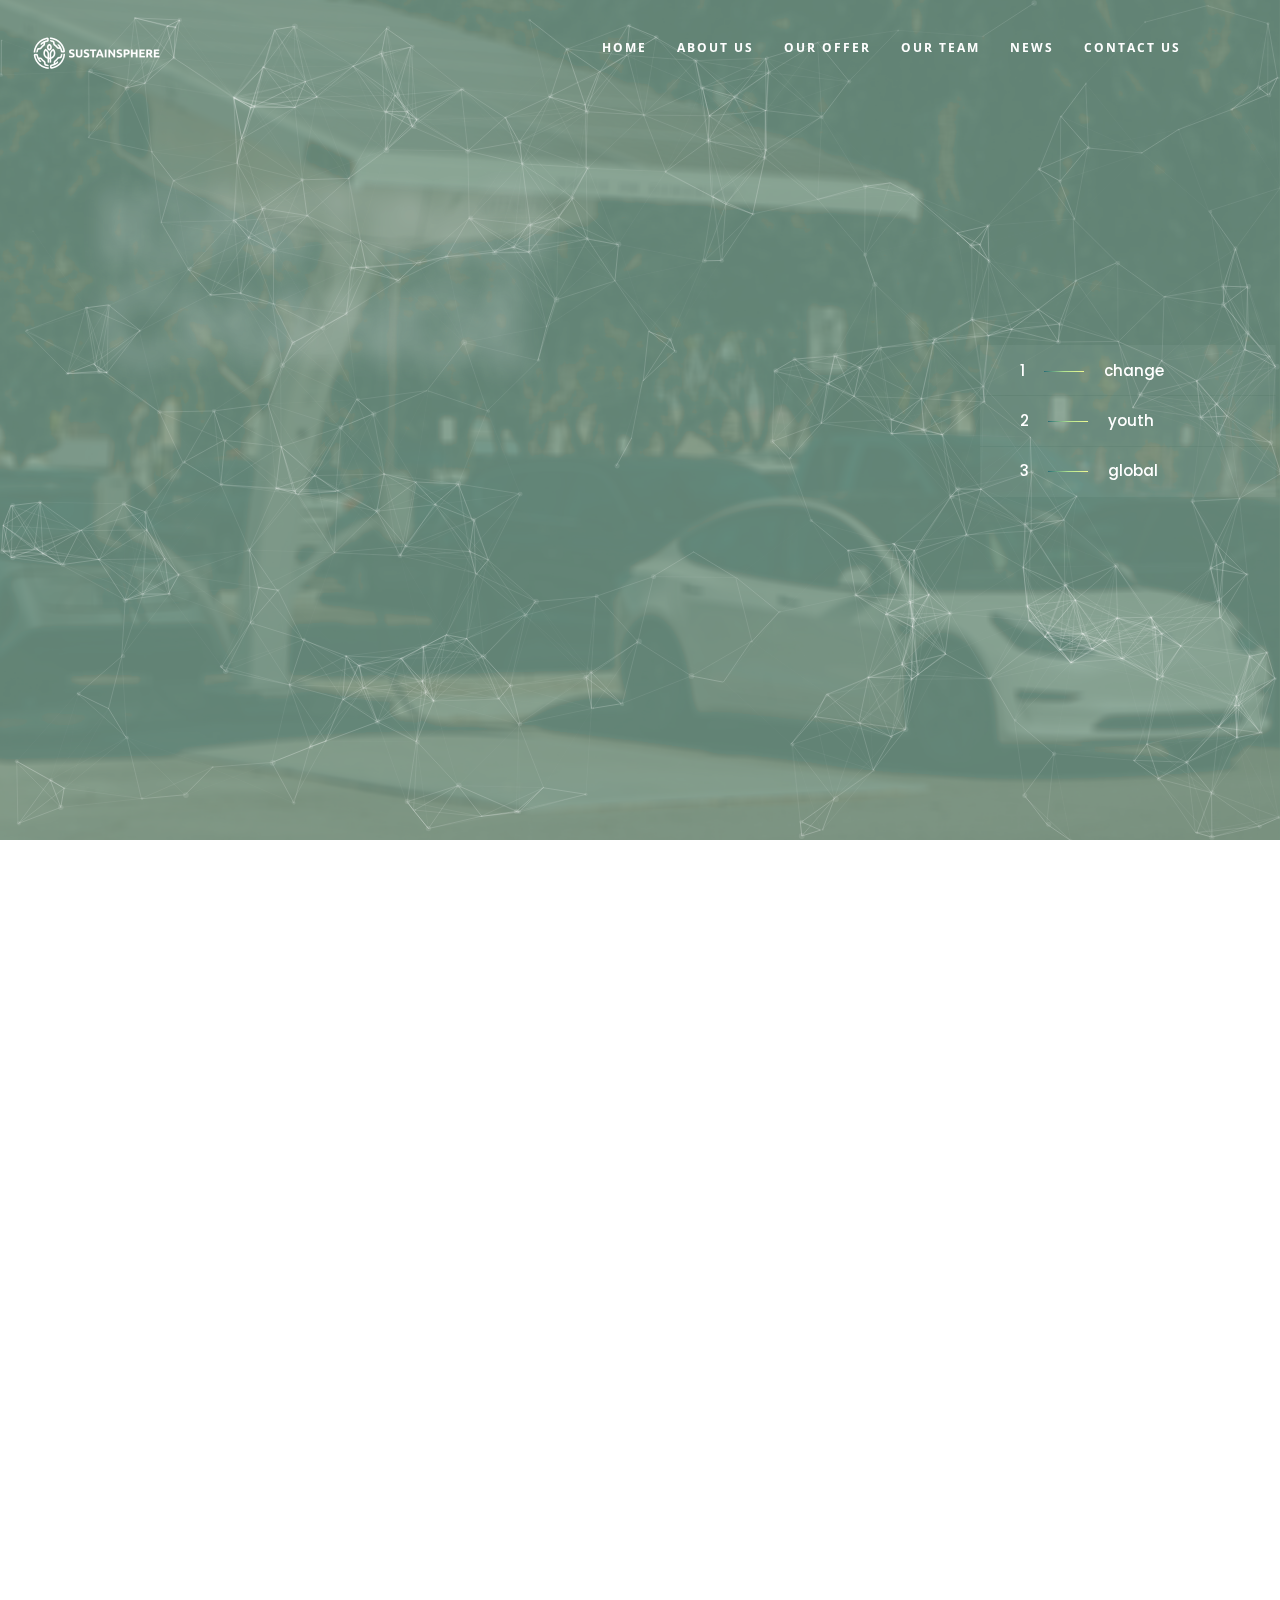
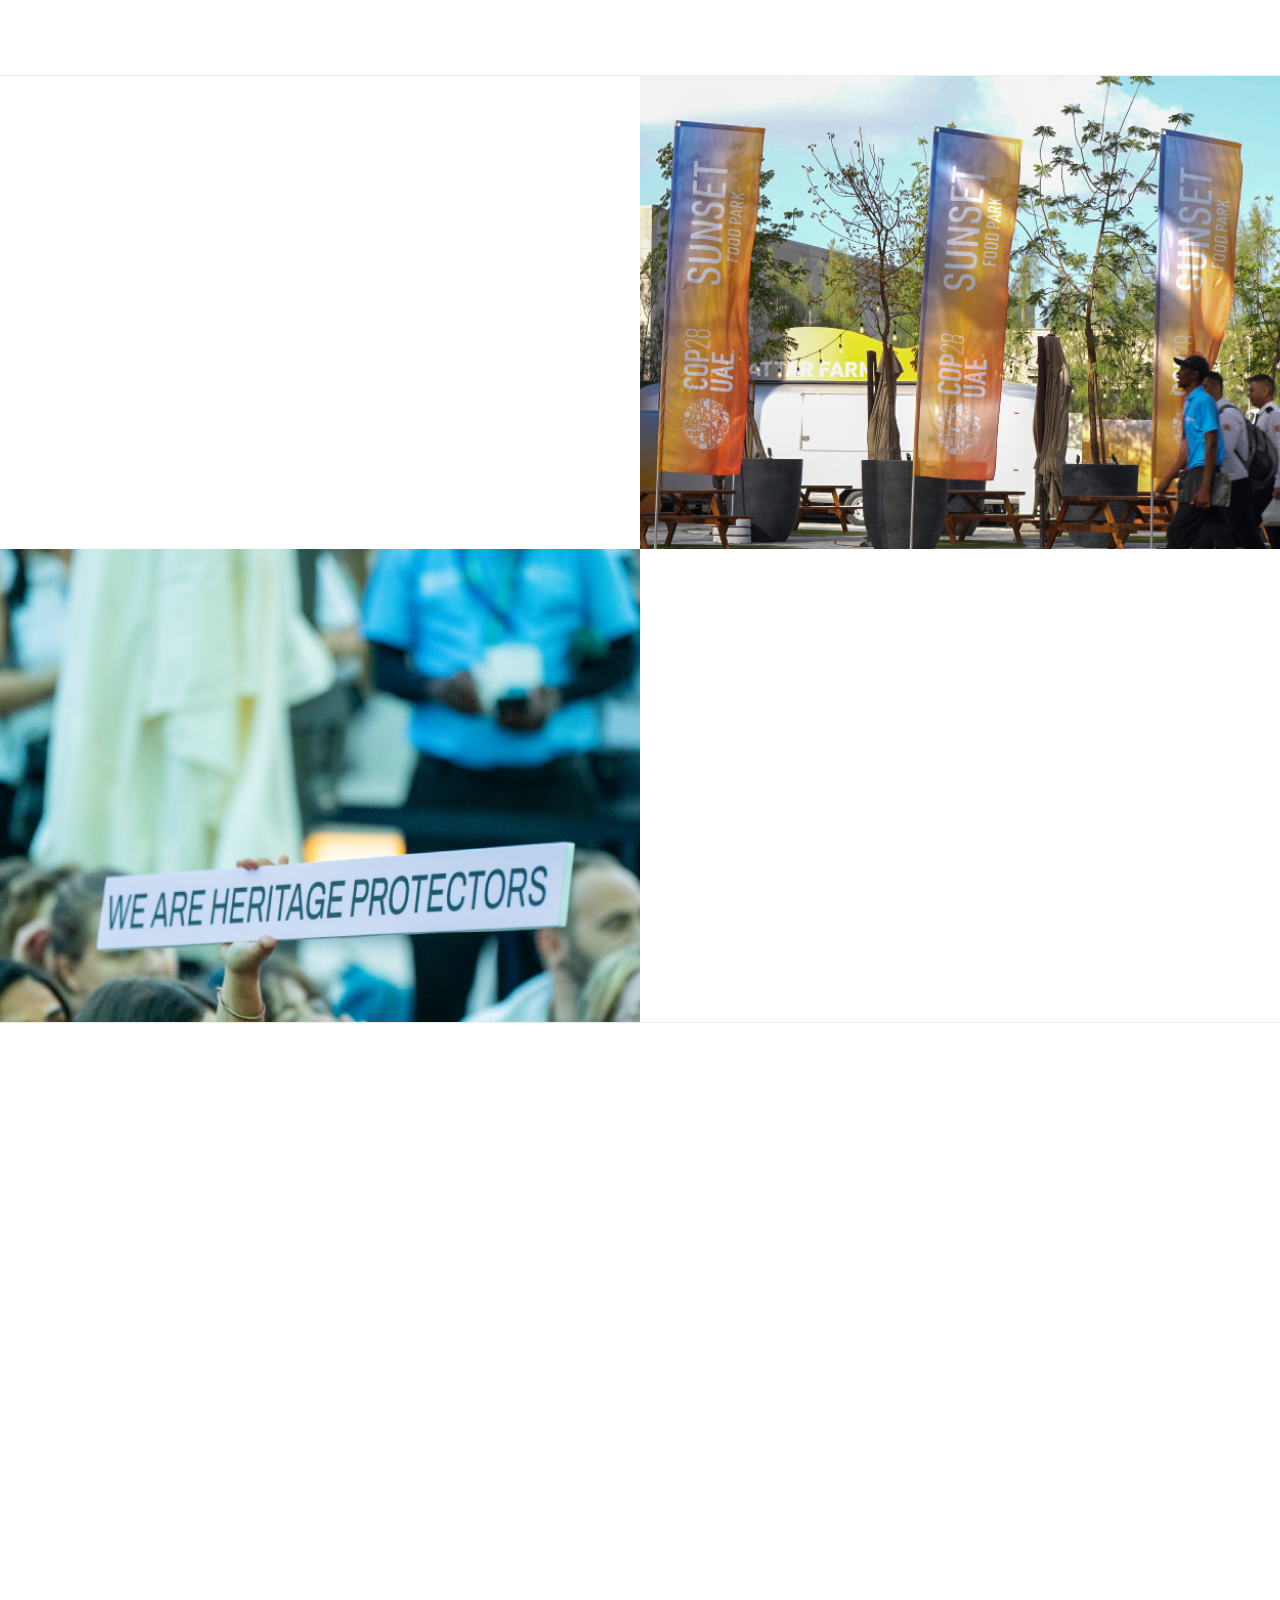
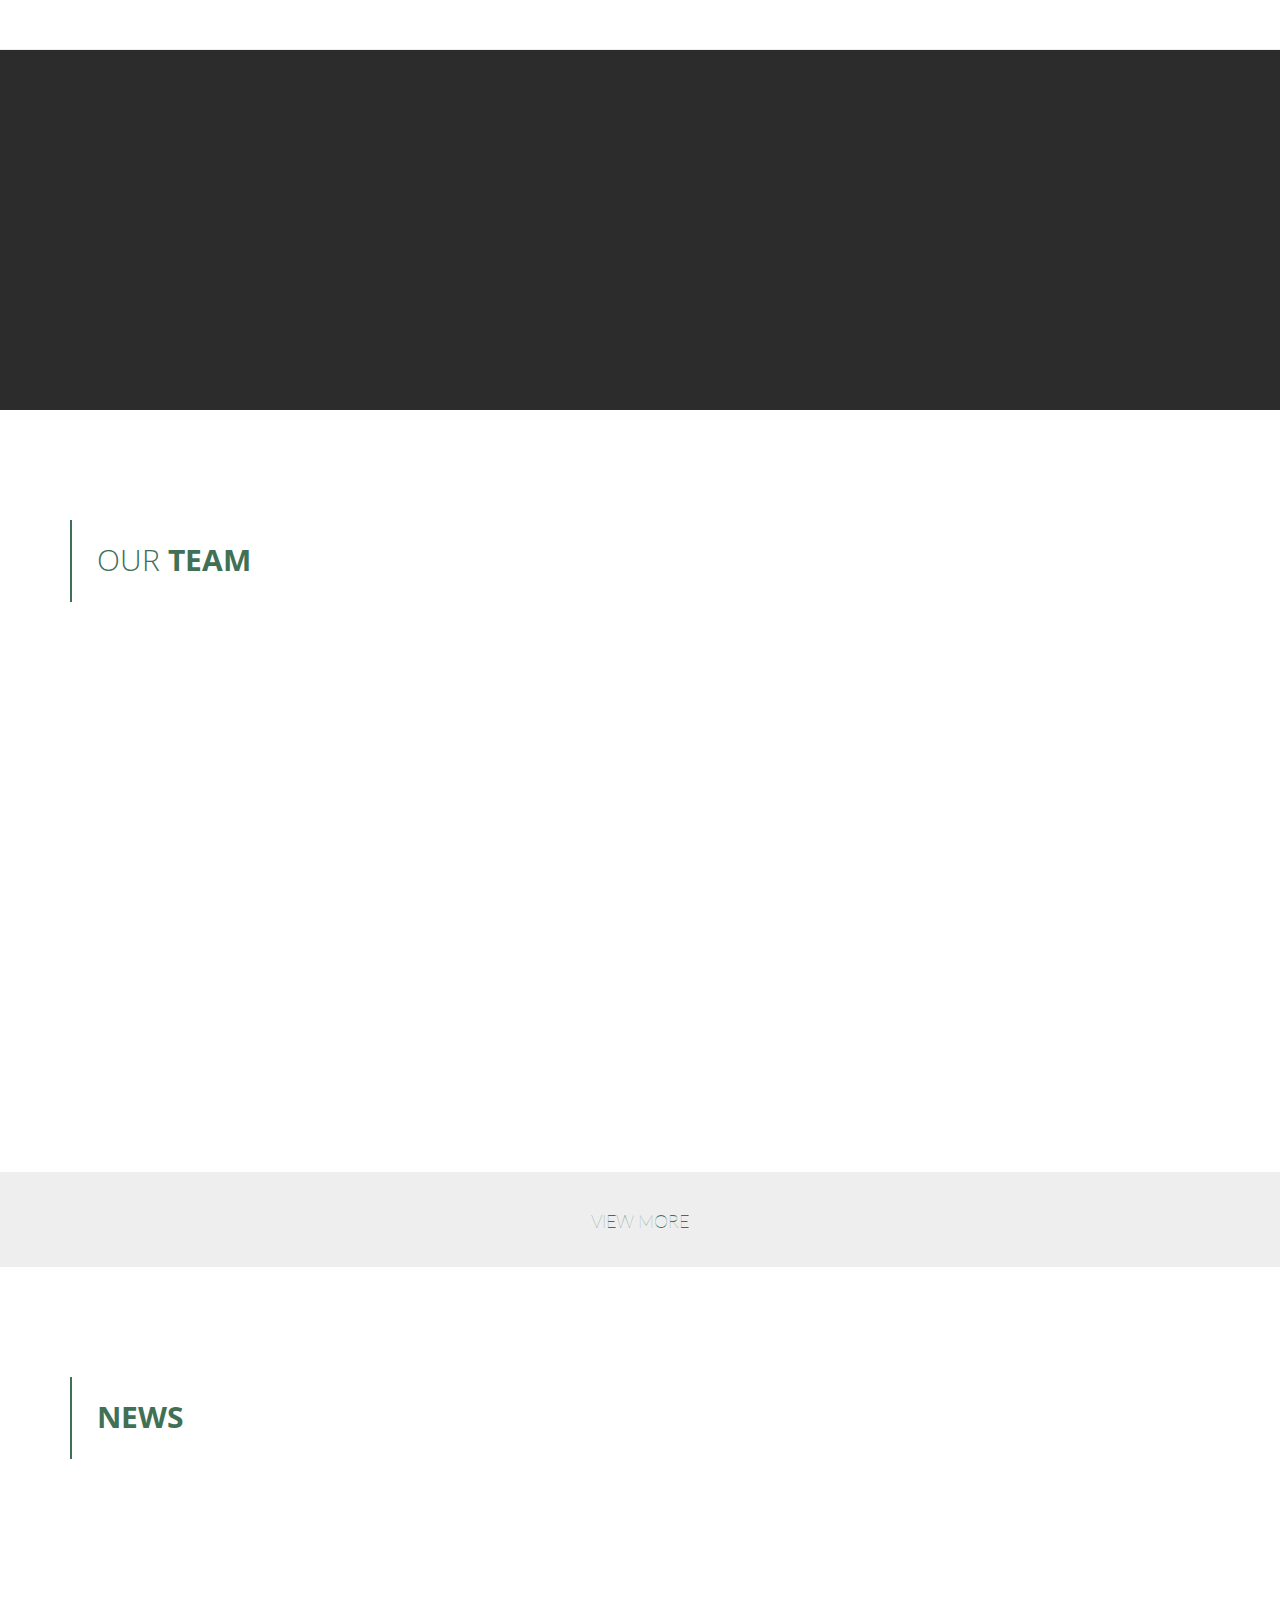
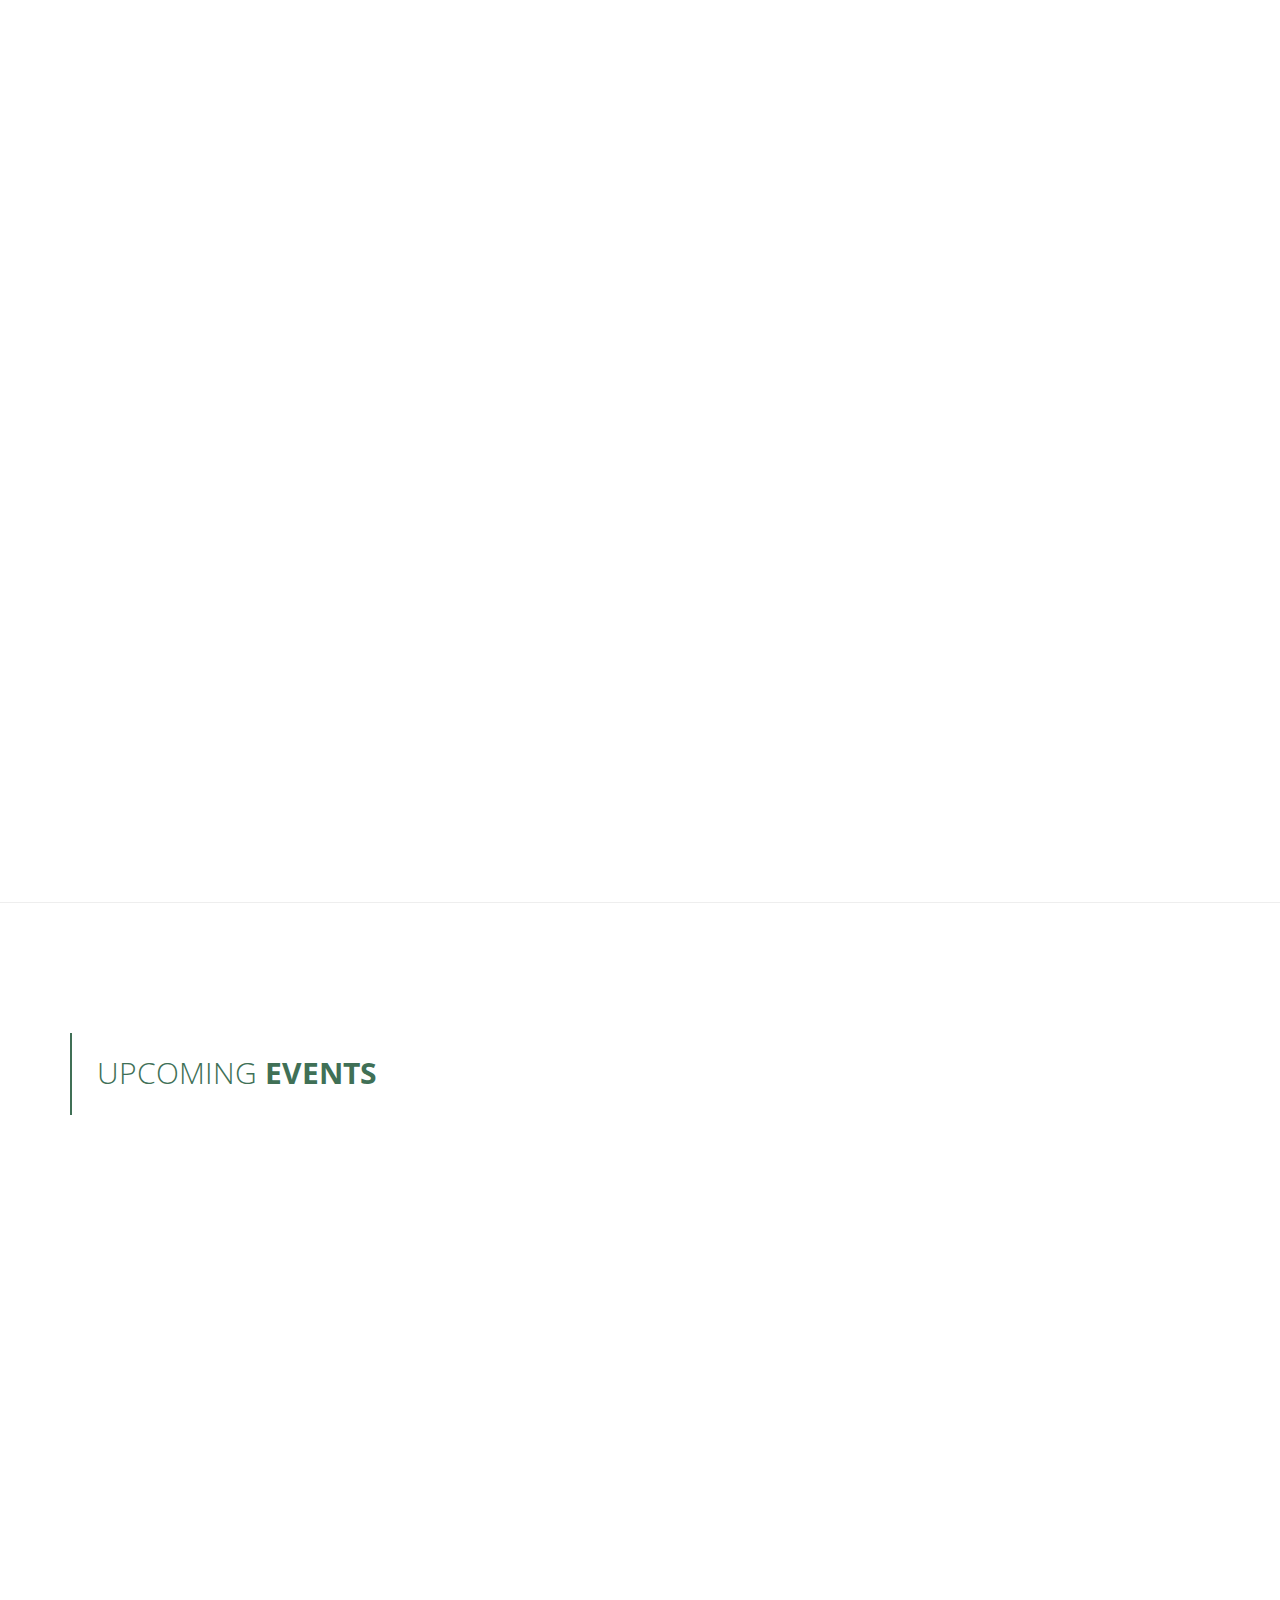
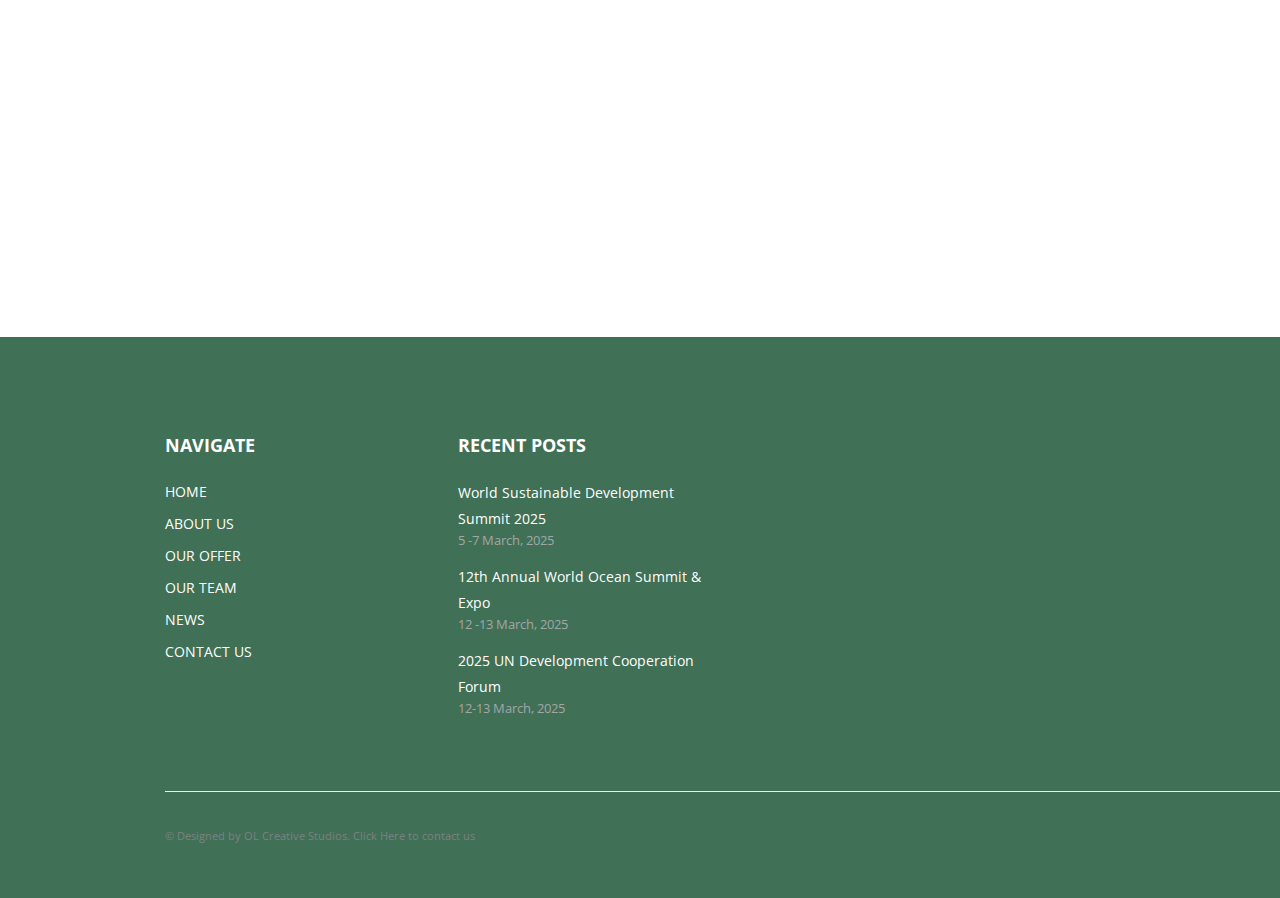
<file: index.html>
<!DOCTYPE html>
	<!--[if lt IE 7]>      <html class="no-js lt-ie9 lt-ie8 lt-ie7"> <![endif]-->
	<!--[if IE 7]>         <html class="no-js lt-ie9 lt-ie8"> <![endif]-->
	<!--[if IE 8]>         <html class="no-js lt-ie9"> <![endif]-->
	<!--[if gt IE 8]><!--> <html class="no-js"> <!--<![endif]-->

	<head>
		<title>SustainSphere</title>
		<meta charset="utf-8">
		<!--[if IE]><meta http-equiv="X-UA-Compatible" content="IE=edge"><![endif]-->
		<meta name="robots" content="index, follow" > 
		<meta name="keywords" content="Sustain Sphere" > 
		<meta name="description" content="sustainsphere.org" > 
		<meta name="author" content="11soft">

		<meta name="viewport" content="width=device-width, initial-scale=1, maximum-scale=1">
		
		<!-- FAVICONS -->
		<link rel="shortcut icon" href="images/favicon/favicon.png">
		<link rel="apple-touch-icon" href="images/favicon/apple-touch-icon.png">
		<link rel="apple-touch-icon" sizes="72x72" href="images/favicon/apple-touch-icon-72x72.png">
		<link rel="apple-touch-icon" sizes="114x114" href="images/favicon/apple-touch-icon-114x114.png">
		
<!-- CSS -->

    <!--  BOOTSTRAP -->
		<link rel="stylesheet" href="css/bootstrap.min.css"> 
	
    <!--  GOOGLE FONT -->		
		<link href='https://fonts.googleapis.com/css?family=Lato:300,400,700%7COpen+Sans:400,300,700' rel='stylesheet' type='text/css'>
  
    <!-- ICONS ELEGANT FONT & FONT AWESOME & LINEA ICONS  -->		
		<link rel="stylesheet" href="css/icons-fonts.css" >	
	
    <!--  CSS THEME -->		
		<link rel="stylesheet" href="css/style.css" >
	
    <!-- ANIMATE -->	
		<link rel='stylesheet' href="css/animate.min.css">
		<!-- LOAD JQUERY LIBRARY -->
		<script type="text/javascript" src="http://ajax.googleapis.com/ajax/libs/jquery/1.11.1/jquery.js"></script>
		
		<!-- LOADING FONTS AND ICONS -->
		<link href="http://fonts.googleapis.com/css?family=Poppins:400%2C300%2C600%2C500" rel="stylesheet" property="stylesheet" type="text/css" media="all">
		<!-- <link href="http://fonts.googleapis.com/css?family=Roboto%3A700%2C300" rel="stylesheet" property="stylesheet" type="text/css" media="all" /> -->
		
		<link rel="stylesheet" type="text/css" href="revolution/fonts/pe-icon-7-stroke/css/pe-icon-7-stroke.css">
		<link rel="stylesheet" type="text/css" href="revolution/fonts/font-awesome/css/font-awesome.css">
		
		<!-- REVOLUTION STYLE SHEETS -->
		<link rel="stylesheet" type="text/css" href="revolution/css/settings.css">

		<!-- REVOLUTION LAYERS STYLES -->
		
		<link rel="stylesheet" type="text/css" href="revolution/css/layers.css">
		
		<!-- REVOLUTION NAVIGATION STYLES -->
		<link rel="stylesheet" type="text/css" href="revolution/css/navigation.css">

		<!-- REVOLUTION JS FILES -->
		<script type="text/javascript" src="revolution/js/jquery.themepunch.tools.min.js"></script>
		<script type="text/javascript" src="revolution/js/jquery.themepunch.revolution.min.js"></script>

		<!-- PARTICLES ADD-ON FILES -->
		<link rel='stylesheet' href='revolution-addons/particles/css/revolution.addon.particles.css?ver=1.0.3' type='text/css' media='all' />
		<script type='text/javascript' src='revolution-addons/particles/js/revolution.addon.particles.min.js?ver=1.0.3'></script>

		<!-- SLIDER REVOLUTION 5.0 EXTENSIONS  (Load Extensions only on Local File Systems !  The following part can be removed on Server for On Demand Loading) -->	
		<script type="text/javascript" src="revolution/js/extensions/revolution.extension.actions.min.js"></script>
		<script type="text/javascript" src="revolution/js/extensions/revolution.extension.carousel.min.js"></script>
		<script type="text/javascript" src="revolution/js/extensions/revolution.extension.kenburn.min.js"></script>
		<script type="text/javascript" src="revolution/js/extensions/revolution.extension.layeranimation.min.js"></script>
		<script type="text/javascript" src="revolution/js/extensions/revolution.extension.migration.min.js"></script>
		<script type="text/javascript" src="revolution/js/extensions/revolution.extension.navigation.min.js"></script>
		<script type="text/javascript" src="revolution/js/extensions/revolution.extension.parallax.min.js"></script>
		<script type="text/javascript" src="revolution/js/extensions/revolution.extension.slideanims.min.js"></script>
		<script type="text/javascript" src="revolution/js/extensions/revolution.extension.video.min.js"></script>
	</head>
	
	<style id="rs-plugin-settings-inline-css" type="text/css">#rs-demo-id{}	#rev_slider_212_1_wrapper .tp-loader.spinner3 div { background-color: #333333 !important; } .blurslider-gradient {  
background: #ffffff /*-webkit-linear-gradient(left,  #256670 0%,#ADE28A 50%,#EDFA8B 100%)*/;
-webkit-background-clip: text;
-webkit-text-fill-color: transparent;
}

.blurslider-line {  
background: -webkit-linear-gradient(left,  #256670 0%,#ADE28A 50%,#EDFA8B 100%) !important;
}#rev_slider_212_1 .uranus.tparrows {
  width:50px;
  height:50px;
  background:rgba(255,255,255,0);
 }
 #rev_slider_212_1 .uranus.tparrows:before {
 width:50px;
 height:50px;
 line-height:50px;
 font-size:40px;
 transition:all 0.3s;
-webkit-transition:all 0.3s;
 }
 
  #rev_slider_212_1 .uranus.tparrows:hover:before {
    opacity:0.75;
  }
</style>
	
<body>

<div id="wrap" class="boxed ">
	<div class="grey-bg"> <!-- Grey BG  -->
				<!-- HEADER -->
		
			<!-- Add your site or application content here -->
			<header id="nav" class="header header-1">
				<div class="header-wrapper">
				  <div class="container-m-30 clearfix">
					<div class="logo-row">
					
					  <!-- LOGO --> 
					  <div class="logo-container-2">
						<div class="logo-2">
							<a href="index.html" class="clearfix">
							<img src="images/logo.png" class="logo-img" alt="Logo">
							</a>
						</div>
						</div>
					  <!-- BUTTON --> 
					  <div class="menu-btn-respons-container">
						  <button type="button" class="navbar-toggle btn-navbar collapsed" data-toggle="collapse" data-target="#main-menu .navbar-collapse">
							  <span aria-hidden="true" class="icon_menu hamb-mob-icon"></span>
						  </button>
					  </div>
				   </div>
				  </div>

				  <!-- MAIN MENU CONTAINER -->
				  <div class="main-menu-container">
					  
						<div class="container-m-30 clearfix">	
						
					<!-- MAIN MENU -->
					<div id="main-menu">
					<div class="navbar navbar-default" role="navigation">

						<!-- MAIN MENU LIST -->
						<nav class="collapse collapsing navbar-collapse right-1024">
						<ul class="nav navbar-nav">
					
					<!-- MENU ITEM -->
					<li>
					  <a href="index.html"><div class="main-menu-title bold">HOME</div></a>
					</li>

					<!-- MENU ITEM -->

					<li>
						<a href="about-us.html"><div class="main-menu-title bold">ABOUT US</div></a>
					</li>
					
					<!-- MENU ITEM -->
					<li>
					  <a href="offer.html"><div class="main-menu-title bold">OUR OFFER</div></a>
					</li>					
					
					<!-- MENU ITEM -->
					<li>
					  <a href="team.html"><div class="main-menu-title bold">OUR TEAM</div></a>
					</li>	
					
					<!-- MENU ITEM -->
					<li>
					  <a href="news.html"><div class="main-menu-title bold">NEWS</div></a>
					</li>			
					
					<!-- MENU ITEM -->
					<li>
					  <a href="contact.html"><div class="main-menu-title bold">CONTACT US</div></a>
					</li>
				  
				</ul>
	
				</nav>

			</div>
			</div>
			<!-- END main-menu -->
			
	</div>
	<!-- END container-m-30 -->
	
	
</div>
<!-- END main-menu-container -->

<!-- SEARCH READ DOCUMENTATION -->
<!-- <ul class="cd-header-buttons">
	<li><a class="cd-search-trigger" href="#cd-search"><span></span></a></li>
</ul>  cd-header-buttons
<div id="cd-search" class="cd-search">
	<form class="form-search" id="searchForm" action="page-search-results.html" method="get">
		<input type="text" value="" name="q" id="q" placeholder="Search...">
	</form>
</div> -->

</div>
<!-- END header-wrapper -->

			</header>
			

<div id="rev_slider_151_1_wrapper" class="rev_slider_wrapper fullscreen-container" data-alias="blur-effect-slider" data-source="gallery" style="background-color:rgba(64,112,86, .7);padding:0px;">
<!-- START REVOLUTION SLIDER 5.4.1 fullscreen mode -->
	<div id="rev_slider_151_1" class="rev_slider fullscreenbanner" style="display:none;" data-version="5.4.1">
<ul>	<!-- SLIDE  -->
	<li data-index="rs-411" data-transition="fadethroughtransparent" data-slotamount="default" data-hideafterloop="0" data-hideslideonmobile="off"  data-easein="default" data-easeout="default" data-masterspeed="default"  data-rotate="0"  data-fstransition="fade" data-fsmasterspeed="1000" data-fsslotamount="7" data-saveperformance="off"  data-title="One" data-param1="" data-param2="" data-param3="" data-param4="" data-param5="" data-param6="" data-param7="" data-param8="" data-param9="" data-param10="" data-description="">
		<!-- MAIN IMAGE -->
		<img src="images/blurbg13.jpg"  alt=""  data-bgposition="center center" data-bgfit="cover" data-bgrepeat="no-repeat" data-bgparallax="6" class="rev-slidebg" data-no-retina>
		<!-- LAYERS -->
		<div id="rrzt_411" class="rev_row_zone rev_row_zone_top" style="z-index: 9;">

		<!-- LAYER NR. 1 -->
		<div class="tp-caption  " 
			 id="slide-411-layer-14" 
			 data-x="['left','left','left','left']" data-hoffset="['100','100','100','100']" 
			 data-y="['top','top','top','top']" data-voffset="['100','100','100','100']" 
						data-width="none"
			data-height="none"
			data-whitespace="nowrap"
 
			data-type="row" 
			data-columnbreak="2" 
			data-basealign="slide" 
			data-responsive_offset="on" 
			data-responsive="off"
			data-frames='[{"delay":10,"speed":300,"frame":"0","from":"opacity:0;","to":"o:1;","ease":"Power3.easeInOut"},{"delay":"wait","speed":300,"frame":"999","to":"opacity:0;","ease":"Power3.easeInOut"}]'
			data-margintop="[0,0,0,0]"
			data-marginright="[0,0,0,0]"
			data-marginbottom="[0,0,0,0]"
			data-marginleft="[0,0,0,0]"
			data-textAlign="['inherit','inherit','inherit','inherit']"
			data-paddingtop="[150,100,50,50]"
			data-paddingright="[100,50,40,40]"
			data-paddingbottom="[0,0,0,0]"
			data-paddingleft="[100,50,40,40]"

			style="z-index: 9; white-space: nowrap; font-size: 20px; line-height: 22px; font-weight: 400; color: rgba(255, 255, 255, 1.00);">
		<!-- LAYER NR. 2 -->
		<div class="tp-caption  " 
			 id="slide-411-layer-15" 
			 data-x="['left','left','left','left']" data-hoffset="['100','100','100','100']" 
			 data-y="['top','top','top','top']" data-voffset="['100','100','100','100']" 
						data-width="none"
			data-height="none"
			data-whitespace="nowrap"
 
			data-type="column" 
			data-responsive_offset="on" 
			data-responsive="off"
			data-frames='[{"delay":"+0","speed":300,"frame":"0","from":"opacity:0;","to":"o:1;","ease":"Power3.easeInOut"},{"delay":"wait","speed":300,"frame":"999","to":"opacity:0;","ease":"Power3.easeInOut"}]'
 data-columnwidth="100%"
			data-margintop="[0,0,0,0]"
			data-marginright="[0,0,0,0]"
			data-marginbottom="[0,0,0,0]"
			data-marginleft="[0,0,0,0]"
			data-textAlign="['inherit','inherit','center','center']"
			data-paddingtop="[0,0,0,0]"
			data-paddingright="[0,0,0,0]"
			data-paddingbottom="[0,0,0,0]"
			data-paddingleft="[0,0,0,0]"

			style="z-index: 10; width: 100%;">
		<!-- LAYER NR. 3 -->
		<div class="tp-caption   tp-resizeme  blurslider-gradient" 
			 id="slide-411-layer-1" 
			 data-x="['left','left','center','center']" data-hoffset="['0','0','0','0']" 
			 data-y="['top','top','top','top']" data-voffset="['0','0','230','110']" 
						data-fontsize="['110','90','100','70']"
			data-lineheight="['100','90','100','70']"
			data-width="none"
			data-height="none"
			data-whitespace="nowrap"
 
			data-type="text" 
			data-basealign="slide" 
			data-responsive_offset="on" 

			data-frames='[{"delay":"+290","speed":2000,"frame":"0","from":"y:50px;opacity:0;fb:20px;","to":"o:1;fb:0;","ease":"Power4.easeOut"},{"delay":"wait","speed":300,"frame":"999","to":"opacity:0;fb:0;","ease":"Power3.easeInOut"}]'
			data-margintop="[0,0,0,0]"
			data-marginright="[0,0,0,0]"
			data-marginbottom="[30,20,30,30]"
			data-marginleft="[0,0,0,0]"
			data-textAlign="['inherit','inherit','center','center']"
			data-paddingtop="[0,0,0,0]"
			data-paddingright="[0,0,40,40]"
			data-paddingbottom="[0,0,0,0]"
			data-paddingleft="[0,0,40,40]"

			style="z-index: 11; white-space: nowrap; font-size: 110px; line-height: 100px; font-weight: 400; color: rgba(255, 255, 255, 1.00); display: inline-block;font-family:Poppins;">IGNITING<br/>CHANGE </div>

		<!-- LAYER NR. 4 -->
		<div class="tp-caption   tp-resizeme" 
			 id="slide-411-layer-2" 
			 data-x="['left','left','center','center']" data-hoffset="['0','50','0','0']" 
			 data-y="['top','top','top','top']" data-voffset="['0','430','460','290']" 
						data-fontsize="['40','30','40','25']"
			data-lineheight="['50','40','50','30']"
			data-width="['640','360','100%','100%']"
			data-height="none"
			data-whitespace="normal"
 
			data-type="text" 
			data-basealign="slide" 
			data-responsive_offset="on" 

			data-frames='[{"delay":"+490","speed":2000,"frame":"0","from":"y:50px;opacity:0;fb:20px;","to":"o:1;fb:0;","ease":"Power4.easeOut"},{"delay":"wait","speed":300,"frame":"999","to":"opacity:0;fb:0;","ease":"Power3.easeInOut"}]'
			data-margintop="[0,0,0,0]"
			data-marginright="[0,0,0,0]"
			data-marginbottom="[40,30,20,20]"
			data-marginleft="[0,0,0,0]"
			data-textAlign="['inherit','inherit','center','center']"
			data-paddingtop="[0,0,0,0]"
			data-paddingright="[0,0,0,0]"
			data-paddingbottom="[0,0,0,0]"
			data-paddingleft="[0,0,0,0]"

			style="z-index: 12; min-width: 640px; max-width: 640px; white-space: normal; font-size: 40px; line-height: 50px; font-weight: 300; color: rgba(255, 255, 255, 1.00); display: block;font-family:Poppins;">SustainSphere Advisory Leads the Way to a Sustainable Future </div>

		<!-- LAYER NR. 5 -->
		<a class="tp-caption rev-btn  tp-resizeme" 
 href="contact.html"			 id="slide-411-layer-13" 
			 data-x="['left','left','center','center']" data-hoffset="['0','50','0','0']" 
			 data-y="['top','top','top','top']" data-voffset="['0','540','590','400']" 
						data-width="none"
			data-height="none"
			data-whitespace="['normal','nowrap','nowrap','nowrap']"
 
			data-type="button" 
			data-actions=''
			data-basealign="slide" 
			data-responsive_offset="on" 

			data-frames='[{"delay":"+690","speed":2000,"frame":"0","from":"y:50px;opacity:0;fb:20px;","to":"o:1;fb:0;","ease":"Power4.easeOut"},{"delay":"wait","speed":300,"frame":"999","to":"opacity:0;fb:0;","ease":"Power3.easeInOut"},{"frame":"hover","speed":"0","ease":"Linear.easeNone","to":"o:1;rX:0;rY:0;rZ:0;z:0;fb:0;","style":"c:rgba(0, 0, 0, 1.00);bg:rgba(255, 255, 255, 1.00);"}]'
			data-margintop="[0,0,0,0]"
			data-marginright="[0,0,0,0]"
			data-marginbottom="[0,0,0,0]"
			data-marginleft="[0,0,0,0]"
			data-textAlign="['inherit','inherit','inherit','inherit']"
			data-paddingtop="[0,0,0,0]"
			data-paddingright="[35,35,35,35]"
			data-paddingbottom="[0,0,0,0]"
			data-paddingleft="[35,35,35,35]"

			style="z-index: 13; white-space: normal; font-size: 17px; line-height: 50px; font-weight: 600; color: rgba(255, 255, 255, 1.00); display: inline-block;font-family:Poppins;background-color:rgba(255, 255, 255, 0);border-color:rgba(255, 255, 255, 1.00);border-style:solid;border-width:1px 1px 1px 1px;border-radius:30px 30px 30px 30px;outline:none;box-shadow:none;box-sizing:border-box;-moz-box-sizing:border-box;-webkit-box-sizing:border-box;cursor:pointer;text-decoration: none;">Join Us </a>
				</div>
			</div>
		</div>

		<!-- LAYER NR. 6 -->
		<div class="tp-caption tp-shape tp-shapewrapper   blurslider-line" 
			 id="slide-411-layer-9" 
			 data-x="['left','left','left','left']" data-hoffset="['0','0','0','0']" 
			 data-y="['bottom','bottom','bottom','bottom']" data-voffset="['0','0','0','0']" 
						data-width="['380','380','240','100%']"
			data-height="['100','100','152','152']"
			data-whitespace="nowrap"
 
			data-type="shape" 
			data-basealign="slide" 
			data-responsive_offset="off" 
			data-responsive="off"
			data-frames='[{"delay":1000,"speed":1000,"frame":"0","from":"y:50px;opacity:0;fb:20px;","to":"o:1;fb:0;","ease":"Power4.easeInOut"},{"delay":"wait","speed":600,"frame":"999","to":"opacity:0;fb:20px;","ease":"Power4.easeOut"}]'
			data-textAlign="['inherit','inherit','inherit','inherit']"
			data-paddingtop="[0,0,0,0]"
			data-paddingright="[0,0,0,0]"
			data-paddingbottom="[0,0,0,0]"
			data-paddingleft="[0,0,0,0]"
			data-blendmode="overlay"

			style="z-index: 5;background-color:rgba(255, 255, 255, 0.15);cursor:pointer;"> </div>

		<!-- LAYER NR. 7 -->
		<div class="tp-caption  " 
			 id="slide-411-layer-10" 
			 data-x="['left','left','left','center']" data-hoffset="['100','100','45','0']" 
			 data-y="['bottom','bottom','bottom','bottom']" data-voffset="['40','40','83','88']" 
						data-width="none"
			data-height="none"
			data-whitespace="nowrap"
 
			data-type="text" 
			data-basealign="slide" 
			data-responsive_offset="off" 
			data-responsive="off"
			data-frames='[{"delay":1000,"speed":1000,"frame":"0","from":"y:50px;opacity:0;fb:10px;","to":"o:1;fb:0;","ease":"Power4.easeInOut"},{"delay":"wait","speed":700,"frame":"999","to":"opacity:0;fb:10px;","ease":"Power4.easeInOut"}]'
			data-textAlign="['inherit','inherit','inherit','inherit']"
			data-paddingtop="[0,0,0,0]"
			data-paddingright="[0,0,0,0]"
			data-paddingbottom="[0,0,0,0]"
			data-paddingleft="[0,0,0,0]"

			style="z-index: 6; white-space: nowrap; font-size: 20px; line-height: 22px; font-weight: 700; color: rgba(255, 255, 255, 1.00);font-family:Georgia, serif;font-style:italic;">Start Scrolling </div>

		<!-- LAYER NR. 8 -->
		<div class="tp-caption tp-shape tp-shapewrapper " 
			 id="slide-411-layer-11" 
			 data-x="['left','left','left','center']" data-hoffset="['278','278','120','0']" 
			 data-y="['bottom','bottom','bottom','bottom']" data-voffset="['32','32','35','36']" 
						data-width="1"
			data-height="40"
			data-whitespace="nowrap"
 
			data-type="shape" 
			data-basealign="slide" 
			data-responsive_offset="off" 
			data-responsive="off"
			data-frames='[{"delay":1100,"speed":1000,"frame":"0","from":"y:50px;opacity:0;fb:0;","to":"o:1;fb:0;","ease":"Power4.easeInOut"},{"delay":"wait","speed":700,"frame":"999","to":"opacity:0;fb:10px;","ease":"Power4.easeInOut"}]'
			data-textAlign="['inherit','inherit','inherit','inherit']"
			data-paddingtop="[0,0,0,0]"
			data-paddingright="[0,0,0,0]"
			data-paddingbottom="[0,0,0,0]"
			data-paddingleft="[0,0,0,0]"
			data-blendmode="overlay"

			style="z-index: 7;background-color:rgba(255, 255, 255, 1.00);"> </div>

		<!-- LAYER NR. 9 -->
		<div class="tp-caption  " 
			 id="slide-411-layer-12" 
			 data-x="['left','left','left','center']" data-hoffset="['272','272','114','0']" 
			 data-y="['bottom','bottom','bottom','bottom']" data-voffset="['32','32','34','35']" 
						data-width="none"
			data-height="none"
			data-whitespace="nowrap"
 
			data-type="image" 
			data-basealign="slide" 
			data-responsive_offset="off" 
			data-responsive="off"
			data-frames='[{"delay":1100,"speed":1000,"frame":"0","from":"y:50px;opacity:0;fb:0;","to":"o:1;fb:0;","ease":"Power4.easeInOut"},{"delay":"wait","speed":700,"frame":"999","to":"opacity:0;fb:10px;","ease":"Power4.easeInOut"}]'
			data-textAlign="['inherit','inherit','inherit','inherit']"
			data-paddingtop="[0,0,0,0]"
			data-paddingright="[0,0,0,0]"
			data-paddingbottom="[0,0,0,0]"
			data-paddingleft="[0,0,0,0]"

			style="z-index: 8;">
</div>
	</li>
	<!-- SLIDE  -->
	<li data-index="rs-412" data-transition="fadethroughtransparent" data-slotamount="default" data-hideafterloop="0" data-hideslideonmobile="off"  data-easein="default" data-easeout="default" data-masterspeed="default"  data-rotate="0"  data-saveperformance="off"  data-title="Two" data-param1="" data-param2="" data-param3="" data-param4="" data-param5="" data-param6="" data-param7="" data-param8="" data-param9="" data-param10="" data-description="">
		<!-- MAIN IMAGE -->
		<img src="images/blurbg14.jpg"  alt=""  data-bgposition="center center" data-bgfit="cover" data-bgrepeat="no-repeat" data-bgparallax="6" class="rev-slidebg" data-no-retina>
		<!-- LAYERS -->
		<div id="rrzt_412" class="rev_row_zone rev_row_zone_top" style="z-index: 5;">

		<!-- LAYER NR. 10 -->
		<div class="tp-caption  " 
			 id="slide-412-layer-14" 
			 data-x="['left','left','left','left']" data-hoffset="['100','100','100','100']" 
			 data-y="['top','top','top','top']" data-voffset="['100','100','100','100']" 
						data-width="none"
			data-height="none"
			data-whitespace="nowrap"
 
			data-type="row" 
			data-columnbreak="2" 
			data-basealign="slide" 
			data-responsive_offset="on" 
			data-responsive="off"
			data-frames='[{"delay":10,"speed":300,"frame":"0","from":"opacity:0;","to":"o:1;","ease":"Power3.easeInOut"},{"delay":"wait","speed":300,"frame":"999","to":"opacity:0;","ease":"Power3.easeInOut"}]'
			data-margintop="[0,0,0,0]"
			data-marginright="[0,0,0,0]"
			data-marginbottom="[0,0,0,0]"
			data-marginleft="[0,0,0,0]"
			data-textAlign="['inherit','inherit','inherit','inherit']"
			data-paddingtop="[150,100,50,50]"
			data-paddingright="[100,50,40,40]"
			data-paddingbottom="[0,0,0,0]"
			data-paddingleft="[100,50,40,40]"

			style="z-index: 5; white-space: nowrap; font-size: 20px; line-height: 22px; font-weight: 400; color: rgba(255, 255, 255, 1.00);">
		<!-- LAYER NR. 11 -->
		<div class="tp-caption  " 
			 id="slide-412-layer-15" 
			 data-x="['left','left','left','left']" data-hoffset="['100','100','100','100']" 
			 data-y="['top','top','top','top']" data-voffset="['100','100','100','100']" 
						data-width="none"
			data-height="none"
			data-whitespace="nowrap"
 
			data-type="column" 
			data-responsive_offset="on" 
			data-responsive="off"
			data-frames='[{"delay":"+0","speed":300,"frame":"0","from":"opacity:0;","to":"o:1;","ease":"Power3.easeInOut"},{"delay":"wait","speed":300,"frame":"999","to":"opacity:0;","ease":"Power3.easeInOut"}]'
 data-columnwidth="100%"
			data-margintop="[0,0,0,0]"
			data-marginright="[0,0,0,0]"
			data-marginbottom="[0,0,0,0]"
			data-marginleft="[0,0,0,0]"
			data-textAlign="['inherit','inherit','center','center']"
			data-paddingtop="[0,0,0,0]"
			data-paddingright="[0,0,0,0]"
			data-paddingbottom="[0,0,0,0]"
			data-paddingleft="[0,0,0,0]"

			style="z-index: 6; width: 100%;">
		<!-- LAYER NR. 12 -->
		<div class="tp-caption   tp-resizeme  blurslider-gradient" 
			 id="slide-412-layer-1" 
			 data-x="['left','left','center','center']" data-hoffset="['0','0','0','0']" 
			 data-y="['top','top','top','top']" data-voffset="['0','0','230','110']" 
						data-fontsize="['110','90','100','70']"
			data-lineheight="['100','90','100','70']"
			data-width="['none','none','none','399']"
			data-height="none"
			data-whitespace="['nowrap','nowrap','nowrap','normal']"
 
			data-type="text" 
			data-basealign="slide" 
			data-responsive_offset="on" 

			data-frames='[{"delay":"+290","speed":2000,"frame":"0","from":"y:50px;opacity:0;fb:20px;","to":"o:1;fb:0;","ease":"Power4.easeOut"},{"delay":"wait","speed":300,"frame":"999","to":"opacity:0;fb:0;","ease":"Power3.easeInOut"}]'
			data-margintop="[0,0,0,0]"
			data-marginright="[0,0,0,0]"
			data-marginbottom="[30,20,30,30]"
			data-marginleft="[0,0,0,0]"
			data-textAlign="['inherit','inherit','center','center']"
			data-paddingtop="[0,0,0,0]"
			data-paddingright="[0,0,40,40]"
			data-paddingbottom="[0,0,0,0]"
			data-paddingleft="[0,0,40,40]"

			style="z-index: 7; white-space: nowrap; font-size: 110px; line-height: 100px; font-weight: 400; color: rgba(255, 255, 255, 1.00); display: inline-block;font-family:Poppins;">YOUTH CENTERED<br/>IDEAS </div>

		<!-- LAYER NR. 13 -->
		<div class="tp-caption   tp-resizeme" 
			 id="slide-412-layer-2" 
			 data-x="['left','left','center','center']" data-hoffset="['0','50','0','0']" 
			 data-y="['top','top','top','top']" data-voffset="['0','430','460','290']" 
						data-fontsize="['40','30','40','25']"
			data-lineheight="['50','40','50','30']"
			data-width="['640','360','100%','100%']"
			data-height="none"
			data-whitespace="normal"
 
			data-type="text" 
			data-basealign="slide" 
			data-responsive_offset="on" 

			data-frames='[{"delay":"+490","speed":2000,"frame":"0","from":"y:50px;opacity:0;fb:20px;","to":"o:1;fb:0;","ease":"Power4.easeOut"},{"delay":"wait","speed":300,"frame":"999","to":"opacity:0;fb:0;","ease":"Power3.easeInOut"}]'
			data-margintop="[0,0,0,0]"
			data-marginright="[0,0,0,0]"
			data-marginbottom="[40,30,20,20]"
			data-marginleft="[0,0,0,0]"
			data-textAlign="['inherit','inherit','center','center']"
			data-paddingtop="[0,0,0,0]"
			data-paddingright="[0,0,0,0]"
			data-paddingbottom="[0,0,0,0]"
			data-paddingleft="[0,0,0,0]"

			style="z-index: 8; min-width: 640px; max-width: 640px; white-space: normal; font-size: 40px; line-height: 50px; font-weight: 300; color: rgba(255, 255, 255, 1.00); display: block;font-family:Poppins;">Advising organisations on effective youth engagement strategies </div>

		<!-- LAYER NR. 14 -->
		<a class="tp-caption rev-btn  tp-resizeme" 
 href="contact.html"			 id="slide-412-layer-13" 
			 data-x="['left','left','center','center']" data-hoffset="['0','50','0','0']" 
			 data-y="['top','top','top','top']" data-voffset="['0','540','590','400']" 
						data-width="none"
			data-height="none"
			data-whitespace="['normal','nowrap','nowrap','nowrap']"
 
			data-type="button" 
			data-actions=''
			data-basealign="slide" 
			data-responsive_offset="on" 

			data-frames='[{"delay":"+690","speed":2000,"frame":"0","from":"y:50px;opacity:0;fb:20px;","to":"o:1;fb:0;","ease":"Power4.easeOut"},{"delay":"wait","speed":300,"frame":"999","to":"opacity:0;fb:0;","ease":"Power3.easeInOut"},{"frame":"hover","speed":"0","ease":"Linear.easeNone","to":"o:1;rX:0;rY:0;rZ:0;z:0;fb:0;","style":"c:rgba(0, 0, 0, 1.00);bg:rgba(255, 255, 255, 1.00);"}]'
			data-margintop="[0,0,0,0]"
			data-marginright="[0,0,0,0]"
			data-marginbottom="[0,0,0,0]"
			data-marginleft="[0,0,0,0]"
			data-textAlign="['inherit','inherit','inherit','inherit']"
			data-paddingtop="[0,0,0,0]"
			data-paddingright="[35,35,35,35]"
			data-paddingbottom="[0,0,0,0]"
			data-paddingleft="[35,35,35,35]"

			style="z-index: 9; white-space: normal; font-size: 17px; line-height: 50px; font-weight: 600; color: rgba(255, 255, 255, 1.00); display: inline-block;font-family:Poppins;background-color:rgba(255, 255, 255, 0);border-color:rgba(255, 255, 255, 1.00);border-style:solid;border-width:1px 1px 1px 1px;border-radius:30px 30px 30px 30px;outline:none;box-shadow:none;box-sizing:border-box;-moz-box-sizing:border-box;-webkit-box-sizing:border-box;cursor:pointer;text-decoration: none;">Join Us </a>
				</div>
			</div>
		</div>

		<!-- LAYER NR. 15 -->
		<div class="tp-caption tp-shape tp-shapewrapper   blurslider-line" 
			 id="slide-412-layer-16" 
			 data-x="['left','left','left','left']" data-hoffset="['0','0','0','0']" 
			 data-y="['bottom','bottom','bottom','bottom']" data-voffset="['0','0','0','0']" 
						data-width="['380','380','240','100%']"
			data-height="['100','100','152','152']"
			data-whitespace="nowrap"
 
			data-type="shape" 
			data-basealign="slide" 
			data-responsive_offset="off" 
			data-responsive="off"
			data-frames='[{"delay":1000,"speed":1000,"frame":"0","from":"y:50px;opacity:0;fb:20px;","to":"o:1;fb:0;","ease":"Power4.easeInOut"},{"delay":"wait","speed":600,"frame":"999","to":"opacity:0;fb:20px;","ease":"Power4.easeOut"}]'
			data-textAlign="['inherit','inherit','inherit','inherit']"
			data-paddingtop="[0,0,0,0]"
			data-paddingright="[0,0,0,0]"
			data-paddingbottom="[0,0,0,0]"
			data-paddingleft="[0,0,0,0]"
			data-blendmode="overlay"

			style="z-index: 10;background-color:rgba(255, 255, 255, 0.15);cursor:pointer;"> </div>

		<!-- LAYER NR. 16 -->
		<div class="tp-caption  " 
			 id="slide-412-layer-17" 
			 data-x="['left','left','left','center']" data-hoffset="['100','100','45','0']" 
			 data-y="['bottom','bottom','bottom','bottom']" data-voffset="['40','40','83','88']" 
						data-width="none"
			data-height="none"
			data-whitespace="nowrap"
 
			data-type="text" 
			data-basealign="slide" 
			data-responsive_offset="off" 
			data-responsive="off"
			data-frames='[{"delay":1000,"speed":1000,"frame":"0","from":"y:50px;opacity:0;fb:10px;","to":"o:1;fb:0;","ease":"Power4.easeInOut"},{"delay":"wait","speed":700,"frame":"999","to":"opacity:0;fb:10px;","ease":"Power4.easeInOut"}]'
			data-textAlign="['inherit','inherit','inherit','inherit']"
			data-paddingtop="[0,0,0,0]"
			data-paddingright="[0,0,0,0]"
			data-paddingbottom="[0,0,0,0]"
			data-paddingleft="[0,0,0,0]"

			style="z-index: 11; white-space: nowrap; font-size: 20px; line-height: 22px; font-weight: 700; color: rgba(255, 255, 255, 1.00);font-family:Georgia, serif;font-style:italic;">Start Scrolling </div>

		<!-- LAYER NR. 17 -->
		<div class="tp-caption tp-shape tp-shapewrapper " 
			 id="slide-412-layer-18" 
			 data-x="['left','left','left','center']" data-hoffset="['278','278','120','0']" 
			 data-y="['bottom','bottom','bottom','bottom']" data-voffset="['32','32','35','36']" 
						data-width="1"
			data-height="40"
			data-whitespace="nowrap"
 
			data-type="shape" 
			data-basealign="slide" 
			data-responsive_offset="off" 
			data-responsive="off"
			data-frames='[{"delay":1100,"speed":1000,"frame":"0","from":"y:50px;opacity:0;fb:0;","to":"o:1;fb:0;","ease":"Power4.easeInOut"},{"delay":"wait","speed":700,"frame":"999","to":"opacity:0;fb:10px;","ease":"Power4.easeInOut"}]'
			data-textAlign="['inherit','inherit','inherit','inherit']"
			data-paddingtop="[0,0,0,0]"
			data-paddingright="[0,0,0,0]"
			data-paddingbottom="[0,0,0,0]"
			data-paddingleft="[0,0,0,0]"
			data-blendmode="overlay"

			style="z-index: 12;background-color:rgba(255, 255, 255, 1.00);"> </div>

		<!-- LAYER NR. 18 -->
		<div class="tp-caption  " 
			 id="slide-412-layer-19" 
			 data-x="['left','left','left','center']" data-hoffset="['272','272','114','0']" 
			 data-y="['bottom','bottom','bottom','bottom']" data-voffset="['32','32','34','35']" 
						data-width="none"
			data-height="none"
			data-whitespace="nowrap"
 
			data-type="image" 
			data-basealign="slide" 
			data-responsive_offset="off" 
			data-responsive="off"
			data-frames='[{"delay":1100,"speed":1000,"frame":"0","from":"y:50px;opacity:0;fb:0;","to":"o:1;fb:0;","ease":"Power4.easeInOut"},{"delay":"wait","speed":700,"frame":"999","to":"opacity:0;fb:10px;","ease":"Power4.easeInOut"}]'
			data-textAlign="['inherit','inherit','inherit','inherit']"
			data-paddingtop="[0,0,0,0]"
			data-paddingright="[0,0,0,0]"
			data-paddingbottom="[0,0,0,0]"
			data-paddingleft="[0,0,0,0]"

			style="z-index: 13;">
</div>
	</li>
	<!-- SLIDE  -->
	<li data-index="rs-413" data-transition="fadethroughtransparent" data-slotamount="default" data-hideafterloop="0" data-hideslideonmobile="off"  data-easein="default" data-easeout="default" data-masterspeed="default" data-rotate="0"  data-saveperformance="off"  data-title="Three" data-param1="" data-param2="" data-param3="" data-param4="" data-param5="" data-param6="" data-param7="" data-param8="" data-param9="" data-param10="" data-description="">
		<!-- MAIN IMAGE -->
		<img src="images/blurbg10.jpg"  alt=""  data-bgposition="center center" data-bgfit="cover" data-bgrepeat="no-repeat" data-bgparallax="6" class="rev-slidebg" data-no-retina>
		<!-- LAYERS -->
		<div id="rrzt_413" class="rev_row_zone rev_row_zone_top" style="z-index: 5;">

		<!-- LAYER NR. 19 -->
		<div class="tp-caption  " 
			 id="slide-413-layer-14" 
			 data-x="['left','left','left','left']" data-hoffset="['100','100','100','100']" 
			 data-y="['top','top','top','top']" data-voffset="['100','100','100','100']" 
						data-width="none"
			data-height="none"
			data-whitespace="nowrap"
 
			data-type="row" 
			data-columnbreak="2" 
			data-basealign="slide" 
			data-responsive_offset="on" 
			data-responsive="off"
			data-frames='[{"delay":10,"speed":300,"frame":"0","from":"opacity:0;","to":"o:1;","ease":"Power3.easeInOut"},{"delay":"wait","speed":300,"frame":"999","to":"opacity:0;","ease":"Power3.easeInOut"}]'
			data-margintop="[0,0,0,0]"
			data-marginright="[0,0,0,0]"
			data-marginbottom="[0,0,0,0]"
			data-marginleft="[0,0,0,0]"
			data-textAlign="['inherit','inherit','inherit','inherit']"
			data-paddingtop="[150,100,50,50]"
			data-paddingright="[100,50,40,40]"
			data-paddingbottom="[0,0,0,0]"
			data-paddingleft="[100,50,40,40]"

			style="z-index: 5; white-space: nowrap; font-size: 20px; line-height: 22px; font-weight: 400; color: rgba(255, 255, 255, 1.00);">
		<!-- LAYER NR. 20 -->
		<div class="tp-caption  " 
			 id="slide-413-layer-15" 
			 data-x="['left','left','left','left']" data-hoffset="['100','100','100','100']" 
			 data-y="['top','top','top','top']" data-voffset="['100','100','100','100']" 
						data-width="none"
			data-height="none"
			data-whitespace="nowrap"
 
			data-type="column" 
			data-responsive_offset="on" 
			data-responsive="off"
			data-frames='[{"delay":"+0","speed":300,"frame":"0","from":"opacity:0;","to":"o:1;","ease":"Power3.easeInOut"},{"delay":"wait","speed":300,"frame":"999","to":"opacity:0;","ease":"Power3.easeInOut"}]'
 data-columnwidth="100%"
			data-margintop="[0,0,0,0]"
			data-marginright="[0,0,0,0]"
			data-marginbottom="[0,0,0,0]"
			data-marginleft="[0,0,0,0]"
			data-textAlign="['inherit','inherit','center','center']"
			data-paddingtop="[0,0,0,0]"
			data-paddingright="[0,0,0,0]"
			data-paddingbottom="[0,0,0,0]"
			data-paddingleft="[0,0,0,0]"

			style="z-index: 6; width: 100%;">
		<!-- LAYER NR. 21 -->
		<div class="tp-caption   tp-resizeme  blurslider-gradient" 
			 id="slide-413-layer-1" 
			 data-x="['left','left','center','center']" data-hoffset="['0','0','0','0']" 
			 data-y="['top','top','top','top']" data-voffset="['0','0','230','110']" 
						data-fontsize="['110','90','100','70']"
			data-lineheight="['100','90','100','70']"
			data-width="none"
			data-height="none"
			data-whitespace="nowrap"
 
			data-type="text" 
			data-basealign="slide" 
			data-responsive_offset="on" 

			data-frames='[{"delay":"+290","speed":2000,"frame":"0","from":"y:50px;opacity:0;fb:20px;","to":"o:1;fb:0;","ease":"Power4.easeOut"},{"delay":"wait","speed":300,"frame":"999","to":"opacity:0;fb:0;","ease":"Power3.easeInOut"}]'
			data-margintop="[0,0,0,0]"
			data-marginright="[0,0,0,0]"
			data-marginbottom="[30,20,30,30]"
			data-marginleft="[0,0,0,0]"
			data-textAlign="['inherit','inherit','center','center']"
			data-paddingtop="[0,0,0,0]"
			data-paddingright="[0,0,40,40]"
			data-paddingbottom="[0,0,0,0]"
			data-paddingleft="[0,0,40,40]"

			style="z-index: 7; white-space: nowrap; font-size: 110px; line-height: 100px; font-weight: 400; color: rgba(255, 255, 255, 1.00); display: inline-block;font-family:Poppins;">GLOBAL<br/>INITIATIVES </div>

		<!-- LAYER NR. 22 -->
		<div class="tp-caption   tp-resizeme" 
			 id="slide-413-layer-2" 
			 data-x="['left','left','center','center']" data-hoffset="['0','50','0','0']" 
			 data-y="['top','top','top','top']" data-voffset="['0','430','460','290']" 
						data-fontsize="['40','30','40','25']"
			data-lineheight="['50','40','50','30']"
			data-width="['640','360','100%','100%']"
			data-height="none"
			data-whitespace="normal"
 
			data-type="text" 
			data-basealign="slide" 
			data-responsive_offset="on" 

			data-frames='[{"delay":"+490","speed":2000,"frame":"0","from":"y:50px;opacity:0;fb:20px;","to":"o:1;fb:0;","ease":"Power4.easeOut"},{"delay":"wait","speed":300,"frame":"999","to":"opacity:0;fb:0;","ease":"Power3.easeInOut"}]'
			data-margintop="[0,0,0,0]"
			data-marginright="[0,0,0,0]"
			data-marginbottom="[40,30,20,20]"
			data-marginleft="[0,0,0,0]"
			data-textAlign="['inherit','inherit','center','center']"
			data-paddingtop="[0,0,0,0]"
			data-paddingright="[0,0,0,0]"
			data-paddingbottom="[0,0,0,0]"
			data-paddingleft="[0,0,0,0]"

			style="z-index: 8; min-width: 640px; max-width: 640px; white-space: normal; font-size: 40px; line-height: 50px; font-weight: 300; color: rgba(255, 255, 255, 1.00); display: block;font-family:Poppins;"> SustainSphere Advisory undertakes projects worldwide </div>

		<!-- LAYER NR. 23 -->
		<a class="tp-caption rev-btn  tp-resizeme" 
 href="contact.html"			 id="slide-413-layer-13" 
			 data-x="['left','left','center','center']" data-hoffset="['0','50','0','0']" 
			 data-y="['top','top','top','top']" data-voffset="['0','540','590','400']" 
						data-width="none"
			data-height="none"
			data-whitespace="['normal','nowrap','nowrap','nowrap']"
 
			data-type="button" 
			data-actions=''
			data-basealign="slide" 
			data-responsive_offset="on" 

			data-frames='[{"delay":"+690","speed":2000,"frame":"0","from":"y:50px;opacity:0;fb:20px;","to":"o:1;fb:0;","ease":"Power4.easeOut"},{"delay":"wait","speed":300,"frame":"999","to":"opacity:0;fb:0;","ease":"Power3.easeInOut"},{"frame":"hover","speed":"0","ease":"Linear.easeNone","to":"o:1;rX:0;rY:0;rZ:0;z:0;fb:0;","style":"c:rgba(0, 0, 0, 1.00);bg:rgba(255, 255, 255, 1.00);"}]'
			data-margintop="[0,0,0,0]"
			data-marginright="[0,0,0,0]"
			data-marginbottom="[0,0,0,0]"
			data-marginleft="[0,0,0,0]"
			data-textAlign="['inherit','inherit','inherit','inherit']"
			data-paddingtop="[0,0,0,0]"
			data-paddingright="[35,35,35,35]"
			data-paddingbottom="[0,0,0,0]"
			data-paddingleft="[35,35,35,35]"

			style="z-index: 9; white-space: normal; font-size: 17px; line-height: 50px; font-weight: 600; color: rgba(255, 255, 255, 1.00); display: inline-block;font-family:Poppins;background-color:rgba(255, 255, 255, 0);border-color:rgba(255, 255, 255, 1.00);border-style:solid;border-width:1px 1px 1px 1px;border-radius:30px 30px 30px 30px;outline:none;box-shadow:none;box-sizing:border-box;-moz-box-sizing:border-box;-webkit-box-sizing:border-box;cursor:pointer;text-decoration: none;">Join Us </a>
				</div>
			</div>
		</div>

		<!-- LAYER NR. 24 -->
		<div class="tp-caption tp-shape tp-shapewrapper   blurslider-line" 
			 id="slide-413-layer-16" 
			 data-x="['left','left','left','left']" data-hoffset="['0','0','0','0']" 
			 data-y="['bottom','bottom','bottom','bottom']" data-voffset="['0','0','0','0']" 
						data-width="['380','380','240','100%']"
			data-height="['100','100','152','152']"
			data-whitespace="nowrap"
 
			data-type="shape" 
			data-basealign="slide" 
			data-responsive_offset="off" 
			data-responsive="off"
			data-frames='[{"delay":1000,"speed":1000,"frame":"0","from":"y:50px;opacity:0;fb:20px;","to":"o:1;fb:0;","ease":"Power4.easeInOut"},{"delay":"wait","speed":600,"frame":"999","to":"opacity:0;fb:20px;","ease":"Power4.easeOut"}]'
			data-textAlign="['inherit','inherit','inherit','inherit']"
			data-paddingtop="[0,0,0,0]"
			data-paddingright="[0,0,0,0]"
			data-paddingbottom="[0,0,0,0]"
			data-paddingleft="[0,0,0,0]"
			data-blendmode="overlay"

			style="z-index: 10;background-color:rgba(255, 255, 255, 0.15);cursor:pointer;"> </div>

		<!-- LAYER NR. 25 -->
		<div class="tp-caption  " 
			 id="slide-413-layer-17" 
			 data-x="['left','left','left','center']" data-hoffset="['100','100','45','0']" 
			 data-y="['bottom','bottom','bottom','bottom']" data-voffset="['40','40','83','88']" 
						data-width="none"
			data-height="none"
			data-whitespace="nowrap"
 
			data-type="text" 
			data-basealign="slide" 
			data-responsive_offset="off" 
			data-responsive="off"
			data-frames='[{"delay":1000,"speed":1000,"frame":"0","from":"y:50px;opacity:0;fb:10px;","to":"o:1;fb:0;","ease":"Power4.easeInOut"},{"delay":"wait","speed":700,"frame":"999","to":"opacity:0;fb:10px;","ease":"Power4.easeInOut"}]'
			data-textAlign="['inherit','inherit','inherit','inherit']"
			data-paddingtop="[0,0,0,0]"
			data-paddingright="[0,0,0,0]"
			data-paddingbottom="[0,0,0,0]"
			data-paddingleft="[0,0,0,0]"

			style="z-index: 11; white-space: nowrap; font-size: 20px; line-height: 22px; font-weight: 700; color: rgba(255, 255, 255, 1.00);font-family:Georgia, serif;font-style:italic;">Start Scrolling </div>

		<!-- LAYER NR. 26 -->
		<div class="tp-caption tp-shape tp-shapewrapper " 
			 id="slide-413-layer-18" 
			 data-x="['left','left','left','center']" data-hoffset="['278','278','120','0']" 
			 data-y="['bottom','bottom','bottom','bottom']" data-voffset="['32','32','35','36']" 
						data-width="1"
			data-height="40"
			data-whitespace="nowrap"
 
			data-type="shape" 
			data-basealign="slide" 
			data-responsive_offset="off" 
			data-responsive="off"
			data-frames='[{"delay":1100,"speed":1000,"frame":"0","from":"y:50px;opacity:0;fb:0;","to":"o:1;fb:0;","ease":"Power4.easeInOut"},{"delay":"wait","speed":700,"frame":"999","to":"opacity:0;fb:10px;","ease":"Power4.easeInOut"}]'
			data-textAlign="['inherit','inherit','inherit','inherit']"
			data-paddingtop="[0,0,0,0]"
			data-paddingright="[0,0,0,0]"
			data-paddingbottom="[0,0,0,0]"
			data-paddingleft="[0,0,0,0]"
			data-blendmode="overlay"

			style="z-index: 12;background-color:rgba(255, 255, 255, 1.00);"> </div>

		<!-- LAYER NR. 27 -->
		<div class="tp-caption  " 
			 id="slide-413-layer-19" 
			 data-x="['left','left','left','center']" data-hoffset="['272','272','114','0']" 
			 data-y="['bottom','bottom','bottom','bottom']" data-voffset="['32','32','34','35']" 
						data-width="none"
			data-height="none"
			data-whitespace="nowrap"
 
			data-type="image" 
			data-basealign="slide" 
			data-responsive_offset="off" 
			data-responsive="off"
			data-frames='[{"delay":1100,"speed":1000,"frame":"0","from":"y:50px;opacity:0;fb:0;","to":"o:1;fb:0;","ease":"Power4.easeInOut"},{"delay":"wait","speed":700,"frame":"999","to":"opacity:0;fb:10px;","ease":"Power4.easeInOut"}]'
			data-textAlign="['inherit','inherit','inherit','inherit']"
			data-paddingtop="[0,0,0,0]"
			data-paddingright="[0,0,0,0]"
			data-paddingbottom="[0,0,0,0]"
			data-paddingleft="[0,0,0,0]"

			style="z-index: 13;">
</div>
	</li>
</ul>
<div style="" class="tp-static-layers">

		<!-- LAYER NR. 28 -->
		<div class="tp-caption   tp-static-layer" 
			 id="slider-151-layer-29" 
			 data-x="['right','right','right','right']" data-hoffset="['0','0','0','0']" 
			 data-y="['middle','middle','bottom','bottom']" data-voffset="['-50','-50','119','119']" 
						data-width="['260','260','200','70']"
			data-height="none"
			data-whitespace="nowrap"
			data-visibility="['on','on','on','off']"
 
			data-type="text" 
			data-basealign="slide" 
			data-responsive_offset="off" 
			data-responsive="off"
			data-startslide="0" 
			data-endslide="2" 
			data-frames='[{"delay":10,"speed":300,"frame":"0","from":"opacity:0;","to":"o:1;","ease":"Power3.easeInOut"},{"delay":"wait","speed":300,"frame":"999","to":"opacity:0;","ease":"Power3.easeInOut"}]'
			data-textAlign="['inherit','inherit','inherit','inherit']"
			data-paddingtop="[0,0,0,0]"
			data-paddingright="[0,0,0,0]"
			data-paddingbottom="[0,0,0,0]"
			data-paddingleft="[0,0,0,0]"

			style="z-index: 17; min-width: 260px; max-width: 260px; white-space: nowrap; font-size: 15px; line-height: 15px; font-weight: 500; color: rgba(255, 255, 255, 1.00);font-family:Poppins;">1 <div class="blurslider-line" style="display:inline-block;width:40px;height:1px;background:#fff;margin: 10px 20px 4px 15px;"></div>change </div>

		<!-- LAYER NR. 29 -->
		<div class="tp-caption tp-shape tp-shapewrapper  tp-static-layer" 
			 id="slider-151-layer-22" 
			 data-x="['right','right','right','right']" data-hoffset="['0','0','0','0']" 
			 data-y="['middle','middle','bottom','bottom']" data-voffset="['-50','-50','102','102']" 
						data-width="['300','300','240','30%']"
			data-height="50"
			data-whitespace="nowrap"
			data-visibility="['on','on','on','off']"
 
			data-type="shape" 
			data-basealign="slide" 
			data-responsive_offset="off" 
			data-responsive="off"
			data-startslide="0" 
			data-endslide="2" 
			data-frames='[{"delay":"bytrigger","speed":800,"frame":"0","from":"x:[-100%];","mask":"x:0px;y:0px;s:inherit;e:inherit;","to":"o:1;","ease":"Power4.easeOut"},{"delay":"bytrigger","speed":500,"frame":"999","to":"x:[-100%];opacity:1;","mask":"x:0;y:0;s:inherit;e:inherit;","ease":"Power4.easeOut"}]'
			data-textAlign="['inherit','inherit','inherit','inherit']"
			data-paddingtop="[0,0,0,0]"
			data-paddingright="[0,0,0,0]"
			data-paddingbottom="[0,0,0,0]"
			data-paddingleft="[0,0,0,0]"
			data-blendmode="overlay"
			data-lasttriggerstate="reset"
			style="z-index: 18;background-color:rgba(0, 0, 0, 0.25);cursor:pointer;"> </div>

		<!-- LAYER NR. 30 -->
		<div class="tp-caption tp-shape tp-shapewrapper  tp-static-layer" 
			 id="slider-151-layer-21" 
			 data-x="['right','right','right','right']" data-hoffset="['0','0','0','0']" 
			 data-y="['middle','middle','bottom','bottom']" data-voffset="['-50','-50','102','102']" 
						data-width="['300','300','240','30%']"
			data-height="50"
			data-whitespace="nowrap"
			data-visibility="['on','on','on','off']"
 
			data-type="shape" 
			data-actions='[{"event":"mouseenter","action":"startlayer","layer":"slider-151-layer-22","delay":""},{"event":"mouseleave","action":"stoplayer","layer":"slider-151-layer-22","delay":""},{"event":"click","action":"jumptoslide","slide":"rs-411","delay":""}]'
			data-basealign="slide" 
			data-responsive_offset="off" 
			data-responsive="off"
			data-startslide="0" 
			data-endslide="2" 
			data-frames='[{"delay":10,"speed":1000,"frame":"0","from":"x:[-100%];","mask":"x:0px;y:0px;s:inherit;e:inherit;","to":"o:1;","ease":"Power4.easeOut"},{"delay":"wait","speed":300,"frame":"999","to":"opacity:0;","ease":"Power3.easeInOut"},{"frame":"hover","speed":"0","ease":"Power4.easeOut","to":"o:1;rX:0;rY:0;rZ:0;z:0;","style":"c:rgba(0, 0, 0, 1.00);bs:solid;bw:0 0 0 0;"}]'
			data-textAlign="['inherit','inherit','inherit','inherit']"
			data-paddingtop="[0,0,0,0]"
			data-paddingright="[0,0,0,0]"
			data-paddingbottom="[0,0,0,0]"
			data-paddingleft="[0,0,0,0]"
			data-blendmode="overlay"

			style="z-index: 19;background-color:rgba(255, 255, 255, 0.05);border-color:rgba(0, 0, 0, 0);cursor:pointer;"> </div>

		<!-- LAYER NR. 31 -->
		<div class="tp-caption   tp-static-layer" 
			 id="slider-151-layer-28" 
			 data-x="['right','right','right','right']" data-hoffset="['0','0','0','0']" 
			 data-y="['middle','middle','bottom','bottom']" data-voffset="['0','0','68','68']" 
						data-width="['260','260','200','70']"
			data-height="none"
			data-whitespace="nowrap"
			data-visibility="['on','on','on','off']"
 
			data-type="text" 
			data-basealign="slide" 
			data-responsive_offset="off" 
			data-responsive="off"
			data-startslide="0" 
			data-endslide="2" 
			data-frames='[{"delay":10,"speed":300,"frame":"0","from":"opacity:0;","to":"o:1;","ease":"Power3.easeInOut"},{"delay":"wait","speed":300,"frame":"999","to":"opacity:0;","ease":"Power3.easeInOut"}]'
			data-textAlign="['inherit','inherit','inherit','inherit']"
			data-paddingtop="[0,0,0,0]"
			data-paddingright="[0,0,0,0]"
			data-paddingbottom="[0,0,0,0]"
			data-paddingleft="[0,0,0,0]"

			style="z-index: 20; min-width: 260px; max-width: 260px; white-space: nowrap; font-size: 15px; line-height: 15px; font-weight: 500; color: rgba(255, 255, 255, 1.00);font-family:Poppins;">2 <div class="blurslider-line" style="display:inline-block;width:40px;height:1px;background:#fff;margin: 10px 20px 4px 15px;"></div>youth </div>

		<!-- LAYER NR. 32 -->
		<div class="tp-caption tp-shape tp-shapewrapper  tp-static-layer" 
			 id="slider-151-layer-24" 
			 data-x="['right','right','right','right']" data-hoffset="['0','0','0','0']" 
			 data-y="['middle','middle','bottom','bottom']" data-voffset="['1','1','51','51']" 
						data-width="['300','300','240','30%']"
			data-height="50"
			data-whitespace="nowrap"
			data-visibility="['on','on','on','off']"
 
			data-type="shape" 
			data-basealign="slide" 
			data-responsive_offset="off" 
			data-responsive="off"
			data-startslide="0" 
			data-endslide="2" 
			data-frames='[{"delay":"bytrigger","speed":800,"frame":"0","from":"x:[-100%];","mask":"x:0px;y:0px;s:inherit;e:inherit;","to":"o:1;","ease":"Power4.easeOut"},{"delay":"bytrigger","speed":500,"frame":"999","to":"x:[-100%];opacity:1;","mask":"x:0;y:0;s:inherit;e:inherit;","ease":"Power4.easeOut"}]'
			data-textAlign="['inherit','inherit','inherit','inherit']"
			data-paddingtop="[0,0,0,0]"
			data-paddingright="[0,0,0,0]"
			data-paddingbottom="[0,0,0,0]"
			data-paddingleft="[0,0,0,0]"
			data-blendmode="overlay"
			data-lasttriggerstate="reset"
			style="z-index: 21;background-color:rgba(0, 0, 0, 0.25);cursor:pointer;"> </div>

		<!-- LAYER NR. 33 -->
		<div class="tp-caption tp-shape tp-shapewrapper  tp-static-layer" 
			 id="slider-151-layer-23" 
			 data-x="['right','right','right','right']" data-hoffset="['0','0','0','0']" 
			 data-y="['middle','middle','bottom','bottom']" data-voffset="['1','1','51','51']" 
						data-width="['300','300','240','30%']"
			data-height="50"
			data-whitespace="nowrap"
			data-visibility="['on','on','on','off']"
 
			data-type="shape" 
			data-actions='[{"event":"mouseenter","action":"startlayer","layer":"slider-151-layer-24","delay":""},{"event":"mouseleave","action":"stoplayer","layer":"slider-151-layer-24","delay":""},{"event":"click","action":"jumptoslide","slide":"rs-412","delay":""}]'
			data-basealign="slide" 
			data-responsive_offset="off" 
			data-responsive="off"
			data-startslide="0" 
			data-endslide="2" 
			data-frames='[{"delay":10,"speed":1000,"frame":"0","from":"x:[-100%];","mask":"x:0px;y:0px;s:inherit;e:inherit;","to":"o:1;","ease":"Power4.easeOut"},{"delay":"wait","speed":300,"frame":"999","to":"opacity:0;","ease":"Power3.easeInOut"},{"frame":"hover","speed":"0","ease":"Power4.easeOut","to":"o:1;rX:0;rY:0;rZ:0;z:0;","style":"c:rgba(0, 0, 0, 1.00);bs:solid;bw:0 0 0 0;"}]'
			data-textAlign="['inherit','inherit','inherit','inherit']"
			data-paddingtop="[0,0,0,0]"
			data-paddingright="[0,0,0,0]"
			data-paddingbottom="[0,0,0,0]"
			data-paddingleft="[0,0,0,0]"
			data-blendmode="overlay"

			style="z-index: 22;background-color:rgba(255, 255, 255, 0.05);border-color:rgba(0, 0, 0, 0);cursor:pointer;"> </div>

		<!-- LAYER NR. 34 -->
		<div class="tp-caption   tp-static-layer" 
			 id="slider-151-layer-27" 
			 data-x="['right','right','right','right']" data-hoffset="['0','0','0','0']" 
			 data-y="['middle','middle','bottom','bottom']" data-voffset="['50','50','17','17']" 
						data-width="['260','260','200','70']"
			data-height="none"
			data-whitespace="nowrap"
			data-visibility="['on','on','on','off']"
 
			data-type="text" 
			data-basealign="slide" 
			data-responsive_offset="off" 
			data-responsive="off"
			data-startslide="0" 
			data-endslide="2" 
			data-frames='[{"delay":10,"speed":300,"frame":"0","from":"opacity:0;","to":"o:1;","ease":"Power3.easeInOut"},{"delay":"wait","speed":300,"frame":"999","to":"opacity:0;","ease":"Power3.easeInOut"}]'
			data-textAlign="['inherit','inherit','inherit','inherit']"
			data-paddingtop="[0,0,0,0]"
			data-paddingright="[0,0,0,0]"
			data-paddingbottom="[0,0,0,0]"
			data-paddingleft="[0,0,0,0]"

			style="z-index: 23; min-width: 260px; max-width: 260px; white-space: nowrap; font-size: 15px; line-height: 15px; font-weight: 500; color: rgba(255, 255, 255, 1.00);font-family:Poppins;">3 <div class="blurslider-line" style="display:inline-block;width:40px;height:1px;background:#fff;margin: 10px 20px 4px 15px;"></div>global </div>

		<!-- LAYER NR. 35 -->
		<div class="tp-caption tp-shape tp-shapewrapper  tp-static-layer" 
			 id="slider-151-layer-26" 
			 data-x="['right','right','right','right']" data-hoffset="['0','0','0','0']" 
			 data-y="['middle','middle','bottom','bottom']" data-voffset="['52','52','0','0']" 
						data-width="['300','300','240','30%']"
			data-height="50"
			data-whitespace="nowrap"
			data-visibility="['on','on','on','off']"
 
			data-type="shape" 
			data-basealign="slide" 
			data-responsive_offset="off" 
			data-responsive="off"
			data-startslide="0" 
			data-endslide="2" 
			data-frames='[{"delay":"bytrigger","speed":800,"frame":"0","from":"x:[-100%];","mask":"x:0px;y:0px;s:inherit;e:inherit;","to":"o:1;","ease":"Power4.easeOut"},{"delay":"bytrigger","speed":500,"frame":"999","to":"x:[-100%];opacity:1;","mask":"x:0;y:0;s:inherit;e:inherit;","ease":"Power4.easeOut"}]'
			data-textAlign="['inherit','inherit','inherit','inherit']"
			data-paddingtop="[0,0,0,0]"
			data-paddingright="[0,0,0,0]"
			data-paddingbottom="[0,0,0,0]"
			data-paddingleft="[0,0,0,0]"
			data-blendmode="overlay"
			data-lasttriggerstate="reset"
			style="z-index: 24;background-color:rgba(0, 0, 0, 0.25);cursor:pointer;"> </div>

		<!-- LAYER NR. 36 -->
		<div class="tp-caption tp-shape tp-shapewrapper  tp-static-layer" 
			 id="slider-151-layer-25" 
			 data-x="['right','right','right','right']" data-hoffset="['0','0','0','0']" 
			 data-y="['middle','middle','bottom','bottom']" data-voffset="['52','52','0','0']" 
						data-width="['300','300','240','30%']"
			data-height="50"
			data-whitespace="nowrap"
			data-visibility="['on','on','on','off']"
 
			data-type="shape" 
			data-actions='[{"event":"mouseenter","action":"startlayer","layer":"slider-151-layer-26","delay":""},{"event":"mouseleave","action":"stoplayer","layer":"slider-151-layer-26","delay":""},{"event":"click","action":"jumptoslide","slide":"rs-413","delay":""}]'
			data-basealign="slide" 
			data-responsive_offset="off" 
			data-responsive="off"
			data-startslide="0" 
			data-endslide="2" 
			data-frames='[{"delay":10,"speed":1000,"frame":"0","from":"x:[-100%];","mask":"x:0px;y:0px;s:inherit;e:inherit;","to":"o:1;","ease":"Power4.easeOut"},{"delay":"wait","speed":300,"frame":"999","to":"opacity:0;","ease":"Power3.easeInOut"},{"frame":"hover","speed":"0","ease":"Power4.easeOut","to":"o:1;rX:0;rY:0;rZ:0;z:0;","style":"c:rgba(0, 0, 0, 1.00);bs:solid;bw:0 0 0 0;"}]'
			data-textAlign="['inherit','inherit','inherit','inherit']"
			data-paddingtop="[0,0,0,0]"
			data-paddingright="[0,0,0,0]"
			data-paddingbottom="[0,0,0,0]"
			data-paddingleft="[0,0,0,0]"
			data-blendmode="overlay"

			style="z-index: 25;background-color:rgba(255, 255, 255, 0.05);border-color:rgba(0, 0, 0, 0);cursor:pointer;"> </div>
</div>
<div class="tp-bannertimer" style="height: 10px; background-color: rgba(64, 112, 86, 0.50);"></div>	</div>
</div><!-- END REVOLUTION SLIDER -->

				<!-- FEATURES 1 -->
<div id="about" class="page-section">
					<div class="container fes1-cont">
						<div class="row">
            
							<div class="col-md-4 fes1-img-cont wow fadeInUp mb-20">
								<img src="images/phone-with-arrow.png" alt="img" >
							</div>
              
							<div class="col-md-8">
              
                <div class="row">
                  <div class="col-md-12">
                    <div class="fes1-main-title-cont wow fadeInDown">
                      <div class="title-fs-60">
                        WHY<br>
                        <span class="bold">CHOOSE US?</span>
                      </div>
                      <div class="line-3-100"></div>
                    </div>
                  </div>
								</div>
                    
                <div class="row">
                    
                  <div class="col-md-6 col-sm-6">
                    <div class="fes1-box wow fadeIn" >
                      <div class="fes1-box-icon">
                        <div class="icon icon-basic-mixer2"></div>
                      </div>
                      <h3>Vast Experience in Youth and UNFCCC Processes</h3>
                      <p>Expertise in youth and sustainability policies, enriched by active UNFCCC involvement, ensuring impactful solutions.</p>
                    </div>
                  </div>
                      
                  <div class="col-md-6 col-sm-6">
                    <div class="fes1-box wow fadeIn" data-wow-delay="200ms">
                      <div class="fes1-box-icon">
                        <div class="icon icon-basic-globe"></div>
                      </div>
                      <h3>Global Exposure in Youth Engagement</h3>
                      <p>Our dedication to fostering positive change transcends boundaries. With experience at regional and global levels, we tailor strategies for diverse contexts.</p>
                    </div>
                  </div>
                      
                </div>
                    
                <div class="row">
                    
                  <div class="col-md-6 col-sm-6">
                    <div class="fes1-box wow fadeIn" data-wow-delay="400ms">
                      <div class="fes1-box-icon">
                        <div class="icon icon-basic-laptop"></div>
                      </div>
                      <h3>Collaboration with Diverse Stakeholders</h3>
                      <p>Proven ability to collaborate with diverse stakeholders, from UN agencies to youth NGOs, ensuring tailored solutions.</p>
                    </div>
                  </div>
                      
                  <div class="col-md-6 col-sm-6">
                    <div class="fes1-box wow fadeIn"  data-wow-delay="600ms">
                      <div class="fes1-box-icon">
                        <div class="icon icon-basic-paperplane"></div>
                      </div>
                      <h3>Academic and Research Excellence in Sustainability</h3>
                      <p>Blend of practical expertise and academic excellence ensuring a holistic approach to sustainability solutions</p>
                    </div>
                  </div>
                  
                </div>                    
                    
		</div>
	
</div>
</div>
</div>

<!-- DIVIDER -->
<hr class="mt-0 mb-0">

				<!-- FEATURES 2 -->
				<div class="page-section">
					<div class="container-fluid">
						<div class="row">
            
							<div class="col-md-6 wow fadeInLeft equal-height ">
								<div class="fes2-main-text-cont">
									<div class="title-fs-45">
										<br>
										<span class="bold">VISION</span>
									</div>
									<div class="line-3-70"></div>
									<div class="fes2-text-cont">We to build bridges to a sustainable future, where the pillars of wisdom, innovation, and youth engagement create a foundation for positive, enduring change towards sustainability.</div>
								</div>
							</div>
              
							<div class="col-md-6">
								<div class="row">
									<div class="fes2-img equal-height"></div>
								</div>
							</div>
              
						</div>
					</div>
				</div>

				<!-- FEATURES 3 -->
				<div class="page-section">
					<div class="container-fluid">
						<div class="row">
							
							<div class="col-md-6 left-50 wow fadeInRight equal-height">
									<div class="fes2-main-text-cont">
										<div class="title-fs-45">
											THEORY<br>
											<span class="bold">OF CHANGE</span>
										</div>
										<div class="line-3-100"></div>
										<div class="fes2-text-cont">SustainSphere's theory of change is rooted in empowering organizations with youth engagement strategies, fostering sustainable practices through collaborative efforts and community impact.</div>
									</div>
							</div>
              
              <div class="col-md-6 right-50">
								<div class="row">
									<div class="fes3-img equal-height" ></div>
								</div>
							</div>
              
						</div>
					</div>
				</div>

				<!-- DIVIDER -->
				<hr class="mt-0 mb-0">	

				<!-- FEATURES 4 -->
				<div class="page-section fes4-cont">
					<div class="container">
            <div class="row">
            
              <div class="col-xs-12 col-sm-4 col-md-4">
                <div class="fes4-box wow fadeIn">
								  <h2 class="section-title">OUR <span class="bold">OFFER</span></h2>
								</div>
							</div>            
							<div class="col-xs-12 col-sm-4 col-md-4">
								<div class="fes4-box wow fadeIn" data-wow-delay="200ms">
									<div class="fes4-title-cont" >
										<div class="fes4-box-icon">
											<div class="icon icon-basic-target"></div>
										</div>
										<h3><span class="bold">Advisory Services</span></h3>
										<p>for sustainable youth initiatives</p>
									</div>
									<div>
										We offer comprehensive advisory services offering strategic guidance for establishing and sustaining impactful youth initiatives worldwide. 
									</div>
									</div>
								</div>
							<div class="col-xs-12 col-sm-4 col-md-4">
								<div class="fes4-box wow fadeIn" data-wow-delay="400ms">
									<div class="fes4-title-cont" >
										<div class="fes4-box-icon">
											<div class="icon icon-basic-share"></div>
										</div>
										<h3><span class="bold">Organisational Research</span></h3>
										<p>Academic Research in Sustainability</p>
									</div>
									<div>
										Thorough organisational research providing insights for effective strategic planning and sustainable development initiatives.
									</div>
									</div>
								</div>
              
						</div>
						<div class="row">
            
              <div class="col-xs-12 col-sm-4 col-md-4">
                <div class="fes4-box wow fadeIn" data-wow-delay="600ms">
								  <div class="fes4-title-cont" >
								  	<div class="fes4-box-icon">
								  		<div class=""></div>
								  	</div>
								  	<h3><span class="bold"></span></h3>
								  	<p></p>
								  </div>
								  <div>
								  </div>
								</div>
							</div>
							<div class="col-xs-12 col-sm-4 col-md-4">
                <div class="fes4-box wow fadeIn" data-wow-delay="800ms" >
								  <div class="fes4-title-cont" >
								  	<div class="fes4-box-icon">
								  		<div class="icon icon-basic-mixer2"></div>
								  	</div>
								  	<h3><span class="bold">Capacity Building Programmes</span></h3>
								  	<p>Tailored for unique organisational needs</p>
								  </div>
								  <div>
									Tailored capacity-building programs designed to empower individuals and organisations for sustainable impact and growth.</div>
								</div>
							</div>
              <div class="col-xs-12 col-sm-4 col-md-4">
                <div class="fes4-box wow fadeIn" data-wow-delay="1000ms">
								  <div class="fes4-title-cont" >
								  	<div class="fes4-box-icon">
								  		<div class="icon icon-basic-picture"></div>
								  	</div>
								  	<h3><span class="bold">Planning and Coordination</span></h3>
								  	<p>of events</p>
								  </div>
								  <div>
									Expert event planning and seamless coordination services for impactful and memorable experiences that drive engagement.								  </div>
								</div>
							</div>              
						
            </div>
					</div>
				</div>
         



				<!-- DIVIDER -->
				<hr class="mt-0 mb-0">	
        

        
				<!-- WORK PROCESS 1 -->
				<div class="page-section " >
				<div class="work-proc-1-bg" >
					<div class="container fes4-cont">
						<div class="row">
							
							<div class="col-md-4 ">
								
                <p class="mb-50 " ></p>
							</div>
							<div class="col-md-7 col-lg-offset-1">
                <div class="row">
                
                  <div class="col-xs-12 col-sm-6 col-md-6">
                    <div class="fes4-box">
                      <div class="fes4-title-cont" >
                        <div class="fes4-box-icon">
                          <div class=""></div>
                        </div>
                        <h3><span class="bold"></span></h3>
                        <p></p>
                      </div>

                    </div>
                  </div>
                  <div class="col-xs-12 col-sm-6 col-md-6">
                    <div class="fes4-box" >
                      <div class="fes4-title-cont" >
                        <div class="fes4-box-icon">
                          <div class=""></div>
                        </div>
                        <h3><span class="bold"></span></h3>
                        <p></p>
                      </div>
                    </div>
                  </div>

                </div>
                
                <div class="row">
                
                  <div class="col-xs-12 col-sm-6 col-md-6">
                    <div class="fes4-box" >
                      <div class="fes4-title-cont" >
                        <div class="fes4-box-icon">
                          <div class=""></div>
                        </div>
                        <h3><span class="bold"></span></h3>
                        <p></p>
                      </div>

                    </div>
                  </div>
                  <div class="col-xs-12 col-sm-6 col-md-6">
                    <div class="fes4-box" >
                      <div class="fes4-title-cont" >
                        <div class="fes4-box-icon">
                          <div class=""></div>
                        </div>
                        <h3><span class="bold"></span></h3>
                        <p></p>
                      </div>
                    </div>
                  </div>

                </div>

							</div>
						</div>
					</div>
				</div>        
				</div>        

				<!-- ABOUT US 1 -->
				<div class="page-section pt-110-cont">
					<div class="container">
            <div class="row">
            
              <div class="col-md-12">
                <div class="mb-50">
								  <h2 class="section-title">OUR <span class="bold">TEAM</span></h2>
								</div>
							</div>
              
						</div>
            
            <div class="row">
            
              <div class="member col-md-6 col-sm-6 wow fadeInUp">
                <div class="member-image">
                  <img src="images/team/team-1.jpg" alt="img">
                </div>
                <h3>KARISHMA ANSARAM</h3>
                <span>PhD- Research and Capacity Building Expert</span>
                <ul class="team-social">
				  <li><a href="https://www.linkedin.com/in/karishma-ansaram-phd-04397184" target="_blank"><span aria-hidden="true" class="social_linkedin"></span></a></li>
                  <!-- <li><a href="#"><span aria-hidden="true" class="social_twitter"></span></a></li>
                  <li><a href="#"><span aria-hidden="true" class="social_dribbble"></span></a></li> -->
                </ul>
              </div>
              
              <div class="member col-md-6 col-sm-6 wow fadeInUp" data-wow-delay="200ms">
                <div class="member-image">
                  <img src="images/team/team-2.jpg" alt="img">
                </div>
                <h3>ELIZABETH GULUGULU</h3>
                <span>Advisory and Policy Expert</span>
                <ul class="team-social">
                  <!-- <li><a href="#"><span aria-hidden="true" class="social_facebook"></span></a></li>
                  <li><a href="#"><span aria-hidden="true" class="social_twitter"></span></a></li>
                  <li><a href="#"><span aria-hidden="true" class="social_dribbble"></span></a></li> -->
                </ul>
              </div>
              
              <!-- <div class="member col-md-4 col-sm-4 wow fadeInUp" data-wow-delay="400ms">
                <div class="member-image">
                  <img src="images/team/team-3.jpg" alt="img">
                </div>
                <h3>EDWARD DOE</h3>
                <span>CREATIVE DIRECTOR</span>
                <ul class="team-social">
                  <li><a href="#"><span aria-hidden="true" class="social_facebook"></span></a></li>
                  <li><a href="#"><span aria-hidden="true" class="social_twitter"></span></a></li>
                  <li><a href="#"><span aria-hidden="true" class="social_dribbble"></span></a></li>
                </ul>
              </div> -->
              
            </div>
					</div>
        </div>
        <!-- VIEW MORE PROJECTS  -->
        <div class="port-view-more-cont">
          <a class="port-view-more" href="team.html">VIEW MORE</a>
        </div>          
		
		
		<!-- BLOG 1 -->
        <div class="page-section pt-110-b-30-cont">
			<div class="container">
				  
			  <div class="mb-50">
				<h2 class="section-title pr-0"> <span class="bold">NEWS</span><a href="news.html" class="section-more right"></a>
					</h2>
			  </div>
			  
			  <div class="row">
				
				<!-- Post Item 1 -->
				<div class="col-sm-6 col-md-4 col-lg-4 wow fadeIn pb-70" data-wow-delay="400ms" >
					
				  <div class="post-prev-img">
					<a href="https://unfccc.int/cop29" target="_blank"><img src="images/blog/post-prev-7.jpg" alt="img"></a>
				  </div>
					
				  <div class="post-prev-title">
					<h3><a href="https://unfccc.int/cop29" target="_blank">Our Participation at COP29</a></h3>
				  </div>
					
				  <div class="post-prev-info">
					  11-22 November, 2024<span class="slash-divider">/</span>Baku, Azerbaijan
				  </div>
					
				  <div class="post-prev-text">
					SustainSphere was invited to speak at COP29 by <a href="https://foodnationdenmark.com/events/cop29-experience-how-denmark-is-accelerating-the-green-transition-in-the-agriculture-and-food-production/" target="_blank" class="blog-more">Food Nation Denmark</a> in collaboration with UN Foundation, The Danish Agriculture and Food Council. The event followed the success of COP28’s “Declaration on Sustainable Agriculture, Resilient Food Systems, and Climate Action.” This event explored how to accelerate global food system decarbonisation through the perspectives and realities of the Global Majority and Global North stakeholders.
					<p></p>
					It Showcase how farmers, climate finance experts like IFAD, and youth leaders are driving climate-smart agriculture and innovative solutions that empower the agricultural and food production sectors to effectively address the climate crisis. Their efforts demonstrate practical pathways toward resilience and sustainability.
									</div>
					
				  <div class="post-prev-more-cont clearfix">
					<div class="post-prev-more left">
					  <a href="https://unfccc.int/cop29" target="_blank" class="blog-more">READ MORE</a>
					</div>
					
				  </div>
				
				</div>
				
				<!-- Post Item 2 -->
				<div class="col-sm-6 col-md-4 col-lg-4 wow fadeIn pb-70" data-wow-delay="200ms" >
					
				  <div class="post-prev-img">
					<a href="" target="_blank"></a>
				  </div>
					
				  <div class="post-prev-title">
					<h3><a href="" target="_blank"></a></h3>
				  </div>
					
				  <div class="post-prev-info">
					  
					  <span class="slash-divider"></span>
				  </div>
					
				  <!-- <div class="post-prev-text">
					  </div> -->
					
				  <!-- <div class="post-prev-more-cont clearfix">
					<div class="post-prev-more left">
					  <a href="" target="_blank" class="blog-more"></a>
					</div>
					
				  </div> -->
				
				</div>
				
				<!-- Post Item 3 -->
				<div class="col-sm-6 col-md-4 col-lg-4 wow fadeIn pb-70" data-wow-delay="400ms" >
					
				  <div class="post-prev-img">
					<a href="https://www.unccd.int/cop16" target="_blank"><img src="images/blog/post-prev-8.jpg" alt="img"></a>
				  </div>
					
				  <div class="post-prev-title">
					<h3><a href="https://www.unccd.int/cop16" target="_blank">Participation at COP16</a></h3>
				  </div>
					
				  <div class="post-prev-info">
					  2-13 December, 2024<span class="slash-divider">/</span>Riyadh, Kingdom of Saudi Arabia
				  </div>
					
				  <div class="post-prev-text">
					At COP16 in Riyadh, Kingdom of Saudi Arabia, we actively participated in a variety of events focused on desertification, land degradation, and restoration. We attended panel discussions, workshops, and networking sessions, engaging with global leaders, environmental experts, and policymakers. These interactions allowed us to exchange ideas, explore innovative strategies for combating desertification, and stay updated on the latest research and technologies in sustainable land management.
					<p></p>
					In addition to participating in these sessions, we were honored to speak at several high-profile events. Our presentations emphasized the importance of community engagement, policy advocacy, and scientific research. By sharing our experiences and success stories, we aimed to inspire collaboration and contribute to the global fight against desertification.</div>
					
				  <div class="post-prev-more-cont clearfix">
					<div class="post-prev-more left">
					  <a href="https://www.unccd.int/cop16" target="_blank" class="blog-more">READ MORE</a>
					</div>
					
				  </div>
				
				</div>
				
			  </div>
			  
			</div>
		  </div>
        
		  <div class="post-prev-text">
		</div> 


        <!-- BLOG 2 -->
        <div class="page-section pt-110-b-30-cont">
          <div class="container">
                
            <div class="mb-50">
              <h2 class="section-title pr-0">UPCOMING <span class="bold">EVENTS</span><a href="news.html" class="section-more right"></a>
                  </h2>
            </div>
            
            <div class="row">
              
              <!-- Post Item 1 -->
              <div class="col-sm-6 col-md-4 col-lg-4 wow fadeIn pb-70" data-wow-delay="400ms" >
                  
                <div class="post-prev-img">
                  <a href="https://wsds.teriin.org/2025/" target="_blank"><img src="images/blog/post-prev-1.jpg" alt="img"></a>
                </div>
                  
                <div class="post-prev-title">
                  <h3><a href="https://wsds.teriin.org/2025/" target="_blank">World Sustainable Development Summit 2025</a></h3>
                </div>
                  
                <div class="post-prev-info">
					5-7 March, 2025<span class="slash-divider">/</span>New Delhi, India
                </div>
                  
                <div class="post-prev-text">
					The <a href="https://wsds.teriin.org/2025/" target="_blank" class="blog-more">24th edition of the World Sustainable Development Summit (WSDS)</a> will focus on the pivotal role of partnerships in catalyzing transformative action and advancing global sustainability objectives.
					<p></p>
					Under the theme ‘partnerships for accelerating sustainable development and climate solutions,’ it aims to outline a clear action plan to strengthen partnerships among governments, businesses, civil society, and other key stakeholders to drive meaningful change and lasting impact.
                </div>
                  
                <div class="post-prev-more-cont clearfix">
                  <div class="post-prev-more left">
                    <a href="https://wsds.teriin.org/2025/" target="_blank" class="blog-more">READ MORE</a>
                  </div>
                  
                </div>
              
              </div>
              
              <!-- Post Item 2 -->
              <div class="col-sm-6 col-md-4 col-lg-4 wow fadeIn pb-70" data-wow-delay="200ms" >
                  
                <div class="post-prev-img">
                  <a href="https://events.economist.com/world-ocean-summit/" target="_blank"><img src="images/blog/post-prev-2.jpg" alt="img"></a>
                </div>
                  
                <div class="post-prev-title">
                  <h3><a href="https://events.economist.com/world-ocean-summit/" target="_blank">12th Annual World Ocean Summit & Expo</a></h3>
                </div>
                  
                <div class="post-prev-info">
					12-13 March, 2025
					<span class="slash-divider">/</span>Tokyo, Japan
                </div>
                  
                <div class="post-prev-text">
					Hosted by Economist Impact and The Nippon Foundation, the <a href="https://events.economist.com/world-ocean-summit/" target="_blank" class="blog-more">12th World Ocean Summit</a> aims to instigate action to develop the sustainable ocean economy and to encourage new partnerships across industries.
					<p></p>
					The summit will focus on the transition to a sustainable ocean economy, ocean stewardship, strategies to restore ocean health, advancements in marine technology and collaborative efforts to address ocean pollution.
</div>
                  
                <div class="post-prev-more-cont clearfix">
                  <div class="post-prev-more left">
                    <a href="https://events.economist.com/world-ocean-summit/" target="_blank" class="blog-more">READ MORE</a>
                  </div>
                  
                </div>
              
              </div>
              
              <!-- Post Item 3 -->
              <div class="col-sm-6 col-md-4 col-lg-4 wow fadeIn pb-70" data-wow-delay="400ms" >
                  
                <div class="post-prev-img">
                  <a href="https://ecosoc.un.org/en/events/2025/development-cooperation-forum" target="_blank"><img src="images/blog/post-prev-3.jpg" alt="img"></a>
                </div>
                  
                <div class="post-prev-title">
                  <h3><a href="https://ecosoc.un.org/en/events/2025/development-cooperation-forum" target="_blank">2025 UN Development Cooperation Forum</a></h3>
                </div>
                  
                <div class="post-prev-info">
					12-13 March, 2025<span class="slash-divider">/</span>UN Headquarters, New York, NY, United States
                </div>
                  
                <div class="post-prev-text">
					The <a href="https://ecosoc.un.org/en/events/2025/development-cooperation-forum" target="_blank" class="blog-more">Development Cooperation Forum (DCF)</a> is a multi-stakeholder platform within the United Nations established to address trends and progress in international development cooperation.
					<p></p>
					Operating on a two-year cycle, it focuses on key areas such as enhancing the strategic role of development cooperation, improving effectiveness through partnerships, and leveraging South-South and triangular cooperation.
</div>
                  
                <div class="post-prev-more-cont clearfix">
                  <div class="post-prev-more left">
                    <a href="https://ecosoc.un.org/en/events/2025/development-cooperation-forum" target="_blank" class="blog-more">READ MORE</a>
                  </div>
                  
                </div>
              
              </div>
              
            </div>
            
          </div>
        </div>
        
        <!-- NEWS LETTER -->
        

        <!-- FOOTER 2 -->
        <footer id="footer2" class="page-section pt-80 pb-50">
          <div class="container">
            <div class="row">
              
              <div class="col-md-3 col-sm-3 widget">
                <h4>NAVIGATE</h4>
                <ul class="links-list a-text-cont">
					<li><a href="index.html">HOME</a></li>
					<li><a href="about-us.html">ABOUT US</a></li>
					<li><a href="offer.html">OUR OFFER</a></li>
					<li><a href="team.html">OUR TEAM</a></li>
					<li><a href="news.html">NEWS</a></li>
					<li><a href="contact.html">CONTACT US</a></li>
                </ul>
              </div>
              
              <div class="col-md-3 col-sm-3 widget">
                <h4>RECENT POSTS</h4>
                <div id="post-list-footer">

                  <div class="post-prev-title">
                    <h3><a class="a-text" href="https://wsds.teriin.org/2025/" target="_blank">World Sustainable Development Summit 2025</a></h3>
                  </div>
                  <div class="post-prev-info">
                    5 -7 March, 2025
                  </div>
                   
                  <div class="post-prev-title">
                    <h3><a class="a-text" href="https://events.economist.com/world-ocean-summit/" target="_blank">12th Annual World Ocean Summit & Expo</a></h3>
                  </div>
                  <div class="post-prev-info">
                    12 -13 March, 2025
                  </div>
                   
                  <div class="post-prev-title">
                    <h3><a class="a-text" href="https://ecosoc.un.org/en/events/2025/development-cooperation-forum" target="_blank">2025 UN Development Cooperation Forum</a></h3>
                  </div>
                  <div class="post-prev-info">
					12-13 March, 2025
                  </div>

                </div>                  
              </div>
            </div>    
            
            <div class="footer-2-copy-cont clearfix">
              <!-- Social Links -->
              <!-- <div class="footer-2-soc-a right">
                <a href="https://1.envato.market/1rOKNa" title="Facebook" target="_blank"><i class="fa fa-facebook"></i></a>
                <a href="https://1.envato.market/1rOKNa" title="Twitter" target="_blank"><i class="fa fa-twitter"></i></a>
                <a href="https://1.envato.market/1rOKNa" title="Behance" target="_blank"><i class="fa fa-behance"></i></a>
                <a href="https://1.envato.market/1rOKNa" title="LinkedIn+" target="_blank"><i class="fa fa-linkedin"></i></a>
                <a href="https://dribbble.com/abcgomel" title="Dribbble" target="_blank"><i class="fa fa-dribbble"></i></a>
              </div> -->
              
              <!-- Copyright -->
              <div class="left">
                <a class="footer-2-copy" href="mailto:tinoda.matewe@students.uz.ac.zw" target="_blank">&copy; Designed by OL Creative Studios. Click Here to contact us</a>
              </div>
              

            </div>
                    
          </div>
        </footer>
        
				<!-- BACK TO TOP -->
				<p id="back-top">
          <a href="#top" title="Back to Top"><span class="icon icon-arrows-up"></span></a>
        </p>

	</div><!-- End BG -->	
</div><!-- End wrap -->


<!-- JS begin -->

<!-- Include all compiled plugins (below), or include individual files as needed -->
<script src="js/bootstrap.min.js"></script>		

<!-- MAGNIFIC POPUP -->
<script src='js/jquery.magnific-popup.min.js'></script>


<!-- PORTFOLIO SCRIPTS -->
<script src="js/isotope.pkgd.min.js"></script>
<script src="js/imagesloaded.pkgd.min.js"></script>
<script src="js/masonry.pkgd.min.js"></script>

<!-- COUNTER -->
<script src="js/jquery.countTo.js"></script>

<!-- APPEAR -->    
<script src="js/jquery.appear.js"></script>

<!-- OWL CAROUSEL -->    
<script src="js/owl.carousel.min.js"></script>

<!-- MAIN SCRIPT -->
	<script src="js/main.js"></script>

<script type="text/javascript">


var tpj=jQuery;
var revapi151;
tpj(document).ready(function() {
if(tpj("#rev_slider_151_1").revolution == undefined){
revslider_showDoubleJqueryError("#rev_slider_151_1");
}else{
revapi151 = tpj("#rev_slider_151_1").show().revolution({
sliderType:"standard",
jsFileLocation:"revolution/js/",
sliderLayout:"fullscreen",
dottedOverlay:"none",
delay:9000,
particles: {startSlide: "first", endSlide: "last", zIndex: "1",
							particles: {
								number: {value: 300}, color: {value: "#ffffff"},
								shape: {
									type: "circle", stroke: {width: 0, color: "#ffffff", opacity: 1},
									image: {src: ""}
								},
								opacity: {value: 0.1, random: false, min: 0.25, anim: {enable: false, speed: 1, opacity_min: 0, sync: false}},
								size: {value: 3, random: true, min: 0.5, anim: {enable: false, speed: 40, size_min: 1, sync: false}},
								line_linked: {enable: true, distance: 100, color: "#ffffff", opacity: 0.3, width: 1},
								move: {enable: true, speed: 1, direction: "right", random: true, min_speed: 3, straight: false, out_mode: "out"}},
							interactivity: {
								events: {onhover: {enable: true, mode: "repulse"}, onclick: {enable: true, mode: "bubble"}},
								modes: {grab: {distance: 400, line_linked: {opacity: 0.5}}, bubble: {distance: 400, size: 100, opacity: 1}, repulse: {distance: 75}}
							}
						},
navigation: {
	keyboardNavigation:"off",
	keyboard_direction: "vertical",
	mouseScrollNavigation:"off",
	mouseScrollReverse:"default",
	onHoverStop:"off",
	touch:{
		touchenabled:"on",
		swipe_threshold: 75,
		swipe_min_touches: 1,
		swipe_direction: "horizontal",
		drag_block_vertical: false
	}
	,
	arrows: {
		style:"uranus",
		enable:true,
		hide_onmobile:false,
		hide_over:479,
		hide_onleave:false,
		tmp:'',
		left: {
			h_align:"left",
			v_align:"center",
			h_offset:0,
			v_offset:0
		},
		right: {
			h_align:"right",
			v_align:"center",
			h_offset:0,
			v_offset:0
		}
	}
},
responsiveLevels:[1240,1024,778,480],
visibilityLevels:[1240,1024,778,480],
gridwidth:[1240,1024,778,480],
gridheight:[868,768,960,720],
lazyType:"none",
scrolleffect: {
	blur:"on",
	maxblur:"20",
	on_slidebg:"on",
	direction:"top",
	multiplicator:"2",
	multiplicator_layers:"2",
	tilt:"10",
	disable_on_mobile:"off",
},
parallax: {
	type:"scroll",
	origo:"slidercenter",
	speed:400,
	levels:[5,10,15,20,25,30,35,40,45,46,47,48,49,50,51,55],
},
shadow:0,
spinner:"spinner3",
stopLoop:"off",
stopAfterLoops:-1,
stopAtSlide:-1,
shuffle:"off",
autoHeight:"off",
fullScreenAutoWidth:"off",
fullScreenAlignForce:"off",
fullScreenOffsetContainer: "",
fullScreenOffset: "60px",
hideThumbsOnMobile:"off",
hideSliderAtLimit:0,
hideCaptionAtLimit:0,
hideAllCaptionAtLilmit:0,
debugMode:false,
fallbacks: {
	simplifyAll:"off",
	nextSlideOnWindowFocus:"off",
	disableFocusListener:false,
}
});
}
RsParticlesAddOn(revapi151);
});	/*ready*/
</script>


</article>
</section>

<script src="//code.tidio.co/7evt7gruq0w9961synheesybwumeeamb.js" async></script>
</body>
</html>
</file>
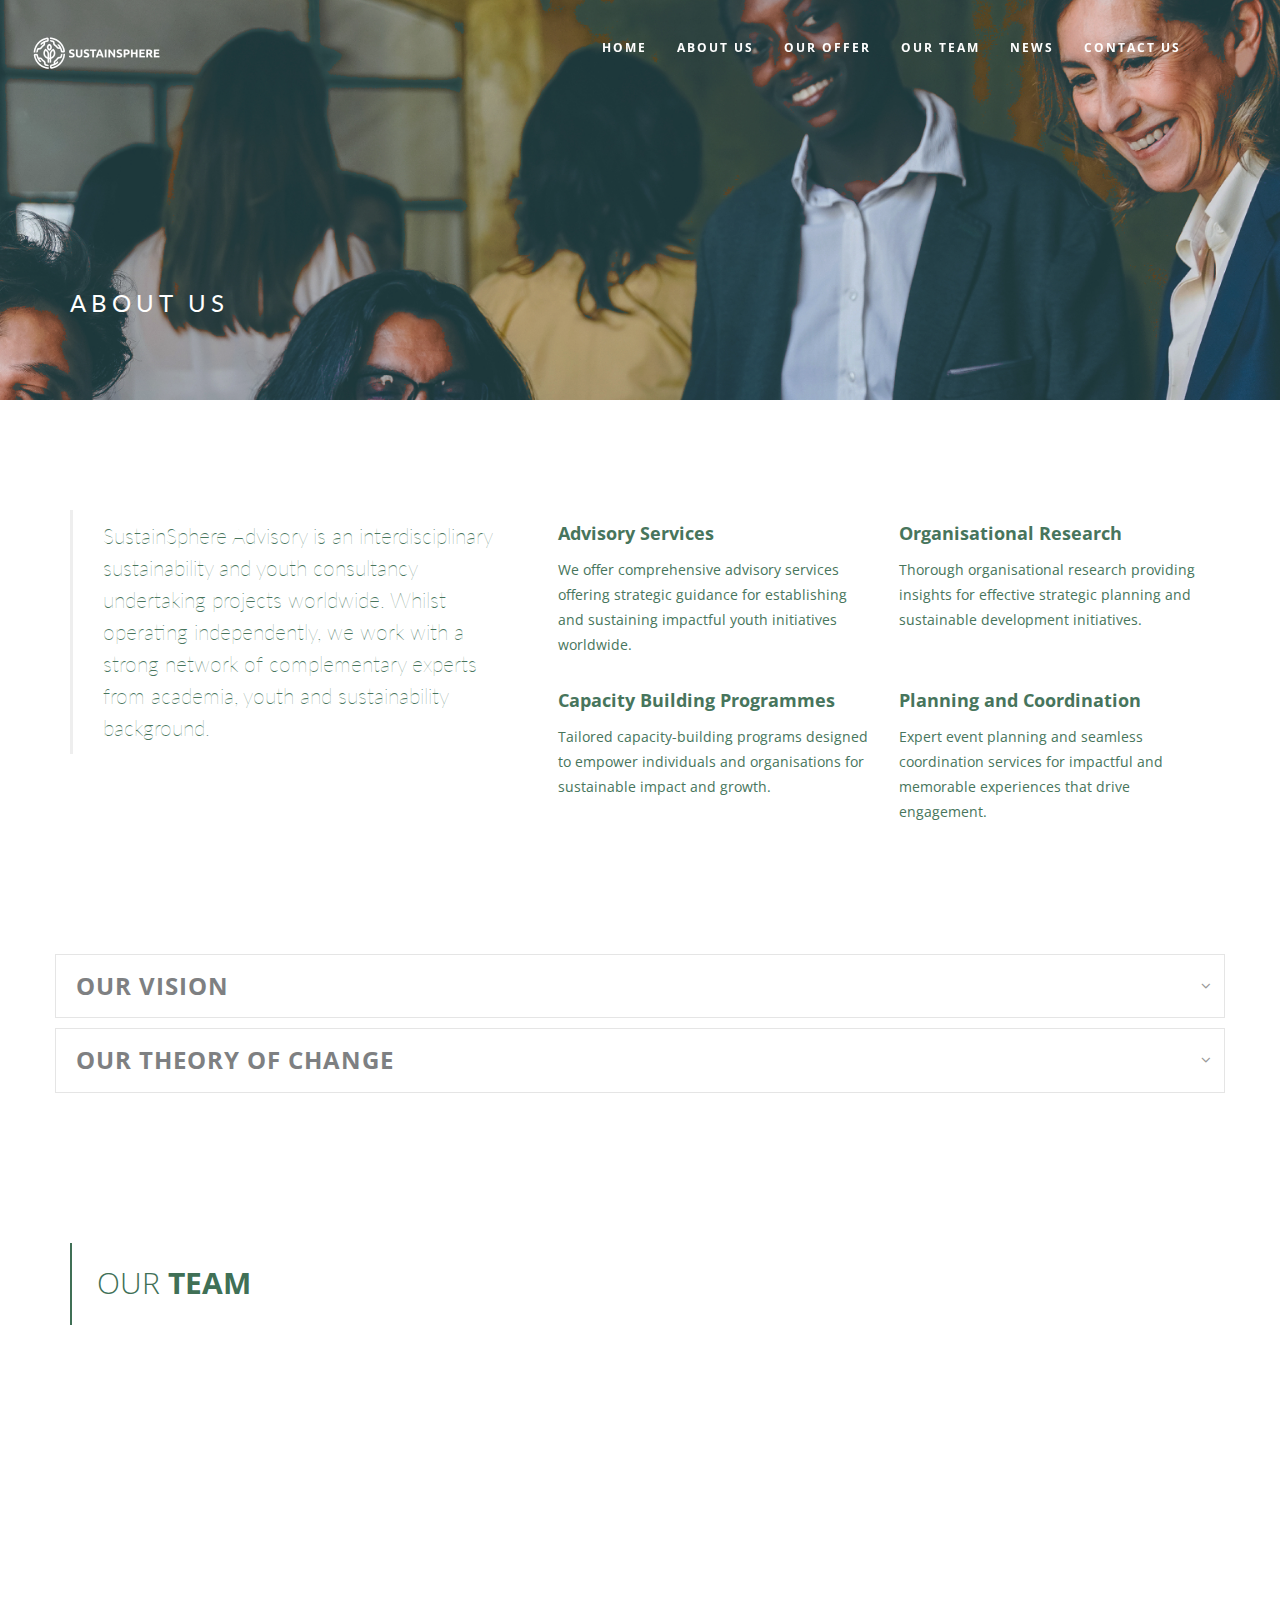
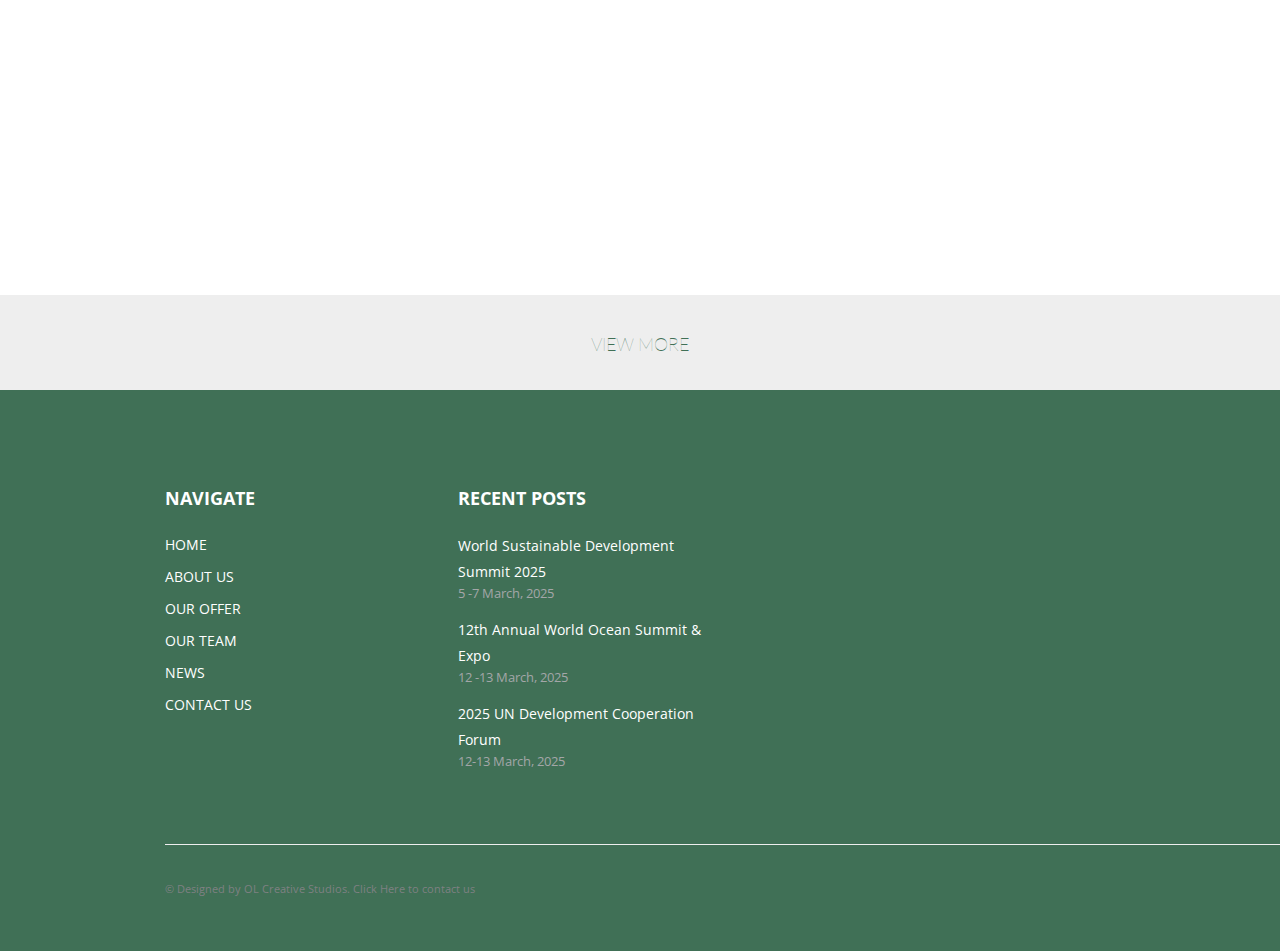
<file: about-us.html>
<!DOCTYPE html>

<html lang="en">
 	<head>
		<title>SustainSphere</title>
		<meta charset="utf-8">
		<!--[if IE]><meta http-equiv="X-UA-Compatible" content="IE=edge"><![endif]-->
		<meta name="robots" content="index, follow" > 
		<meta name="keywords" content="SustainSphere" > 
		<meta name="description" content="sustainsphere.org" > 
		<meta name="author" content="11soft">

		<meta name="viewport" content="width=device-width, initial-scale=1, maximum-scale=1">
		
		<!-- FAVICONS -->
    <link rel="shortcut icon" href="images/favicon/favicon.png">
    <link rel="apple-touch-icon" href="images/favicon/apple-touch-icon.png">
    <link rel="apple-touch-icon" sizes="72x72" href="images/favicon/apple-touch-icon-72x72.png">
    <link rel="apple-touch-icon" sizes="114x114" href="images/favicon/apple-touch-icon-114x114.png">
		
<!-- CSS -->

    <!-- FLEXSLIDER SLIDER CSS -->
		<link rel="stylesheet" type="text/css" href="css/flexslider.css"  >

    <!-- BOOTSTRAP -->
		<link rel="stylesheet" href="css/bootstrap.min.css"> 
	
    <!-- GOOGLE FONT -->		
		<link href='https://fonts.googleapis.com/css?family=Lato:300,400,700%7COpen+Sans:400,300,700' rel='stylesheet' type='text/css'>
  
    <!-- ICONS ELEGANT FONT & FONT AWESOME & LINEA ICONS -->		
		<link rel="stylesheet" href="css/icons-fonts.css" >	
	
    <!-- CSS THEME -->		
		<link rel="stylesheet" href="css/style.css" >

    <!-- ANIMATE -->	
		<link rel='stylesheet' href="css/animate.min.css">
		
    <!-- IE Warning CSS -->
		<!--[if lte IE 8]><link rel="stylesheet" type="text/css" href="css/ie-warning.css" ><![endif]-->
		<!--[if lte IE 8]><link rel="stylesheet" type="text/css" href="css/ie8-fix.css" ><![endif]-->
    
    <!-- Magnific popup  in style.css	Owl Carousel Assets in style.css -->		
	
<!-- CSS end -->

<!-- JS begin some js files in bottom of file-->
		
		<!-- HTML5 Shim and Respond.js IE8 support of HTML5 elements and media queries -->
		<!-- WARNING: Respond.js doesn't work if you view the page via file:// -->
		<!--[if lt IE 9]>
		  <script src="https://oss.maxcdn.com/libs/html5shiv/3.7.0/html5shiv.js"></script>
		  <script src="https://oss.maxcdn.com/libs/respond.js/1.4.2/respond.min.js"></script>
		<![endif]-->
		
    <!-- Modernizr -->
    <!-- <script src="js/modernizr.js"></script> -->
		
	</head>
	<body>
	
		<!-- LOADER -->	
		<div id="loader-overflow">
      <div id="loader3">Please enable JS</div>
    </div>	

		<div id="wrap" class="boxed ">
			<div class="grey-bg"> <!-- Grey BG  -->	
				
				<!--[if lte IE 8]>
				<div id="ie-container">
					<div id="ie-cont-close">
						<a href='#' onclick='javascript&#058;this.parentNode.parentNode.style.display="none"; return false;'><img src='images/ie-warn/ie-warning-close.jpg' style='border: none;' alt='Close'></a>
					</div>
					<div id="ie-cont-content" >
						<div id="ie-cont-warning">
							<img src='images/ie-warn/ie-warning.jpg' alt='Warning!'>
						</div>
						<div id="ie-cont-text" >
							<div id="ie-text-bold">
								You are using an outdated browser
							</div>
							<div id="ie-text">
								For a better experience using this site, please upgrade to a modern web browser.
							</div>
						</div>
						<div id="ie-cont-brows" >
							<a href='http://www.firefox.com' target='_blank'><img src='images/ie-warn/ie-warning-firefox.jpg' alt='Download Firefox'></a>
							<a href='http://www.opera.com/download/' target='_blank'><img src='images/ie-warn/ie-warning-opera.jpg' alt='Download Opera'></a>
							<a href='http://www.apple.com/safari/download/' target='_blank'><img src='images/ie-warn/ie-warning-safari.jpg' alt='Download Safari'></a>
							<a href='http://www.google.com/chrome' target='_blank'><img src='images/ie-warn/ie-warning-chrome.jpg' alt='Download Google Chrome'></a>
						</div>
					</div>
				</div>
				<![endif]-->
				
				<!-- HEADER 1 NO-TRANSPARENT -->
        <header id="nav" class="header header-1">
          <div class="header-wrapper">
            <div class="container-m-30 clearfix">
            <div class="logo-row">
            
              <!-- LOGO --> 
              <div class="logo-container-2">
              <div class="logo-2">
                <a href="index.html" class="clearfix">
                <img src="images/logo.png" class="logo-img" alt="Logo">
                </a>
              </div>
              </div>
              <!-- BUTTON --> 
              <div class="menu-btn-respons-container">
                <button type="button" class="navbar-toggle btn-navbar collapsed" data-toggle="collapse" data-target="#main-menu .navbar-collapse">
                  <span aria-hidden="true" class="icon_menu hamb-mob-icon"></span>
                </button>
              </div>
             </div>
            </div>
  
            <!-- MAIN MENU CONTAINER -->
            <div class="main-menu-container">
              
              <div class="container-m-30 clearfix">	
              
            <!-- MAIN MENU -->
            <div id="main-menu">
            <div class="navbar navbar-default" role="navigation">
  
              <!-- MAIN MENU LIST -->
              <nav class="collapse collapsing navbar-collapse right-1024">
              <ul class="nav navbar-nav">
            
            <!-- MENU ITEM -->
            <li>
              <a href="index.html"><div class="main-menu-title bold">HOME</div></a>
            </li>
            
            <!-- MENU ITEM -->
  
            <li>
              <a href="about-us.html"><div class="main-menu-title bold">ABOUT US</div></a>
            </li>
            
            <!-- MENU ITEM -->
            <li>
              <a href="offer.html"><div class="main-menu-title bold">OUR OFFER</div></a>
            </li>					
            
            <!-- MENU ITEM -->
            <li>
              <a href="team.html"><div class="main-menu-title bold">OUR TEAM</div></a>
            </li>	
            
            <!-- MENU ITEM -->
            <li>
              <a href="news.html"><div class="main-menu-title bold">NEWS</div></a>
            </li>			
            
            <!-- MENU ITEM -->
            <li>
              <a href="contact.html"><div class="main-menu-title bold">CONTACT US</div></a>
            </li>
            
          </ul>
    
          </nav>
  
        </div>
        </div>
        <!-- END main-menu -->
        
    </div>
    <!-- END container-m-30 -->
    
    
  </div>
  <!-- END main-menu-container -->
  
  <!-- SEARCH READ DOCUMENTATION -->
  <!-- <ul class="cd-header-buttons">
    <li><a class="cd-search-trigger" href="#cd-search"><span></span></a></li>
  </ul>  cd-header-buttons
  <div id="cd-search" class="cd-search">
    <form class="form-search" id="searchForm" action="page-search-results.html" method="get">
      <input type="text" value="" name="q" id="q" placeholder="Search...">
    </form>
  </div> -->
  
  </div>
  <!-- END header-wrapper -->
  
        </header>

        <!-- PAGE TITLE LARGE IMG -->
        <div class="page-title-cont page-title-large page-title-img grey-dark-bg pt-250" style="background-image: url(images/headerImg.jpg)">
          <div class="relative container align-left">
            <div class="row">
               
              <div class="col-md-8">
                <h1 class="page-title">ABOUT US</h1>
                <div class="page-sub-title">
                   
                </div>
              </div>
               
              <div class="col-md-4">
                
              </div>
              
            </div>
          </div>
        </div>
 
        <!-- FEATURES 5 & TESTIMONIALS 1 -->
        <div class="page-section p-110-cont">
					<div class="container">

            <div class="row">
              <!-- TESTIMONIALS -->
              <div class="col-md-5 pb-40">
                <blockquote class="">
                  <p>SustainSphere Advisory is an interdisciplinary sustainability and youth consultancy undertaking projects worldwide. Whilst operating independently, we work with a strong network of complementary experts from academia, youth and sustainability background.</p>
                  
                 </blockquote>
							</div>
              
              <!-- FEATURES -->
							<div class="col-md-7">
                    
                <div class="row">
                    
                  <div class="col-md-6 col-sm-6 pb-10">
                    <div class="fes5-box wow fadeIn" >
                      <h3>Advisory Services</h3>
                      <p>We offer comprehensive advisory services offering strategic guidance for establishing and sustaining impactful youth initiatives worldwide. 
                      </p>
                    </div>
                  </div>
                      
                  <div class="col-md-6 col-sm-6 pb-10">
                    <div class="fes5-box wow fadeIn" data-wow-delay="200ms">
                      <h3>Organisational Research</h3>
                      <p>Thorough organisational research providing insights for effective strategic planning and sustainable development initiatives.
                      </p>
                    </div>
                  </div>
                      
                </div>
                    
                <div class="row">
                    
                  <div class="col-md-6 col-sm-6 pb-10">
                    <div class="fes5-box wow fadeIn" data-wow-delay="400ms">
                      <h3>Capacity Building Programmes</h3>
                      <p>Tailored capacity-building programs designed to empower individuals and organisations for sustainable impact and growth.</p>
                    </div>
                  </div>
                      
                  <div class="col-md-6 col-sm-6 pb-10">
                    <div class="fes5-box wow fadeIn"  data-wow-delay="600ms">
                      <h3>Planning and Coordination</h3>
                      <p>Expert event planning and seamless coordination services for impactful and memorable experiences that drive engagement.</p>
                    </div>
                  </div>
                  
                </div>                    
                    
							</div>
              
						</div>
					</div>
				</div>
 
        <!-- FEATURES 7 -->
        <div class="page-section grey-light-bg clearfix">

          
          <div class="container">
            <div class="row">
      
                <div class="row mb-30">
                
                    <div class="col-md-12">
                    
                    <!-- Toggle -->
                    <dl class="toggle">
                        <dt>
                        <a href="#" class="bold" style="font-size: x-large;">OUR VISION</a>
                        </dt>
                        <dd>
                          <blockquote><p>Advisory aspires to build bridges to a sustainable future, where the pillars of wisdom, innovation, and youth engagement create a foundation for positive, enduring change towards sustainability.
                          </p></blockquote>
                          </dd>
                          <dt>
                            <a href="#" class="bold" style="font-size: x-large;">OUR THEORY OF CHANGE</a>
                            </dt>
                            <dd>
                              <blockquote><p>At the core of SustainSphere's theory of change is rooted in the belief that advising organizations on effective youth 
                                engagement strategies is a pivotal step towards sustainable transformation. By providing strategic insights, tools, and tailored support, 
                                we envision these organizations becoming champions of youth inclusion, fostering an environment where young voices are not just heard but 
                                actively contribute to shaping sustainable practices and policies.This, in turn, sets in motion a cycle where informed and engaged youth become 
                                change agents, influencing not only organizations but entire communities. We want our story to be written in the collaborative efforts of these 
                                organizations, leveraging our insights to amplify the impact of their youth engagement initiatives.
                              </p></blockquote>
                              </dd>
                        
                    </dl>
                    <!-- End Toggle -->
                    
                    </div>
                    
                </div>
            
              </div>
            </div><!--end of row-->
        </div>        
 
   
				<!-- ABOUT US 1 -->
				<div class="page-section pt-110-cont">
					<div class="container">
            <div class="row">
            
              <div class="col-md-12">
                <div class="mb-50">
								  <h2 class="section-title">OUR <span class="bold">TEAM</span></h2>
								</div>
							</div>
              
						</div>
            
            <div class="row">
            
              <div class="member col-md-6 col-sm-4 wow fadeInUp">
                <div class="member-image">
                  <img src="images/team/team-1.jpg" alt="img">
                </div>
                <h3>KARISHMA ANSARAM</h3>
                <span>PhD- Research and Capacity Building Expert</span>
                <ul class="team-social">
                  <li><a href="https://www.linkedin.com/in/karishma-ansaram-phd-04397184" target="_blank"><span aria-hidden="true" class="social_linkedin"></span></a></li>
                  <!-- <li><a href="#"><span aria-hidden="true" class="social_twitter"></span></a></li>
                  <li><a href="#"><span aria-hidden="true" class="social_dribbble"></span></a></li> -->
                </ul>
              </div>
              
              <div class="member col-md-6 col-sm-4 wow fadeInUp" data-wow-delay="200ms">
                <div class="member-image">
                  <img src="images/team/team-2.jpg" alt="img">
                </div>
                <h3>ELIZABETH GULUGULU</h3>
                <span>Advisory and Policy Expert</span>
                <ul class="team-social">
                  <!-- <li><a href="#"><span aria-hidden="true" class="social_facebook"></span></a></li>
                  <li><a href="#"><span aria-hidden="true" class="social_twitter"></span></a></li>
                  <li><a href="#"><span aria-hidden="true" class="social_dribbble"></span></a></li> -->
                </ul>
              </div>
              
              <!-- <div class="member col-md-4 col-sm-4 wow fadeInUp" data-wow-delay="400ms">
                <div class="member-image">
                  <img src="images/team/team-3.jpg" alt="img">
                </div>
                <h3>EDWARD DOE</h3>
                <span>CREATIVE DIRECTOR</span>
                <ul class="team-social">
                  <li><a href="#"><span aria-hidden="true" class="social_facebook"></span></a></li>
                  <li><a href="#"><span aria-hidden="true" class="social_twitter"></span></a></li>
                  <li><a href="#"><span aria-hidden="true" class="social_dribbble"></span></a></li>
                </ul>
              </div> -->
              
            </div>
					</div>
        </div>
        <!-- VIEW MORE PROJECTS  -->
        <div class="port-view-more-cont">
          <a class="port-view-more" href="team.html">VIEW MORE</a>
        </div>  
        
        <!-- FOOTER -->
        <footer id="footer2" class="page-section pt-80 pb-50">
          <div class="container">
            <div class="row">
              
              <div class="col-md-3 col-sm-3 widget">
                <h4>NAVIGATE</h4>
                <ul class="links-list a-text-cont">
					<li><a href="index.html">HOME</a></li>
					<li><a href="about-us.html">ABOUT US</a></li>
					<li><a href="offer.html">OUR OFFER</a></li>
					<li><a href="team.html">OUR TEAM</a></li>
					<li><a href="news.html">NEWS</a></li>
					<li><a href="contact.html">CONTACT US</a></li>
                </ul>
              </div>
              
              <div class="col-md-3 col-sm-3 widget">
                <h4>RECENT POSTS</h4>
                <div id="post-list-footer">

                  <div class="post-prev-title">
                    <h3><a class="a-text" href="https://wsds.teriin.org/2025/" target="_blank">World Sustainable Development Summit 2025</a></h3>
                  </div>
                  <div class="post-prev-info">
                    5 -7 March, 2025
                  </div>
                   
                  <div class="post-prev-title">
                    <h3><a class="a-text" href="https://events.economist.com/world-ocean-summit/" target="_blank">12th Annual World Ocean Summit & Expo</a></h3>
                  </div>
                  <div class="post-prev-info">
                    12 -13 March, 2025
                  </div>
                   
                  <div class="post-prev-title">
                    <h3><a class="a-text" href="https://ecosoc.un.org/en/events/2025/development-cooperation-forum" target="_blank">2025 UN Development Cooperation Forum</a></h3>
                  </div>
                  <div class="post-prev-info">
					12-13 March, 2025
                  </div>

                </div>                  
              </div>
            </div>    
            
            <div class="footer-2-copy-cont clearfix">
              <!-- Social Links -->
              <!-- <div class="footer-2-soc-a right">
                <a href="https://1.envato.market/1rOKNa" title="Facebook" target="_blank"><i class="fa fa-facebook"></i></a>
                <a href="https://1.envato.market/1rOKNa" title="Twitter" target="_blank"><i class="fa fa-twitter"></i></a>
                <a href="https://1.envato.market/1rOKNa" title="Behance" target="_blank"><i class="fa fa-behance"></i></a>
                <a href="https://1.envato.market/1rOKNa" title="LinkedIn+" target="_blank"><i class="fa fa-linkedin"></i></a>
                <a href="https://dribbble.com/abcgomel" title="Dribbble" target="_blank"><i class="fa fa-dribbble"></i></a>
              </div> -->
              
              <!-- Copyright -->
              <div class="left">
                <a class="footer-2-copy" href="mailto:tinoda.matewe@students.uz.ac.zw" target="_blank">&copy; Designed by OL Creative Studios. Click Here to contact us</a>
              </div>
              

            </div>
                    
          </div>
        </footer>
        
				<!-- BACK TO TOP -->
				<p id="back-top">
          <a href="#top" title="Back to Top"><span class="icon icon-arrows-up"></span></a>
        </p>
        
			</div><!-- End BG -->	
		</div><!-- End wrap -->	
			
<!-- JS begin -->

		<!-- jQuery  -->
		<script src="js/jquery-1.11.2.min.js"></script>

		<!-- Include all compiled plugins (below), or include individual files as needed -->
    <script src="js/bootstrap.min.js"></script>		

		<!-- MAGNIFIC POPUP -->
		<script src='js/jquery.magnific-popup.min.js'></script>
    
    <!-- PORTFOLIO SCRIPTS -->
    <script src="js/imagesloaded.pkgd.min.js"></script>
    
    <!-- COUNTER -->
    <script src="js/jquery.countTo.js"></script>
    
    <!-- APPEAR -->    
    <script src="js/jquery.appear.js"></script>
    
    <!-- OWL CAROUSEL -->    
    <script src="js/owl.carousel.min.js"></script>
    
    <!-- MAIN SCRIPT -->
		<script src="js/main.js"></script>
    
<!-- JS end -->	
<script src="//code.tidio.co/7evt7gruq0w9961synheesybwumeeamb.js" async></script>
	</body>
</html>
</file>
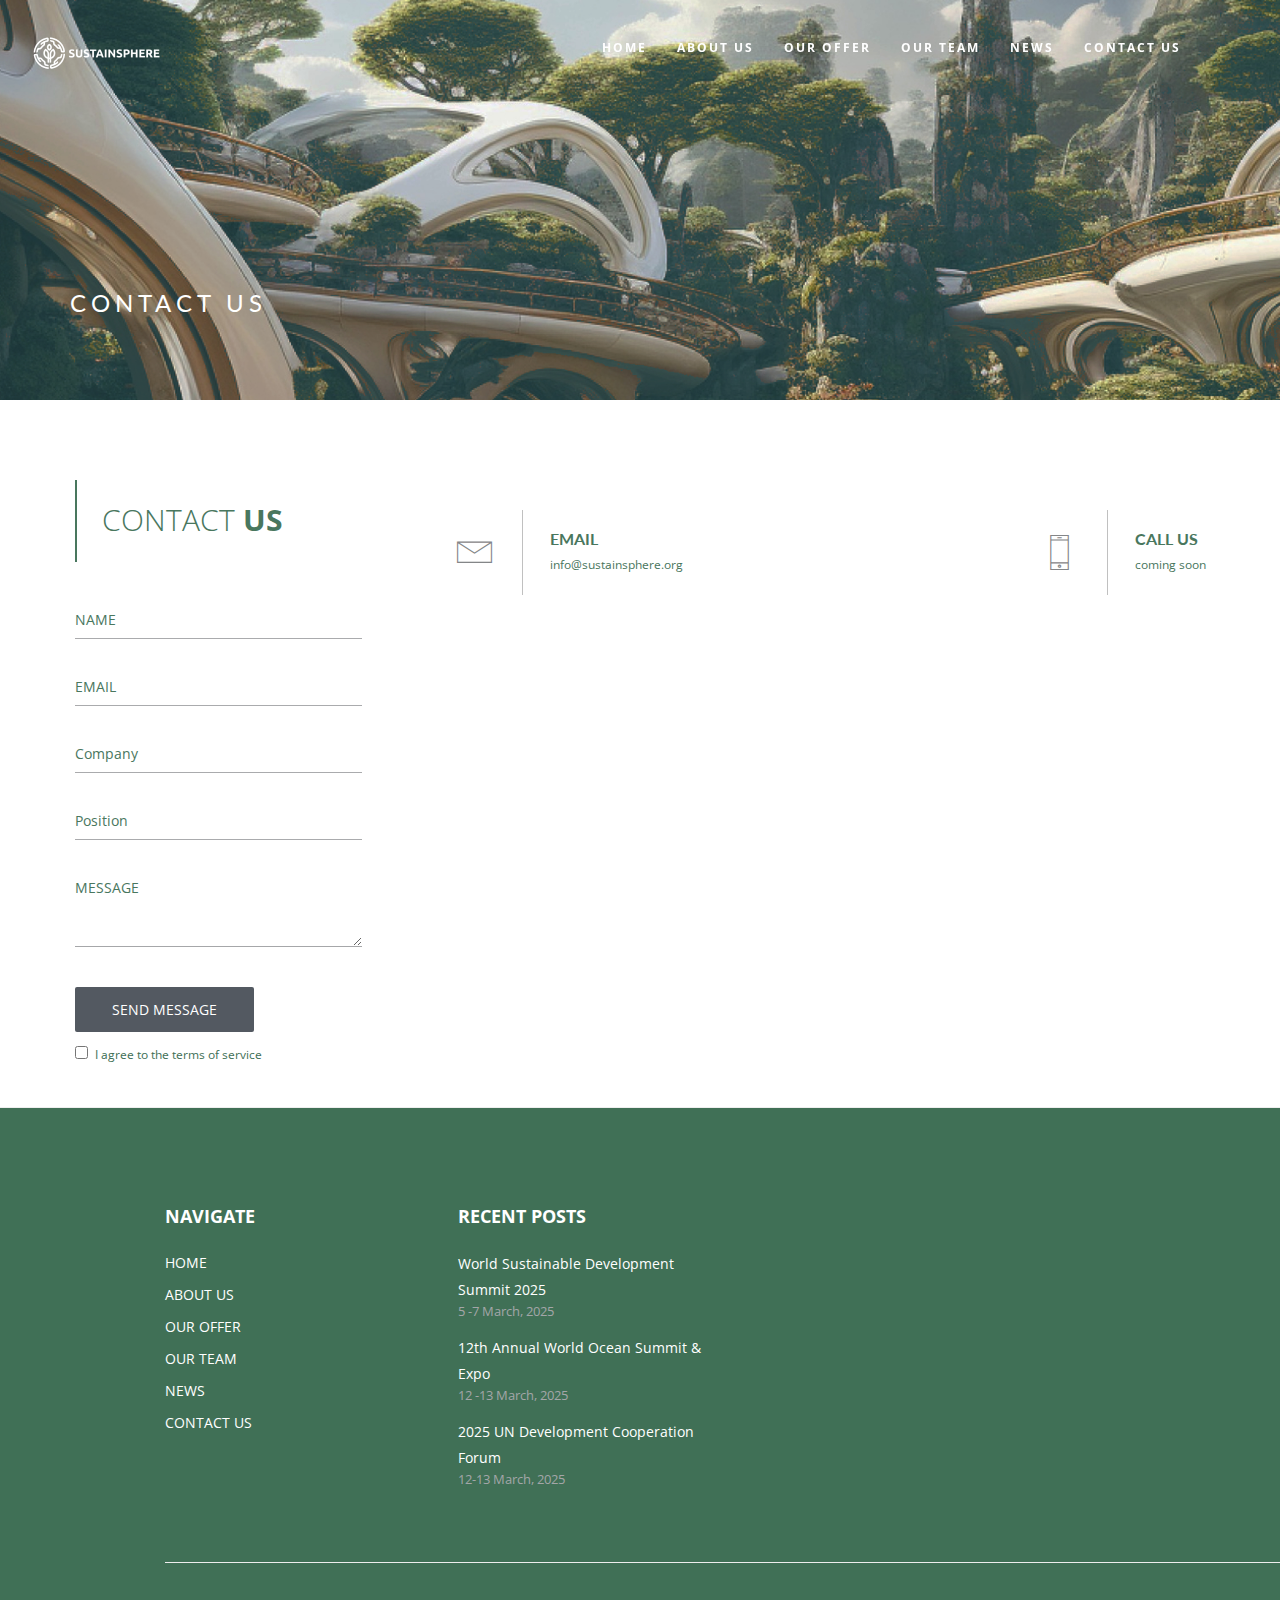
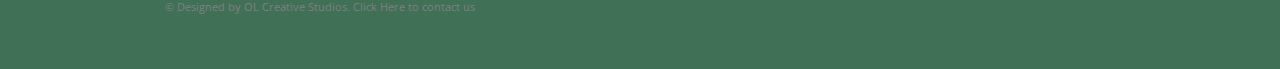
<file: contact.html>
<!DOCTYPE html>


<html lang="en">
 	<head>
		<title>SustainSphere</title>
		<meta charset="utf-8">
		<!--[if IE]><meta http-equiv="X-UA-Compatible" content="IE=edge"><![endif]-->
		<meta name="robots" content="index, follow" > 
		<meta name="keywords" content="SustainSphere" > 
		<meta name="description" content="sustainsphere.org" > 
		<meta name="author" content="11soft">

		<meta name="viewport" content="width=device-width, initial-scale=1, maximum-scale=1">
		
		<!-- FAVICONS -->
    <link rel="shortcut icon" href="images/favicon/favicon.png">
    <link rel="apple-touch-icon" href="images/favicon/apple-touch-icon.png">
    <link rel="apple-touch-icon" sizes="72x72" href="images/favicon/apple-touch-icon-72x72.png">
    <link rel="apple-touch-icon" sizes="114x114" href="images/favicon/apple-touch-icon-114x114.png">
		
<!-- CSS -->

    <!-- FLEXSLIDER SLIDER CSS -->
		<link rel="stylesheet" type="text/css" href="css/flexslider.css"  >

    <!-- BOOTSTRAP -->
		<link rel="stylesheet" href="css/bootstrap.min.css"> 
	
    <!-- GOOGLE FONT -->		
		<link href='https://fonts.googleapis.com/css?family=Lato:300,400,700%7COpen+Sans:400,300,700' rel='stylesheet' type='text/css'>
  
    <!-- ICONS ELEGANT FONT & FONT AWESOME & LINEA ICONS -->		
		<link rel="stylesheet" href="css/icons-fonts.css" >	
	
    <!-- CSS THEME -->		
		<link rel="stylesheet" href="css/style.css" >

    <!-- ANIMATE -->	
		<link rel='stylesheet' href="css/animate.min.css">
		
    <!-- IE Warning CSS -->
		<!--[if lte IE 8]><link rel="stylesheet" type="text/css" href="css/ie-warning.css" ><![endif]-->
		<!--[if lte IE 8]><link rel="stylesheet" type="text/css" href="css/ie8-fix.css" ><![endif]-->
    
    <!-- Magnific popup  in style.css	Owl Carousel Assets in style.css -->		
	
<!-- CSS end -->

<!-- JS begin some js files in bottom of file-->
		
		<!-- HTML5 Shim and Respond.js IE8 support of HTML5 elements and media queries -->
		<!-- WARNING: Respond.js doesn't work if you view the page via file:// -->
		<!--[if lt IE 9]>
		  <script src="https://oss.maxcdn.com/libs/html5shiv/3.7.0/html5shiv.js"></script>
		  <script src="https://oss.maxcdn.com/libs/respond.js/1.4.2/respond.min.js"></script>
		<![endif]-->
		
    <!-- Modernizr -->
    <!-- <script src="js/modernizr.js"></script> -->
		
	</head>
	<body>
	
		<!-- LOADER -->	
		<div id="loader-overflow">
      <div id="loader3">Please enable JS</div>
    </div>	

		<div id="wrap" class="boxed ">
			<div class="grey-bg"> <!-- Grey BG  -->	
				
				<!--[if lte IE 8]>
				<div id="ie-container">
					<div id="ie-cont-close">
						<a href='#' onclick='javascript&#058;this.parentNode.parentNode.style.display="none"; return false;'><img src='images/ie-warn/ie-warning-close.jpg' style='border: none;' alt='Close'></a>
					</div>
					<div id="ie-cont-content" >
						<div id="ie-cont-warning">
							<img src='images/ie-warn/ie-warning.jpg' alt='Warning!'>
						</div>
						<div id="ie-cont-text" >
							<div id="ie-text-bold">
								You are using an outdated browser
							</div>
							<div id="ie-text">
								For a better experience using this site, please upgrade to a modern web browser.
							</div>
						</div>
						<div id="ie-cont-brows" >
							<a href='http://www.firefox.com' target='_blank'><img src='images/ie-warn/ie-warning-firefox.jpg' alt='Download Firefox'></a>
							<a href='http://www.opera.com/download/' target='_blank'><img src='images/ie-warn/ie-warning-opera.jpg' alt='Download Opera'></a>
							<a href='http://www.apple.com/safari/download/' target='_blank'><img src='images/ie-warn/ie-warning-safari.jpg' alt='Download Safari'></a>
							<a href='http://www.google.com/chrome' target='_blank'><img src='images/ie-warn/ie-warning-chrome.jpg' alt='Download Google Chrome'></a>
						</div>
					</div>
				</div>
				<![endif]-->
				
				<!-- HEADER 1 NO-TRANSPARENT -->
        <header id="nav" class="header header-1">
          <div class="header-wrapper">
            <div class="container-m-30 clearfix">
            <div class="logo-row">
            
              <!-- LOGO --> 
              <div class="logo-container-2">
              <div class="logo-2">
                <a href="index.html" class="clearfix">
                <img src="images/logo.png" class="logo-img" alt="Logo">
                </a>
              </div>
              </div>
              <!-- BUTTON --> 
              <div class="menu-btn-respons-container">
                <button type="button" class="navbar-toggle btn-navbar collapsed" data-toggle="collapse" data-target="#main-menu .navbar-collapse">
                  <span aria-hidden="true" class="icon_menu hamb-mob-icon"></span>
                </button>
              </div>
             </div>
            </div>
  
            <!-- MAIN MENU CONTAINER -->
            <div class="main-menu-container">
              
              <div class="container-m-30 clearfix">	
              
            <!-- MAIN MENU -->
            <div id="main-menu">
            <div class="navbar navbar-default" role="navigation">
  
              <!-- MAIN MENU LIST -->
              <nav class="collapse collapsing navbar-collapse right-1024">
              <ul class="nav navbar-nav">
            
            <!-- MENU ITEM -->
            <li>
              <a href="index.html"><div class="main-menu-title bold">HOME</div></a>
            </li>
  
            <!-- MENU ITEM -->
  
            <li>
              <a href="about-us.html"><div class="main-menu-title bold">ABOUT US</div></a>
            </li>
            
            <!-- MENU ITEM -->
            <li>
              <a href="offer.html"><div class="main-menu-title bold">OUR OFFER</div></a>
            </li>					
            
            <!-- MENU ITEM -->
            <li>
              <a href="team.html"><div class="main-menu-title bold">OUR TEAM</div></a>
            </li>	
            
            <!-- MENU ITEM -->
            <li>
              <a href="news.html"><div class="main-menu-title bold">NEWS</div></a>
            </li>			
            
            <!-- MENU ITEM -->
            <li>
              <a href="contact.html"><div class="main-menu-title bold">CONTACT US</div></a>
            </li>
            
          </ul>
    
          </nav>
  
        </div>
        </div>
        <!-- END main-menu -->
        
    </div>
    <!-- END container-m-30 -->
    
    
  </div>
  <!-- END main-menu-container -->
  
  <!-- SEARCH READ DOCUMENTATION -->
  <!-- <ul class="cd-header-buttons">
    <li><a class="cd-search-trigger" href="#cd-search"><span></span></a></li>
  </ul>  cd-header-buttons
  <div id="cd-search" class="cd-search">
    <form class="form-search" id="searchForm" action="page-search-results.html" method="get">
      <input type="text" value="" name="q" id="q" placeholder="Search...">
    </form>
  </div> -->
  
  </div>
  <!-- END header-wrapper -->
  
        </header>

        <!-- PAGE TITLE -->
        <div class="page-title-cont page-title-large page-title-img grey-dark-bg pt-250" style="background-image: url(images/contact.jpg)">
          <div class="relative container align-left">
            <div class="row">
               
              <div class="col-md-8">
                <h1 class="page-title">CONTACT US</h1>
                <div class="page-sub-title">
                   
                </div>
              </div>
               
              <div class="col-md-4">
                
              </div>
              
            </div>
          </div>
        </div>
        
          <!-- GOOGLE MAP & CONTACT FORM -->
          <div class="page-section">
            <div class="container-fluid">
              <div class="row">
              
                <!-- <div class="col-md-6">
                  <div class="row">
                    <div class="google-map">
                      <iframe src="https://www.google.com/maps/embed?pb=!1m18!1m12!1m3!1d3152.8738357257325!2d-122.40630728431469!3d37.79299637975601!2m3!1f0!2f0!3f0!3m2!1i1024!2i768!4f13.1!3m3!1m2!1s0x8085808a52e9373d%3A0x9c2dff1cdf2bd440!2s580+California+Street%2C+580+California+St%2C+San+Francisco%2C+CA+94104%2C+%D0%A1%D0%A8%D0%90!5e0!3m2!1sru!2sby!4v1549462634166" width="600" height="450" frameborder="0" style="border:0" allowfullscreen></iframe>
                    </div>
                  </div>
                </div> -->

                <div class="col-md-4">
                  <div class="contact-form-cont">
                    <!-- TITLE -->
                    <div class="mb-40">
                      <h2 class="section-title">CONTACT <span class="bold">US</span></h2>
                    </div>
                                  
                    <!-- CONTACT FORM -->
                    <div>
                      <form id="contact-form" action="php/contact-form.php" method="POST">
                      
                        <div class="row">
                          <div class="col-md-12 mb-30">
                            <!-- <label>Your name *</label> -->
                            <input type="text" value="" data-msg-required="Please enter your name" maxlength="100" class="controled" name="name" id="name" placeholder="NAME" required>
                          </div>
                        </div>
                        
                        <div class="row">    
                          <div class="col-md-12 mb-30">
                            <!-- <label>Your email address *</label> -->
                            <input type="email" value="" data-msg-required="Please enter your email address" data-msg-email="Please enter a valid email address" maxlength="100" class="controled" name="email" id="email" placeholder="EMAIL" required>
                            </div>
                        </div>

                        <div class="row">
                          <div class="col-md-12 mb-30">
                            <!-- <label>Company *</label> -->
                            <input type="text" value="" maxlength="100" class="controled" name="company" id="company" placeholder="Company">
                          </div>
                        </div>

                        <div class="row">
                          <div class="col-md-12 mb-30">
                            <!-- <label>Position *</label> -->
                            <input type="text" value="" maxlength="100" class="controled" name="position" id="name" placeholder="Position">
                          </div>
                        </div>
                    
                        <div class="row">
                          <div class="col-md-12 mb-40">
                            <!-- <label>Message *</label> -->
                            <textarea maxlength="5000" data-msg-required="Please enter your message" rows="3" class="controled" name="message" id="message" placeholder="MESSAGE" required></textarea>
                          </div>
                        </div>
                        
                        <div class="row">
                          <div class="col-md-12 text-center-xxs">
                            <input type="submit" value="SEND MESSAGE" class="button medium gray" data-loading-text="Loading...">
                          </div>
                        </div>
                        <div class="row">
                          <div class="col-md-12">
                            <div class="checkbox small">
                              <label><input type="checkbox" value="privacy" data-msg-required="Please accept the terms" id="agree" name="agree" class="checkbox" required>I agree to the terms of service</label>
                            </div>
                          </div>
                        </div>
                        
                      </form>	
                      <div class="alert alert-success hidden animated fadeIn" id="contactSuccess" >
                        Thanks, your message has been sent to us.
                      </div>
                    
                      <div class="alert alert-danger hidden animated shake" id="contactError">
                        <strong>Error!</strong> There was an error sending your message.
                      </div>
                    </div>
                  </div>
                </div>

                <div class="col-md-8">

                  <div id="contact-link" class="page-section p-110-cont grey-light-bg">
                    <div class="container">
                      <div class="row">
                      
                        
                        <div class="col-md-6 col-sm-6">
                          <div class="cis-cont">
                            <div class="cis-icon">
                              <div class="icon icon-basic-mail"></div>
                            </div>
                            <div class="cis-text">
                              <h3><span class="bold">EMAIL</span></h3>
                              <p><a href="mailto:info@sustainsphere.org">info@sustainsphere.org</a></p>
                            </div>
                          </div>
                        </div>
                        <div class="col-md-6 col-sm-6">
                          <div class="cis-cont">
                            <div class="cis-icon">
                              <div class="icon icon-basic-smartphone"></div>
                            </div>
                            <div class="cis-text">
                              <h3><span class="bold">CALL US</span></h3>
                              <p>coming soon</p>
                            </div>
                          </div>
                        </div>
                        
                      </div>
                    </div>        
                  </div>

                </div>
                  
              </div>
            </div>
          </div>
          
          <!-- DIVIDER -->
          <hr class="mt-0 mb-0">          
          
          <!-- CONTACT INFO SECTION 1 -->
          

        <!-- FOOTER 2 -->
        <footer id="footer2" class="page-section pt-80 pb-50">
          <div class="container">
            <div class="row">
              
              <div class="col-md-3 col-sm-3 widget">
                <h4>NAVIGATE</h4>
                <ul class="links-list a-text-cont">
					<li><a href="index.html">HOME</a></li>
					<li><a href="about-us.html">ABOUT US</a></li>
					<li><a href="offer.html">OUR OFFER</a></li>
					<li><a href="team.html">OUR TEAM</a></li>
					<li><a href="news.html">NEWS</a></li>
					<li><a href="contact.html">CONTACT US</a></li>
                </ul>
              </div>
              
              <div class="col-md-3 col-sm-3 widget">
                <h4>RECENT POSTS</h4>
                <div id="post-list-footer">

                  <div class="post-prev-title">
                    <h3><a class="a-text" href="https://wsds.teriin.org/2025/" target="_blank">World Sustainable Development Summit 2025</a></h3>
                  </div>
                  <div class="post-prev-info">
                    5 -7 March, 2025
                  </div>
                   
                  <div class="post-prev-title">
                    <h3><a class="a-text" href="https://events.economist.com/world-ocean-summit/" target="_blank">12th Annual World Ocean Summit & Expo</a></h3>
                  </div>
                  <div class="post-prev-info">
                    12 -13 March, 2025
                  </div>
                   
                  <div class="post-prev-title">
                    <h3><a class="a-text" href="https://ecosoc.un.org/en/events/2025/development-cooperation-forum" target="_blank">2025 UN Development Cooperation Forum</a></h3>
                  </div>
                  <div class="post-prev-info">
					12-13 March, 2025
                  </div>

                </div>                  
              </div>
            </div>    
            
            <div class="footer-2-copy-cont clearfix">
              <!-- Social Links -->
              <!-- <div class="footer-2-soc-a right">
                <a href="https://1.envato.market/1rOKNa" title="Facebook" target="_blank"><i class="fa fa-facebook"></i></a>
                <a href="https://1.envato.market/1rOKNa" title="Twitter" target="_blank"><i class="fa fa-twitter"></i></a>
                <a href="https://1.envato.market/1rOKNa" title="Behance" target="_blank"><i class="fa fa-behance"></i></a>
                <a href="https://1.envato.market/1rOKNa" title="LinkedIn+" target="_blank"><i class="fa fa-linkedin"></i></a>
                <a href="https://dribbble.com/abcgomel" title="Dribbble" target="_blank"><i class="fa fa-dribbble"></i></a>
              </div> -->
              
              <!-- Copyright -->
              <div class="left">
                <a class="footer-2-copy" href="mailto:tinoda.matewe@students.uz.ac.zw" target="_blank">&copy; Designed by OL Creative Studios. Click Here to contact us</a>
              </div>
              

            </div>
                    
          </div>
        </footer>
        
				<!-- BACK TO TOP -->
				<p id="back-top">
          <a href="#top" title="Back to Top"><span class="icon icon-arrows-up"></span></a>
        </p>
        
			</div><!-- End BG -->	
		</div><!-- End wrap -->	
			
<!-- JS begin -->

		<!-- jQuery  -->
		<script src="js/jquery-1.11.2.min.js"></script>

		<!-- Include all compiled plugins (below), or include individual files as needed -->
    <script src="js/bootstrap.min.js"></script>		

		<!-- MAGNIFIC POPUP -->
		<script src='js/jquery.magnific-popup.min.js'></script>
    
    <!-- PORTFOLIO SCRIPTS -->
    <script src="js/imagesloaded.pkgd.min.js"></script>
    
    <!-- COUNTER -->
    <script src="js/jquery.countTo.js"></script>
    
    <!-- APPEAR -->    
    <script src="js/jquery.appear.js"></script>
    
    <!-- OWL CAROUSEL -->    
    <script src="js/owl.carousel.min.js"></script>
    
    <!-- FORMS VALIDATION	-->
		<script src="js/jquery.validate.min.js"></script>
		<script src="js/contact-form-validation.js"></script>    
    
    <!-- MAIN SCRIPT -->
		<script src="js/main.js"></script>
    
<!-- JS end -->	
<script src="//code.tidio.co/7evt7gruq0w9961synheesybwumeeamb.js" async></script>
	</body>
</html>
</file>
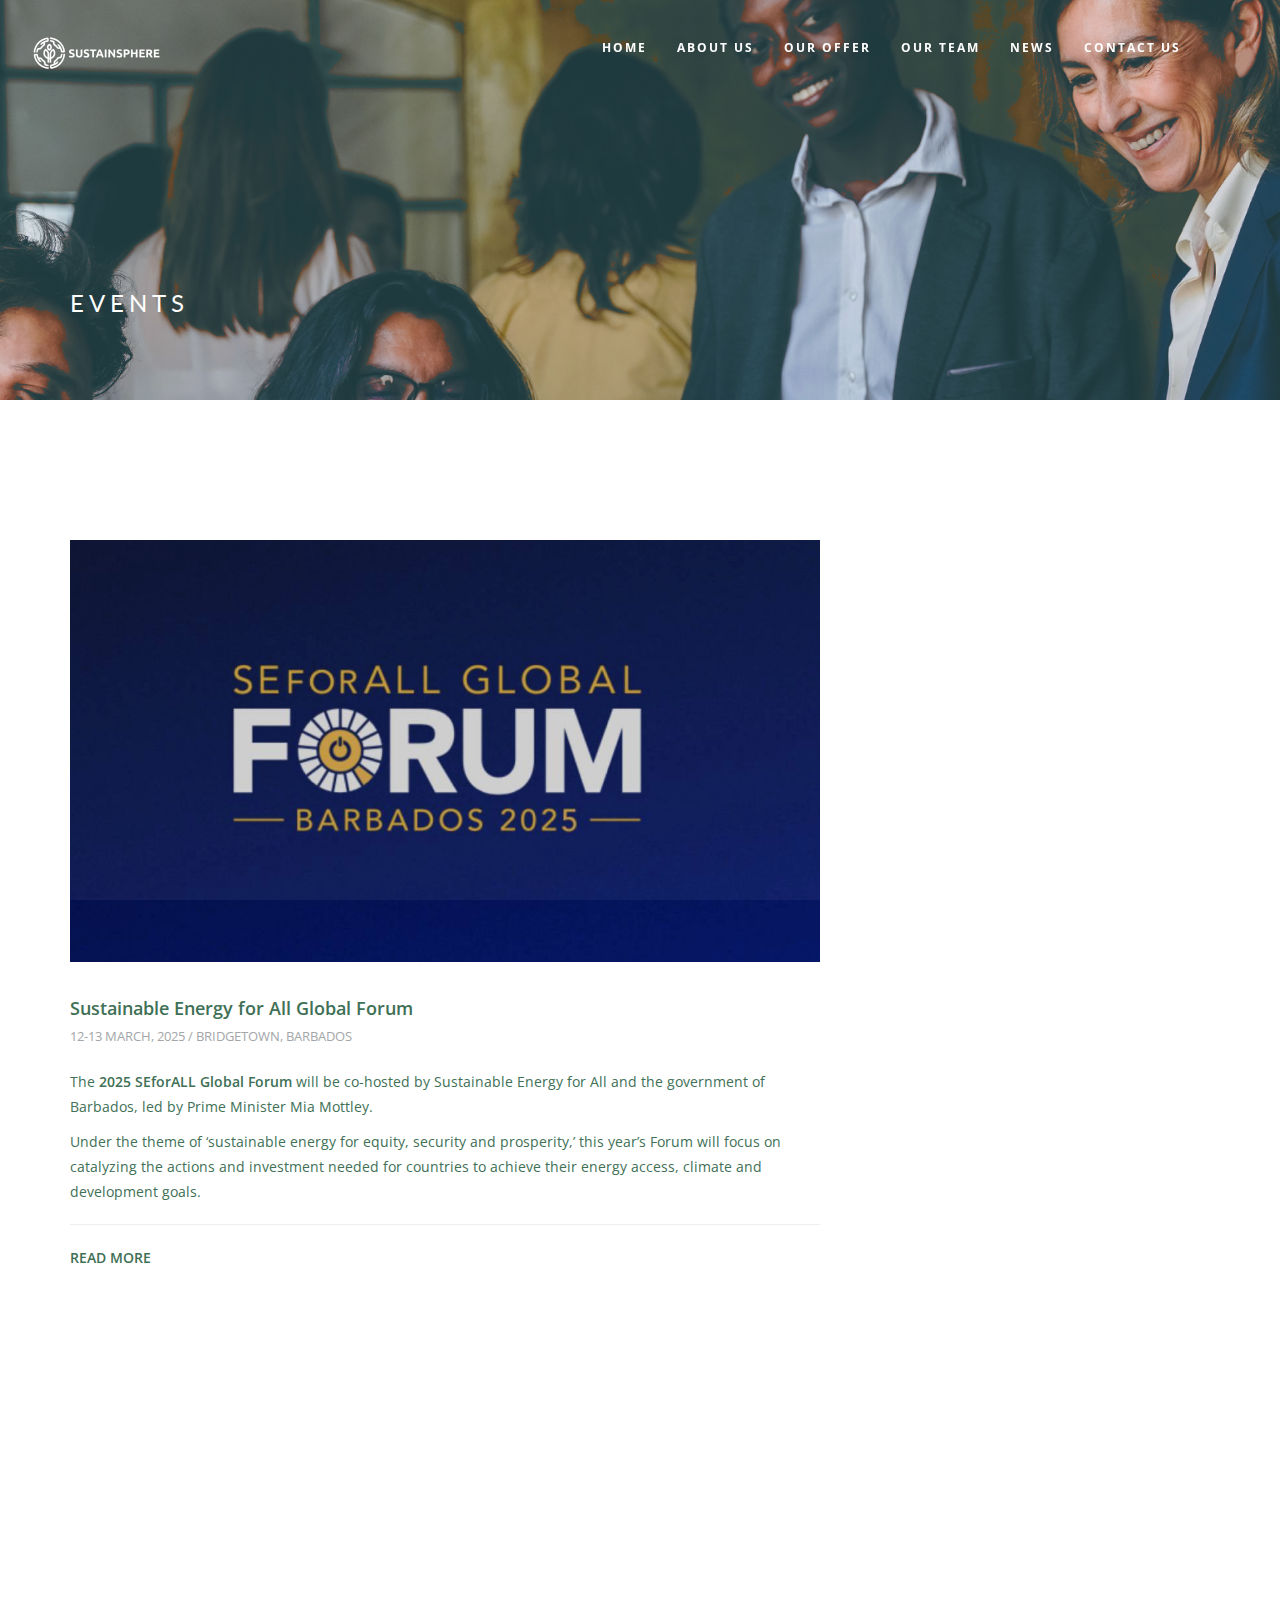
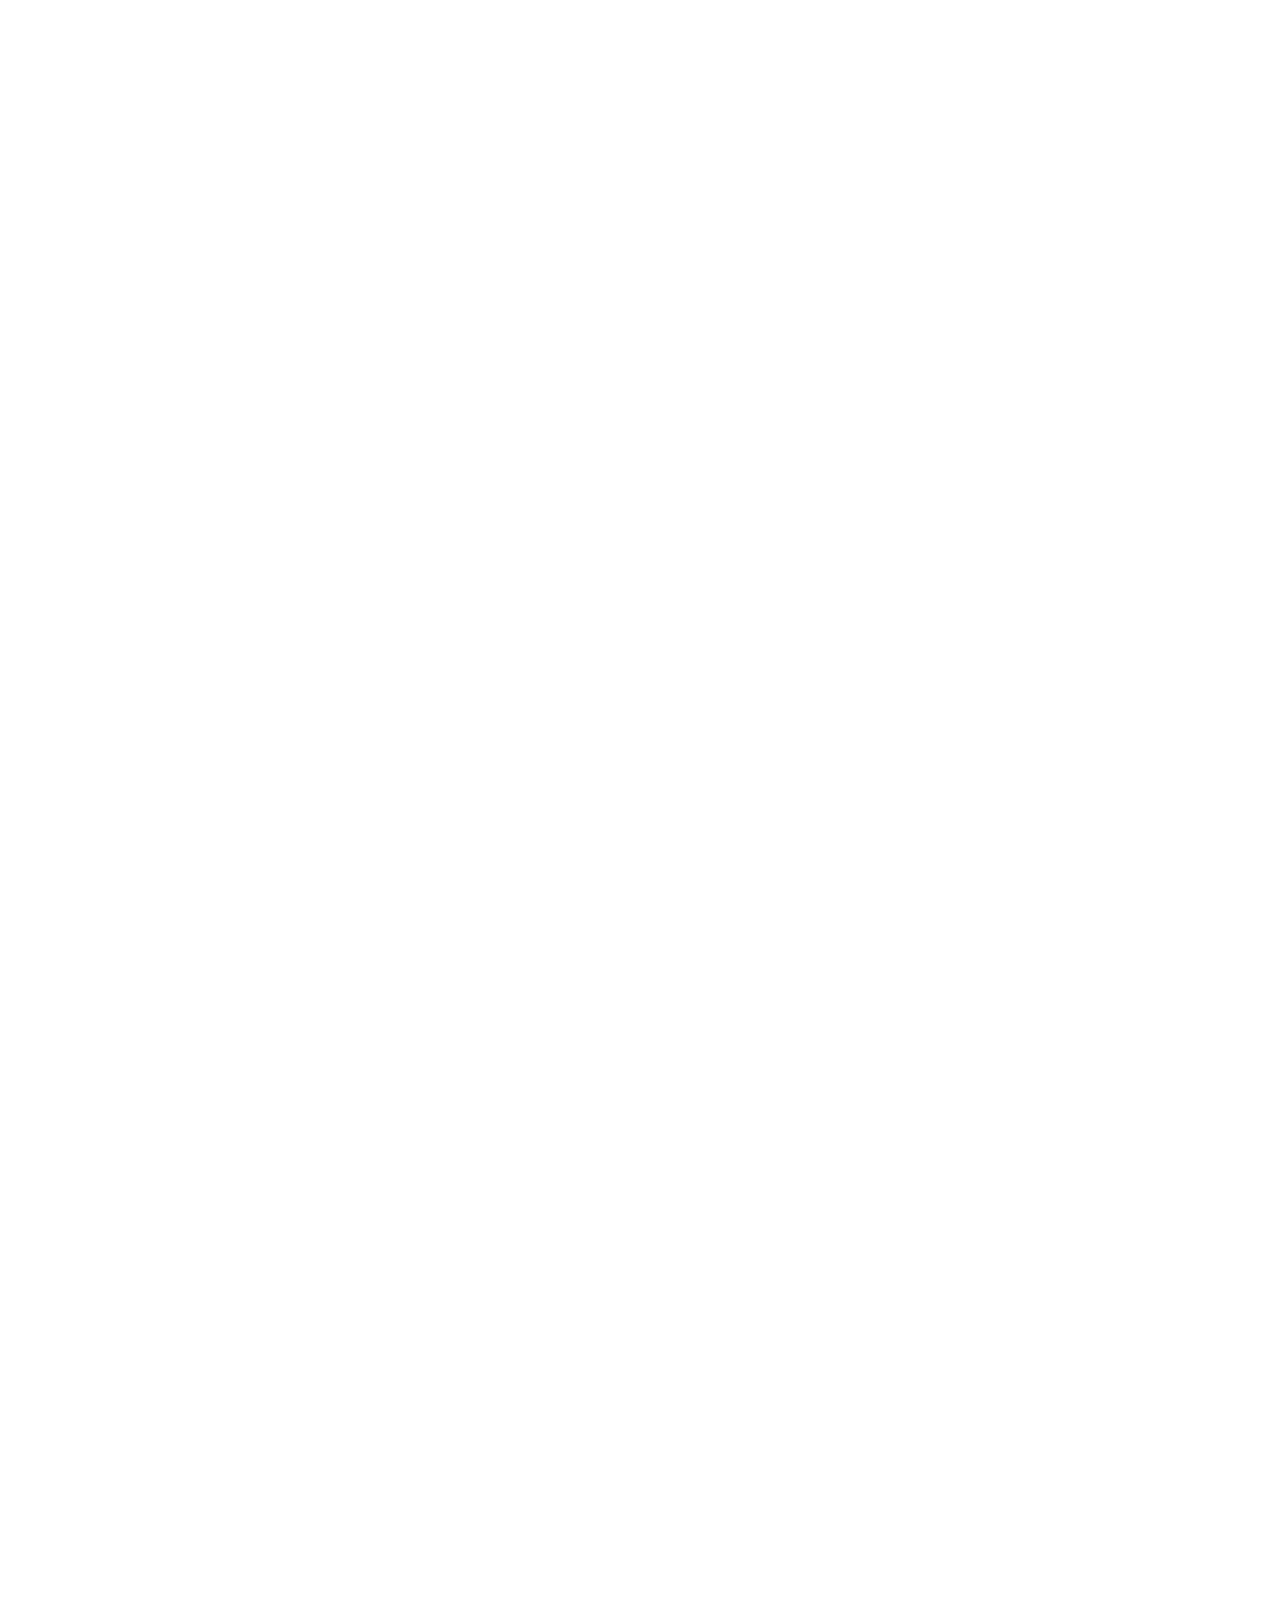
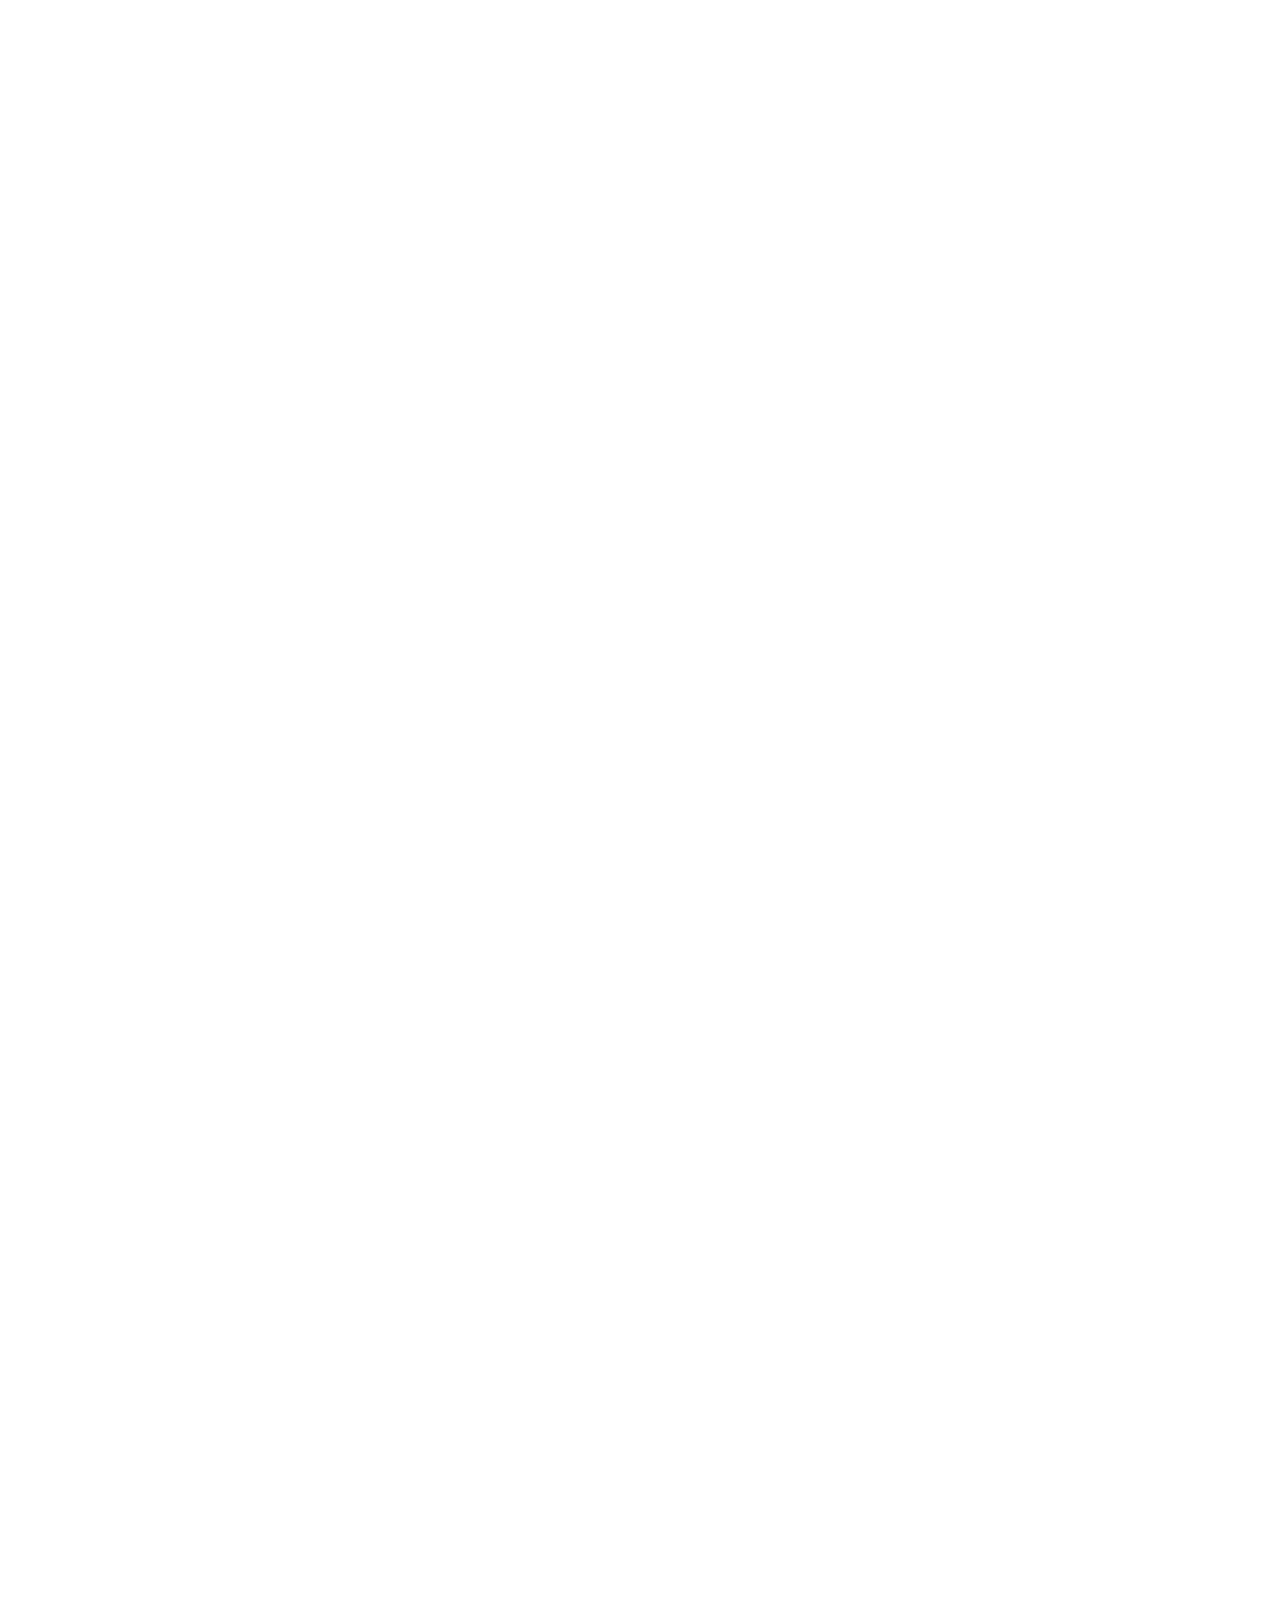
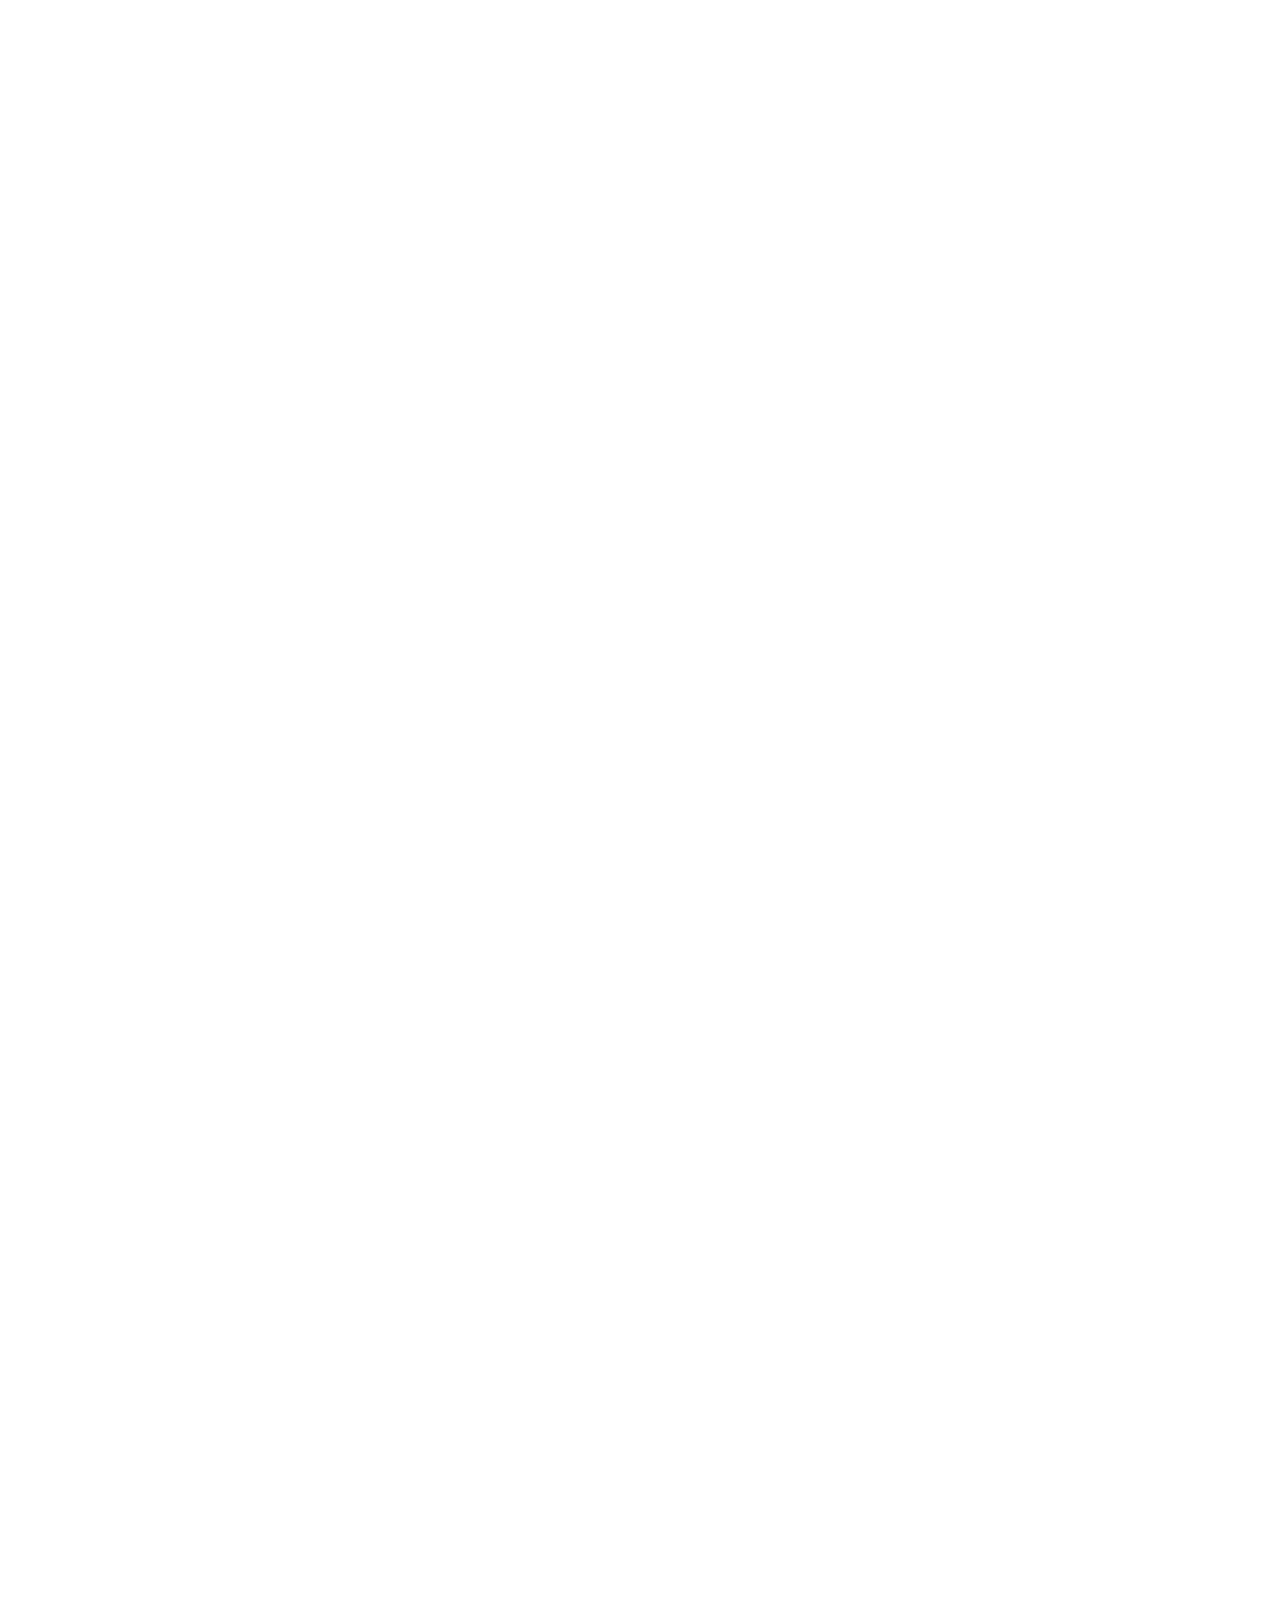
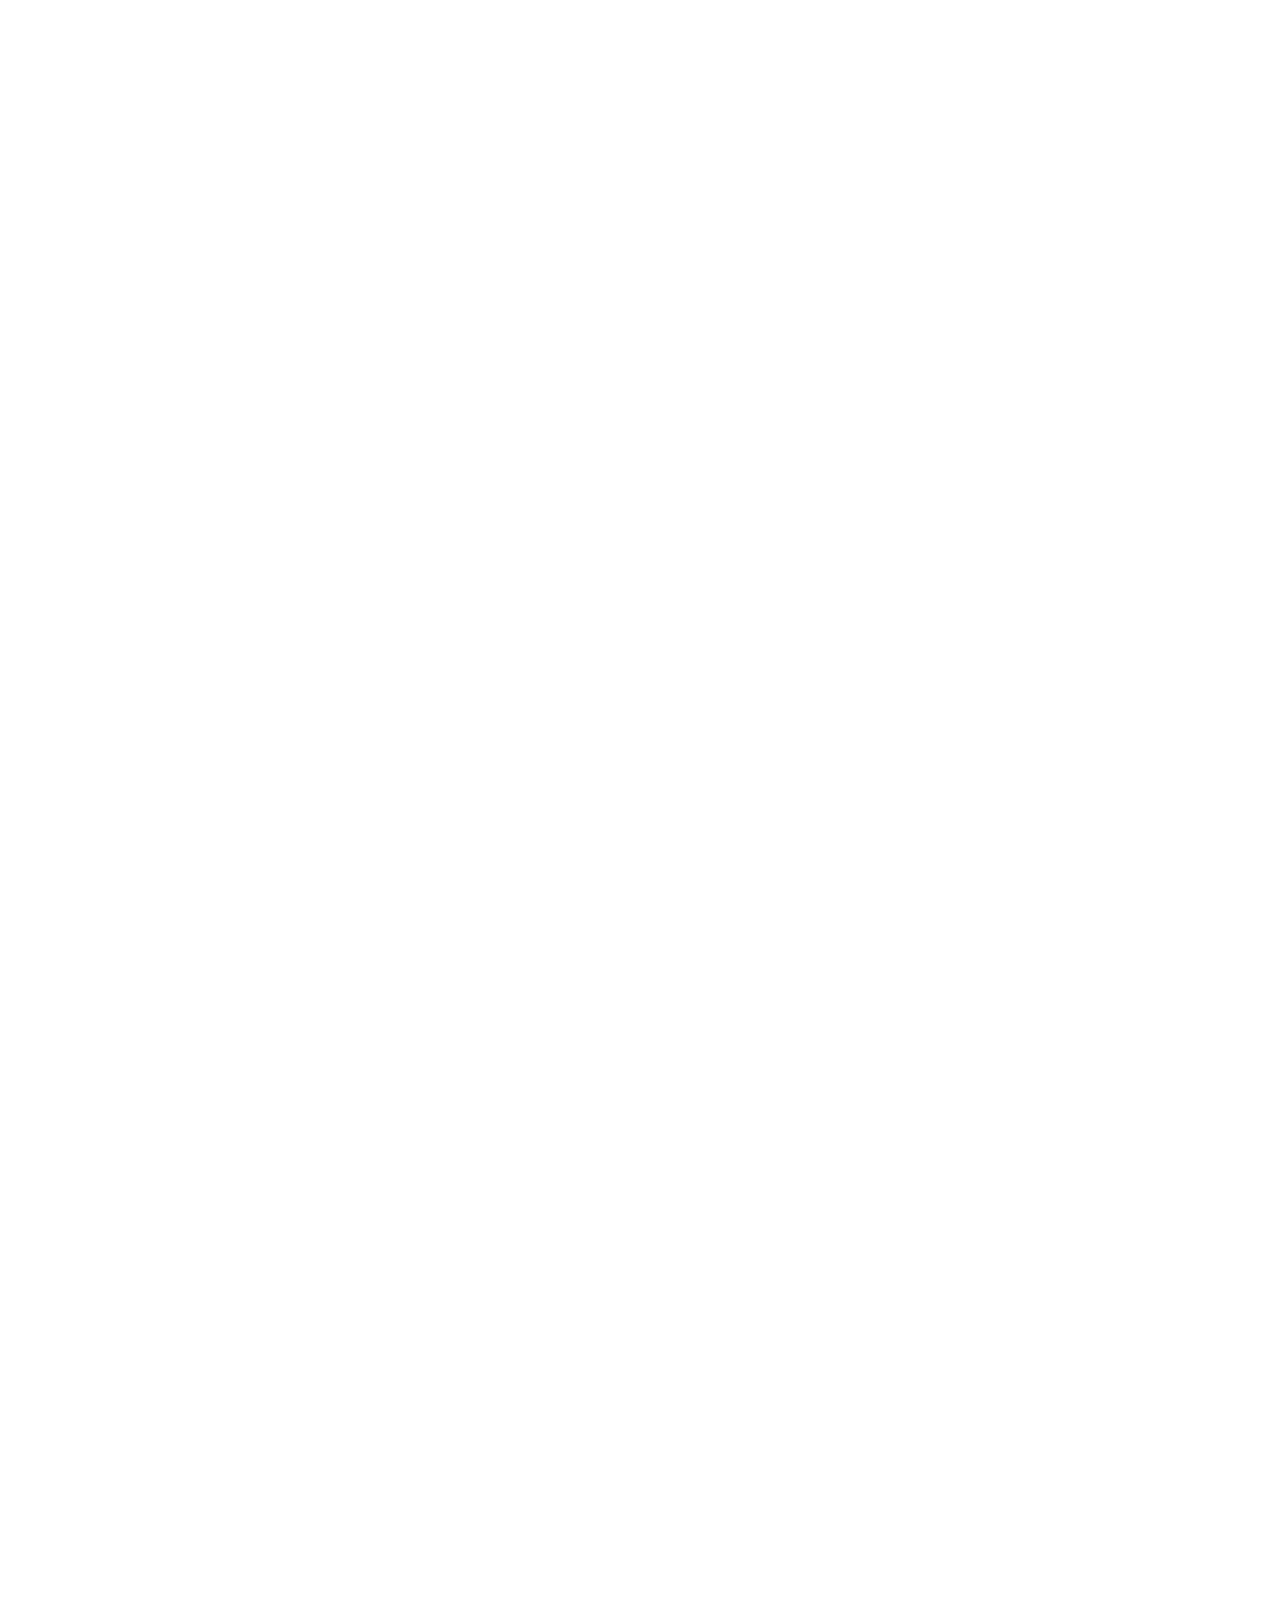
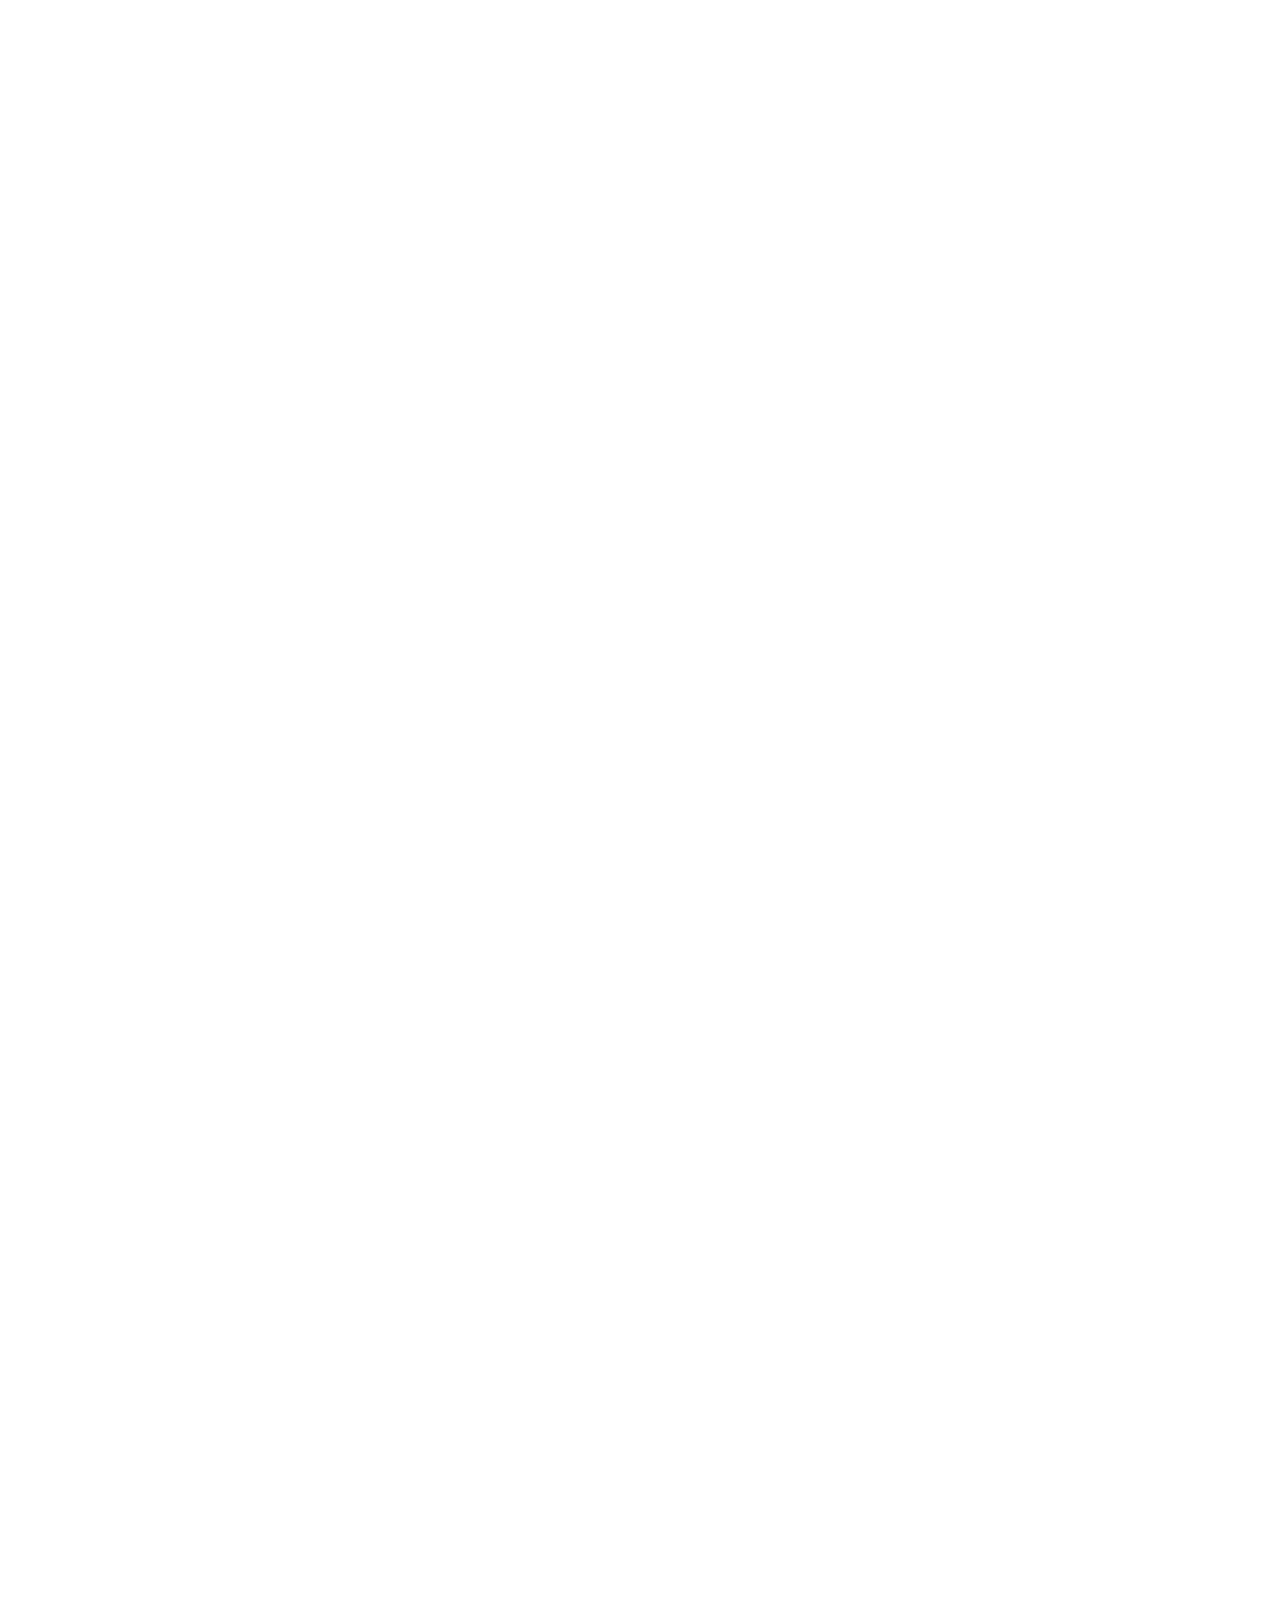
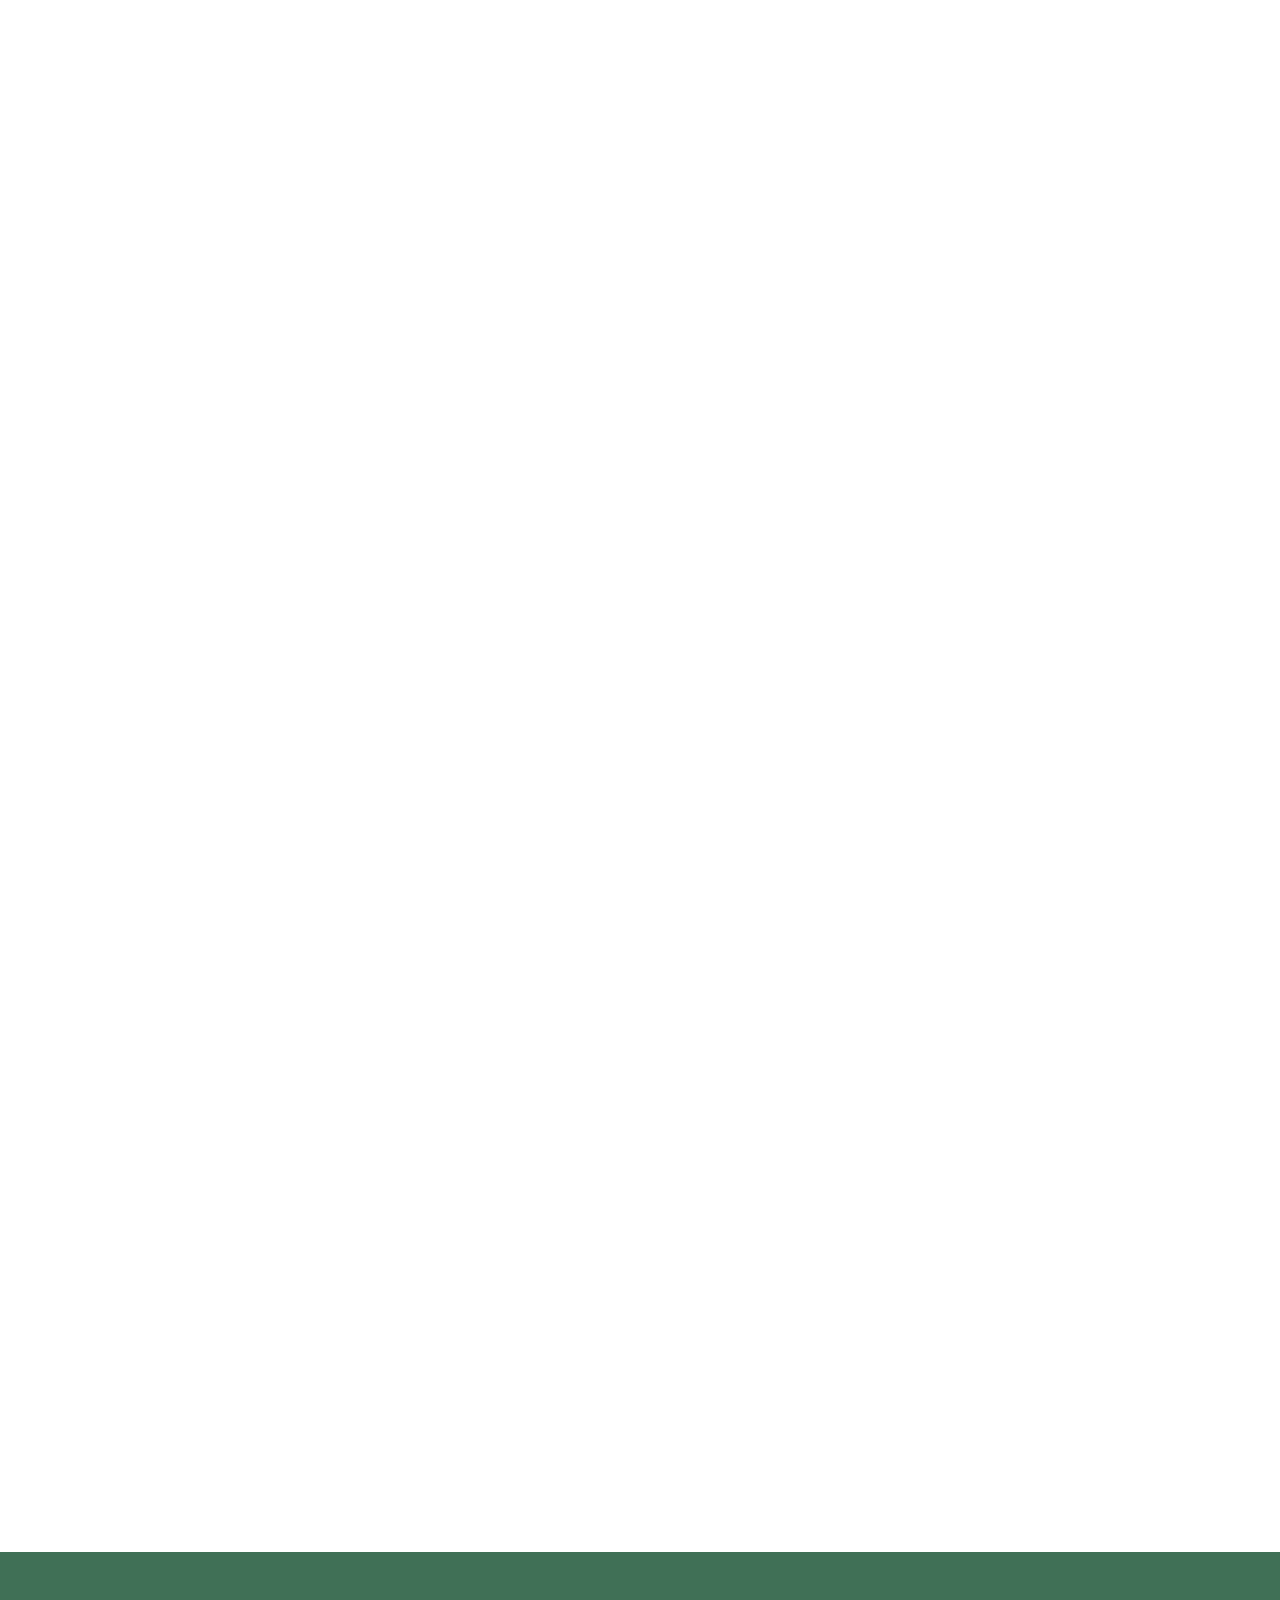
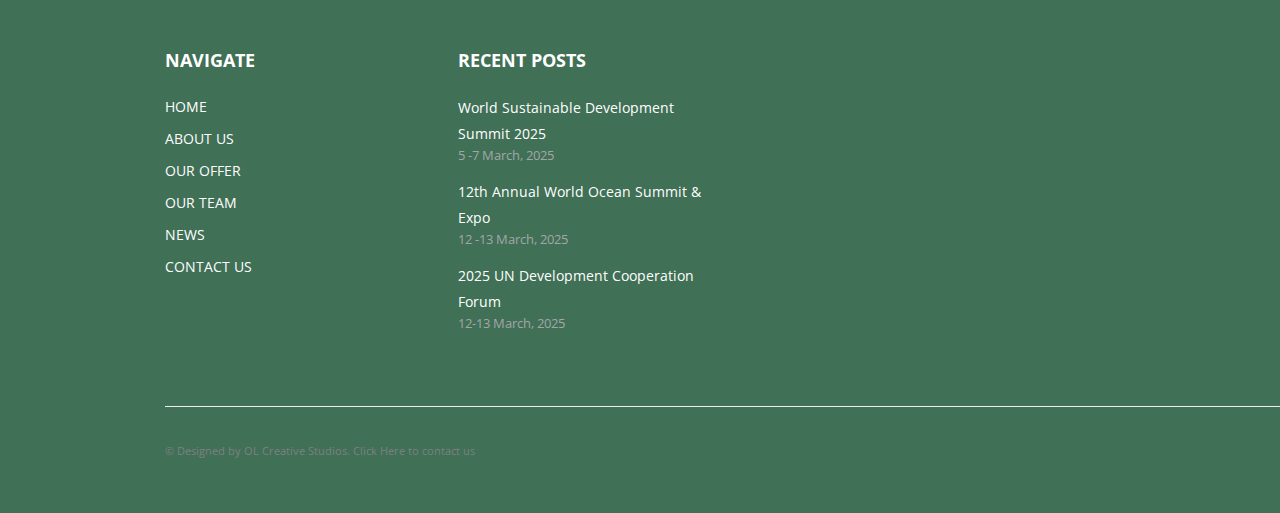
<file: news.html>
<!DOCTYPE html>


<html lang="en">
 	<head>
		<title>SustainSphere</title>
		<meta charset="utf-8">
		<!--[if IE]><meta http-equiv="X-UA-Compatible" content="IE=edge"><![endif]-->
		<meta name="robots" content="index, follow" > 
		<meta name="keywords" content="SustainSphere" > 
		<meta name="description" content="sustainsphere.org" > 
		<meta name="author" content="11soft">

		<meta name="viewport" content="width=device-width, initial-scale=1, maximum-scale=1">
		
		<!-- FAVICONS -->
    <link rel="shortcut icon" href="images/favicon/favicon.png">
    <link rel="apple-touch-icon" href="images/favicon/apple-touch-icon.png">
    <link rel="apple-touch-icon" sizes="72x72" href="images/favicon/apple-touch-icon-72x72.png">
    <link rel="apple-touch-icon" sizes="114x114" href="images/favicon/apple-touch-icon-114x114.png">
		
<!-- CSS -->

    <!-- BOOTSTRAP -->
		<link rel="stylesheet" href="css/bootstrap.min.css"> 
	
    <!-- GOOGLE FONT -->		
		<link href='https://fonts.googleapis.com/css?family=Lato:300,400,700%7COpen+Sans:400,300,700' rel='stylesheet' type='text/css'>
  
    <!-- ICONS ELEGANT FONT & FONT AWESOME & LINEA ICONS -->		
		<link rel="stylesheet" href="css/icons-fonts.css" >	
	
    <!-- CSS THEME -->		
		<link rel="stylesheet" href="css/style.css" >

    <!-- ANIMATE -->	
		<link rel='stylesheet' href="css/animate.min.css">
		
    <!-- IE Warning CSS -->
		<!--[if lte IE 8]><link rel="stylesheet" type="text/css" href="css/ie-warning.css" ><![endif]-->
		<!--[if lte IE 8]><link rel="stylesheet" type="text/css" href="css/ie8-fix.css" ><![endif]-->
    
    <!-- Magnific popup  in style.css	Owl Carousel Assets in style.css -->		
	
<!-- CSS end -->

<!-- JS begin some js files in bottom of file-->
		
		<!-- HTML5 Shim and Respond.js IE8 support of HTML5 elements and media queries -->
		<!-- WARNING: Respond.js doesn't work if you view the page via file:// -->
		<!--[if lt IE 9]>
		  <script src="https://oss.maxcdn.com/libs/html5shiv/3.7.0/html5shiv.js"></script>
		  <script src="https://oss.maxcdn.com/libs/respond.js/1.4.2/respond.min.js"></script>
		<![endif]-->
		
    <!-- Modernizr -->
    <!-- <script src="js/modernizr.js"></script> -->
		
	</head>
	<body>
	
		<!-- LOADER -->	
		<div id="loader-overflow">
      <div id="loader3">Please enable JS</div>
    </div>	

		<div id="wrap" class="boxed ">
			<div class="grey-bg"> <!-- Grey BG  -->	
				
				<!--[if lte IE 8]>
				<div id="ie-container">
					<div id="ie-cont-close">
						<a href='#' onclick='javascript&#058;this.parentNode.parentNode.style.display="none"; return false;'><img src='images/ie-warn/ie-warning-close.jpg' style='border: none;' alt='Close'></a>
					</div>
					<div id="ie-cont-content" >
						<div id="ie-cont-warning">
							<img src='images/ie-warn/ie-warning.jpg' alt='Warning!'>
						</div>
						<div id="ie-cont-text" >
							<div id="ie-text-bold">
								You are using an outdated browser
							</div>
							<div id="ie-text">
								For a better experience using this site, please upgrade to a modern web browser.
							</div>
						</div>
						<div id="ie-cont-brows" >
							<a href='http://www.firefox.com' target='_blank'><img src='images/ie-warn/ie-warning-firefox.jpg' alt='Download Firefox'></a>
							<a href='http://www.opera.com/download/' target='_blank'><img src='images/ie-warn/ie-warning-opera.jpg' alt='Download Opera'></a>
							<a href='http://www.apple.com/safari/download/' target='_blank'><img src='images/ie-warn/ie-warning-safari.jpg' alt='Download Safari'></a>
							<a href='http://www.google.com/chrome' target='_blank'><img src='images/ie-warn/ie-warning-chrome.jpg' alt='Download Google Chrome'></a>
						</div>
					</div>
				</div>
				<![endif]-->
				
				<!-- HEADER 1 NO-TRANSPARENT -->
        <header id="nav" class="header header-1">
          <div class="header-wrapper">
            <div class="container-m-30 clearfix">
            <div class="logo-row">
            
              <!-- LOGO --> 
              <div class="logo-container-2">
              <div class="logo-2">
                <a href="index.html" class="clearfix">
                <img src="images/logo.png" class="logo-img" alt="Logo">
                </a>
              </div>
              </div>
              <!-- BUTTON --> 
              <div class="menu-btn-respons-container">
                <button type="button" class="navbar-toggle btn-navbar collapsed" data-toggle="collapse" data-target="#main-menu .navbar-collapse">
                  <span aria-hidden="true" class="icon_menu hamb-mob-icon"></span>
                </button>
              </div>
             </div>
            </div>
  
            <!-- MAIN MENU CONTAINER -->
            <div class="main-menu-container">
              
              <div class="container-m-30 clearfix">	
              
            <!-- MAIN MENU -->
            <div id="main-menu">
            <div class="navbar navbar-default" role="navigation">
  
              <!-- MAIN MENU LIST -->
              <nav class="collapse collapsing navbar-collapse right-1024">
              <ul class="nav navbar-nav">
            
            <!-- MENU ITEM -->
            <li>
              <a href="index.html"><div class="main-menu-title bold">HOME</div></a>
            </li>
  
            <!-- MENU ITEM -->
  
            <li>
              <a href="about-us.html"><div class="main-menu-title bold">ABOUT US</div></a>
            </li>
            
            <!-- MENU ITEM -->
            <li>
              <a href="offer.html"><div class="main-menu-title bold">OUR OFFER</div></a>
            </li>					
            
            <!-- MENU ITEM -->
            <li>
              <a href="team.html"><div class="main-menu-title bold">OUR TEAM</div></a>
            </li>	
            
            <!-- MENU ITEM -->
            <li>
              <a href="news.html"><div class="main-menu-title bold">NEWS</div></a>
            </li>			
            
            <!-- MENU ITEM -->
            <li>
              <a href="contact.html"><div class="main-menu-title bold">CONTACT US</div></a>
            </li>
            
          </ul>
    
          </nav>
  
        </div>
        </div>
        <!-- END main-menu -->
        
    </div>
    <!-- END container-m-30 -->
    
    
  </div>
  <!-- END main-menu-container -->
  
  <!-- SEARCH READ DOCUMENTATION -->
  <!-- <ul class="cd-header-buttons">
    <li><a class="cd-search-trigger" href="#cd-search"><span></span></a></li>
  </ul>  cd-header-buttons
  <div id="cd-search" class="cd-search">
    <form class="form-search" id="searchForm" action="page-search-results.html" method="get">
      <input type="text" value="" name="q" id="q" placeholder="Search...">
    </form>
  </div> -->
  
  </div>
  <!-- END header-wrapper -->
  
        </header>

        <!-- PAGE TITLE SMALL -->
        <div class="page-title-cont page-title-large grey-dark-bg page-title-img  pt-250" style="background-image: url(images/headerImg.jpg)">
          <div class="relative container align-left">
            <div class="row">
               
              <div class="col-md-8">
                <h1 class="page-title">EVENTS</h1>
                
              </div>
               
              <div class="col-md-4">
                
              </div>
              
            </div>
          </div>
        </div>
        
        <!-- COTENT CONTAINER -->
        <div class="container p-140-cont">
          <div class="row">
          
            <!-- CONTENT -->
            <div class="col-sm-8 blog-main-posts">

              <!-- Post Item -->
              <div class="wow fadeIn pb-80">
                <div class="post-prev-img">
                  <a href="https://www.seforall.org/forum" target="_blank"><img src="images/blog/post-wide-3.jpg" alt="img"></a>
                </div>
                  
                <div class="post-prev-title">
                  <h3><a href="https://www.seforall.org/forum" target="_blank">Sustainable Energy for All Global Forum</a></h3>
                </div>
                  
                <div class="post-prev-info">
                  12-13 March, 2025 / Bridgetown, Barbados
                </div>
                
                  
                <div class="post-prev-text">
                  The <a href="https://www.seforall.org/forum" target="_blank" class="blog-more">2025 SEforALL Global Forum</a> will be co-hosted by Sustainable Energy for All and the government of Barbados, led by Prime Minister Mia Mottley.
                  <p></p>
                  Under the theme of ‘sustainable energy for equity, security and prosperity,’ this year’s Forum will focus on catalyzing the actions and investment needed for countries to achieve their energy access, climate and development goals.
                </div>         
                <div class="post-prev-more-cont clearfix">
                  <div class="post-prev-more left">
                    <a href="https://www.seforall.org/forum" target="_blank" class="blog-more">READ MORE</a>
                  </div>
                </div>
              </div>

              <!-- Post Item -->
              <div class="wow fadeIn pb-80">
                <div class="post-prev-img">
                  <a href="https://gylc.org/summit/" target="_blank"><img src="images/blog/post-wide-4.jpg" alt="img"></a>
                </div>
                  
                <div class="post-prev-title">
                  <h3><a href="https://gylc.org/summit/" target="_blank">Global Youth Climate Summit</a></h3>
                </div>
                  
                <div class="post-prev-info">
                  2-5 April, 2025 / Belo Horizonte, Minas Gerais, Brazil
                </div>
                
                  
                <div class="post-prev-text">
                  The <a href="https://gylc.org/summit/" target="_blank" class="blog-more">Global Youth Climate Summit 2025</a> will bring together 500 youth from across the Global South and beyond to tackle the urgent challenges of climate change, deforestation, and species extinction.
                  <p></p>
                  Hosted at the Federal University of Minas Gerais in Brazil, the summit will expand young people’s knowledge of climate science, build their leadership skills, and support them in their climate action initiatives.
                
                  <p></p>

                  Through this summit, young leaders will gain the knowledge and tools they need to protect their communities and safeguard the ecosystems that all life depends on.

                
                </div>

                <div class="post-prev-more-cont clearfix">
                  <div class="post-prev-more left">
                    <a href="https://gylc.org/summit/" target="_blank" class="blog-more">READ MORE</a>
                  </div>
                </div>
              </div>

              <!-- Post Item -->
              <div class="wow fadeIn pb-80">
                <div class="post-prev-img">
                  <a href="https://ecosoc.un.org/en/what-we-do/ecosoc-youth-forum/about-youth-forum/ecosoc-youth-forum-2025" target="_blank"><img src="images/blog/post-wide-5.jpg" alt="img"></a>
                </div>
                  
                <div class="post-prev-title">
                  <h3><a href="https://ecosoc.un.org/en/what-we-do/ecosoc-youth-forum/about-youth-forum/ecosoc-youth-forum-2025" target="_blank">2025 ECOSOC Youth Forum</a></h3>
                </div>
                  
                <div class="post-prev-info">
                  15-17 April, 2025 / UN Headquarters, New York, NY, United States
                </div>
                
                  
                <div class="post-prev-text">
                  The <a href="https://ecosoc.un.org/en/what-we-do/ecosoc-youth-forum/about-youth-forum/ecosoc-youth-forum-2025" target="_blank" class="blog-more">Economic and Social Council (ECOSOC) Youth Forum</a> provides a platform for young people to engage in dialogue with Member States and other stakeholders to share their views and concerns, as well as galvanize actions and recommendations to transform the world into a fairer, greener and more sustainable place.
                  <p></p>
                  The Forum will be guided by the 2025 theme of ECOSOC and the High-level Political Forum (HLPF): ‘Advancing sustainable, inclusive, science- and evidence-based solutions for the 2030 Agenda for Sustainable Development and its Sustainable Development Goals for leaving no one behind.’
                </div>         
                <div class="post-prev-more-cont clearfix">
                  <div class="post-prev-more left">
                    <a href="https://ecosoc.un.org/en/what-we-do/ecosoc-youth-forum/about-youth-forum/ecosoc-youth-forum-2025" target="_blank" class="blog-more">READ MORE</a>
                  </div>
                </div>
              </div>

              <!-- Post Item -->
              <div class="wow fadeIn pb-80">
                <div class="post-prev-img">
                  <a href="https://sdgs.un.org/conferences/ocean2025" target="_blank"><img src="images/blog/post-wide-6.jpg" alt="img"></a>
                </div>
                  
                <div class="post-prev-title">
                  <h3><a href="https://sdgs.un.org/conferences/ocean2025" target="_blank">2025 United Nations Ocean Conference</a></h3>
                </div>
                  
                <div class="post-prev-info">
                  9-13 June, 2025 / Nice, France
                </div>
                
                  
                <div class="post-prev-text">
                  France and Costa Rica will co-host the high-level<a href="https://sdgs.un.org/conferences/ocean2025" target="_blank" class="blog-more">2025 UN Ocean Conference</a> to Support the Implementation of Sustainable Development Goal 14: Conserve and sustainably use the oceans, seas and marine resources for sustainable development.
                  <p></p>
                  The overarching theme of the Conference is “Accelerating action and mobilizing all actors to conserve and sustainably use the ocean”. The Conference aims to support further and urgent action to conserve and sustainably use the oceans, seas and marine resources for sustainable development and identify further ways and means to support the implementation of SDG 14.
                </div>         
                <div class="post-prev-more-cont clearfix">
                  <div class="post-prev-more left">
                    <a href="https://sdgs.un.org/conferences/ocean2025" target="_blank" class="blog-more">READ MORE</a>
                  </div>
                </div>
              </div>

              <!-- Post Item -->
              <div class="wow fadeIn pb-80">
                <div class="post-prev-img">
                  <a href="https://www.londonclimateactionweek.org/" target="_blank"><img src="images/blog/post-wide-lndn.jpg" alt="img"></a>
                </div>
                  
                <div class="post-prev-title">
                  <h3><a href="https://www.londonclimateactionweek.org/" target="_blank">2025 London Climate Week</a></h3>
                </div>
                  
                <div class="post-prev-info">
                  21-25 June, 2025 / London, United Kingdom
                </div>
                
                  
                <div class="post-prev-text">
                  Shaping global climate action including diplomacy on the path to the annual international climate COP. As climate change becomes more central to increasingly complex geopolitics, trade, security and bilateral relations, LCAW has become a pre-eminent forum to discuss and shape the global conversation on the politics and practicalities of climate action.
                </div>         
                <div class="post-prev-more-cont clearfix">
                  <div class="post-prev-more left">
                    <a href="https://www.londonclimateactionweek.org/" target="_blank" class="blog-more">READ MORE</a>
                  </div>
                </div>
              </div>

              <!-- Post Item -->
              <div class="wow fadeIn pb-80">
                <div class="post-prev-img">
                  <a href="https://unfccc.int/conference/first-sessional-period-2025" target="_blank"><img src="images/blog/post-wide-7.jpg" alt="img"></a>
                </div>
                  
                <div class="post-prev-title">
                  <h3><a href="https://unfccc.int/conference/first-sessional-period-2025" target="_blank">2025 Bonn Climate Change Conference</a></h3>
                </div>
                  
                <div class="post-prev-info">
                  16-26 June, 2025 / Bonn, Germany
                </div>
                
                  
                <div class="post-prev-text">
                  The United Nations Framework Convention on Climate Change (UNFCCC) is set to host the <a href="https://unfccc.int/conference/first-sessional-period-2025" target="_blank" class="blog-more">62nd sessions of its subsidiary bodies</a> at its headquarters in Bonn, Germany.
                </div>         
                <div class="post-prev-more-cont clearfix">
                  <div class="post-prev-more left">
                    <a href="https://unfccc.int/conference/first-sessional-period-2025" target="_blank" class="blog-more">READ MORE</a>
                  </div>
                </div>
              </div>

              <!-- Post Item -->
              <div class="wow fadeIn pb-80">
                <div class="post-prev-img">
                  <a href="https://financing.desa.un.org/ffd4" target="_blank"><img src="images/blog/post-wide-10.jpg" alt="4th International Conference on Financing for Development"></a>
                </div>
                <div class="post-prev-title">
                  <h3><a href="https://financing.desa.un.org/ffd4" target="_blank">4th International Conference on Financing for Development</a></h3>
                </div>
                <div class="post-prev-info">
                  30 June–3 July, 2025 / Seville, Spain
                </div>
                <div class="post-prev-text">
                  The <a href="https://financing.desa.un.org/ffd4" target="_blank" class="blog-more">4th International Conference on Financing for Development</a> will bring together leaders of global financial institutions to discuss funding for the Sustainable Development Goals (SDGs).
                  <p></p>
                  It will assess progress on development finance since the first International Conference on Financing for Development in 2002, address new and emerging issues, and explore how the international financial architecture can be reformed to achieve the SDGs.
                </div>
                <div class="post-prev-more-cont clearfix">
                  <div class="post-prev-more left">
                    <a href="https://financing.desa.un.org/ffd4" target="_blank" class="blog-more">READ MORE</a>
                  </div>
                </div>
              </div>

              <!-- Post Item -->
              <div class="wow fadeIn pb-80">
                <div class="post-prev-img">
                  <a href="https://hlpf.un.org/2025" target="_blank"><img src="images/blog/post-wide-11.jpg" alt="High-Level Political Forum 2025"></a>
                </div>
                <div class="post-prev-title">
                  <h3><a href="https://hlpf.un.org/2025" target="_blank">High-Level Political Forum 2025</a></h3>
                </div>
                <div class="post-prev-info">
                  14–23 July, 2025 / UN Headquarters, New York, NY, United States
                </div>
                <div class="post-prev-text">
                  The <a href="https://hlpf.un.org/2025" target="_blank" class="blog-more">High-level Political Forum on Sustainable Development (HLPF)</a> will be convened under the auspices of the Economic and Social Council (ECOSOC).
                  <p></p>
                  The theme of the HLPF is “Advancing sustainable, inclusive, science- and evidence-based solutions for the 2030 Agenda for Sustainable Development and its Sustainable Development Goals for leaving no one behind”.
                </div>
                <div class="post-prev-more-cont clearfix">
                  <div class="post-prev-more left">
                    <a href="https://hlpf.un.org/2025" target="_blank" class="blog-more">READ MORE</a>
                  </div>
                </div>
              </div>

              <!-- Post Item -->
              <div class="wow fadeIn pb-80">
                <div class="post-prev-img">
                  <a href="https://www.ramsar.org/meeting/15th-meeting-conference-contracting-parties" target="_blank"><img src="images/blog/post-wide-12.jpg" alt="15th Meeting of the Conference of the Contracting Parties to the Ramsar Convention on Wetlands (COP15)"></a>
                </div>
                <div class="post-prev-title">
                  <h3><a href="https://www.ramsar.org/meeting/15th-meeting-conference-contracting-parties" target="_blank">15th Meeting of the Conference of the Contracting Parties to the Ramsar Convention on Wetlands (COP15)</a></h3>
                </div>
                <div class="post-prev-info">
                  23–31 July, 2025 / Victoria Falls, Zimbabwe
                </div>
                <div class="post-prev-text">
                  Zimbabwe will host the <a href="https://www.ramsar.org/meeting/15th-meeting-conference-contracting-parties" target="_blank" class="blog-more">15th Meeting of the Conference of the Contracting Parties</a> to the Ramsar Convention, which provides the framework for the conservation and use of wetlands and their resources.
                  Almost 90 percent of UN member states are Contracting Parties.
                </div>
                <div class="post-prev-more-cont clearfix">
                  <div class="post-prev-more left">
                    <a href="https://www.ramsar.org/meeting/15th-meeting-conference-contracting-parties" target="_blank" class="blog-more">READ MORE</a>
                  </div>
                </div>
              </div>


              <!-- Post Item -->
              <div class="wow fadeIn pb-80">
                <div class="post-prev-img">
                  <a href="https://www.ecsdev.org/conference/13th-icsd-2025" target="_blank"><img src="images/blog/post-wide-13.jpg" alt="img"></a>
                </div>
                  
                <div class="post-prev-title">
                  <h3><a href="https://www.ecsdev.org/conference/13th-icsd-2025" target="_blank">13th International Conference on Sustainable Development</a></h3>
                </div>
                  
                <div class="post-prev-info">
                  10-11 September, 2025 / Rome, Italy
                </div>
                
                  
                <div class="post-prev-text">
                  Hosted by the European Center of Sustainable Development in collaboration with the Canadian Institute of Technology, the <a href="https://www.ecsdev.org/conference/13th-icsd-2025" target="_blank" class="blog-more">13th ICSD 2025</a> aims to address the critical challenges of human, environmental, and economic sustainability in a global context.
                  <p></p>
                  This year’s conference theme is ‘Creating a unified foundation for Sustainable Development: research, practice, and education.’
                </div>         
                <div class="post-prev-more-cont clearfix">
                  <div class="post-prev-more left">
                    <a href="https://www.ecsdev.org/conference/13th-icsd-2025" target="_blank" class="blog-more">READ MORE</a>
                  </div>
                </div>
              </div>

              <!-- Post Item -->
              <div class="wow fadeIn pb-80">
                <div class="post-prev-img">
                  <a href="https://iucncongress2025.org/" target="_blank"><img src="images/blog/post-wide-14.jpg" alt="img"></a>
                </div>
                  
                <div class="post-prev-title">
                  <h3><a href="https://iucncongress2025.org/" target="_blank">IUCN World Conservation Congress</a></h3>
                </div>
                  
                <div class="post-prev-info">
                  9-15 October, 2025 / Abu Dhabi, U.A.E.
                </div>
                
                  
                <div class="post-prev-text">
                  The <a href="https://iucncongress2025.org/" target="_blank" class="blog-more">IUCN World Conservation Congress</a> is the largest gathering of nature conservation experts, leaders, and decision-makers in the world, shaping global priorities for nature conservation and climate change for the coming decade and beyond.
                  <p></p>
                  The IUCN Congress will address ways to deliver the Global Biodiversity Framework, adopted by over 190 countries at the 2022 UN Biodiversity Conference.
                </div>         
                <div class="post-prev-more-cont clearfix">
                  <div class="post-prev-more left">
                    <a href="https://iucncongress2025.org/" target="_blank" class="blog-more">READ MORE</a>
                  </div>
                </div>
              </div>

              <!-- Post Item -->
              <div class="wow fadeIn pb-80">
                <div class="post-prev-img">
                  <a href="https://agroforestry2025.org/" target="_blank"><img src="images/blog/post-wide-15.jpg" alt="img"></a>
                </div>
                  
                <div class="post-prev-title">
                  <h3><a href="https://agroforestry2025.org/" target="_blank">6th World Congress on Agroforestry</a></h3>
                </div>
                  
                <div class="post-prev-info">
                  20-24 October, 2025 / Kigali, Rwanda
                </div>
                
                  
                <div class="post-prev-text">
                  The World Congress on Agroforestry is an international event that brings together different stakeholders in agroforestry to exchange on the advancement of research and practices in agroforestry systems, natural resource management and climate change adaptation and mitigation for sustainable and resilient agro-ecosystems.
                  <p></p>
                  Under the main theme of Agroforestry for People, Planet and Profit, the <a href="https://agroforestry2025.org/" target="_blank" class="blog-more">6th World Congress on Agroforestry 2025</a> will bring together leading experts to share their latest research, innovations, and practices in the field of agroforestry.

                </div>         
                <div class="post-prev-more-cont clearfix">
                  <div class="post-prev-more left">
                    <a href="https://agroforestry2025.org/" target="_blank" class="blog-more">READ MORE</a>
                  </div>
                </div>
              </div>

              <!-- Post Item -->
              <div class="wow fadeIn pb-80">
                <div class="post-prev-img">
                  <a href="https://unfccc.int/cop30" target="_blank"><img src="images/blog/post-wide-16.jpg" alt="img"></a>
                </div>
                  
                <div class="post-prev-title">
                  <h3><a href="https://unfccc.int/cop30" target="_blank">2025 United Nations Climate Change Conference (COP30)</a></h3>
                </div>
                  
                <div class="post-prev-info">
                  10-21 November, 2025 / Belém, Brazil
                </div>
                
                  
                <div class="post-prev-text">
                  Last year, virtually no country left COP29 happy after a much <a href="https://thinklandscape.globallandscapesforum.org/71042/what-we-learned-at-cop29/" target="_blank" class="blog-more">watered-down deal on climate finance</a> brokered by beleaguered hosts Azerbaijan. Will Brazil do better in charge of COP30?
                  <p></p>
                  The GLF will be hosting a side event and providing live coverage from COP30. Stay tuned for more detail.
                  
                </div>         
                <div class="post-prev-more-cont clearfix">
                  <div class="post-prev-more left">
                    <a href="https://unfccc.int/cop30" target="_blank" class="blog-more">READ MORE</a>
                  </div>
                </div>
              </div>

            </div>


            <!-- SIDEBAR -->

            
          </div>
          
        </div>

        <!-- FOOTER 2 -->
        <footer id="footer2" class="page-section pt-80 pb-50">
          <div class="container">
            <div class="row">
              
              <div class="col-md-3 col-sm-3 widget">
                <h4>NAVIGATE</h4>
                <ul class="links-list a-text-cont">
					<li><a href="index.html">HOME</a></li>
					<li><a href="about-us.html">ABOUT US</a></li>
					<li><a href="offer.html">OUR OFFER</a></li>
					<li><a href="team.html">OUR TEAM</a></li>
					<li><a href="news.html">NEWS</a></li>
					<li><a href="contact.html">CONTACT US</a></li>
                </ul>
              </div>
              
              <div class="col-md-3 col-sm-3 widget">
                <h4>RECENT POSTS</h4>
                <div id="post-list-footer">

                  <div class="post-prev-title">
                    <h3><a class="a-text" href="https://wsds.teriin.org/2025/" target="_blank">World Sustainable Development Summit 2025</a></h3>
                  </div>
                  <div class="post-prev-info">
                    5 -7 March, 2025
                  </div>
                   
                  <div class="post-prev-title">
                    <h3><a class="a-text" href="https://events.economist.com/world-ocean-summit/" target="_blank">12th Annual World Ocean Summit & Expo</a></h3>
                  </div>
                  <div class="post-prev-info">
                    12 -13 March, 2025
                  </div>
                   
                  <div class="post-prev-title">
                    <h3><a class="a-text" href="https://ecosoc.un.org/en/events/2025/development-cooperation-forum" target="_blank">2025 UN Development Cooperation Forum</a></h3>
                  </div>
                  <div class="post-prev-info">
					12-13 March, 2025
                  </div>

                </div>                  
              </div>
            </div>    
            
            <div class="footer-2-copy-cont clearfix">
              <!-- Social Links -->
              <!-- <div class="footer-2-soc-a right">
                <a href="https://1.envato.market/1rOKNa" title="Facebook" target="_blank"><i class="fa fa-facebook"></i></a>
                <a href="https://1.envato.market/1rOKNa" title="Twitter" target="_blank"><i class="fa fa-twitter"></i></a>
                <a href="https://1.envato.market/1rOKNa" title="Behance" target="_blank"><i class="fa fa-behance"></i></a>
                <a href="https://1.envato.market/1rOKNa" title="LinkedIn+" target="_blank"><i class="fa fa-linkedin"></i></a>
                <a href="https://dribbble.com/abcgomel" title="Dribbble" target="_blank"><i class="fa fa-dribbble"></i></a>
              </div> -->
              
              <!-- Copyright -->
              <div class="left">
                <a class="footer-2-copy" href="mailto:tinoda.matewe@students.uz.ac.zw" target="_blank">&copy; Designed by OL Creative Studios. Click Here to contact us</a>
              </div>
              

            </div>
                    
          </div>
        </footer>
        
				<!-- BACK TO TOP -->
				<p id="back-top">
          <a href="#top" title="Back to Top"><span class="icon icon-arrows-up"></span></a>
        </p>
        
			</div><!-- End BG -->	
		</div><!-- End wrap -->	
			
<!-- JS begin -->

		<!-- jQuery  -->
		<script src="js/jquery-1.11.2.min.js"></script>

		<!-- Include all compiled plugins (below), or include individual files as needed -->
    <script src="js/bootstrap.min.js"></script>		

		<!-- MAGNIFIC POPUP -->
		<script src='js/jquery.magnific-popup.min.js'></script>
    
    <!-- PORTFOLIO SCRIPTS -->
    <script src="js/imagesloaded.pkgd.min.js"></script>
    
    <!-- COUNTER -->
    <script src="js/jquery.countTo.js"></script>
    
    <!-- APPEAR -->    
    <script src="js/jquery.appear.js"></script>
    
    <!-- OWL CAROUSEL -->    
    <script src="js/owl.carousel.min.js"></script>
    
    <!-- MAIN SCRIPT -->
		<script src="js/main.js"></script>
    
<!-- JS end -->	
<script src="//code.tidio.co/7evt7gruq0w9961synheesybwumeeamb.js" async></script>
	</body>
</html>
</file>
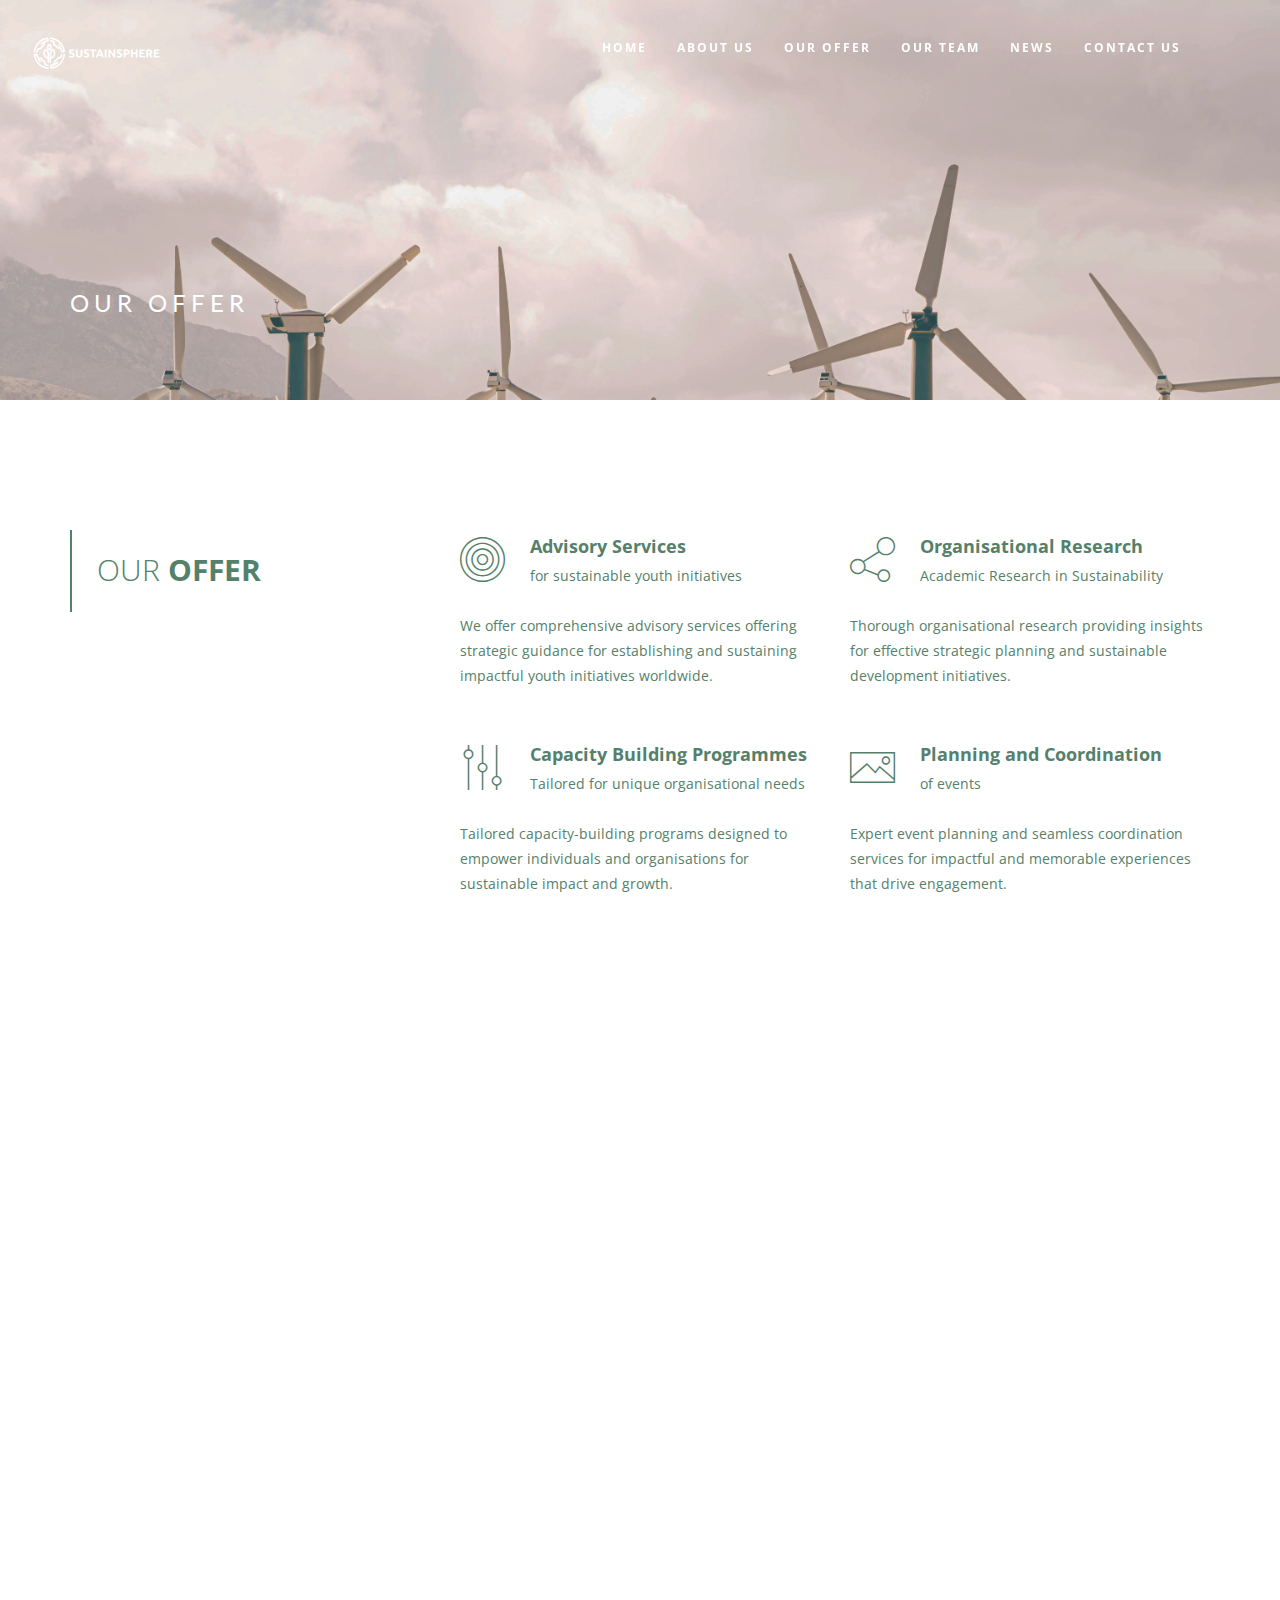
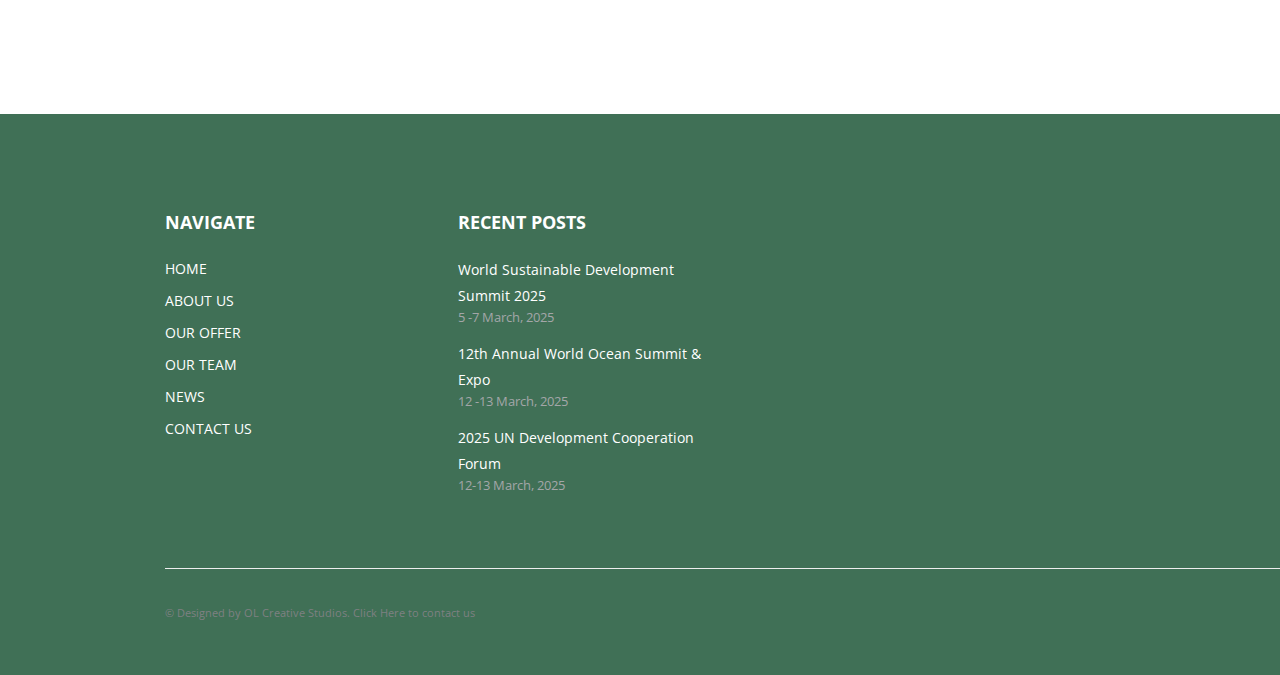
<file: offer.html>
<!DOCTYPE html>

<html lang="en">
 	<head>
		<title>SustainSphere</title>
		<meta charset="utf-8">
		<!--[if IE]><meta http-equiv="X-UA-Compatible" content="IE=edge"><![endif]-->
		<meta name="robots" content="index, follow" > 
		<meta name="keywords" content="SustainSphere" > 
		<meta name="description" content="info@sustainsphere.org" > 
		<meta name="author" content="11soft">

		<meta name="viewport" content="width=device-width, initial-scale=1, maximum-scale=1">
		
		<!-- FAVICONS -->
    <link rel="shortcut icon" href="images/favicon/favicon.png">
    <link rel="apple-touch-icon" href="images/favicon/apple-touch-icon.png">
    <link rel="apple-touch-icon" sizes="72x72" href="images/favicon/apple-touch-icon-72x72.png">
    <link rel="apple-touch-icon" sizes="114x114" href="images/favicon/apple-touch-icon-114x114.png">
		
<!-- CSS -->

    <!-- FLEXSLIDER SLIDER CSS -->
		<link rel="stylesheet" type="text/css" href="css/flexslider.css"  >

    <!-- BOOTSTRAP -->
		<link rel="stylesheet" href="css/bootstrap.min.css"> 
	
    <!-- GOOGLE FONT -->		
		<link href='https://fonts.googleapis.com/css?family=Lato:300,400,700%7COpen+Sans:400,300,700' rel='stylesheet' type='text/css'>
  
    <!-- ICONS ELEGANT FONT & FONT AWESOME & LINEA ICONS -->		
		<link rel="stylesheet" href="css/icons-fonts.css" >	
	
    <!-- CSS THEME -->		
		<link rel="stylesheet" href="css/style.css" >

    <!-- ANIMATE -->	
		<link rel='stylesheet' href="css/animate.min.css">
		
    <!-- IE Warning CSS -->
		<!--[if lte IE 8]><link rel="stylesheet" type="text/css" href="css/ie-warning.css" ><![endif]-->
		<!--[if lte IE 8]><link rel="stylesheet" type="text/css" href="css/ie8-fix.css" ><![endif]-->
    
    <!-- Magnific popup  in style.css	Owl Carousel Assets in style.css -->		
	
<!-- CSS end -->

<!-- JS begin some js files in bottom of file-->
		
		<!-- HTML5 Shim and Respond.js IE8 support of HTML5 elements and media queries -->
		<!-- WARNING: Respond.js doesn't work if you view the page via file:// -->
		<!--[if lt IE 9]>
		  <script src="https://oss.maxcdn.com/libs/html5shiv/3.7.0/html5shiv.js"></script>
		  <script src="https://oss.maxcdn.com/libs/respond.js/1.4.2/respond.min.js"></script>
		<![endif]-->
		
    <!-- Modernizr -->
    <!-- <script src="js/modernizr.js"></script> -->
		
	</head>
	<body>
	
		<!-- LOADER -->	
		<div id="loader-overflow">
      <div id="loader3">Please enable JS</div>
    </div>	

		<div id="wrap" class="boxed ">
			<div class="grey-bg"> <!-- Grey BG  -->	
				
				<!--[if lte IE 8]>
				<div id="ie-container">
					<div id="ie-cont-close">
						<a href='#' onclick='javascript&#058;this.parentNode.parentNode.style.display="none"; return false;'><img src='images/ie-warn/ie-warning-close.jpg' style='border: none;' alt='Close'></a>
					</div>
					<div id="ie-cont-content" >
						<div id="ie-cont-warning">
							<img src='images/ie-warn/ie-warning.jpg' alt='Warning!'>
						</div>
						<div id="ie-cont-text" >
							<div id="ie-text-bold">
								You are using an outdated browser
							</div>
							<div id="ie-text">
								For a better experience using this site, please upgrade to a modern web browser.
							</div>
						</div>
						<div id="ie-cont-brows" >
							<a href='http://www.firefox.com' target='_blank'><img src='images/ie-warn/ie-warning-firefox.jpg' alt='Download Firefox'></a>
							<a href='http://www.opera.com/download/' target='_blank'><img src='images/ie-warn/ie-warning-opera.jpg' alt='Download Opera'></a>
							<a href='http://www.apple.com/safari/download/' target='_blank'><img src='images/ie-warn/ie-warning-safari.jpg' alt='Download Safari'></a>
							<a href='http://www.google.com/chrome' target='_blank'><img src='images/ie-warn/ie-warning-chrome.jpg' alt='Download Google Chrome'></a>
						</div>
					</div>
				</div>
				<![endif]-->
				
				<!-- HEADER 1 NO-TRANSPARENT -->
        <header id="nav" class="header header-1">
          <div class="header-wrapper">
            <div class="container-m-30 clearfix">
            <div class="logo-row">
            
              <!-- LOGO --> 
              <div class="logo-container-2">
              <div class="logo-2">
                <a href="index.html" class="clearfix">
                <img src="images/logo.png" class="logo-img" alt="Logo">
                </a>
              </div>
              </div>
              <!-- BUTTON --> 
              <div class="menu-btn-respons-container">
                <button type="button" class="navbar-toggle btn-navbar collapsed" data-toggle="collapse" data-target="#main-menu .navbar-collapse">
                  <span aria-hidden="true" class="icon_menu hamb-mob-icon"></span>
                </button>
              </div>
             </div>
            </div>
  
            <!-- MAIN MENU CONTAINER -->
            <div class="main-menu-container">
              
              <div class="container-m-30 clearfix">	
              
            <!-- MAIN MENU -->
            <div id="main-menu">
            <div class="navbar navbar-default" role="navigation">
  
              <!-- MAIN MENU LIST -->
              <nav class="collapse collapsing navbar-collapse right-1024">
              <ul class="nav navbar-nav">
            
            <!-- MENU ITEM -->
            <li>
              <a href="index.html"><div class="main-menu-title bold">HOME</div></a>
            </li>
            
            <!-- MENU ITEM -->
  
            <li>
              <a href="about-us.html"><div class="main-menu-title bold">ABOUT US</div></a>
            </li>
            
            <!-- MENU ITEM -->
            <li>
              <a href="offer.html"><div class="main-menu-title bold">OUR OFFER</div></a>
            </li>					
            
            <!-- MENU ITEM -->
            <li>
              <a href="team.html"><div class="main-menu-title bold">OUR TEAM</div></a>
            </li>	
            
            <!-- MENU ITEM -->
            <li>
              <a href="news.html"><div class="main-menu-title bold">NEWS</div></a>
            </li>			
            
            <!-- MENU ITEM -->
            <li>
              <a href="contact.html"><div class="main-menu-title bold">CONTACT US</div></a>
            </li>
            
          </ul>
    
          </nav>
  
        </div>
        </div>
        <!-- END main-menu -->
        
    </div>
    <!-- END container-m-30 -->
    
    
  </div>
  <!-- END main-menu-container -->
  
  <!-- SEARCH READ DOCUMENTATION -->
  <!-- <ul class="cd-header-buttons">
    <li><a class="cd-search-trigger" href="#cd-search"><span></span></a></li>
  </ul>  cd-header-buttons
  <div id="cd-search" class="cd-search">
    <form class="form-search" id="searchForm" action="page-search-results.html" method="get">
      <input type="text" value="" name="q" id="q" placeholder="Search...">
    </form>
  </div> -->
  
  </div>
  <!-- END header-wrapper -->
  
        </header>

        <!-- PAGE TITLE LARGE IMG -->
        <div class="page-title-cont page-title-large page-title-img grey-dark-bg pt-250" style="background-image: url(images/offer.jpg)">
          <div class="relative container align-left">
            <div class="row">
               
              <div class="col-md-8">
                <h1 class="page-title">OUR OFFER</h1>
                <div class="page-sub-title">
                   
                </div>
              </div>
               
              <div class="col-md-4">
                
              </div>
              
            </div>
          </div>
        </div>
 
				<!-- FEATURES 4 -->
				<div class="page-section fes4-cont">
					<div class="container">
            <div class="row">
            
              <div class="col-xs-12 col-sm-4 col-md-4">
                <div class="fes4-box wow fadeIn">
								  <h2 class="section-title">OUR <span class="bold">OFFER</span></h2>
								</div>
							</div>            
							<div class="col-xs-12 col-sm-4 col-md-4">
								<div class="fes4-box wow fadeIn" data-wow-delay="200ms">
									<div class="fes4-title-cont" >
										<div class="fes4-box-icon">
											<div class="icon icon-basic-target"></div>
										</div>
										<h3><span class="bold">Advisory Services</span></h3>
										<p>for sustainable youth initiatives</p>
									</div>
									<div>
										We offer comprehensive advisory services offering strategic guidance for establishing and sustaining impactful youth initiatives worldwide. 
									</div>
									</div>
								</div>
							<div class="col-xs-12 col-sm-4 col-md-4">
								<div class="fes4-box wow fadeIn" data-wow-delay="400ms">
									<div class="fes4-title-cont" >
										<div class="fes4-box-icon">
											<div class="icon icon-basic-share"></div>
										</div>
										<h3><span class="bold">Organisational Research</span></h3>
										<p>Academic Research in Sustainability</p>
									</div>
									<div>
										Thorough organisational research providing insights for effective strategic planning and sustainable development initiatives.
									</div>
									</div>
								</div>
              
						</div>
						<div class="row">
            
              <div class="col-xs-12 col-sm-4 col-md-4">
                <div class="fes4-box wow fadeIn" data-wow-delay="600ms">
								  <div class="fes4-title-cont" >
								  	<div class="fes4-box-icon">
								  		<div class=""></div>
								  	</div>
								  	<h3><span class="bold"></span></h3>
								  	<p></p>
								  </div>
								  <div>
								  </div>
								</div>
							</div>
							<div class="col-xs-12 col-sm-4 col-md-4">
                <div class="fes4-box wow fadeIn" data-wow-delay="800ms" >
								  <div class="fes4-title-cont" >
								  	<div class="fes4-box-icon">
								  		<div class="icon icon-basic-mixer2"></div>
								  	</div>
								  	<h3><span class="bold">Capacity Building Programmes</span></h3>
								  	<p>Tailored for unique organisational needs</p>
								  </div>
								  <div>
									Tailored capacity-building programs designed to empower individuals and organisations for sustainable impact and growth.</div>
								</div>
							</div>
              <div class="col-xs-12 col-sm-4 col-md-4">
                <div class="fes4-box wow fadeIn" data-wow-delay="1000ms">
								  <div class="fes4-title-cont" >
								  	<div class="fes4-box-icon">
								  		<div class="icon icon-basic-picture"></div>
								  	</div>
								  	<h3><span class="bold">Planning and Coordination</span></h3>
								  	<p>of events</p>
								  </div>
								  <div>
									Expert event planning and seamless coordination services for impactful and memorable experiences that drive engagement.								  </div>
								</div>
							</div>              
						
            </div>
					</div>
				</div>
         	
 
        <!-- FEATURES 7 -->
        <div class="page-section grey-light-bg clearfix">

          
          <div class="container">
            <div class="row">
      
                <div class="row mb-30">
                
                    <div class="col-md-12">
                    
                      <div class="col-md-6 fes4-box wow fadeIn">
                        <h3 class="bold">Advisory services to set up sustainable youth initiatives</h3>

                        <ul>
                        <li>Facilitating needs based assessment on local, regional and global level.</li>
                        <li>Mapping youth organisations, key stakeholders and partners.</li>
                        <li>Clearly defining objectives, roadmap and outcomes.</li>
                        <li>Aligning with current youth trends in sustainability.</li> 
                        <li>Co-create framework and structure for the initiatives.</li>
                        <li>Short to long term monitoring and evaluation of the initiatives.</li>
                        </ul>
                      
                      </div>
                      <div class="col-md-6 fes4-box wow fadeIn">
                        <h3 class="bold">Organisational research</h3>
                        <br>
                        <ul>
                          <li>Documentation of your organisation’s story, evolution and roadmap to communicate across different platforms and events.</li>
                          <li>Develop case studies and blogs on different thematics related to youth and sustainability.</li>
                          <li>Facilitate consultations amongst youth and key stakeholders to produce policy briefings and reports.</li>
                        </ul>
                      </div>
                    
                    </div>
                    
                </div>
            
              </div>
            </div><!--end of row-->
        </div>

        <div class="page-section grey-light-bg clearfix">

          
          <div class="container">
            <div class="row">
      
                <div class="row mb-30">
                
                    <div class="col-md-12">
                    
                      <div class="col-md-6 fes4-box wow fadeIn">
                        <h3 class="bold">Capacity building programmes</h3>
                        <ul>
                          <li>Tailoring capacity building programs in line with unique needs of organisations.</li>
                          <li>Develop training manuals, guides or any material  for online learning or in person workshops.</li>
                          <li>Connect to a pool of experts from our wide network for knowledge sharing.</li>
                        </ul>                      </div>
                      <div class="col-md-6 fes4-box wow fadeIn">
                        <h3 class="bold">Event planning and coordination</h3>
                        <ul>
                          <li>Program Development, creation and organisation, including reaching out to speakers, presentations, and any other scheduled activities.</li>
                          <li>Identifying potential risks and developing contingency plans.</li>
                          <li>Ensuring compliance with safety regulations and emergency procedures.</li>
                          <li>Conducting post-event evaluations to gather feedback from key stakeholders, attendees, and team members.</li> 
                          <li>Reporting on the impact of the event and identifying areas for improvement.</li>
                          
                          </ul>                      </div>
                    
                    </div>
                    
                </div>
            
              </div>
            </div><!--end of row-->
        </div>
  
        
        <!-- FOOTER -->
        <footer id="footer2" class="page-section pt-80 pb-50">
          <div class="container">
            <div class="row">
              
              <div class="col-md-3 col-sm-3 widget">
                <h4>NAVIGATE</h4>
                <ul class="links-list a-text-cont">
					<li><a href="index.html">HOME</a></li>
					<li><a href="about-us.html">ABOUT US</a></li>
					<li><a href="offer.html">OUR OFFER</a></li>
					<li><a href="team.html">OUR TEAM</a></li>
					<li><a href="news.html">NEWS</a></li>
					<li><a href="contact.html">CONTACT US</a></li>
                </ul>
              </div>
              
              <div class="col-md-3 col-sm-3 widget">
                <h4>RECENT POSTS</h4>
                <div id="post-list-footer">

                  <div class="post-prev-title">
                    <h3><a class="a-text" href="https://wsds.teriin.org/2025/" target="_blank">World Sustainable Development Summit 2025</a></h3>
                  </div>
                  <div class="post-prev-info">
                    5 -7 March, 2025
                  </div>
                   
                  <div class="post-prev-title">
                    <h3><a class="a-text" href="https://events.economist.com/world-ocean-summit/" target="_blank">12th Annual World Ocean Summit & Expo</a></h3>
                  </div>
                  <div class="post-prev-info">
                    12 -13 March, 2025
                  </div>
                   
                  <div class="post-prev-title">
                    <h3><a class="a-text" href="https://ecosoc.un.org/en/events/2025/development-cooperation-forum" target="_blank">2025 UN Development Cooperation Forum</a></h3>
                  </div>
                  <div class="post-prev-info">
					12-13 March, 2025
                  </div>

                </div>                  
              </div>
            </div>    
            
            <div class="footer-2-copy-cont clearfix">
              <!-- Social Links -->
              <!-- <div class="footer-2-soc-a right">
                <a href="https://1.envato.market/1rOKNa" title="Facebook" target="_blank"><i class="fa fa-facebook"></i></a>
                <a href="https://1.envato.market/1rOKNa" title="Twitter" target="_blank"><i class="fa fa-twitter"></i></a>
                <a href="https://1.envato.market/1rOKNa" title="Behance" target="_blank"><i class="fa fa-behance"></i></a>
                <a href="https://1.envato.market/1rOKNa" title="LinkedIn+" target="_blank"><i class="fa fa-linkedin"></i></a>
                <a href="https://dribbble.com/abcgomel" title="Dribbble" target="_blank"><i class="fa fa-dribbble"></i></a>
              </div> -->
              
              <!-- Copyright -->
              <div class="left">
                <a class="footer-2-copy" href="mailto:tinoda.matewe@students.uz.ac.zw" target="_blank">&copy; Designed by OL Creative Studios. Click Here to contact us</a>
              </div>
              

            </div>
                    
          </div>
        </footer>
        
				<!-- BACK TO TOP -->
				<p id="back-top">
          <a href="#top" title="Back to Top"><span class="icon icon-arrows-up"></span></a>
        </p>
        
			</div><!-- End BG -->	
		</div><!-- End wrap -->	
			
<!-- JS begin -->

		<!-- jQuery  -->
		<script src="js/jquery-1.11.2.min.js"></script>

		<!-- Include all compiled plugins (below), or include individual files as needed -->
    <script src="js/bootstrap.min.js"></script>		

		<!-- MAGNIFIC POPUP -->
		<script src='js/jquery.magnific-popup.min.js'></script>
    
    <!-- PORTFOLIO SCRIPTS -->
    <script src="js/imagesloaded.pkgd.min.js"></script>
    
    <!-- COUNTER -->
    <script src="js/jquery.countTo.js"></script>
    
    <!-- APPEAR -->    
    <script src="js/jquery.appear.js"></script>
    
    <!-- OWL CAROUSEL -->    
    <script src="js/owl.carousel.min.js"></script>
    
    <!-- MAIN SCRIPT -->
		<script src="js/main.js"></script>
    
<!-- JS end -->	
<script src="//code.tidio.co/7evt7gruq0w9961synheesybwumeeamb.js" async></script>
	</body>
</html>
</file>
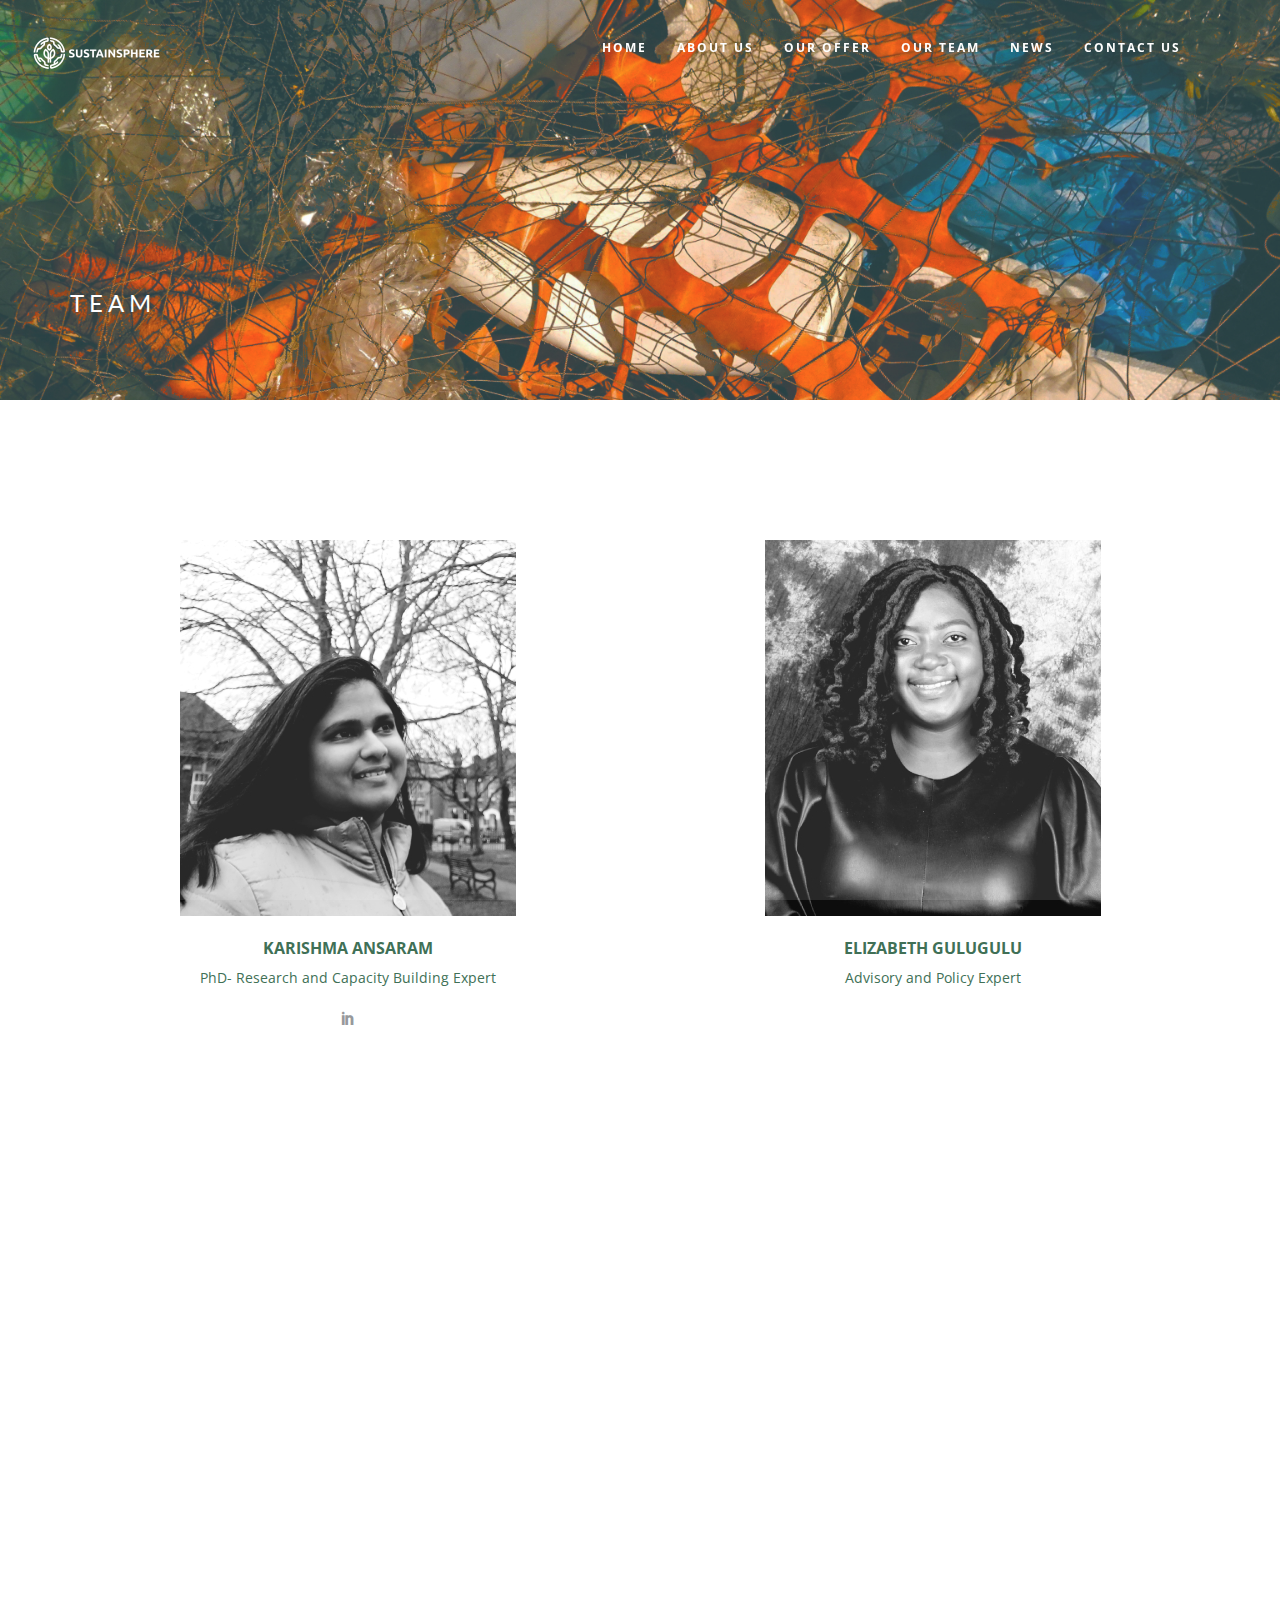
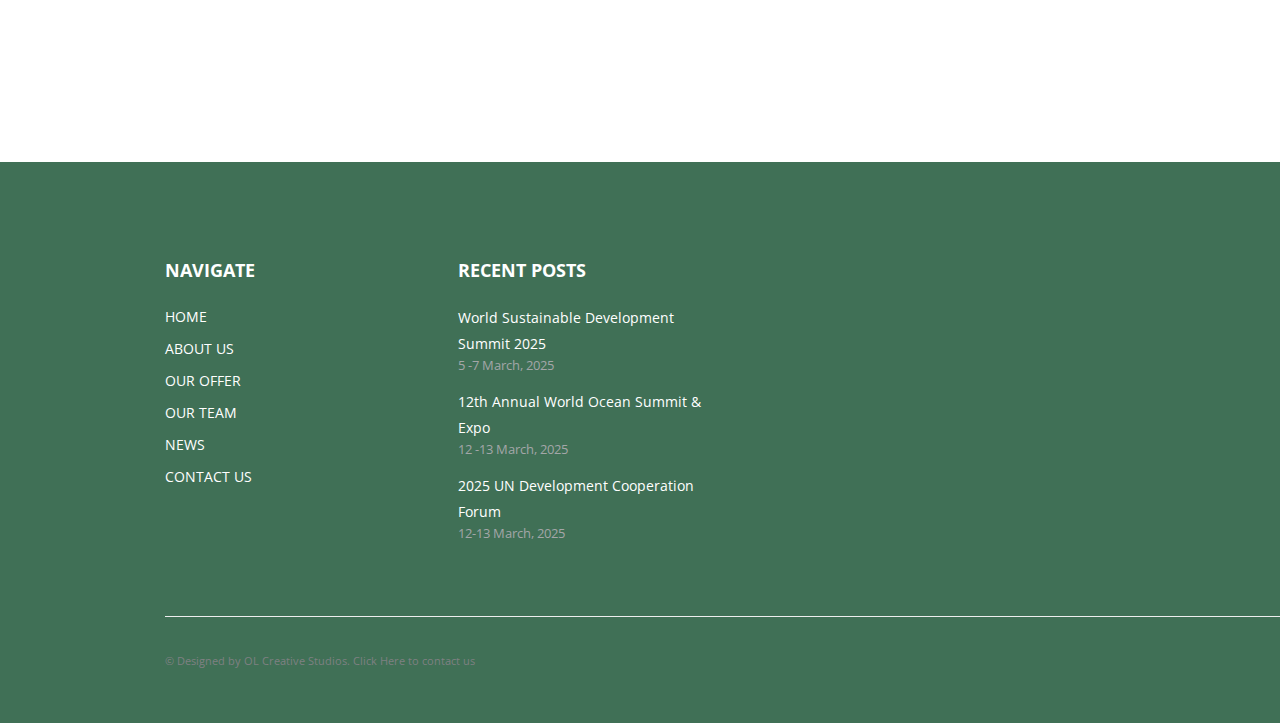
<file: team.html>
<!DOCTYPE html>


<html lang="en">
 	<head>
		<title>SustainSphere</title>
		<meta charset="utf-8">
		<!--[if IE]><meta http-equiv="X-UA-Compatible" content="IE=edge"><![endif]-->
		<meta name="robots" content="index, follow" > 
		<meta name="keywords" content="SustainSphere" > 
		<meta name="description" content="sustainsphere.org" > 
		<meta name="author" content="11soft">

		<meta name="viewport" content="width=device-width, initial-scale=1, maximum-scale=1">
		
		<!-- FAVICONS -->
    <link rel="shortcut icon" href="images/favicon/favicon.png">
    <link rel="apple-touch-icon" href="images/favicon/apple-touch-icon.png">
    <link rel="apple-touch-icon" sizes="72x72" href="images/favicon/apple-touch-icon-72x72.png">
    <link rel="apple-touch-icon" sizes="114x114" href="images/favicon/apple-touch-icon-114x114.png">
		
<!-- CSS -->

    <!-- FLEXSLIDER SLIDER CSS -->
		<link rel="stylesheet" type="text/css" href="css/flexslider.css"  >

    <!-- BOOTSTRAP -->
		<link rel="stylesheet" href="css/bootstrap.min.css"> 
	
    <!-- GOOGLE FONT -->		
		<link href='https://fonts.googleapis.com/css?family=Lato:300,400,700%7COpen+Sans:400,300,700' rel='stylesheet' type='text/css'>
  
    <!-- ICONS ELEGANT FONT & FONT AWESOME & LINEA ICONS -->		
		<link rel="stylesheet" href="css/icons-fonts.css" >	
	
    <!-- CSS THEME -->		
		<link rel="stylesheet" href="css/style.css" >

    <!-- ANIMATE -->	
		<link rel='stylesheet' href="css/animate.min.css">
		
    <!-- IE Warning CSS -->
		<!--[if lte IE 8]><link rel="stylesheet" type="text/css" href="css/ie-warning.css" ><![endif]-->
		<!--[if lte IE 8]><link rel="stylesheet" type="text/css" href="css/ie8-fix.css" ><![endif]-->
    
    <!-- Magnific popup  in style.css	Owl Carousel Assets in style.css -->		
	
<!-- CSS end -->

<!-- JS begin some js files in bottom of file-->
		
		<!-- HTML5 Shim and Respond.js IE8 support of HTML5 elements and media queries -->
		<!-- WARNING: Respond.js doesn't work if you view the page via file:// -->
		<!--[if lt IE 9]>
		  <script src="https://oss.maxcdn.com/libs/html5shiv/3.7.0/html5shiv.js"></script>
		  <script src="https://oss.maxcdn.com/libs/respond.js/1.4.2/respond.min.js"></script>
		<![endif]-->
		
    <!-- Modernizr -->
    <!-- <script src="js/modernizr.js"></script> -->
		
	</head>
	<body>
	
		<!-- LOADER -->	
		<div id="loader-overflow">
      <div id="loader3">Please enable JS</div>
    </div>	

		<div id="wrap" class="boxed ">
			<div class="grey-bg"> <!-- Grey BG  -->	
				
				<!--[if lte IE 8]>
				<div id="ie-container">
					<div id="ie-cont-close">
						<a href='#' onclick='javascript&#058;this.parentNode.parentNode.style.display="none"; return false;'><img src='images/ie-warn/ie-warning-close.jpg' style='border: none;' alt='Close'></a>
					</div>
					<div id="ie-cont-content" >
						<div id="ie-cont-warning">
							<img src='images/ie-warn/ie-warning.jpg' alt='Warning!'>
						</div>
						<div id="ie-cont-text" >
							<div id="ie-text-bold">
								You are using an outdated browser
							</div>
							<div id="ie-text">
								For a better experience using this site, please upgrade to a modern web browser.
							</div>
						</div>
						<div id="ie-cont-brows" >
							<a href='http://www.firefox.com' target='_blank'><img src='images/ie-warn/ie-warning-firefox.jpg' alt='Download Firefox'></a>
							<a href='http://www.opera.com/download/' target='_blank'><img src='images/ie-warn/ie-warning-opera.jpg' alt='Download Opera'></a>
							<a href='http://www.apple.com/safari/download/' target='_blank'><img src='images/ie-warn/ie-warning-safari.jpg' alt='Download Safari'></a>
							<a href='http://www.google.com/chrome' target='_blank'><img src='images/ie-warn/ie-warning-chrome.jpg' alt='Download Google Chrome'></a>
						</div>
					</div>
				</div>
				<![endif]-->
				
				<!-- HEADER 1 NO-TRANSPARENT -->
        <header id="nav" class="header header-1">
          <div class="header-wrapper">
            <div class="container-m-30 clearfix">
            <div class="logo-row">
            
              <!-- LOGO --> 
              <div class="logo-container-2">
              <div class="logo-2">
                <a href="index.html" class="clearfix">
                <img src="images/logo.png" class="logo-img" alt="Logo">
                </a>
              </div>
              </div>
              <!-- BUTTON --> 
              <div class="menu-btn-respons-container">
                <button type="button" class="navbar-toggle btn-navbar collapsed" data-toggle="collapse" data-target="#main-menu .navbar-collapse">
                  <span aria-hidden="true" class="icon_menu hamb-mob-icon"></span>
                </button>
              </div>
             </div>
            </div>
  
            <!-- MAIN MENU CONTAINER -->
            <div class="main-menu-container">
              
              <div class="container-m-30 clearfix">	
              
            <!-- MAIN MENU -->
            <div id="main-menu">
            <div class="navbar navbar-default" role="navigation">
  
              <!-- MAIN MENU LIST -->
              <nav class="collapse collapsing navbar-collapse right-1024">
              <ul class="nav navbar-nav">
            
            <!-- MENU ITEM -->
            <li>
              <a href="index.html"><div class="main-menu-title bold">HOME</div></a>
            </li>
  
            <!-- MENU ITEM -->
  
            <li>
              <a href="about-us.html"><div class="main-menu-title bold">ABOUT US</div></a>
            </li>
            
            <!-- MENU ITEM -->
            <li>
              <a href="offer.html"><div class="main-menu-title bold">OUR OFFER</div></a>
            </li>					
            
            <!-- MENU ITEM -->
            <li>
              <a href="team.html"><div class="main-menu-title bold">OUR TEAM</div></a>
            </li>	
            
            <!-- MENU ITEM -->
            <li>
              <a href="news.html"><div class="main-menu-title bold">NEWS</div></a>
            </li>			
            
            <!-- MENU ITEM -->
            <li>
              <a href="contact.html"><div class="main-menu-title bold">CONTACT US</div></a>
            </li>
            
          </ul>
    
          </nav>
  
        </div>
        </div>
        <!-- END main-menu -->
        
    </div>
    <!-- END container-m-30 -->
    
    
  </div>
  <!-- END main-menu-container -->
  
  <!-- SEARCH READ DOCUMENTATION -->
  <!-- <ul class="cd-header-buttons">
    <li><a class="cd-search-trigger" href="#cd-search"><span></span></a></li>
  </ul>  cd-header-buttons
  <div id="cd-search" class="cd-search">
    <form class="form-search" id="searchForm" action="page-search-results.html" method="get">
      <input type="text" value="" name="q" id="q" placeholder="Search...">
    </form>
  </div> -->
  
  </div>
  <!-- END header-wrapper -->
  
        </header>

        <!-- PAGE TITLE LARGE IMG -->
        <div class="page-title-cont page-title-large page-title-img grey-dark-bg pt-250" style="background-image: url(images/team.jpg)">
          <div class="relative container align-left">
            <div class="row">
               
              <div class="col-md-8">
                <h1 class="page-title">team</h1>
                
              </div>
               
              
              
            </div>
          </div>
        </div>
        
				<!-- ABOUT US 1 -->
				<div class="page-section p-140-cont">
					<div class="container">
            <div class="row mb-100">
            
              <div class="member col-md-6 col-sm-6 wow fadeInUp">
                <div class="member-image">
                  <img src="images/team/team-1.jpg" alt="img">
                </div>
                <h3>KARISHMA ANSARAM</h3>
                <span>PhD- Research and Capacity Building Expert</span>
                <ul class="team-social">
                  <li><a href="https://www.linkedin.com/in/karishma-ansaram-phd-04397184" target="_blank"><span aria-hidden="true" class="social_linkedin"></span></a></li>
                  
                </ul>
              </div>
              
              <div class="member col-md-6 col-sm-6 wow fadeInUp" data-wow-delay="200ms">
                <div class="member-image">
                  <img src="images/team/team-2.jpg" alt="img">
                </div>
                <h3>ELIZABETH GULUGULU</h3>
                <span>Advisory and Policy Expert</span>
                <ul class="team-social">
                  
                </ul>
              </div>
              
              
              
            </div>
            <div class="container">
              <div class="row">
        
                  <div class="row mb-30">
                  
                      <div class="col-md-12">
                      
                        <div class="col-md-6 fes4-box wow fadeIn">
                          <h5 class="bold">KARISHMA ANSARAM</h5>
    
                          <p>Karishma Ansaram is a Climate Finance Expert, holding a PhD and MSc in Climate Finance 
                          from top universities in France and UK. She brings over 8 years of experience in 
                          sustainable development and youth initiatives mainly through the Children and Youth 
                          Constituency of the UNFCCC (YOUNGO) and Junior Chamber International (JCI). She has 
                          served as a youth fellow for the UN High Level Champions in 2023. The latter has 
                          culminated in engaging with stakeholders such as The Commonwealth Secretariat to launch 
                          reports on ‘Climate Finance for Youth’ and actively contributed to many other youth 
                          related reports. Karishma is trained in pedagogy and develops courses for Master students 
                          on ESG and Finance as well as supervises thesis students for top universities in Europe.</p>
                        
                        </div>
                        <div class="col-md-6 fes4-box wow fadeIn">
                          <h5 class="bold">ELIZABETH GULUGULU</h5>
                          Elizabeth Gulugulu is a committed specialist in Biodiversity and Climate Change, 
                          holding a Master's degree in Biodiversity Conservation and a Bachelor's degree in 
                          Environmental Science Natural Resources Management. With over 6 years of experience in 
                          environmental and youth initiatives, she previously held the position of Global Focal Point 
                          for the Children and Youth Constituency of the UNFCCC (YOUNGO). Elizabeth has also provided 
                          consultation on youth-related projects for the Food and Agriculture Organization of the 
                          United Nations (FAO) as a Climate Change subscriber and the United Nations Development 
                          Programme (UNDP) as a young author. She has actively contributed to the development of 
                          several publications on youth, including the Youth Stock Take of UNFCCC processes, African 
                          Youth Needs Report on Climate Action, Youth Needs Analysis for Capacity Building towards 
                          UNFCCC Programs amongst many other publications.
                        </div>
                      
                      </div>
                      
                  </div>
              
                </div>
              </div><!--end of row-->

            
					</div>
        </div>

        
       


        <!-- FOOTER 2 -->
        <footer id="footer2" class="page-section pt-80 pb-50">
          <div class="container">
            <div class="row">
              
              <div class="col-md-3 col-sm-3 widget">
                <h4>NAVIGATE</h4>
                <ul class="links-list a-text-cont">
					<li><a href="index.html">HOME</a></li>
					<li><a href="about-us.html">ABOUT US</a></li>
					<li><a href="offer.html">OUR OFFER</a></li>
					<li><a href="team.html">OUR TEAM</a></li>
					<li><a href="news.html">NEWS</a></li>
					<li><a href="contact.html">CONTACT US</a></li>
                </ul>
              </div>
              
              <div class="col-md-3 col-sm-3 widget">
                <h4>RECENT POSTS</h4>
                <div id="post-list-footer">

                  <div class="post-prev-title">
                    <h3><a class="a-text" href="https://wsds.teriin.org/2025/" target="_blank">World Sustainable Development Summit 2025</a></h3>
                  </div>
                  <div class="post-prev-info">
                    5 -7 March, 2025
                  </div>
                   
                  <div class="post-prev-title">
                    <h3><a class="a-text" href="https://events.economist.com/world-ocean-summit/" target="_blank">12th Annual World Ocean Summit & Expo</a></h3>
                  </div>
                  <div class="post-prev-info">
                    12 -13 March, 2025
                  </div>
                   
                  <div class="post-prev-title">
                    <h3><a class="a-text" href="https://ecosoc.un.org/en/events/2025/development-cooperation-forum" target="_blank">2025 UN Development Cooperation Forum</a></h3>
                  </div>
                  <div class="post-prev-info">
					12-13 March, 2025
                  </div>

                </div>                  
              </div>
            </div>    
            
            <div class="footer-2-copy-cont clearfix">
              <!-- Social Links -->
              <!-- <div class="footer-2-soc-a right">
                <a href="https://1.envato.market/1rOKNa" title="Facebook" target="_blank"><i class="fa fa-facebook"></i></a>
                <a href="https://1.envato.market/1rOKNa" title="Twitter" target="_blank"><i class="fa fa-twitter"></i></a>
                <a href="https://1.envato.market/1rOKNa" title="Behance" target="_blank"><i class="fa fa-behance"></i></a>
                <a href="https://1.envato.market/1rOKNa" title="LinkedIn+" target="_blank"><i class="fa fa-linkedin"></i></a>
                <a href="https://dribbble.com/abcgomel" title="Dribbble" target="_blank"><i class="fa fa-dribbble"></i></a>
              </div> -->
              
              <!-- Copyright -->
              <div class="left">
                <a class="footer-2-copy" href="mailto:tinoda.matewe@students.uz.ac.zw" target="_blank">&copy; Designed by OL Creative Studios. Click Here to contact us</a>
              </div>
              

            </div>
                    
          </div>
        </footer>
        
				<!-- BACK TO TOP -->
				<p id="back-top">
          <a href="#top" title="Back to Top"><span class="icon icon-arrows-up"></span></a>
        </p>
        
			</div><!-- End BG -->	
		</div><!-- End wrap -->	
			
<!-- JS begin -->

		<!-- jQuery  -->
		<script src="js/jquery-1.11.2.min.js"></script>

		<!-- Include all compiled plugins (below), or include individual files as needed -->
    <script src="js/bootstrap.min.js"></script>		

		<!-- MAGNIFIC POPUP -->
		<script src='js/jquery.magnific-popup.min.js'></script>
    
    <!-- PORTFOLIO SCRIPTS -->
    <script src="js/imagesloaded.pkgd.min.js"></script>
    
    <!-- COUNTER -->
    <script src="js/jquery.countTo.js"></script>
    
    <!-- APPEAR -->    
    <script src="js/jquery.appear.js"></script>
    
    <!-- OWL CAROUSEL -->    
    <script src="js/owl.carousel.min.js"></script>
    
    <!-- MAIN SCRIPT -->
		<script src="js/main.js"></script>
    
<!-- JS end -->	
<script src="//code.tidio.co/7evt7gruq0w9961synheesybwumeeamb.js" async></script>
	</body>
</html>
</file>
<file: css/icons-fonts.css>
@charset "UTF-8";
@font-face{font-family:"linea-icons";src:url(../fonts/linea-icons.eot);src:url(../fonts/linea-icons.eot?#iefix) format("embedded-opentype"),url(../fonts/linea-icons.woff) format("woff"),url(../fonts/linea-icons.ttf) format("truetype"),url(../fonts/linea-icons.svg#linea-icons) format("svg");font-weight:400;font-style:normal}[data-icon]:before{font-family:"linea-icons"!important;content:attr(data-icon);font-style:normal!important;font-weight:400!important;font-variant:normal!important;text-transform:none!important;speak:none;line-height:1;-webkit-font-smoothing:antialiased;-moz-osx-font-smoothing:grayscale}[class^="icon-"]:before,[class*=" icon-"]:before{font-family:"linea-icons"!important;font-style:normal!important;font-weight:400!important;font-variant:normal!important;text-transform:none!important;speak:none;line-height:1;-webkit-font-smoothing:antialiased;-moz-osx-font-smoothing:grayscale}.icon-arrows-anticlockwise:before{content:"a"}.icon-music-bell:before{content:"\e05d"}.icon-music-cd:before{content:"\e05e"}.icon-music-headphones:before{content:"\e063"}.icon-music-ipod:before{content:"\e064"}.icon-music-loudspeaker:before{content:"\e065"}.icon-music-microphone-old:before{content:"\e067"}.icon-music-mixer:before{content:"\e068"}.icon-music-mute:before{content:"\e069"}.icon-music-note-multiple:before{content:"\e06a"}.icon-music-note-single:before{content:"\e06b"}.icon-music-pause-button:before{content:"\e06c"}.icon-music-play-button:before{content:"\e06d"}.icon-music-record:before{content:"\e071"}.icon-music-repeat-button:before{content:"\e073"}.icon-music-rewind-button:before{content:"\e074"}.icon-music-shuffle-button:before{content:"\e075"}.icon-music-stop-button:before{content:"\e076"}.icon-music-tape:before{content:"\e077"}.icon-music-volume-down:before{content:"\e078"}.icon-music-volume-up:before{content:"\e079"}.icon-ecommerce-bag:before{content:"\e07a"}.icon-ecommerce-bag-check:before{content:"\e07b"}.icon-ecommerce-bag-download:before{content:"\e07d"}.icon-ecommerce-bag-minus:before{content:"\e07e"}.icon-ecommerce-bag-plus:before{content:"\e07f"}.icon-ecommerce-bag-refresh:before{content:"\e080"}.icon-ecommerce-bag-remove:before{content:"\e081"}.icon-ecommerce-bag-search:before{content:"\e082"}.icon-ecommerce-bag-upload:before{content:"\e083"}.icon-ecommerce-banknote:before{content:"\e084"}.icon-ecommerce-banknotes:before{content:"\e085"}.icon-ecommerce-creditcard:before{content:"\e09e"}.icon-ecommerce-diamond:before{content:"\e09f"}.icon-ecommerce-dollar:before{content:"\e0a0"}.icon-ecommerce-gift:before{content:"\e0a3"}.icon-ecommerce-graph1:before{content:"\e0a4"}.icon-ecommerce-graph2:before{content:"\e0a5"}.icon-ecommerce-graph3:before{content:"\e0a6"}.icon-ecommerce-graph-decrease:before{content:"\e0a7"}.icon-ecommerce-graph-increase:before{content:"\e0a8"}.icon-ecommerce-megaphone:before{content:"\e0ac"}.icon-ecommerce-money:before{content:"\e0ad"}.icon-ecommerce-receipt:before{content:"\e0b1"}.icon-ecommerce-sale:before{content:"\e0c7"}.icon-ecommerce-sales:before{content:"\e0c8"}.icon-ecommerce-ticket:before{content:"\e0c9"}.icon-ecommerce-wallet:before{content:"\e0cb"}.icon-basic-accelerator:before{content:"\e160"}.icon-basic-alarm:before{content:"\e161"}.icon-basic-anchor:before{content:"\e162"}.icon-basic-anticlockwise:before{content:"\e163"}.icon-basic-archive:before{content:"\e164"}.icon-basic-archive-full:before{content:"\e165"}.icon-basic-ban:before{content:"\e166"}.icon-basic-bolt:before{content:"\e16b"}.icon-basic-book:before{content:"\e16c"}.icon-basic-book-pencil:before{content:"\e16e"}.icon-basic-bookmark:before{content:"\e16f"}.icon-basic-calculator:before{content:"\e170"}.icon-basic-case:before{content:"\e174"}.icon-basic-chronometer:before{content:"\e175"}.icon-basic-clessidre:before{content:"\e176"}.icon-basic-clock:before{content:"\e177"}.icon-basic-clockwise:before{content:"\e178"}.icon-basic-cloud:before{content:"\e179"}.icon-basic-compass:before{content:"\e17b"}.icon-basic-cup:before{content:"\e17c"}.icon-basic-display:before{content:"\e17e"}.icon-basic-download:before{content:"\e17f"}.icon-basic-exclamation:before{content:"\e180"}.icon-basic-eye:before{content:"\e181"}.icon-basic-eye-closed:before{content:"\e182"}.icon-basic-flag1:before{content:"\e184"}.icon-basic-flag2:before{content:"\e185"}.icon-basic-floppydisk:before{content:"\e186"}.icon-basic-folder:before{content:"\e187"}.icon-basic-folder-multiple:before{content:"\e188"}.icon-basic-gear:before{content:"\e189"}.icon-basic-geolocalize-01:before{content:"\e18a"}.icon-basic-geolocalize-05:before{content:"\e18b"}.icon-basic-globe:before{content:"\e18c"}.icon-basic-gunsight:before{content:"\e18d"}.icon-basic-hammer:before{content:"\e18e"}.icon-basic-headset:before{content:"\e18f"}.icon-basic-heart:before{content:"\e190"}.icon-basic-heart-broken:before{content:"\e191"}.icon-basic-helm:before{content:"\e192"}.icon-basic-home:before{content:"\e193"}.icon-basic-info:before{content:"\e194"}.icon-basic-ipod:before{content:"\e195"}.icon-basic-joypad:before{content:"\e196"}.icon-basic-key:before{content:"\e197"}.icon-basic-keyboard:before{content:"\e198"}.icon-basic-laptop:before{content:"\e199"}.icon-basic-life-buoy:before{content:"\e19a"}.icon-basic-lightbulb:before{content:"\e19b"}.icon-basic-link:before{content:"\e19c"}.icon-basic-lock:before{content:"\e19d"}.icon-basic-lock-open:before{content:"\e19e"}.icon-basic-magic-mouse:before{content:"\e19f"}.icon-basic-magnifier:before{content:"\e1a0"}.icon-basic-magnifier-minus:before{content:"\e1a1"}.icon-basic-magnifier-plus:before{content:"\e1a2"}.icon-basic-mail:before{content:"\e1a3"}.icon-basic-mail-multiple:before{content:"\e1a4"}.icon-basic-mail-open:before{content:"\e1a5"}.icon-basic-mail-open-text:before{content:"\e1a6"}.icon-basic-male:before{content:"\e1a7"}.icon-basic-map:before{content:"\e1a8"}.icon-basic-message:before{content:"\e1a9"}.icon-basic-message-multiple:before{content:"\e1aa"}.icon-basic-message-txt:before{content:"\e1ab"}.icon-basic-mixer2:before{content:"\e1ac"}.icon-basic-mouse:before{content:"\e1ad"}.icon-basic-notebook:before{content:"\e1ae"}.icon-basic-notebook-pen:before{content:"\e1af"}.icon-basic-notebook-pencil:before{content:"\e1b0"}.icon-basic-paperplane:before{content:"\e1b1"}.icon-basic-pencil-ruler:before{content:"\e1b2"}.icon-basic-pencil-ruler-pen:before{content:"\e1b3"}.icon-basic-photo:before{content:"\e1b4"}.icon-basic-picture:before{content:"\e1b5"}.icon-basic-picture-multiple:before{content:"\e1b6"}.icon-basic-pin1:before{content:"\e1b7"}.icon-basic-pin2:before{content:"\e1b8"}.icon-basic-postcard:before{content:"\e1b9"}.icon-basic-postcard-multiple:before{content:"\e1ba"}.icon-basic-printer:before{content:"\e1bb"}.icon-basic-question:before{content:"\e1bc"}.icon-basic-rss:before{content:"\e1bd"}.icon-basic-server:before{content:"\e1be"}.icon-basic-server2:before{content:"\e1bf"}.icon-basic-server-cloud:before{content:"\e1c0"}.icon-basic-server-download:before{content:"\e1c1"}.icon-basic-server-upload:before{content:"\e1c2"}.icon-basic-settings:before{content:"\e1c3"}.icon-basic-share:before{content:"\e1c4"}.icon-basic-sheet:before{content:"\e1c5"}.icon-basic-sheet-multiple:before{content:"\e1c6"}.icon-basic-sheet-pen:before{content:"\e1c7"}.icon-basic-sheet-pencil:before{content:"\e1c8"}.icon-basic-sheet-txt:before{content:"\e1c9"}.icon-basic-signs:before{content:"\e1ca"}.icon-basic-smartphone:before{content:"\e1cb"}.icon-basic-spread:before{content:"\e1cd"}.icon-basic-spread-bookmark:before{content:"\e1ce"}.icon-basic-spread-text:before{content:"\e1cf"}.icon-basic-spread-text-bookmark:before{content:"\e1d0"}.icon-basic-star:before{content:"\e1d1"}.icon-basic-tablet:before{content:"\e1d2"}.icon-basic-target:before{content:"\e1d3"}.icon-basic-todo:before{content:"\e1d4"}.icon-basic-todo-pen:before{content:"\e1d5"}.icon-basic-todo-pencil:before{content:"\e1d6"}.icon-basic-todo-txt:before{content:"\e1d7"}.icon-basic-todolist-pen:before{content:"\e1d8"}.icon-basic-todolist-pencil:before{content:"\e1d9"}.icon-basic-trashcan:before{content:"\e1da"}.icon-basic-trashcan-full:before{content:"\e1db"}.icon-basic-trashcan-refresh:before{content:"\e1dc"}.icon-basic-trashcan-remove:before{content:"\e1dd"}.icon-basic-upload:before{content:"\e1de"}.icon-basic-usb:before{content:"\e1df"}.icon-basic-video:before{content:"\e1e0"}.icon-basic-watch:before{content:"\e1e1"}.icon-basic-webpage:before{content:"\e1e2"}.icon-basic-webpage-img-txt:before{content:"\e1e3"}.icon-basic-webpage-multiple:before{content:"\e1e4"}.icon-basic-webpage-txt:before{content:"\e1e5"}.icon-basic-world:before{content:"\e1e6"}.icon-arrows-anticlockwise-1:before{content:"\e1e7"}.icon-arrows-anticlockwise-dashed:before{content:"\e1e8"}.icon-arrows-button-down:before{content:"\e1e9"}.icon-arrows-button-off:before{content:"\e1ea"}.icon-arrows-button-on:before{content:"\e1eb"}.icon-arrows-button-up:before{content:"\e1ec"}.icon-arrows-check:before{content:"\e1ed"}.icon-arrows-circle-check:before{content:"\e1ee"}.icon-arrows-circle-down:before{content:"\e1ef"}.icon-arrows-circle-downleft:before{content:"\e1f0"}.icon-arrows-circle-downright:before{content:"\e1f1"}.icon-arrows-circle-left:before{content:"\e1f2"}.icon-arrows-circle-minus:before{content:"\e1f3"}.icon-arrows-circle-plus:before{content:"\e1f4"}.icon-arrows-circle-remove:before{content:"\e1f5"}.icon-arrows-circle-right:before{content:"\e1f6"}.icon-arrows-circle-up:before{content:"\e1f7"}.icon-arrows-circle-upleft:before{content:"\e1f8"}.icon-arrows-circle-upright:before{content:"\e1f9"}.icon-arrows-clockwise:before{content:"\e1fa"}.icon-arrows-clockwise-dashed:before{content:"\e1fb"}.icon-arrows-compress:before{content:"\e1fc"}.icon-arrows-deny:before{content:"\e1fd"}.icon-arrows-diagonal:before{content:"\e1fe"}.icon-arrows-diagonal2:before{content:"\e1ff"}.icon-arrows-down:before{content:"\e200"}.icon-arrows-down-double-34:before{content:"\e201"}.icon-arrows-downleft:before{content:"\e202"}.icon-arrows-downright:before{content:"\e203"}.icon-arrows-drag-horiz:before{content:"\e206"}.icon-arrows-drag-left:before{content:"\e207"}.icon-arrows-drag-left-dashed:before{content:"\e208"}.icon-arrows-drag-right:before{content:"\e209"}.icon-arrows-drag-right-dashed:before{content:"\e20a"}.icon-arrows-drag-up:before{content:"\e20b"}.icon-arrows-drag-up-dashed:before{content:"\e20c"}.icon-arrows-drag-vert:before{content:"\e20d"}.icon-arrows-exclamation:before{content:"\e20e"}.icon-arrows-expand:before{content:"\e20f"}.icon-arrows-expand-diagonal1:before{content:"\e210"}.icon-arrows-expand-horizontal1:before{content:"\e211"}.icon-arrows-expand-vertical1:before{content:"\e212"}.icon-arrows-fit-horizontal:before{content:"\e213"}.icon-arrows-fit-vertical:before{content:"\e214"}.icon-arrows-glide:before{content:"\e215"}.icon-arrows-glide-horizontal:before{content:"\e216"}.icon-arrows-glide-vertical:before{content:"\e217"}.icon-arrows-hamburger1:before{content:"\e218"}.icon-arrows-hamburger-2:before{content:"\e219"}.icon-arrows-horizontal:before{content:"\e21a"}.icon-arrows-info:before{content:"\e21b"}.icon-arrows-keyboard-alt:before{content:"\e21c"}.icon-arrows-keyboard-cmd-29:before{content:"\e21d"}.icon-arrows-keyboard-delete:before{content:"\e21e"}.icon-arrows-keyboard-down-28:before{content:"\e21f"}.icon-arrows-keyboard-left:before{content:"\e220"}.icon-arrows-keyboard-return:before{content:"\e221"}.icon-arrows-keyboard-right:before{content:"\e222"}.icon-arrows-keyboard-shift:before{content:"\e223"}.icon-arrows-keyboard-tab:before{content:"\e224"}.icon-arrows-keyboard-up:before{content:"\e225"}.icon-arrows-left:before{content:"\e226"}.icon-arrows-left-double-32:before{content:"\e227"}.icon-arrows-minus:before{content:"\e228"}.icon-arrows-move:before{content:"\e229"}.icon-arrows-move2:before{content:"\e22a"}.icon-arrows-move-bottom:before{content:"\e22b"}.icon-arrows-move-left:before{content:"\e22c"}.icon-arrows-move-right:before{content:"\e22d"}.icon-arrows-move-top:before{content:"\e22e"}.icon-arrows-plus:before{content:"\e22f"}.icon-arrows-remove:before{content:"\e231"}.icon-arrows-right:before{content:"\e232"}.icon-arrows-right-double-31:before{content:"\e233"}.icon-arrows-rotate:before{content:"\e234"}.icon-arrows-shrink:before{content:"\e238"}.icon-arrows-shrink-diagonal1:before{content:"\e239"}.icon-arrows-shrink-diagonal2:before{content:"\e23a"}.icon-arrows-shrink-horizonal2:before{content:"\e23b"}.icon-arrows-shrink-horizontal1:before{content:"\e23c"}.icon-arrows-shrink-vertical1:before{content:"\e23d"}.icon-arrows-shrink-vertical2:before{content:"\e23e"}.icon-arrows-sign-down:before{content:"\e23f"}.icon-arrows-sign-left:before{content:"\e240"}.icon-arrows-sign-right:before{content:"\e241"}.icon-arrows-sign-up:before{content:"\e242"}.icon-arrows-slide-down1:before{content:"\e243"}.icon-arrows-slide-down2:before{content:"\e244"}.icon-arrows-slide-left1:before{content:"\e245"}.icon-arrows-slide-left2:before{content:"\e246"}.icon-arrows-slide-right1:before{content:"\e247"}.icon-arrows-slide-right2:before{content:"\e248"}.icon-arrows-slide-up1:before{content:"\e249"}.icon-arrows-slide-up2:before{content:"\e24a"}.icon-arrows-slim-down:before{content:"\e24b"}.icon-arrows-slim-down-dashed:before{content:"\e24c"}.icon-arrows-slim-left:before{content:"\e24d"}.icon-arrows-slim-left-dashed:before{content:"\e24e"}.icon-arrows-slim-right:before{content:"\e24f"}.icon-arrows-slim-right-dashed:before{content:"\e250"}.icon-arrows-slim-up:before{content:"\e251"}.icon-arrows-slim-up-dashed:before{content:"\e252"}.icon-arrows-square-check:before{content:"\e253"}.icon-arrows-square-down:before{content:"\e254"}.icon-arrows-square-downleft:before{content:"\e255"}.icon-arrows-square-downright:before{content:"\e256"}.icon-arrows-square-left:before{content:"\e257"}.icon-arrows-square-minus:before{content:"\e258"}.icon-arrows-square-plus:before{content:"\e259"}.icon-arrows-square-remove:before{content:"\e25a"}.icon-arrows-square-right:before{content:"\e25b"}.icon-arrows-square-up:before{content:"\e25c"}.icon-arrows-square-upleft:before{content:"\e25d"}.icon-arrows-square-upright:before{content:"\e25e"}.icon-arrows-squares:before{content:"\e25f"}.icon-arrows-stretch-diagonal1:before{content:"\e260"}.icon-arrows-stretch-diagonal2:before{content:"\e261"}.icon-arrows-stretch-diagonal3:before{content:"\e262"}.icon-arrows-stretch-diagonal4:before{content:"\e263"}.icon-arrows-stretch-horizontal1:before{content:"\e264"}.icon-arrows-stretch-horizontal2:before{content:"\e265"}.icon-arrows-stretch-vertical1:before{content:"\e266"}.icon-arrows-switch-horizontal:before{content:"\e268"}.icon-arrows-switch-vertical:before{content:"\e269"}.icon-arrows-up:before{content:"\e26a"}.icon-arrows-up-double-33:before{content:"\e26b"}.icon-arrows-upleft:before{content:"\e26c"}.icon-arrows-upright:before{content:"\e26d"}.icon-arrows-vertical:before{content:"\e26e"}.icon-software-font-smallcaps:before{content:"b"}.icon-software-horizontal-align-center:before{content:"c"}.icon-software-pencil:before{content:"d"}.icon-software-paintroller:before{content:"e"}.icon-ecommerce-bag-cloud:before{content:"f"}.icon-ecommerce-euro:before{content:"g"}.icon-arrows-stretch-vertical2:before{content:"i"}.icon-ecommerce-cent:before{content:"h"}.icon-arrows-rotate-dashed:before{content:"j"}.icon-arrows-drag-down-dashed:before{content:"k"}.icon-arrows-drag-down:before{content:"l"}
/* ELEGANT ICONS*/
@font-face{font-family:ElegantIcons;src:url(../fonts/ElegantIcons.eot);src:url(../fonts/ElegantIcons.eot?#iefix) format('embedded-opentype'),url(../fonts/ElegantIcons.woff) format('woff'),url(../fonts/ElegantIcons.ttf) format('truetype'),url(../fonts/ElegantIcons.svg#ElegantIcons) format('svg');font-weight:400;font-style:normal}[data-icon]:before{font-family:ElegantIcons;content:attr(data-icon);speak:none;font-weight:400;font-variant:normal;text-transform:none;line-height:1;-webkit-font-smoothing:antialiased;-moz-osx-font-smoothing:grayscale}.arrow-up-down,.arrow_back,.arrow_carrot-2down,.arrow_carrot-2down_alt2,.arrow_carrot-2dwnn_alt,.arrow_carrot-2left,.arrow_carrot-2left_alt,.arrow_carrot-2left_alt2,.arrow_carrot-2right,.arrow_carrot-2right_alt,.arrow_carrot-2right_alt2,.arrow_carrot-2up,.arrow_carrot-2up_alt,.arrow_carrot-2up_alt2,.arrow_carrot-down,.arrow_carrot-down_alt,.arrow_carrot-down_alt2,.arrow_carrot-left,.arrow_carrot-left_alt,.arrow_carrot-left_alt2,.arrow_carrot-right,.arrow_carrot-right_alt,.arrow_carrot-right_alt2,.arrow_carrot-up,.arrow_carrot-up_alt2,.arrow_carrot_up_alt,.arrow_condense,.arrow_condense_alt,.arrow_down,.arrow_down_alt,.arrow_expand,.arrow_expand_alt,.arrow_expand_alt2,.arrow_expand_alt3,.arrow_left,.arrow_left-down,.arrow_left-down_alt,.arrow_left-right,.arrow_left-right_alt,.arrow_left-up,.arrow_left-up_alt,.arrow_left_alt,.arrow_move,.arrow_right,.arrow_right-down,.arrow_right-down_alt,.arrow_right-up,.arrow_right-up_alt,.arrow_right_alt,.arrow_triangle-down,.arrow_triangle-down_alt,.arrow_triangle-down_alt2,.arrow_triangle-left,.arrow_triangle-left_alt,.arrow_triangle-left_alt2,.arrow_triangle-right,.arrow_triangle-right_alt,.arrow_triangle-right_alt2,.arrow_triangle-up,.arrow_triangle-up_alt,.arrow_triangle-up_alt2,.arrow_up,.arrow_up-down_alt,.arrow_up_alt,.icon_adjust-horiz,.icon_adjust-vert,.icon_archive,.icon_archive_alt,.icon_bag,.icon_bag_alt,.icon_balance,.icon_blocked,.icon_book,.icon_book_alt,.icon_box-checked,.icon_box-empty,.icon_box-selected,.icon_briefcase,.icon_briefcase_alt,.icon_building,.icon_building_alt,.icon_calculator_alt,.icon_calendar,.icon_calulator,.icon_camera,.icon_camera_alt,.icon_cart,.icon_cart_alt,.icon_chat,.icon_chat_alt,.icon_check,.icon_check_alt,.icon_check_alt2,.icon_circle-empty,.icon_circle-slelected,.icon_clipboard,.icon_clock,.icon_clock_alt,.icon_close,.icon_close_alt,.icon_close_alt2,.icon_cloud,.icon_cloud-download,.icon_cloud-download_alt,.icon_cloud-upload,.icon_cloud-upload_alt,.icon_cloud_alt,.icon_cog,.icon_cogs,.icon_comment,.icon_comment_alt,.icon_compass,.icon_compass_alt,.icon_cone,.icon_cone_alt,.icon_contacts,.icon_contacts_alt,.icon_creditcard,.icon_currency,.icon_currency_alt,.icon_cursor,.icon_cursor_alt,.icon_datareport,.icon_datareport_alt,.icon_desktop,.icon_dislike,.icon_dislike_alt,.icon_document,.icon_document_alt,.icon_documents,.icon_documents_alt,.icon_download,.icon_drawer,.icon_drawer_alt,.icon_drive,.icon_drive_alt,.icon_easel,.icon_easel_alt,.icon_error-circle,.icon_error-circle_alt,.icon_error-oct,.icon_error-oct_alt,.icon_error-triangle,.icon_error-triangle_alt,.icon_film,.icon_floppy,.icon_floppy_alt,.icon_flowchart,.icon_flowchart_alt,.icon_folder,.icon_folder-add,.icon_folder-add_alt,.icon_folder-alt,.icon_folder-open,.icon_folder-open_alt,.icon_folder_download,.icon_folder_upload,.icon_genius,.icon_gift,.icon_gift_alt,.icon_globe,.icon_globe-2,.icon_globe_alt,.icon_grid-2x2,.icon_grid-3x3,.icon_group,.icon_headphones,.icon_heart,.icon_heart_alt,.icon_hourglass,.icon_house,.icon_house_alt,.icon_id,.icon_id-2,.icon_id-2_alt,.icon_id_alt,.icon_image,.icon_images,.icon_info,.icon_info_alt,.icon_key,.icon_key_alt,.icon_laptop,.icon_lifesaver,.icon_lightbulb,.icon_lightbulb_alt,.icon_like,.icon_like_alt,.icon_link,.icon_link_alt,.icon_loading,.icon_lock,.icon_lock-open,.icon_lock-open_alt,.icon_lock_alt,.icon_mail,.icon_mail_alt,.icon_map,.icon_map_alt,.icon_menu,.icon_menu-circle_alt,.icon_menu-circle_alt2,.icon_menu-square_alt,.icon_menu-square_alt2,.icon_mic,.icon_mic_alt,.icon_minus-06,.icon_minus-box,.icon_minus_alt,.icon_minus_alt2,.icon_mobile,.icon_mug,.icon_mug_alt,.icon_music,.icon_ol,.icon_paperclip,.icon_pause,.icon_pause_alt,.icon_pause_alt2,.icon_pencil,.icon_pencil-edit,.icon_pencil-edit_alt,.icon_pencil_alt,.icon_pens,.icon_pens_alt,.icon_percent,.icon_percent_alt,.icon_phone,.icon_piechart,.icon_pin,.icon_pin_alt,.icon_plus,.icon_plus-box,.icon_plus_alt,.icon_plus_alt2,.icon_printer,.icon_printer-alt,.icon_profile,.icon_pushpin,.icon_pushpin_alt,.icon_puzzle,.icon_puzzle_alt,.icon_question,.icon_question_alt,.icon_question_alt2,.icon_quotations,.icon_quotations_alt,.icon_quotations_alt2,.icon_refresh,.icon_ribbon,.icon_ribbon_alt,.icon_rook,.icon_search,.icon_search-2,.icon_search_alt,.icon_shield,.icon_shield_alt,.icon_star,.icon_star-half,.icon_star-half_alt,.icon_star_alt,.icon_stop,.icon_stop_alt,.icon_stop_alt2,.icon_table,.icon_tablet,.icon_tag,.icon_tag_alt,.icon_tags,.icon_tags_alt,.icon_target,.icon_tool,.icon_toolbox,.icon_toolbox_alt,.icon_tools,.icon_trash,.icon_trash_alt,.icon_ul,.icon_upload,.icon_vol-mute,.icon_vol-mute_alt,.icon_volume-high,.icon_volume-high_alt,.icon_volume-low,.icon_volume-low_alt,.icon_wallet,.icon_wallet_alt,.icon_zoom-in,.icon_zoom-in_alt,.icon_zoom-out,.icon_zoom-out_alt,.social_blogger,.social_blogger_circle,.social_blogger_square,.social_delicious,.social_delicious_circle,.social_delicious_square,.social_deviantart,.social_deviantart_circle,.social_deviantart_square,.social_dribbble,.social_dribbble_circle,.social_dribbble_square,.social_facebook,.social_facebook_circle,.social_facebook_square,.social_flickr,.social_flickr_circle,.social_flickr_square,.social_googledrive,.social_googledrive_alt2,.social_googledrive_square,.social_googleplus,.social_googleplus_circle,.social_googleplus_square,.social_instagram,.social_instagram_circle,.social_instagram_square,.social_linkedin,.social_linkedin_circle,.social_linkedin_square,.social_myspace,.social_myspace_circle,.social_myspace_square,.social_picassa,.social_picassa_circle,.social_picassa_square,.social_pinterest,.social_pinterest_circle,.social_pinterest_square,.social_rss,.social_rss_circle,.social_rss_square,.social_share,.social_share_circle,.social_share_square,.social_skype,.social_skype_circle,.social_skype_square,.social_spotify,.social_spotify_circle,.social_spotify_square,.social_stumbleupon_circle,.social_stumbleupon_square,.social_tumbleupon,.social_tumblr,.social_tumblr_circle,.social_tumblr_square,.social_twitter,.social_twitter_circle,.social_twitter_square,.social_vimeo,.social_vimeo_circle,.social_vimeo_square,.social_wordpress,.social_wordpress_circle,.social_wordpress_square,.social_youtube,.social_youtube_circle,.social_youtube_square{font-family:ElegantIcons;speak:none;font-style:normal;font-weight:400;font-variant:normal;text-transform:none;line-height:1;-webkit-font-smoothing:antialiased}.arrow_up:before{content:"\21"}.arrow_down:before{content:"\22"}.arrow_left:before{content:"\23"}.arrow_right:before{content:"\24"}.arrow_left-up:before{content:"\25"}.arrow_right-up:before{content:"\26"}.arrow_right-down:before{content:"\27"}.arrow_left-down:before{content:"\28"}.arrow-up-down:before{content:"\29"}.arrow_up-down_alt:before{content:"\2a"}.arrow_left-right_alt:before{content:"\2b"}.arrow_left-right:before{content:"\2c"}.arrow_expand_alt2:before{content:"\2d"}.arrow_expand_alt:before{content:"\2e"}.arrow_condense:before{content:"\2f"}.arrow_expand:before{content:"\30"}.arrow_move:before{content:"\31"}.arrow_carrot-up:before{content:"\32"}.arrow_carrot-down:before{content:"\33"}.arrow_carrot-left:before{content:"\34"}.arrow_carrot-right:before{content:"\35"}.arrow_carrot-2up:before{content:"\36"}.arrow_carrot-2down:before{content:"\37"}.arrow_carrot-2left:before{content:"\38"}.arrow_carrot-2right:before{content:"\39"}.arrow_carrot-up_alt2:before{content:"\3a"}.arrow_carrot-down_alt2:before{content:"\3b"}.arrow_carrot-left_alt2:before{content:"\3c"}.arrow_carrot-right_alt2:before{content:"\3d"}.arrow_carrot-2up_alt2:before{content:"\3e"}.arrow_carrot-2down_alt2:before{content:"\3f"}.arrow_carrot-2left_alt2:before{content:"\40"}.arrow_carrot-2right_alt2:before{content:"\41"}.arrow_triangle-up:before{content:"\42"}.arrow_triangle-down:before{content:"\43"}.arrow_triangle-left:before{content:"\44"}.arrow_triangle-right:before{content:"\45"}.arrow_triangle-up_alt2:before{content:"\46"}.arrow_triangle-down_alt2:before{content:"\47"}.arrow_triangle-left_alt2:before{content:"\48"}.arrow_triangle-right_alt2:before{content:"\49"}.arrow_back:before{content:"\4a"}.icon_minus-06:before{content:"\4b"}.icon_plus:before{content:"\4c"}.icon_close:before{content:"\4d"}.icon_check:before{content:"\4e"}.icon_minus_alt2:before{content:"\4f"}.icon_plus_alt2:before{content:"\50"}.icon_close_alt2:before{content:"\51"}.icon_check_alt2:before{content:"\52"}.icon_zoom-out_alt:before{content:"\53"}.icon_zoom-in_alt:before{content:"\54"}.icon_search:before{content:"\55"}.icon_box-empty:before{content:"\56"}.icon_box-selected:before{content:"\57"}.icon_minus-box:before{content:"\58"}.icon_plus-box:before{content:"\59"}.icon_box-checked:before{content:"\5a"}.icon_circle-empty:before{content:"\5b"}.icon_circle-slelected:before{content:"\5c"}.icon_stop_alt2:before{content:"\5d"}.icon_stop:before{content:"\5e"}.icon_pause_alt2:before{content:"\5f"}.icon_pause:before{content:"\60"}.icon_menu:before{content:"\61"}.icon_menu-square_alt2:before{content:"\62"}.icon_menu-circle_alt2:before{content:"\63"}.icon_ul:before{content:"\64"}.icon_ol:before{content:"\65"}.icon_adjust-horiz:before{content:"\66"}.icon_adjust-vert:before{content:"\67"}.icon_document_alt:before{content:"\68"}.icon_documents_alt:before{content:"\69"}.icon_pencil:before{content:"\6a"}.icon_pencil-edit_alt:before{content:"\6b"}.icon_pencil-edit:before{content:"\6c"}.icon_folder-alt:before{content:"\6d"}.icon_folder-open_alt:before{content:"\6e"}.icon_folder-add_alt:before{content:"\6f"}.icon_info_alt:before{content:"\70"}.icon_error-oct_alt:before{content:"\71"}.icon_error-circle_alt:before{content:"\72"}.icon_error-triangle_alt:before{content:"\73"}.icon_question_alt2:before{content:"\74"}.icon_question:before{content:"\75"}.icon_comment_alt:before{content:"\76"}.icon_chat_alt:before{content:"\77"}.icon_vol-mute_alt:before{content:"\78"}.icon_volume-low_alt:before{content:"\79"}.icon_volume-high_alt:before{content:"\7a"}.icon_quotations:before{content:"\7b"}.icon_quotations_alt2:before{content:"\7c"}.icon_clock_alt:before{content:"\7d"}.icon_lock_alt:before{content:"\7e"}.icon_lock-open_alt:before{content:"\e000"}.icon_key_alt:before{content:"\e001"}.icon_cloud_alt:before{content:"\e002"}.icon_cloud-upload_alt:before{content:"\e003"}.icon_cloud-download_alt:before{content:"\e004"}.icon_image:before{content:"\e005"}.icon_images:before{content:"\e006"}.icon_lightbulb_alt:before{content:"\e007"}.icon_gift_alt:before{content:"\e008"}.icon_house_alt:before{content:"\e009"}.icon_genius:before{content:"\e00a"}.icon_mobile:before{content:"\e00b"}.icon_tablet:before{content:"\e00c"}.icon_laptop:before{content:"\e00d"}.icon_desktop:before{content:"\e00e"}.icon_camera_alt:before{content:"\e00f"}.icon_mail_alt:before{content:"\e010"}.icon_cone_alt:before{content:"\e011"}.icon_ribbon_alt:before{content:"\e012"}.icon_bag_alt:before{content:"\e013"}.icon_creditcard:before{content:"\e014"}.icon_cart_alt:before{content:"\e015"}.icon_paperclip:before{content:"\e016"}.icon_tag_alt:before{content:"\e017"}.icon_tags_alt:before{content:"\e018"}.icon_trash_alt:before{content:"\e019"}.icon_cursor_alt:before{content:"\e01a"}.icon_mic_alt:before{content:"\e01b"}.icon_compass_alt:before{content:"\e01c"}.icon_pin_alt:before{content:"\e01d"}.icon_pushpin_alt:before{content:"\e01e"}.icon_map_alt:before{content:"\e01f"}.icon_drawer_alt:before{content:"\e020"}.icon_toolbox_alt:before{content:"\e021"}.icon_book_alt:before{content:"\e022"}.icon_calendar:before{content:"\e023"}.icon_film:before{content:"\e024"}.icon_table:before{content:"\e025"}.icon_contacts_alt:before{content:"\e026"}.icon_headphones:before{content:"\e027"}.icon_lifesaver:before{content:"\e028"}.icon_piechart:before{content:"\e029"}.icon_refresh:before{content:"\e02a"}.icon_link_alt:before{content:"\e02b"}.icon_link:before{content:"\e02c"}.icon_loading:before{content:"\e02d"}.icon_blocked:before{content:"\e02e"}.icon_archive_alt:before{content:"\e02f"}.icon_heart_alt:before{content:"\e030"}.icon_star_alt:before{content:"\e031"}.icon_star-half_alt:before{content:"\e032"}.icon_star:before{content:"\e033"}.icon_star-half:before{content:"\e034"}.icon_tools:before{content:"\e035"}.icon_tool:before{content:"\e036"}.icon_cog:before{content:"\e037"}.icon_cogs:before{content:"\e038"}.arrow_up_alt:before{content:"\e039"}.arrow_down_alt:before{content:"\e03a"}.arrow_left_alt:before{content:"\e03b"}.arrow_right_alt:before{content:"\e03c"}.arrow_left-up_alt:before{content:"\e03d"}.arrow_right-up_alt:before{content:"\e03e"}.arrow_right-down_alt:before{content:"\e03f"}.arrow_left-down_alt:before{content:"\e040"}.arrow_condense_alt:before{content:"\e041"}.arrow_expand_alt3:before{content:"\e042"}.arrow_carrot_up_alt:before{content:"\e043"}.arrow_carrot-down_alt:before{content:"\e044"}.arrow_carrot-left_alt:before{content:"\e045"}.arrow_carrot-right_alt:before{content:"\e046"}.arrow_carrot-2up_alt:before{content:"\e047"}.arrow_carrot-2dwnn_alt:before{content:"\e048"}.arrow_carrot-2left_alt:before{content:"\e049"}.arrow_carrot-2right_alt:before{content:"\e04a"}.arrow_triangle-up_alt:before{content:"\e04b"}.arrow_triangle-down_alt:before{content:"\e04c"}.arrow_triangle-left_alt:before{content:"\e04d"}.arrow_triangle-right_alt:before{content:"\e04e"}.icon_minus_alt:before{content:"\e04f"}.icon_plus_alt:before{content:"\e050"}.icon_close_alt:before{content:"\e051"}.icon_check_alt:before{content:"\e052"}.icon_zoom-out:before{content:"\e053"}.icon_zoom-in:before{content:"\e054"}.icon_stop_alt:before{content:"\e055"}.icon_menu-square_alt:before{content:"\e056"}.icon_menu-circle_alt:before{content:"\e057"}.icon_document:before{content:"\e058"}.icon_documents:before{content:"\e059"}.icon_pencil_alt:before{content:"\e05a"}.icon_folder:before{content:"\e05b"}.icon_folder-open:before{content:"\e05c"}.icon_folder-add:before{content:"\e05d"}.icon_folder_upload:before{content:"\e05e"}.icon_folder_download:before{content:"\e05f"}.icon_info:before{content:"\e060"}.icon_error-circle:before{content:"\e061"}.icon_error-oct:before{content:"\e062"}.icon_error-triangle:before{content:"\e063"}.icon_question_alt:before{content:"\e064"}.icon_comment:before{content:"\e065"}.icon_chat:before{content:"\e066"}.icon_vol-mute:before{content:"\e067"}.icon_volume-low:before{content:"\e068"}.icon_volume-high:before{content:"\e069"}.icon_quotations_alt:before{content:"\e06a"}.icon_clock:before{content:"\e06b"}.icon_lock:before{content:"\e06c"}.icon_lock-open:before{content:"\e06d"}.icon_key:before{content:"\e06e"}.icon_cloud:before{content:"\e06f"}.icon_cloud-upload:before{content:"\e070"}.icon_cloud-download:before{content:"\e071"}.icon_lightbulb:before{content:"\e072"}.icon_gift:before{content:"\e073"}.icon_house:before{content:"\e074"}.icon_camera:before{content:"\e075"}.icon_mail:before{content:"\e076"}.icon_cone:before{content:"\e077"}.icon_ribbon:before{content:"\e078"}.icon_bag:before{content:"\e079"}.icon_cart:before{content:"\e07a"}.icon_tag:before{content:"\e07b"}.icon_tags:before{content:"\e07c"}.icon_trash:before{content:"\e07d"}.icon_cursor:before{content:"\e07e"}.icon_mic:before{content:"\e07f"}.icon_compass:before{content:"\e080"}.icon_pin:before{content:"\e081"}.icon_pushpin:before{content:"\e082"}.icon_map:before{content:"\e083"}.icon_drawer:before{content:"\e084"}.icon_toolbox:before{content:"\e085"}.icon_book:before{content:"\e086"}.icon_contacts:before{content:"\e087"}.icon_archive:before{content:"\e088"}.icon_heart:before{content:"\e089"}.icon_profile:before{content:"\e08a"}.icon_group:before{content:"\e08b"}.icon_grid-2x2:before{content:"\e08c"}.icon_grid-3x3:before{content:"\e08d"}.icon_music:before{content:"\e08e"}.icon_pause_alt:before{content:"\e08f"}.icon_phone:before{content:"\e090"}.icon_upload:before{content:"\e091"}.icon_download:before{content:"\e092"}.social_facebook:before{content:"\e093"}.social_twitter:before{content:"\e094"}.social_pinterest:before{content:"\e095"}.social_googleplus:before{content:"\e096"}.social_tumblr:before{content:"\e097"}.social_tumbleupon:before{content:"\e098"}.social_wordpress:before{content:"\e099"}.social_instagram:before{content:"\e09a"}.social_dribbble:before{content:"\e09b"}.social_vimeo:before{content:"\e09c"}.social_linkedin:before{content:"\e09d"}.social_rss:before{content:"\e09e"}.social_deviantart:before{content:"\e09f"}.social_share:before{content:"\e0a0"}.social_myspace:before{content:"\e0a1"}.social_skype:before{content:"\e0a2"}.social_youtube:before{content:"\e0a3"}.social_picassa:before{content:"\e0a4"}.social_googledrive:before{content:"\e0a5"}.social_flickr:before{content:"\e0a6"}.social_blogger:before{content:"\e0a7"}.social_spotify:before{content:"\e0a8"}.social_delicious:before{content:"\e0a9"}.social_facebook_circle:before{content:"\e0aa"}.social_twitter_circle:before{content:"\e0ab"}.social_pinterest_circle:before{content:"\e0ac"}.social_googleplus_circle:before{content:"\e0ad"}.social_tumblr_circle:before{content:"\e0ae"}.social_stumbleupon_circle:before{content:"\e0af"}.social_wordpress_circle:before{content:"\e0b0"}.social_instagram_circle:before{content:"\e0b1"}.social_dribbble_circle:before{content:"\e0b2"}.social_vimeo_circle:before{content:"\e0b3"}.social_linkedin_circle:before{content:"\e0b4"}.social_rss_circle:before{content:"\e0b5"}.social_deviantart_circle:before{content:"\e0b6"}.social_share_circle:before{content:"\e0b7"}.social_myspace_circle:before{content:"\e0b8"}.social_skype_circle:before{content:"\e0b9"}.social_youtube_circle:before{content:"\e0ba"}.social_picassa_circle:before{content:"\e0bb"}.social_googledrive_alt2:before{content:"\e0bc"}.social_flickr_circle:before{content:"\e0bd"}.social_blogger_circle:before{content:"\e0be"}.social_spotify_circle:before{content:"\e0bf"}.social_delicious_circle:before{content:"\e0c0"}.social_facebook_square:before{content:"\e0c1"}.social_twitter_square:before{content:"\e0c2"}.social_pinterest_square:before{content:"\e0c3"}.social_googleplus_square:before{content:"\e0c4"}.social_tumblr_square:before{content:"\e0c5"}.social_stumbleupon_square:before{content:"\e0c6"}.social_wordpress_square:before{content:"\e0c7"}.social_instagram_square:before{content:"\e0c8"}.social_dribbble_square:before{content:"\e0c9"}.social_vimeo_square:before{content:"\e0ca"}.social_linkedin_square:before{content:"\e0cb"}.social_rss_square:before{content:"\e0cc"}.social_deviantart_square:before{content:"\e0cd"}.social_share_square:before{content:"\e0ce"}.social_myspace_square:before{content:"\e0cf"}.social_skype_square:before{content:"\e0d0"}.social_youtube_square:before{content:"\e0d1"}.social_picassa_square:before{content:"\e0d2"}.social_googledrive_square:before{content:"\e0d3"}.social_flickr_square:before{content:"\e0d4"}.social_blogger_square:before{content:"\e0d5"}.social_spotify_square:before{content:"\e0d6"}.social_delicious_square:before{content:"\e0d7"}.icon_printer:before{content:"\e103"}.icon_calulator:before{content:"\e0ee"}.icon_building:before{content:"\e0ef"}.icon_floppy:before{content:"\e0e8"}.icon_drive:before{content:"\e0ea"}.icon_search-2:before{content:"\e101"}.icon_id:before{content:"\e107"}.icon_id-2:before{content:"\e108"}.icon_puzzle:before{content:"\e102"}.icon_like:before{content:"\e106"}.icon_dislike:before{content:"\e0eb"}.icon_mug:before{content:"\e105"}.icon_currency:before{content:"\e0ed"}.icon_wallet:before{content:"\e100"}.icon_pens:before{content:"\e104"}.icon_easel:before{content:"\e0e9"}.icon_flowchart:before{content:"\e109"}.icon_datareport:before{content:"\e0ec"}.icon_briefcase:before{content:"\e0fe"}.icon_shield:before{content:"\e0f6"}.icon_percent:before{content:"\e0fb"}.icon_globe:before{content:"\e0e2"}.icon_globe-2:before{content:"\e0e3"}.icon_target:before{content:"\e0f5"}.icon_hourglass:before{content:"\e0e1"}.icon_balance:before{content:"\e0ff"}.icon_rook:before{content:"\e0f8"}.icon_printer-alt:before{content:"\e0fa"}.icon_calculator_alt:before{content:"\e0e7"}.icon_building_alt:before{content:"\e0fd"}.icon_floppy_alt:before{content:"\e0e4"}.icon_drive_alt:before{content:"\e0e5"}.icon_search_alt:before{content:"\e0f7"}.icon_id_alt:before{content:"\e0e0"}.icon_id-2_alt:before{content:"\e0fc"}.icon_puzzle_alt:before{content:"\e0f9"}.icon_like_alt:before{content:"\e0dd"}.icon_dislike_alt:before{content:"\e0f1"}.icon_mug_alt:before{content:"\e0dc"}.icon_currency_alt:before{content:"\e0f3"}.icon_wallet_alt:before{content:"\e0d8"}.icon_pens_alt:before{content:"\e0db"}.icon_easel_alt:before{content:"\e0f0"}.icon_flowchart_alt:before{content:"\e0df"}.icon_datareport_alt:before{content:"\e0f2"}.icon_briefcase_alt:before{content:"\e0f4"}.icon_shield_alt:before{content:"\e0d9"}.icon_percent_alt:before{content:"\e0da"}.icon_globe_alt:before{content:"\e0de"}.icon_clipboard:before{content:"\e0e6"}.glyph{float:left;text-align:center;padding:.75em;margin:.4em 1.5em .75em 0;width:6em;text-shadow:none}.glyph_big{font-size:128px;color:#59c5dc;float:left;margin-right:20px}.glyph div{padding-bottom:10px}.glyph input{font-family:consolas,monospace;font-size:12px;width:100%;text-align:center;border:0;box-shadow:0 0 0 1px #ccc;padding:.2em;-moz-border-radius:5px;-webkit-border-radius:5px}.centered{margin-left:auto;margin-right:auto}.glyph .fs1{font-size:2em}
/* Font Awesome 4.2.0 by @davegandy - http://fontawesome.io - @fontawesome
 *  License - http://fontawesome.io/license (Font: SIL OFL 1.1, CSS: MIT License)
 */@font-face{font-family:'FontAwesome';src:url('../fonts/fontawesome-webfont.eot?v=4.2.0');src:url('../fonts/fontawesome-webfont.eot?#iefix&v=4.2.0') format('embedded-opentype'),url('../fonts/fontawesome-webfont.woff?v=4.2.0') format('woff'),url('../fonts/fontawesome-webfont.ttf?v=4.2.0') format('truetype'),url('../fonts/fontawesome-webfont.svg?v=4.2.0#fontawesomeregular') format('svg');font-weight:normal;font-style:normal}.fa{display:inline-block;font:normal normal normal 14px/1 FontAwesome;font-size:inherit;text-rendering:auto;-webkit-font-smoothing:antialiased;-moz-osx-font-smoothing:grayscale}.fa-lg{font-size:1.33333333em;line-height:.75em;vertical-align:-15%}.fa-2x{font-size:2em}.fa-3x{font-size:3em}.fa-4x{font-size:4em}.fa-5x{font-size:5em}.fa-fw{width:1.28571429em;text-align:center}.fa-ul{padding-left:0;margin-left:2.14285714em;list-style-type:none}.fa-ul>li{position:relative}.fa-li{position:absolute;left:-2.14285714em;width:2.14285714em;top:.14285714em;text-align:center}.fa-li.fa-lg{left:-1.85714286em}.fa-border{padding:.2em .25em .15em;border:solid .08em #eee;border-radius:.1em}.pull-right{float:right}.pull-left{float:left}.fa.pull-left{margin-right:.3em}.fa.pull-right{margin-left:.3em}.fa-spin{-webkit-animation:fa-spin 2s infinite linear;animation:fa-spin 2s infinite linear}@-webkit-keyframes fa-spin{0%{-webkit-transform:rotate(0deg);transform:rotate(0deg)}100%{-webkit-transform:rotate(359deg);transform:rotate(359deg)}}@keyframes fa-spin{0%{-webkit-transform:rotate(0deg);transform:rotate(0deg)}100%{-webkit-transform:rotate(359deg);transform:rotate(359deg)}}.fa-rotate-90{filter:progid:DXImageTransform.Microsoft.BasicImage(rotation=1);-webkit-transform:rotate(90deg);-ms-transform:rotate(90deg);transform:rotate(90deg)}.fa-rotate-180{filter:progid:DXImageTransform.Microsoft.BasicImage(rotation=2);-webkit-transform:rotate(180deg);-ms-transform:rotate(180deg);transform:rotate(180deg)}.fa-rotate-270{filter:progid:DXImageTransform.Microsoft.BasicImage(rotation=3);-webkit-transform:rotate(270deg);-ms-transform:rotate(270deg);transform:rotate(270deg)}.fa-flip-horizontal{filter:progid:DXImageTransform.Microsoft.BasicImage(rotation=0, mirror=1);-webkit-transform:scale(-1, 1);-ms-transform:scale(-1, 1);transform:scale(-1, 1)}.fa-flip-vertical{filter:progid:DXImageTransform.Microsoft.BasicImage(rotation=2, mirror=1);-webkit-transform:scale(1, -1);-ms-transform:scale(1, -1);transform:scale(1, -1)}:root .fa-rotate-90,:root .fa-rotate-180,:root .fa-rotate-270,:root .fa-flip-horizontal,:root .fa-flip-vertical{filter:none}.fa-stack{position:relative;display:inline-block;width:2em;height:2em;line-height:2em;vertical-align:middle}.fa-stack-1x,.fa-stack-2x{position:absolute;left:0;width:100%;text-align:center}.fa-stack-1x{line-height:inherit}.fa-stack-2x{font-size:2em}.fa-inverse{color:#fff}.fa-glass:before{content:"\f000"}.fa-music:before{content:"\f001"}.fa-search:before{content:"\f002"}.fa-envelope-o:before{content:"\f003"}.fa-heart:before{content:"\f004"}.fa-star:before{content:"\f005"}.fa-star-o:before{content:"\f006"}.fa-user:before{content:"\f007"}.fa-film:before{content:"\f008"}.fa-th-large:before{content:"\f009"}.fa-th:before{content:"\f00a"}.fa-th-list:before{content:"\f00b"}.fa-check:before{content:"\f00c"}.fa-remove:before,.fa-close:before,.fa-times:before{content:"\f00d"}.fa-search-plus:before{content:"\f00e"}.fa-search-minus:before{content:"\f010"}.fa-power-off:before{content:"\f011"}.fa-signal:before{content:"\f012"}.fa-gear:before,.fa-cog:before{content:"\f013"}.fa-trash-o:before{content:"\f014"}.fa-home:before{content:"\f015"}.fa-file-o:before{content:"\f016"}.fa-clock-o:before{content:"\f017"}.fa-road:before{content:"\f018"}.fa-download:before{content:"\f019"}.fa-arrow-circle-o-down:before{content:"\f01a"}.fa-arrow-circle-o-up:before{content:"\f01b"}.fa-inbox:before{content:"\f01c"}.fa-play-circle-o:before{content:"\f01d"}.fa-rotate-right:before,.fa-repeat:before{content:"\f01e"}.fa-refresh:before{content:"\f021"}.fa-list-alt:before{content:"\f022"}.fa-lock:before{content:"\f023"}.fa-flag:before{content:"\f024"}.fa-headphones:before{content:"\f025"}.fa-volume-off:before{content:"\f026"}.fa-volume-down:before{content:"\f027"}.fa-volume-up:before{content:"\f028"}.fa-qrcode:before{content:"\f029"}.fa-barcode:before{content:"\f02a"}.fa-tag:before{content:"\f02b"}.fa-tags:before{content:"\f02c"}.fa-book:before{content:"\f02d"}.fa-bookmark:before{content:"\f02e"}.fa-print:before{content:"\f02f"}.fa-camera:before{content:"\f030"}.fa-font:before{content:"\f031"}.fa-bold:before{content:"\f032"}.fa-italic:before{content:"\f033"}.fa-text-height:before{content:"\f034"}.fa-text-width:before{content:"\f035"}.fa-align-left:before{content:"\f036"}.fa-align-center:before{content:"\f037"}.fa-align-right:before{content:"\f038"}.fa-align-justify:before{content:"\f039"}.fa-list:before{content:"\f03a"}.fa-dedent:before,.fa-outdent:before{content:"\f03b"}.fa-indent:before{content:"\f03c"}.fa-video-camera:before{content:"\f03d"}.fa-photo:before,.fa-image:before,.fa-picture-o:before{content:"\f03e"}.fa-pencil:before{content:"\f040"}.fa-map-marker:before{content:"\f041"}.fa-adjust:before{content:"\f042"}.fa-tint:before{content:"\f043"}.fa-edit:before,.fa-pencil-square-o:before{content:"\f044"}.fa-share-square-o:before{content:"\f045"}.fa-check-square-o:before{content:"\f046"}.fa-arrows:before{content:"\f047"}.fa-step-backward:before{content:"\f048"}.fa-fast-backward:before{content:"\f049"}.fa-backward:before{content:"\f04a"}.fa-play:before{content:"\f04b"}.fa-pause:before{content:"\f04c"}.fa-stop:before{content:"\f04d"}.fa-forward:before{content:"\f04e"}.fa-fast-forward:before{content:"\f050"}.fa-step-forward:before{content:"\f051"}.fa-eject:before{content:"\f052"}.fa-chevron-left:before{content:"\f053"}.fa-chevron-right:before{content:"\f054"}.fa-plus-circle:before{content:"\f055"}.fa-minus-circle:before{content:"\f056"}.fa-times-circle:before{content:"\f057"}.fa-check-circle:before{content:"\f058"}.fa-question-circle:before{content:"\f059"}.fa-info-circle:before{content:"\f05a"}.fa-crosshairs:before{content:"\f05b"}.fa-times-circle-o:before{content:"\f05c"}.fa-check-circle-o:before{content:"\f05d"}.fa-ban:before{content:"\f05e"}.fa-arrow-left:before{content:"\f060"}.fa-arrow-right:before{content:"\f061"}.fa-arrow-up:before{content:"\f062"}.fa-arrow-down:before{content:"\f063"}.fa-mail-forward:before,.fa-share:before{content:"\f064"}.fa-expand:before{content:"\f065"}.fa-compress:before{content:"\f066"}.fa-plus:before{content:"\f067"}.fa-minus:before{content:"\f068"}.fa-asterisk:before{content:"\f069"}.fa-exclamation-circle:before{content:"\f06a"}.fa-gift:before{content:"\f06b"}.fa-leaf:before{content:"\f06c"}.fa-fire:before{content:"\f06d"}.fa-eye:before{content:"\f06e"}.fa-eye-slash:before{content:"\f070"}.fa-warning:before,.fa-exclamation-triangle:before{content:"\f071"}.fa-plane:before{content:"\f072"}.fa-calendar:before{content:"\f073"}.fa-random:before{content:"\f074"}.fa-comment:before{content:"\f075"}.fa-magnet:before{content:"\f076"}.fa-chevron-up:before{content:"\f077"}.fa-chevron-down:before{content:"\f078"}.fa-retweet:before{content:"\f079"}.fa-shopping-cart:before{content:"\f07a"}.fa-folder:before{content:"\f07b"}.fa-folder-open:before{content:"\f07c"}.fa-arrows-v:before{content:"\f07d"}.fa-arrows-h:before{content:"\f07e"}.fa-bar-chart-o:before,.fa-bar-chart:before{content:"\f080"}.fa-twitter-square:before{content:"\f081"}.fa-facebook-square:before{content:"\f082"}.fa-camera-retro:before{content:"\f083"}.fa-key:before{content:"\f084"}.fa-gears:before,.fa-cogs:before{content:"\f085"}.fa-comments:before{content:"\f086"}.fa-thumbs-o-up:before{content:"\f087"}.fa-thumbs-o-down:before{content:"\f088"}.fa-star-half:before{content:"\f089"}.fa-heart-o:before{content:"\f08a"}.fa-sign-out:before{content:"\f08b"}.fa-linkedin-square:before{content:"\f08c"}.fa-thumb-tack:before{content:"\f08d"}.fa-external-link:before{content:"\f08e"}.fa-sign-in:before{content:"\f090"}.fa-trophy:before{content:"\f091"}.fa-github-square:before{content:"\f092"}.fa-upload:before{content:"\f093"}.fa-lemon-o:before{content:"\f094"}.fa-phone:before{content:"\f095"}.fa-square-o:before{content:"\f096"}.fa-bookmark-o:before{content:"\f097"}.fa-phone-square:before{content:"\f098"}.fa-twitter:before{content:"\f099"}.fa-facebook:before{content:"\f09a"}.fa-github:before{content:"\f09b"}.fa-unlock:before{content:"\f09c"}.fa-credit-card:before{content:"\f09d"}.fa-rss:before{content:"\f09e"}.fa-hdd-o:before{content:"\f0a0"}.fa-bullhorn:before{content:"\f0a1"}.fa-bell:before{content:"\f0f3"}.fa-certificate:before{content:"\f0a3"}.fa-hand-o-right:before{content:"\f0a4"}.fa-hand-o-left:before{content:"\f0a5"}.fa-hand-o-up:before{content:"\f0a6"}.fa-hand-o-down:before{content:"\f0a7"}.fa-arrow-circle-left:before{content:"\f0a8"}.fa-arrow-circle-right:before{content:"\f0a9"}.fa-arrow-circle-up:before{content:"\f0aa"}.fa-arrow-circle-down:before{content:"\f0ab"}.fa-globe:before{content:"\f0ac"}.fa-wrench:before{content:"\f0ad"}.fa-tasks:before{content:"\f0ae"}.fa-filter:before{content:"\f0b0"}.fa-briefcase:before{content:"\f0b1"}.fa-arrows-alt:before{content:"\f0b2"}.fa-group:before,.fa-users:before{content:"\f0c0"}.fa-chain:before,.fa-link:before{content:"\f0c1"}.fa-cloud:before{content:"\f0c2"}.fa-flask:before{content:"\f0c3"}.fa-cut:before,.fa-scissors:before{content:"\f0c4"}.fa-copy:before,.fa-files-o:before{content:"\f0c5"}.fa-paperclip:before{content:"\f0c6"}.fa-save:before,.fa-floppy-o:before{content:"\f0c7"}.fa-square:before{content:"\f0c8"}.fa-navicon:before,.fa-reorder:before,.fa-bars:before{content:"\f0c9"}.fa-list-ul:before{content:"\f0ca"}.fa-list-ol:before{content:"\f0cb"}.fa-strikethrough:before{content:"\f0cc"}.fa-underline:before{content:"\f0cd"}.fa-table:before{content:"\f0ce"}.fa-magic:before{content:"\f0d0"}.fa-truck:before{content:"\f0d1"}.fa-pinterest:before{content:"\f0d2"}.fa-pinterest-square:before{content:"\f0d3"}.fa-google-plus-square:before{content:"\f0d4"}.fa-google-plus:before{content:"\f0d5"}.fa-money:before{content:"\f0d6"}.fa-caret-down:before{content:"\f0d7"}.fa-caret-up:before{content:"\f0d8"}.fa-caret-left:before{content:"\f0d9"}.fa-caret-right:before{content:"\f0da"}.fa-columns:before{content:"\f0db"}.fa-unsorted:before,.fa-sort:before{content:"\f0dc"}.fa-sort-down:before,.fa-sort-desc:before{content:"\f0dd"}.fa-sort-up:before,.fa-sort-asc:before{content:"\f0de"}.fa-envelope:before{content:"\f0e0"}.fa-linkedin:before{content:"\f0e1"}.fa-rotate-left:before,.fa-undo:before{content:"\f0e2"}.fa-legal:before,.fa-gavel:before{content:"\f0e3"}.fa-dashboard:before,.fa-tachometer:before{content:"\f0e4"}.fa-comment-o:before{content:"\f0e5"}.fa-comments-o:before{content:"\f0e6"}.fa-flash:before,.fa-bolt:before{content:"\f0e7"}.fa-sitemap:before{content:"\f0e8"}.fa-umbrella:before{content:"\f0e9"}.fa-paste:before,.fa-clipboard:before{content:"\f0ea"}.fa-lightbulb-o:before{content:"\f0eb"}.fa-exchange:before{content:"\f0ec"}.fa-cloud-download:before{content:"\f0ed"}.fa-cloud-upload:before{content:"\f0ee"}.fa-user-md:before{content:"\f0f0"}.fa-stethoscope:before{content:"\f0f1"}.fa-suitcase:before{content:"\f0f2"}.fa-bell-o:before{content:"\f0a2"}.fa-coffee:before{content:"\f0f4"}.fa-cutlery:before{content:"\f0f5"}.fa-file-text-o:before{content:"\f0f6"}.fa-building-o:before{content:"\f0f7"}.fa-hospital-o:before{content:"\f0f8"}.fa-ambulance:before{content:"\f0f9"}.fa-medkit:before{content:"\f0fa"}.fa-fighter-jet:before{content:"\f0fb"}.fa-beer:before{content:"\f0fc"}.fa-h-square:before{content:"\f0fd"}.fa-plus-square:before{content:"\f0fe"}.fa-angle-double-left:before{content:"\f100"}.fa-angle-double-right:before{content:"\f101"}.fa-angle-double-up:before{content:"\f102"}.fa-angle-double-down:before{content:"\f103"}.fa-angle-left:before{content:"\f104"}.fa-angle-right:before{content:"\f105"}.fa-angle-up:before{content:"\f106"}.fa-angle-down:before{content:"\f107"}.fa-desktop:before{content:"\f108"}.fa-laptop:before{content:"\f109"}.fa-tablet:before{content:"\f10a"}.fa-mobile-phone:before,.fa-mobile:before{content:"\f10b"}.fa-circle-o:before{content:"\f10c"}.fa-quote-left:before{content:"\f10d"}.fa-quote-right:before{content:"\f10e"}.fa-spinner:before{content:"\f110"}.fa-circle:before{content:"\f111"}.fa-mail-reply:before,.fa-reply:before{content:"\f112"}.fa-github-alt:before{content:"\f113"}.fa-folder-o:before{content:"\f114"}.fa-folder-open-o:before{content:"\f115"}.fa-smile-o:before{content:"\f118"}.fa-frown-o:before{content:"\f119"}.fa-meh-o:before{content:"\f11a"}.fa-gamepad:before{content:"\f11b"}.fa-keyboard-o:before{content:"\f11c"}.fa-flag-o:before{content:"\f11d"}.fa-flag-checkered:before{content:"\f11e"}.fa-terminal:before{content:"\f120"}.fa-code:before{content:"\f121"}.fa-mail-reply-all:before,.fa-reply-all:before{content:"\f122"}.fa-star-half-empty:before,.fa-star-half-full:before,.fa-star-half-o:before{content:"\f123"}.fa-location-arrow:before{content:"\f124"}.fa-crop:before{content:"\f125"}.fa-code-fork:before{content:"\f126"}.fa-unlink:before,.fa-chain-broken:before{content:"\f127"}.fa-question:before{content:"\f128"}.fa-info:before{content:"\f129"}.fa-exclamation:before{content:"\f12a"}.fa-superscript:before{content:"\f12b"}.fa-subscript:before{content:"\f12c"}.fa-eraser:before{content:"\f12d"}.fa-puzzle-piece:before{content:"\f12e"}.fa-microphone:before{content:"\f130"}.fa-microphone-slash:before{content:"\f131"}.fa-shield:before{content:"\f132"}.fa-calendar-o:before{content:"\f133"}.fa-fire-extinguisher:before{content:"\f134"}.fa-rocket:before{content:"\f135"}.fa-maxcdn:before{content:"\f136"}.fa-chevron-circle-left:before{content:"\f137"}.fa-chevron-circle-right:before{content:"\f138"}.fa-chevron-circle-up:before{content:"\f139"}.fa-chevron-circle-down:before{content:"\f13a"}.fa-html5:before{content:"\f13b"}.fa-css3:before{content:"\f13c"}.fa-anchor:before{content:"\f13d"}.fa-unlock-alt:before{content:"\f13e"}.fa-bullseye:before{content:"\f140"}.fa-ellipsis-h:before{content:"\f141"}.fa-ellipsis-v:before{content:"\f142"}.fa-rss-square:before{content:"\f143"}.fa-play-circle:before{content:"\f144"}.fa-ticket:before{content:"\f145"}.fa-minus-square:before{content:"\f146"}.fa-minus-square-o:before{content:"\f147"}.fa-level-up:before{content:"\f148"}.fa-level-down:before{content:"\f149"}.fa-check-square:before{content:"\f14a"}.fa-pencil-square:before{content:"\f14b"}.fa-external-link-square:before{content:"\f14c"}.fa-share-square:before{content:"\f14d"}.fa-compass:before{content:"\f14e"}.fa-toggle-down:before,.fa-caret-square-o-down:before{content:"\f150"}.fa-toggle-up:before,.fa-caret-square-o-up:before{content:"\f151"}.fa-toggle-right:before,.fa-caret-square-o-right:before{content:"\f152"}.fa-euro:before,.fa-eur:before{content:"\f153"}.fa-gbp:before{content:"\f154"}.fa-dollar:before,.fa-usd:before{content:"\f155"}.fa-rupee:before,.fa-inr:before{content:"\f156"}.fa-cny:before,.fa-rmb:before,.fa-yen:before,.fa-jpy:before{content:"\f157"}.fa-ruble:before,.fa-rouble:before,.fa-rub:before{content:"\f158"}.fa-won:before,.fa-krw:before{content:"\f159"}.fa-bitcoin:before,.fa-btc:before{content:"\f15a"}.fa-file:before{content:"\f15b"}.fa-file-text:before{content:"\f15c"}.fa-sort-alpha-asc:before{content:"\f15d"}.fa-sort-alpha-desc:before{content:"\f15e"}.fa-sort-amount-asc:before{content:"\f160"}.fa-sort-amount-desc:before{content:"\f161"}.fa-sort-numeric-asc:before{content:"\f162"}.fa-sort-numeric-desc:before{content:"\f163"}.fa-thumbs-up:before{content:"\f164"}.fa-thumbs-down:before{content:"\f165"}.fa-youtube-square:before{content:"\f166"}.fa-youtube:before{content:"\f167"}.fa-xing:before{content:"\f168"}.fa-xing-square:before{content:"\f169"}.fa-youtube-play:before{content:"\f16a"}.fa-dropbox:before{content:"\f16b"}.fa-stack-overflow:before{content:"\f16c"}.fa-instagram:before{content:"\f16d"}.fa-flickr:before{content:"\f16e"}.fa-adn:before{content:"\f170"}.fa-bitbucket:before{content:"\f171"}.fa-bitbucket-square:before{content:"\f172"}.fa-tumblr:before{content:"\f173"}.fa-tumblr-square:before{content:"\f174"}.fa-long-arrow-down:before{content:"\f175"}.fa-long-arrow-up:before{content:"\f176"}.fa-long-arrow-left:before{content:"\f177"}.fa-long-arrow-right:before{content:"\f178"}.fa-apple:before{content:"\f179"}.fa-windows:before{content:"\f17a"}.fa-android:before{content:"\f17b"}.fa-linux:before{content:"\f17c"}.fa-dribbble:before{content:"\f17d"}.fa-skype:before{content:"\f17e"}.fa-foursquare:before{content:"\f180"}.fa-trello:before{content:"\f181"}.fa-female:before{content:"\f182"}.fa-male:before{content:"\f183"}.fa-gittip:before{content:"\f184"}.fa-sun-o:before{content:"\f185"}.fa-moon-o:before{content:"\f186"}.fa-archive:before{content:"\f187"}.fa-bug:before{content:"\f188"}.fa-vk:before{content:"\f189"}.fa-weibo:before{content:"\f18a"}.fa-renren:before{content:"\f18b"}.fa-pagelines:before{content:"\f18c"}.fa-stack-exchange:before{content:"\f18d"}.fa-arrow-circle-o-right:before{content:"\f18e"}.fa-arrow-circle-o-left:before{content:"\f190"}.fa-toggle-left:before,.fa-caret-square-o-left:before{content:"\f191"}.fa-dot-circle-o:before{content:"\f192"}.fa-wheelchair:before{content:"\f193"}.fa-vimeo-square:before{content:"\f194"}.fa-turkish-lira:before,.fa-try:before{content:"\f195"}.fa-plus-square-o:before{content:"\f196"}.fa-space-shuttle:before{content:"\f197"}.fa-slack:before{content:"\f198"}.fa-envelope-square:before{content:"\f199"}.fa-wordpress:before{content:"\f19a"}.fa-openid:before{content:"\f19b"}.fa-institution:before,.fa-bank:before,.fa-university:before{content:"\f19c"}.fa-mortar-board:before,.fa-graduation-cap:before{content:"\f19d"}.fa-yahoo:before{content:"\f19e"}.fa-google:before{content:"\f1a0"}.fa-reddit:before{content:"\f1a1"}.fa-reddit-square:before{content:"\f1a2"}.fa-stumbleupon-circle:before{content:"\f1a3"}.fa-stumbleupon:before{content:"\f1a4"}.fa-delicious:before{content:"\f1a5"}.fa-digg:before{content:"\f1a6"}.fa-pied-piper:before{content:"\f1a7"}.fa-pied-piper-alt:before{content:"\f1a8"}.fa-drupal:before{content:"\f1a9"}.fa-joomla:before{content:"\f1aa"}.fa-language:before{content:"\f1ab"}.fa-fax:before{content:"\f1ac"}.fa-building:before{content:"\f1ad"}.fa-child:before{content:"\f1ae"}.fa-paw:before{content:"\f1b0"}.fa-spoon:before{content:"\f1b1"}.fa-cube:before{content:"\f1b2"}.fa-cubes:before{content:"\f1b3"}.fa-behance:before{content:"\f1b4"}.fa-behance-square:before{content:"\f1b5"}.fa-steam:before{content:"\f1b6"}.fa-steam-square:before{content:"\f1b7"}.fa-recycle:before{content:"\f1b8"}.fa-automobile:before,.fa-car:before{content:"\f1b9"}.fa-cab:before,.fa-taxi:before{content:"\f1ba"}.fa-tree:before{content:"\f1bb"}.fa-spotify:before{content:"\f1bc"}.fa-deviantart:before{content:"\f1bd"}.fa-soundcloud:before{content:"\f1be"}.fa-database:before{content:"\f1c0"}.fa-file-pdf-o:before{content:"\f1c1"}.fa-file-word-o:before{content:"\f1c2"}.fa-file-excel-o:before{content:"\f1c3"}.fa-file-powerpoint-o:before{content:"\f1c4"}.fa-file-photo-o:before,.fa-file-picture-o:before,.fa-file-image-o:before{content:"\f1c5"}.fa-file-zip-o:before,.fa-file-archive-o:before{content:"\f1c6"}.fa-file-sound-o:before,.fa-file-audio-o:before{content:"\f1c7"}.fa-file-movie-o:before,.fa-file-video-o:before{content:"\f1c8"}.fa-file-code-o:before{content:"\f1c9"}.fa-vine:before{content:"\f1ca"}.fa-codepen:before{content:"\f1cb"}.fa-jsfiddle:before{content:"\f1cc"}.fa-life-bouy:before,.fa-life-buoy:before,.fa-life-saver:before,.fa-support:before,.fa-life-ring:before{content:"\f1cd"}.fa-circle-o-notch:before{content:"\f1ce"}.fa-ra:before,.fa-rebel:before{content:"\f1d0"}.fa-ge:before,.fa-empire:before{content:"\f1d1"}.fa-git-square:before{content:"\f1d2"}.fa-git:before{content:"\f1d3"}.fa-hacker-news:before{content:"\f1d4"}.fa-tencent-weibo:before{content:"\f1d5"}.fa-qq:before{content:"\f1d6"}.fa-wechat:before,.fa-weixin:before{content:"\f1d7"}.fa-send:before,.fa-paper-plane:before{content:"\f1d8"}.fa-send-o:before,.fa-paper-plane-o:before{content:"\f1d9"}.fa-history:before{content:"\f1da"}.fa-circle-thin:before{content:"\f1db"}.fa-header:before{content:"\f1dc"}.fa-paragraph:before{content:"\f1dd"}.fa-sliders:before{content:"\f1de"}.fa-share-alt:before{content:"\f1e0"}.fa-share-alt-square:before{content:"\f1e1"}.fa-bomb:before{content:"\f1e2"}.fa-soccer-ball-o:before,.fa-futbol-o:before{content:"\f1e3"}.fa-tty:before{content:"\f1e4"}.fa-binoculars:before{content:"\f1e5"}.fa-plug:before{content:"\f1e6"}.fa-slideshare:before{content:"\f1e7"}.fa-twitch:before{content:"\f1e8"}.fa-yelp:before{content:"\f1e9"}.fa-newspaper-o:before{content:"\f1ea"}.fa-wifi:before{content:"\f1eb"}.fa-calculator:before{content:"\f1ec"}.fa-paypal:before{content:"\f1ed"}.fa-google-wallet:before{content:"\f1ee"}.fa-cc-visa:before{content:"\f1f0"}.fa-cc-mastercard:before{content:"\f1f1"}.fa-cc-discover:before{content:"\f1f2"}.fa-cc-amex:before{content:"\f1f3"}.fa-cc-paypal:before{content:"\f1f4"}.fa-cc-stripe:before{content:"\f1f5"}.fa-bell-slash:before{content:"\f1f6"}.fa-bell-slash-o:before{content:"\f1f7"}.fa-trash:before{content:"\f1f8"}.fa-copyright:before{content:"\f1f9"}.fa-at:before{content:"\f1fa"}.fa-eyedropper:before{content:"\f1fb"}.fa-paint-brush:before{content:"\f1fc"}.fa-birthday-cake:before{content:"\f1fd"}.fa-area-chart:before{content:"\f1fe"}.fa-pie-chart:before{content:"\f200"}.fa-line-chart:before{content:"\f201"}.fa-lastfm:before{content:"\f202"}.fa-lastfm-square:before{content:"\f203"}.fa-toggle-off:before{content:"\f204"}.fa-toggle-on:before{content:"\f205"}.fa-bicycle:before{content:"\f206"}.fa-bus:before{content:"\f207"}.fa-ioxhost:before{content:"\f208"}.fa-angellist:before{content:"\f209"}.fa-cc:before{content:"\f20a"}.fa-shekel:before,.fa-sheqel:before,.fa-ils:before{content:"\f20b"}.fa-meanpath:before{content:"\f20c"}
</file>
<file: css/style.css>
/*------------------------------------------------------------------
Project:    Haswell
Version:    2.5
Last change:    07.11.2020
Author: Abcgomel
Site: https://1.envato.market/1rOKNa
-------------------------------------------------------------------*/

/*    GLOBAL STYLES
===================================================================*/
/*=== CONTENT OF CSS FILE =========================================

	#PRELOADER
	#CSS RESET
  #SEARCH
  #REVO #SLIDER custom
	#IMAGES
	#HEADER
  #FEATURES 1
  #FEATURES 2-3
  #FEATURES 4
  #FEATURES 5
  #FEATURES 6
  #FEATURES 7
  #FEATURES 8
  #FEATURES 9
  #FEATURES 10
  #SHOP
  #SHOP #DEPARTMENT
  #SHOP #ITEMS
  #SHOP #INFO
  #PORTFOLIO 1 GRID
  #PORTFOLIO 1
  #PORTFOLIO SINGLE
  #CLIENTS 1
  #TESTIMONIALS 1
  #TESTIMONIALS 2
  #WORK PROCESS 1
  #ABOUT US 1
  #ABOUT US 2
  #COUNTERS 1
  #ADS 1 & 2
  #VIDEO ADS 1
  #BLOG SECTION 1
  #BLOG SECTION 2
  #BLOG #WIDGETS
  #CONTACT INFO SECTION 1
  #GMAPS 1
  #STATICK MEDIA
  #PAGE TITLE
  #CONTACT MENU
  #CONTACT FORM
  #FOOTER 1
  #FOOTER 2
  #FOOTER 2 BLACK
  #MENU	
		#MAIN-MENU MENU
		#INDENT MAIN CONTAINER	( responsive in "media query" section)
		#STICKY ICON BUTTON ANIMATION
		#ANIMATION FOR SUB MENU
	#MEGAMENU
	#PRIMARY MENU
  #HEADER FIX
  #LOGO
  #BREADCRUMB 
  #CAROUSEL
  #NEWSLETTER
  #OUR CLIENTS
  #TABS
  #BLOCKQUOTES
  #TESTIMONIALS
  #PAGE TITLE
  #404
  #COMING SOON
  #ALERT BOXES
  #SHORTCODES #DEMO
  #BLOG
  #COMMENTS 
  #WORK NAV
  #RELATED POSTS
  #PROGRESS BAR
  #MAINTENANCE
  #PORTFOLIO
  #ELEMENTS
  #FOOTER
  #TYPOGRAPHY
  #BUTTONS
  #MARGINS #PADDINGS
  #BACK TO TOP BUTTON
  #FAQ
  #COUNTER
  #ACCORDION-CUSTOM
  #ACCORDION 3
  #ACCORDION
  #TOGGLE
  #PRICING TABLE
  #TIMELINE
  #CLEARFIX
   
  === #RESPONSIVE STYLES =======================================
  
	#PORTFOLIO FILTER
	
	Max Width "600px"
		#TESTIMONIALS
		
	Max Width "640px"

	Max Width "767px"

	Max Width "875px"

	Max Width "991px" - Min Width "768px"
		#SERVICES
		
	Max Width "991px"  PHONE
		#MARGINS MOBILE
		#PAGE TITLE
		#GOOGLE MAP
		#NEWSLETTER
		#HEADER
		#SLIDER 1
		#TWITTER
		#TESTIMONIALS
		#SERVICES
		#TIMELINE 
		#MAINTENANCE
		#HEADER MENU
		#INDENT MAIN CONTAINER
		#FOOTER
		#FOOTER 2
		#PRICING TABLE
	
	Min Width "992px" DESKTOP
		
	Max Width "1199px" - Min Width "992px"

	Max Width "1024px" TABLET
		#BOXES 2 
		#FOOTER
		#FOOTER 2
		#TWITTER
		#FOOTER CONTACT INFO
		
	Max Width "1200px"	
	
	Max Width "479px"
	
===	#Core Owl Carousel CSS File 
===	#Owl Carousel Owl Demo THEME CSS File 
===	#Magnific Popup CSS File

  #INDEX-PORTFOLOLIO 2 NEW
  #TRAVEL NEW
  #SIDE MENU NEW 
  #FULL SCREEN MENU NEW
  #TWITTER FEEDS NEW
  #FLICKR FEEDS NEW
  #TOP BAR NEW
  #CONSTRUCTION 2 NEW
  #CAFE NEW

*/

/* #PRELOADER  ============================================== */
/* This only works with JavaScript, 
if it's not present, don't show loader */

#loader-overflow{
  display:block;
  width: 100%;
  height: 100%;
  position: fixed;
  top: 0;
  left: 0;
  background: #fefefe;
  z-index: 99999;	
}
#loader3 {
  will-change: transform;
  width: 40px;
  height: 40px;
  position: absolute;
  top: 50%;
  left: 50%;
  margin: -20px 0 0 -20px;
  background-color: #b6b6b7;
  border-radius: 50%;  
  -webkit-animation: scaleout 1.1s infinite ease-in-out;
  animation: scaleout 1.1s infinite ease-in-out;
  
  text-indent: -99999px;
  z-index: 999991;
}
@-webkit-keyframes scaleout {
  0% { 
    transform: scale(0);
    -webkit-transform: scale(0);
  }
  100% {
    transform: scale(1.0);
    -webkit-transform: scale(1.0);
    opacity: 0;
  }
}
@keyframes scaleout {
  0% { 
    -webkit-transform: scale(0);
    -ms-transform: scale(0);
    transform: scale(0);
    opacity: 0;
  }
  40% {
    opacity: 1;
  }
  100% {
    -webkit-transform: scale(1.0);
    -ms-transform: scale(1.0);
    transform: scale(1.0);
    opacity: 0;
  }
}

/* #CSS RESET
 ===================================================================*/
html, body, div, span, applet, object, iframe, a, abbr, acronym, address, big, cite, code, del, dfn, em, font, img, ins, kbd, q, s, samp, small, strike, strong, sub, sup, tt, var, b, u, i, center, dl, dt, dd, fieldset, form, label, legend, caption, tbody, tfoot, thead, tr, th, td {
margin: 0;
padding: 0;
border: 0;
outline: 0;
}
:focus {
outline: 0;
}

/* HTML5 display-role reset for older browsers */
article, aside, details, figcaption, figure, 
footer, header, hgroup, menu, nav, section {
	display: block;
}
footer  {   
  background:#407056; width:100%; padding:50px 150px; box-sizing:border-box; color:#fff;}
table {
	border-collapse: collapse;
	border-spacing: 0;
}
html,body{
	margin:0;
	padding:0;
}
table {
	border-collapse:collapse;
	border-spacing:0;
}
fieldset,img { 
	border:0;
}
input{
	border:1px solid #b0b0b0;
	padding:3px 5px 4px;
	color:#979797;
}
address,caption,cite,code,dfn,th,var {
	font-style:normal;
	font-weight:normal;
}
caption,th {
	text-align:left;
}
q:before,q:after {
	content:'';
}
abbr,acronym { border:0;
} 
body {
  border: 0 none;
  font-size: 100%;
  margin: 0;
  outline: 0 none;
  padding: 0;
  vertical-align: baseline;
	font-size: 14px;
	line-height: 25px;
	font-family: 'Open Sans', Arial, Helvetica, sans-serif; 
	font-weight: normal;
	color: #407056;
	background-color: #fff;
	-webkit-font-smoothing: antialiased !important;
	-webkit-text-size-adjust: 100% !important;
}
.bold {
	font-weight:bold !important;
}
.font-light {
	font-weight:100 !important;
}
.font-norm {
	font-weight:normal !important;
}
::-moz-selection
{
	background-color: #ffea00;
  color:#407056;
}
::selection
{
	background-color: #ffea00;
  color:#407056;
}
::-moz-selection  
{
	background-color: #ffea00;
  color:#407056;
}
.relative {
  position: relative;
}

/* #SEARCH NEW
================================================== */
.gsc-selected-option-container.gsc-inline-block {
  width: auto !important;
}
/***** MAIN COMPONENTS  *****/
.cd-main-content, .cd-main-header {
  position: relative;
  -webkit-transition: -webkit-transform .3s;
  transition: -webkit-transform .3s;
  -o-transition: transform .3s;
  transition: transform .3s;
  transition: transform .3s, -webkit-transform .3s;
  /* Force Hardware Acceleration in WebKit */
  -webkit-transform: translateZ(0);
  -ms-transform: translateZ(0);
  transform: translateZ(0);
  will-change: transform;
}
@media only screen and (max-width: 1169px) {
  .cd-main-content.nav-is-visible, .cd-main-header.nav-is-visible {
    -webkit-transform: translateX(-260px);
    -ms-transform: translateX(-260px);
    transform: translateX(-260px);
  }
  .nav-on-left .cd-main-content.nav-is-visible, .nav-on-left .cd-main-header.nav-is-visible {
    -webkit-transform: translateX(260px);
    -ms-transform: translateX(260px);
    transform: translateX(260px);
  }
}
.cd-main-content {
  background: #e2e3df;
  min-height: 100vh;
  z-index: 2;
}
.cd-main-header {
  height: 50px;
  background: #ffffff;
  z-index: 3;
}
.nav-is-fixed .cd-main-header {
  /* add .nav-is-fixed class to body if you want a fixed navigation on > 1170px */
  position: fixed;
  top: 0;
  left: 0;
  width: 100%;
}
@media only screen and (min-width: 1170px) {
  .cd-main-header {
    height: 80px;
  }
  .cd-main-header:after {
    content: "";
    display: table;
    clear: both;
  }
}
.cd-logo {
  position: absolute;
  top: 12px;
  left: 5%;
}
.cd-logo img {
  display: block;
}
@media only screen and (max-width: 1169px) {
  .nav-on-left .cd-logo {
    left: auto;
    right: 5%;
  }
}
@media only screen and (min-width: 1170px) {
  .cd-logo {
    top: 26px;
    left: 4em;
  }
}
.cd-header-buttons {
  position: absolute;
  display: inline-block;
  padding:0;
  top: 26px;
  right: 35px;
  z-index:29;
  -webkit-transition: top .4s ease 0s;
  -o-transition: top .4s ease 0s;
  transition: top .4s ease 0s; 
  -webkit-transform: translateZ(0);
  -ms-transform: translateZ(0);
  transform: translateZ(0);
}
.affix .cd-header-buttons {
  top: 10px;
  color:#8b8c8e;
  -webkit-transition: top .4s ease 0s;
  -o-transition: top .4s ease 0s;
  transition: top .4s ease 0s; 
  -webkit-transform: translateZ(0);
  -ms-transform: translateZ(0);
  transform: translateZ(0);
}
.cd-header-buttons li {
  display: inline-block;
}
@media only screen and (max-width: 1169px) {
  .nav-on-left .cd-header-buttons {
    right: auto;
    left: 5%;
  }
  .nav-on-left .cd-header-buttons li {
    float: right;
  }
}
.cd-search-trigger, .cd-nav-trigger {
  position: relative;
  display: block;
  width: 44px;
  height: 44px;
  overflow: hidden;
  white-space: nowrap;
  /* hide text */
  color: transparent;
  z-index: 3;
}
.cd-search-trigger::before, .cd-search-trigger::after {
  /* search icon */
  content: '';
  position: absolute;
  -webkit-transition: opacity .3s;
  -o-transition: opacity .3s;
  transition: opacity .3s;
  /* Force Hardware Acceleration in WebKit */
  -webkit-transform: translateZ(0);
  -ms-transform: translateZ(0);
  transform: translateZ(0);
  -webkit-backface-visibility: hidden;
  backface-visibility: hidden;
}
.cd-search-trigger::before {
  /* lens */
  top: 11px;
  left: 11px;
  width: 16px;
  height: 16px;
  border-radius: 50%;
  border: 1px solid #407056;
}
.header-black-white .cd-search-trigger::before {
	border-color: rgba(255,255,255, .8);
}
.affix.header-black-white .cd-search-trigger::before {
	border-color: #407056;
}
.black-header .cd-search-trigger::before{
  border: 2px solid rgba(255,255,255, .8);
}
.cd-search-trigger::after {
  /* handle */
  height: 1px;
  width: 8px;
  background: #407056;
  bottom: 16px;
  right: 13px;
  -webkit-transform: rotate(45deg);
  -ms-transform: rotate(45deg);
  transform: rotate(45deg);
}
.header-black-white .cd-search-trigger::after {
	background: rgba(255,255,255, .8);
}
.affix.header-black-white .cd-search-trigger::after {
	background: #407056;
}
.black-header .cd-search-trigger::after {
  background: rgba(255,255,255, .8);
  height: 2px;
}
.cd-search-trigger span {
  /* container for the X icon */
  position: absolute;
  height: 100%;
  width: 100%;
  top: 0;
  left: 0;
}
.cd-search-trigger span::before, .cd-search-trigger span::after {
  /* close icon */
  content: '';
  position: absolute;
  display: inline-block;
  height: 2px;
  width: 22px;
  top: 50%;
  margin-top: -2px;
  left: 50%;
  margin-left: -11px;
  background: #407056;
  opacity: 0;
  /* Force Hardware Acceleration in WebKit */
  -webkit-transform: translateZ(0);
  -ms-transform: translateZ(0);
  transform: translateZ(0);
  -webkit-backface-visibility: hidden;
  backface-visibility: hidden;
  -webkit-transition: opacity .3s, -webkit-transform .3s;
  transition: opacity .3s, -webkit-transform .3s;
  -o-transition: opacity .3s, transform .3s;
  transition: opacity .3s, transform .3s;
  transition: opacity .3s, transform .3s, -webkit-transform .3s;
}
.cd-search-trigger span::before {
  -webkit-transform: rotate(45deg);
  -ms-transform: rotate(45deg);
  transform: rotate(45deg);
}
.cd-search-trigger span::after {
  -webkit-transform: rotate(-45deg);
  -ms-transform: rotate(-45deg);
  transform: rotate(-45deg);
}
.cd-search-trigger.search-is-visible::before, .cd-search-trigger.search-is-visible::after {
  /* hide search icon */
  opacity: 0;
}
.cd-search-trigger.search-is-visible span::before, .cd-search-trigger.search-is-visible span::after {
  /* show close icon */
  opacity: 1;
}
.cd-search-trigger.search-is-visible span::before {
  -webkit-transform: rotate(135deg);
  -ms-transform: rotate(135deg);
  transform: rotate(135deg);
}
.cd-search-trigger.search-is-visible span::after {
  -webkit-transform: rotate(45deg);
  -ms-transform: rotate(45deg);
  transform: rotate(45deg);
}
.cd-search {
  position: absolute;
  height: 50px;
  width: 100%;
  top: 50px;
  left: 0;
  z-index: 3;
  opacity: 0;
  visibility: hidden;
  -webkit-transition: opacity .3s 0s, visibility 0s .3s, height 0.4s ease 0s;
  -o-transition: opacity .3s 0s, visibility 0s .3s, height 0.4s ease 0s;
  transition: opacity .3s 0s, visibility 0s .3s, height 0.4s ease 0s;
  -webkit-transform: translateZ(0);
  -ms-transform: translateZ(0);
  transform: translateZ(0);
}
.cd-search form {
  height: 100%;
  width: 100%;
}
.cd-search input {
  border-radius: 0;
  border: none;
  background: #ffffff;
  height: 100%;
  width: 100%;
  padding: 0 40px;
  -webkit-box-shadow: inset 0 1px 0 #e2e3df, 0 3px 6px rgba(0, 0, 0, .05);
          box-shadow: inset 0 1px 0 #e2e3df, 0 3px 6px rgba(0, 0, 0, .05);
  -webkit-appearance: none;
  -moz-appearance: none;
  -ms-appearance: none;
  -o-appearance: none;
  appearance: none;
}
.cd-search input::-webkit-input-placeholder, .cd-search input::-moz-placeholder, .cd-search input:-ms-input-placeholder{
  color: #7f7f7f;
}
.cd-search input:focus {
  outline: none;
}
.cd-search.is-visible {
  opacity: 1;
  visibility: visible;
  -webkit-transition: opacity .3s 0s, visibility 0s 0s, height 0.4s ease 0s;
  -o-transition: opacity .3s 0s, visibility 0s 0s, height 0.4s ease 0s;
  transition: opacity .3s 0s, visibility 0s 0s, height 0.4s ease 0s;
  -webkit-transform: translateZ(0);
  -ms-transform: translateZ(0);
  transform: translateZ(0);
  z-index:28;
}
.nav-is-fixed .cd-search {
  position: fixed;
}
.cd-search {
  height: 100px;
  top: 0px;
}
.affix .cd-search {
  height: 60px;
}
.cd-search input {
  font-size: 24px;
  line-height:28px;
  font-weight: 300;
}
.cd-overlay {
  /* shadow layer visible when navigation is active */
  position: fixed;
  z-index: 2;
  height: 100%;
  width: 100%;
  top: 0;
  left: 0;
  cursor: pointer;
  background-color: rgba(105, 170, 111, .8);
  visibility: hidden;
  opacity: 0;
  -webkit-backface-visibility: hidden;
  backface-visibility: hidden;
  -webkit-transition: opacity .3s 0s, visibility 0s .3s, -webkit-transform .3s 0s;
  transition: opacity .3s 0s, visibility 0s .3s, -webkit-transform .3s 0s;
  -o-transition: opacity .3s 0s, visibility 0s .3s, transform .3s 0s;
  transition: opacity .3s 0s, visibility 0s .3s, transform .3s 0s;
  transition: opacity .3s 0s, visibility 0s .3s, transform .3s 0s, -webkit-transform .3s 0s;
}
.cd-overlay.is-visible {
  opacity: 1;
  visibility: visible;
  -webkit-transition: opacity .3s 0s, visibility 0s 0s, -webkit-transform .3s 0s;
  transition: opacity .3s 0s, visibility 0s 0s, -webkit-transform .3s 0s;
  -o-transition: opacity .3s 0s, visibility 0s 0s, transform .3s 0s;
  transition: opacity .3s 0s, visibility 0s 0s, transform .3s 0s;
  transition: opacity .3s 0s, visibility 0s 0s, transform .3s 0s, -webkit-transform .3s 0s;
}
@media only screen and (max-width: 1169px) {
  .cd-overlay.is-visible {
    -webkit-transform: translateX(-260px);
    -ms-transform: translateX(-260px);
    transform: translateX(-260px);
  }
  .nav-on-left .cd-overlay.is-visible {
    -webkit-transform: translateX(260px);
    -ms-transform: translateX(260px);
    transform: translateX(260px);
  }
  .cd-overlay.is-visible.search-is-visible, .nav-on-left .cd-overlay.is-visible.search-is-visible {
    -webkit-transform: translateX(0);
    -ms-transform: translateX(0);
    transform: translateX(0);
  }
}

/* -------------------------------- 
support for no js 
-------------------------------- */
.no-js .cd-primary-nav {
  position: relative;
  height: auto;
  width: 100%;
  overflow: visible;
  visibility: visible;
  z-index: 2;
}
.no-js .cd-search {
  position: relative;
  top: 0;
  opacity: 1;
  visibility: visible;
}
@media only screen and (min-width: 1170px) {
  .no-js .cd-primary-nav {
    position: absolute;
    z-index: 3;
    display: inline-block;
    width: auto;
    top: 0;
    right: 150px;
    padding: 0;
  }
  .no-js .nav-is-fixed .cd-primary-nav {
    position: fixed;
  }
}

/* #REVO #SLIDER custom 
================================================== */
.tp-banner{
	width:100%;
	position:relative;
}
.dark-bg {
  background:#303236;
}
.tp-banner-fullscreen-container {
	width:100%;
	position:relative;
	padding:0;
}
.rs-fullscr-container .tp-leftarrow, .rs-fullscr-container .tp-rightarrow{
	z-index: 27;
} 
.tparrows.preview4 .tp-arr-titleholder {
	font-weight:normal;
}
.rs-fullscr-container {
  width: 100%;
  display: block;
  position: relative;
  overflow: hidden;
  width: 100%;
  position: relative;
  padding: 0;
}
.page-section  {
  width: 100%;
  display: block;
  position: relative;
  overflow: hidden;
}
/******   CAPTIONS   ******/
.tp-caption.dark-light-32 {
	color:#407056;
	font-family: 'Lato',Arial,Helvetica,sans-serif;
	font-size: 32px;
	line-height: 32px;
	font-weight: 300;
}
.tp-caption.dark-black-100 {
	color:#407056;
	font-family: 'Lato',Arial,Helvetica,sans-serif;
	font-size: 100px;
	line-height: 100px;
	font-weight: 900;
}
.tp-caption.dark-light-100 {
	color:#407056;
	font-family: 'Lato',Arial,Helvetica,sans-serif;
	font-size: 100px;
	line-height: 100px;
	font-weight: 300;
}
.slider-1-cap-line {
	height:3px;
	width:100px;
	background-color: #407056;
}
.slider-bg-white-cap {
	display:none;
	visibility: hidden;
}
/******   CAPTIONS REVO FULL WIDTH  ******/
.font-white, .font-white a{
  color:#fff !important;
}
.light-73-wide{
	font-family: 'Lato',Arial,Helvetica,sans-serif;
	font-size: 73px;
	line-height: 73px;
	font-weight: 300;
  letter-spacing:24px;
  color:#407056;
}
.light-72-wide{
	font-family: 'Lato',Arial,Helvetica,sans-serif;
	font-size: 72px;
	line-height: 72px;
	font-weight: 300;
  letter-spacing:25px;
  color:#407056;
}
.light-70-wide{
	font-family: 'Lato',Arial,Helvetica,sans-serif;
	font-size: 70px;
	line-height: 70px;
	font-weight: 300;
  letter-spacing:24px;
  color:#407056;
}
.light-69-wide{
	font-family: 'Lato',Arial,Helvetica,sans-serif;
	font-size: 69px;
	line-height: 69px;
	font-weight: 300;
  letter-spacing:20px;
  color:#407056;
}
.light-60-wide{
	font-family: 'Lato',Arial,Helvetica,sans-serif;
	font-size: 60px;
	line-height: 60px;
	font-weight: 300;
  letter-spacing:15px;
  color:#407056;
}
.light-60{
	font-family: 'Lato',Arial,Helvetica,sans-serif;
	font-size: 60px;
	line-height: 60px;
	font-weight: 300;
  color:#407056;
}
.light-56-wide{
	font-family: 'Lato',Arial,Helvetica,sans-serif;
	font-size: 56px;
	line-height: 56px;
	font-weight: 300;
  letter-spacing:25px;
  color:#407056;
}
.light-52-wide{
	font-family: 'Lato',Arial,Helvetica,sans-serif;
	font-size: 54px;
	line-height: 56px;
	font-weight: 300;
  letter-spacing:10px;
  color:#407056;
}
.light-50-wide{
	font-family: 'Lato',Arial,Helvetica,sans-serif;
	font-size: 50px;
	line-height: 64px;
	font-weight: 300;
  letter-spacing:3px;
  color:#407056;
}
.light-42-wide{
	font-family: 'Lato',Arial,Helvetica,sans-serif;
	font-size: 42px;
	line-height: 46px;
	font-weight: 300;
  letter-spacing:2px;
  color:#407056;
}
.norm-42-wide{
	font-family: 'Lato',Arial,Helvetica,sans-serif;
	font-size: 42px;
	line-height: 46px;
  letter-spacing:2px;
  color:#407056;
}
.norm-40-wide{
	font-family: 'Lato',Arial,Helvetica,sans-serif;
	font-size: 40px;
	line-height: 46px;
  letter-spacing:2px;
  color:#407056;
}
.norm-16-wide{
	font-family: 'Lato',Arial,Helvetica,sans-serif;
	font-size: 16px;
	line-height: 18px;
	font-weight: 300;
  letter-spacing:3px;
  color:#407056;
}
.norm-16{
	font-family: 'Lato',Arial,Helvetica,sans-serif;
	font-size: 16px;
	line-height: 25px;
	font-weight: 400;
  color:#407056;
}
.w-50{
  width:50%;
}
.a-100, .a-100 span{
  font-size:100px;
  line-height:100px;
}


/*==========  Mobile  ==========*/
@media only screen and (max-width : 478px) {
	.slider-bg-white-cap {
		display:block;
		visibility:visible;
		height:240px;
		width:1500px;
		background-color: rgba(255,255,255,.9);
	}
	.tp-left{
		left:60px !important;
	}
	.tp-caption.center-0-478{
		left: 50% !important;
		-webkit-transform: translateX(-50%) !important;
		-ms-transform: translateX(-50%) !important;
		transform: translateX(-50%) !important;
		-transform: translateZ(0);
	}
	.hide-0-736 {
		display:none;
		visibility: hidden;
	}
	/***** SLIDE 2 Captions	*****/
	.dark-light-61.tp-resp-24 {
		top:44%!important;
	}
	.dark-light-54.tp-resp-24 {
		top:49%!important;
	}
	.dark-black-63.tp-resp-24 {
		top:54%!important;
	}
	/***** SLIDE 3 Captions	*****/
	.dark-light-60.tp-resp-24 {
		top:42%!important;
	}
	.dark-black-60.tp-resp-24 {
		top:47%!important;
	}
}

@media only screen and (max-width : 736px){ 
	.fs16-when-0-736{
		font-size: 16px !important;
		line-height: 16px !important;
	}
	.fs24-when-0-736 {
		font-size: 24px !important;
		line-height: 24px !important;
	}
}
@media only screen and (min-width : 479px) and (max-width : 736px){ 
	.hide-0-736, .hide-479-736 {
		display:none !important;
		visibility: hidden;
	}
}

/*****  SLIDE 2   *****/
.tp-caption.dark-light-61 {
	color:#407056;
	font-family: 'Lato',Arial,Helvetica,sans-serif;
	font-size: 61px;
	font-weight: 300;
	letter-spacing:7px;
}
.tp-caption.dark-black-63 {
	color:#407056;
	font-family: 'Lato',Arial,Helvetica,sans-serif;
	font-size: 63px;
	font-weight: 900;
	letter-spacing:5px;
}
.tp-caption.dark-light-54 {
	color:#407056;
	font-family: 'Lato',Arial,Helvetica,sans-serif;
	font-size: 54px;
	font-weight: 300;
	letter-spacing:7px;
}

/*****  SLIDE 3   *****/
.tp-caption.dark-light-60 {
	color:#407056;
	font-family: 'Lato',Arial,Helvetica,sans-serif;
	font-size: 75px;
	line-height: 85px;
	font-weight: 300;
}
.tp-caption.dark-black-60 {
	color:#407056;
	font-family: 'Lato',Arial,Helvetica,sans-serif;
	font-size: 75px;
	line-height: 85px;
	font-weight: 900;
}
.local-scroll-cont {
	width: 40px;
	height: 40px;
	position:absolute;
	bottom: 0;
	left: 50%;
	margin-left: -20px;
	text-align: center;
	z-index: 20;
	
	-webkit-animation: scroll-down-anim ease-in-out 1s infinite;
  animation: scroll-down-anim ease-in-out 1s infinite; 
}
.scroll-down {
  color: #407056;
	font-size: 32px;
}

@-webkit-keyframes scroll-down-anim {
    0%{ -webkit-transform: translateY(-8px); transform: translateY(-8px); }
    50%{ -webkit-transform: translateY(0px); transform: translateY(0px); }
    100%{ -webkit-transform: translateY(-8px); transform: translateY(-8px); }
}
@keyframes scroll-down-anim {
    0%{ -webkit-transform: translateY(-8px); transform: translateY(-8px); }
    50%{ -webkit-transform: translateY(0px); transform: translateY(0px); }
    100%{ -webkit-transform: translateY(-8px); transform: translateY(-8px); }
}

/* #IMAGES
================================================== */
	img.scale-with-grid {
		max-width: 100%;
		height: auto; }
	img, video {
		max-width: 100%;
		height: auto;
	}	

/*	#HEADER
=====================================================*/
.logo-row {
	position:relative;
	width:133px;
	z-index:1;
}
.header-transporent-bg-black{
  background:#303236;
}

/* #FEATURES 1 #NEW
=====================================================*/
.fes1-cont {
	padding-top:130px;
	padding-bottom:110px;
}
.fes1-img-cont {
	text-align:center;
}
.fes1-main-title-cont{
	margin:30px 0 40px 0;
}
.title-fs-60 {
	color:#407056;
	font-family: 'Lato',Arial,Helvetica,sans-serif;
	font-size: 60px;
	line-height: 60px;
	font-weight: 300;
}
.line-3-100{
	margin-top:15px;
	height:3px;
	width:100px;
	background:#407056;
}
.fes1-box{
  position:relative;
	padding-left: 55px;
	padding-bottom: 10px;
}
.fes1-box-icon{
	position:absolute;
	top: 0;
	left: 0;
	color:#407056;
	font-size: 35px;
}
.fes1-box h3 {
	color:#407056;
  font-family: 'Open Sans', Arial, Helvetica, sans-serif;
	font-weight: bold;
	font-size:18px;
	margin-bottom:10px;
	margin-top:10px;
}

/* #FEATURES 2-3 #NEW
=====================================================*/

@media only screen and (min-width: 992px) {
  .left-50{
    left:50%;
  }
  .right-50{
    right:50%;
  }
}
.fes2-main-text-cont {
  margin: 0 auto;
  padding: 145px 50px 140px 50px;
  max-width:500px; 
}
.fes2-text-cont{
	margin-top:30px;
}
.fes2-img {
  background: url(../images/fes2.jpg) 50% 50% no-repeat;
  
  width: 100%;
  display: block;	
  position: relative;
  background-size: cover;
     
  -webkit-box-sizing: border-box;
  box-sizing: border-box;
  overflow: hidden;

  background-repeat: no-repeat;
  background-position: center center;
}
.title-fs-45 {
	color:#407056;
	font-family: 'Lato',Arial,Helvetica,sans-serif;
	font-size: 45px;
	line-height: 45px;
	font-weight: 300;
}
.fes3-img {
  background: url(../images/fes3.jpg) 50% 50% no-repeat;
  background-size: cover;
  
  width: 100%;
  display: block;	
  position: relative;
  background-size: cover;
     
  -webkit-box-sizing: border-box;
  box-sizing: border-box;
  overflow: hidden;
  background-repeat: no-repeat;
  background-position: center center;
}
.line-3-70{
	margin-top:11px;
	height:3px;
	width:70px;
	background:#407056;
}

/* #FEATURES 4 #NEW
=====================================================*/
.fes4-cont{
  padding-top:130px;
	padding-bottom:80px;
}
.fes4-box{
  margin-bottom:50px;
}
.fes4-title-cont {
  position: relative;
  padding-left: 70px;
  padding-bottom: 15px;
}
.fes4-box-icon{
  position: absolute;
  top: 7px;
  left: 0;
  color: #407056;
  font-size: 45px;
}
.fes4-title-cont h3, .title-18 {
  font-family: 'Open Sans', Arial, Helvetica, sans-serif;
  color: #407056;
  font-weight: 300;
  font-size: 18px;
  margin: 0;
}
.section-title {
  margin:0;
  padding:22px 25px 24px 25px;
  font-family: 'Open Sans', Arial, Helvetica, sans-serif;
	font-weight:300;
	font-size:30px;
	line-height:36px;
	color:#407056; 
  border-left:#407056 2px solid;
}
.section-title-2 {
  margin:0;
  padding:25px 25px 27px 25px;
  font-family: 'Open Sans', Arial, Helvetica, sans-serif;
	font-weight:300;
	font-size:30px;
	line-height:30px;
	color:#407056; 
}
.section-title-3 {
  margin:0;
  padding:15px 20px 17px 23px;
  font-family: 'Open Sans', Arial, Helvetica, sans-serif;
	font-weight:300;
	font-size:23px;
  font-weight:400;
  letter-spacing:3px;
	line-height:32px;
	color:#407056; 
  border-left:#407056 2px solid;
}

.p-50-cont{ padding-top:50px; padding-bottom:50px;}
.p-60-cont{ padding-top:60px; padding-bottom:60px;}
.p-80-cont{ padding-top:80px; padding-bottom:80px;}
.p-110-cont{ padding-top:110px; padding-bottom:110px;}
.p-140-cont{ padding-top:140px; padding-bottom:140px;}
.pt-110-cont{ padding-top:110px;}
.pt-100-cont{ padding-top:100px;}
.pt-80-b-50-cont { padding-top:80px; padding-bottom:50px;}
.pt-100-b-80-cont { padding-top:100px; padding-bottom:80px;}
.pt-110-b-80-cont { padding-top:110px; padding-bottom:80px;}
.pt-110-b-30-cont{ padding-top:110px; padding-bottom:30px;}
.pt-110-b-40-cont{ padding-top:110px; padding-bottom:40px;}
.pt-110-b-50-cont{ padding-top:110px; padding-bottom:50px;}
.pt-110-b-60-cont{ padding-top:110px; padding-bottom:60px;}
.pt-110-b-80-cont{ padding-top:110px; padding-bottom:80px;}
.pt-120-b-100-cont{ padding-top:120px; padding-bottom:100px;}
.pt-150-b-110-cont{ padding-top:150px; padding-bottom:110px;}

@media only screen and (max-width : 1024px) {
  .p-140-cont{ padding-top:120px; padding-bottom:120px;}
}

@media only screen and (max-width : 768px) {
  .container {
    padding-left:20px;
    padding-right:20px;
  }
  .row-sm-fix {
		margin-right: -20px;
    margin-left: -20px; 
	}
	.fes1-cont {
		padding-top:80px;
		padding-bottom:50px; 
	}
  .fes4-cont{
    padding-top:80px;
    padding-bottom:30px;
  }
  .p-110-cont{ padding-top:80px; padding-bottom:80px;}
  .p-140-cont{ padding-top:80px; padding-bottom:80px;}
  .pt-110-cont, .pt-100-cont{ padding-top:80px;}
  .pt-100-b-80-cont { padding-top:80px; padding-bottom:60px;}
  .pt-110-b-80-cont { padding-top:80px; padding-bottom:50px;}
  .pt-110-b-30-cont{ padding-top:80px; padding-bottom:10px;}
  .pt-110-b-40-cont{ padding-top:80px; padding-bottom:20px;}
  .pt-110-b-50-cont{ padding-top:80px; padding-bottom:20px;}
  .pt-110-b-60-cont{ padding-top:80px; padding-bottom:40px;}
  .pt-110-b-80-cont{ padding-top:80px; padding-bottom:40px;}
  .pt-120-b-100-cont{ padding-top:80px; padding-bottom:50px;}
  .pt-150-b-110-cont{ padding-top:80px; padding-bottom:40px;}
	.title-fs-60 {
		font-size: 40px;
		line-height: 40px;
	}
	.title-fs-45 {
		font-size: 30px;
		line-height: 30px;
	}
	.line-3-100{
		margin-top:10px;
	}
	.fes1-img-cont img{
		height:250px;
	}
	.fes2-main-text-cont{
		padding:70px 30px 70px 30px;
	}
}

@media only screen and (max-width : 480px) {
  .p-140-cont{ padding-top:60px; padding-bottom:60px;}
}

/* #FEATURES 5 #NEW
=====================================================*/
.fes5-box h3 {
  color: #407056;
  font-family: 'Open Sans', Arial, Helvetica, sans-serif;
  font-weight: bold;
  font-size: 18px;
  margin-bottom: 7px;
  margin-top: 7px;
}

/* #FEATURES 6 #NEW
=====================================================*/
.fes6-box{
  margin-top:25px;
  margin-bottom:40px;
}
.fes6-box h3 {
  color: #407056;
  font-family: 'Open Sans', Arial, Helvetica, sans-serif;
  font-weight: normal;
  font-size: 18px;
  margin: 0;
}
.fes6-box .icon {
  color: #407056;
  font-size: 65px;
  line-height:64px;
}
@media (max-width: 767px) {
  .fes6-box{
    text-align:center;
  }
}

/* #FEATURES 7 #NEW
=====================================================*/
.fes7-box {
  position: relative;
  padding-left: 47px;
  padding-bottom: 10px;
}
.fes7-box-icon {
  position: absolute;
  top: 2px;
  left: 0;
  color: #407056;
  font-size: 30px;
}
.fes7-box h3 {
  color: #407056;
  font-family: 'Open Sans', Arial, Helvetica, sans-serif;
  font-weight: bold;
  font-size: 16px;
  margin-bottom: 5px;
  margin-top: 5px;
}
.fes7-text-cont h1 {
  margin-top: 0px;
  margin-bottom: 40px;
}
.fes7-img-cont {
  overflow: hidden;
  position: absolute;
  height: 100%;
  padding: 0;
  top: 0; 
}
.fes7-img {
  position: absolute;
  top: 0;
  left: 0;
  width: 100%;
  height: 100%;
  background-position: 50% 50%;
  background-size: cover;
  z-index: 0;
  
  width: 100%;
  display: block;
  background-size: cover;
     
  -webkit-box-sizing: border-box;
  box-sizing: border-box;
  overflow: hidden;
  background-repeat: no-repeat;
  background-position: center center;
}
.fes7-img-constr {
  position: absolute;
  top: 0;
  left: 0;
  width: 100%;
  height: 100%;
  z-index: 0;
  background-size: cover;
  background-position: 50% 50%;
  z-index: 0;
  
  width: 100%;
  display: block;
  background-size: cover;
     
  -webkit-box-sizing: border-box;
  box-sizing: border-box;
  overflow: hidden;
  background-repeat: no-repeat;
  background-position: center center;  
}
.white-bg{
	background-color:#fff;
}
.grey-light-bg{
	background-color: #FFFFFF;
}
.grey-dark-bg, .header.no-transparent .header-wrapper.grey-dark-bg{
	background-color:#303236;
}
.yellow-bg{
	background-color:#ffea00 !important;
}
.font-black {
  color:#407056 !important;
}
.font-dark {
  color:#ffffff;
}
.font-text {
  color:#7e8082;
}

@media (max-width: 992px) {
  .fes7-img-cont {
    position: relative;
  }
  .fes7-img {
    position: relative;
    height: 390px;
  }
}

/* #FEATURES 8 #NEW
=====================================================*/
.fes8-title-cont {
  position: relative;
  padding-left: 52px;
  padding-bottom: 15px;
}
.fes8-title-cont h3 {
  font-family: 'Open Sans', Arial, Helvetica, sans-serif;
  color: #407056;
  font-weight: normal;
  font-size: 16px;
  margin: 0;
}
.fes8-box {
  margin-bottom: 50px;
}
.fes8-box-icon {
  position: absolute;
  top: 0px;
  left: 0;
  color: #407056;
  font-size: 30px;
}

/* #FEATURES 9 #NEW
=====================================================*/
.fes9-img-cont img{
  position:absolute;
  top:0;
  left:0;
}
.fes9-img-center {
  width:416px;
  height:300px;
  margin:0 auto;
  position:relative;
}

@media (max-width: 480px) {
  .fes9-img-center {
    width:280px;
    height:280px;
  }
}

/* #FEATURES 10 CAR #NEW
=====================================================*/
.fes10-container{
  padding: 100px 100px 70px 100px;
	margin-right: auto;
	margin-left: auto;
	position:relative;
	width:100%;
}

@media (max-width: 767px) {
  .fes10-container {
    padding: 80px 20px 50px 20px;
  }
}

/* #SHOP #NEW
=====================================================*/
.container-p-75 {
  padding:0 75px 75px 75px;
  margin-right: auto;
  margin-left: auto;
  position: relative;
  width: 100%;
}
#menu-cart .icon_cart{
  margin-right:9px;
  font-size:14px;
}
.select-md {
  font-size:12px;
  text-transform:uppercase;
}
.font-12 {
  font-size:12px !important;
}
.item-price{
  font-size:24px;
  color:#407056;
}
.lh-19 {
  line-height:19px;
}
.lh-20 {
  line-height:20px;
}
.uppercase {
  text-transform:uppercase;
}
.add-rating {
  font-size:18px;
}
.add-rating i {
  margin-left:2px;
}
.rating {
  float:left;
  font-weight:normal;
}
table.shopping-cart-table tr th, table.shopping-cart-table tr td {
  vertical-align: middle;
}
.shopping-cart-table th{
  color:#407056;
  font-weight:600;
}
.shopping-cart-table .icon-close{
  font-size:24px;
}
.form input[type="text"]:focus, .form input[type="email"]:focus, .form input[type="number"]:focus, .form input[type="url"]:focus, .form input[type="search"]:focus, .form input[type="tel"]:focus, .form input[type="password"]:focus, .form input[type="date"]:focus, .form input[type="color"]:focus, .form select:focus {
  color: #111;
  border-color: rgba(0,0,0, .7);
  outline: none;
}

@media (max-width: 1200px) {
  .container-p-75 {
    padding:0;
  }
}

/* #SHOP #DEPARTMENT #NEW
=====================================================*/
#shop-dep .row{
  margin-left:-5px;
  margin-right:-5px;
}
#shop-dep img{
  width:100%;
}
.shop-dep-text-cont {
  position:absolute;
  left:24px;
  bottom:20px;
  background:#fff;
  padding:17px 20px 15px 20px;
  min-width:160px;
}
.shop-dep-text-cont h4{
  margin:0;
  padding:0;
  font-family: 'Open Sans', Arial, Helvetica, sans-serif;
}
.shop-dep-item  a{
  display:block;
  overflow: hidden;
}
.shop-dep-item  a span{
  color:#7e8082;
}
.shop-dep-item  a span.sale-bold {
  color:#407056;
  font-weight:bold;
}
.shop-dep-item img {
  -webkit-transition: all .3s cubic-bezier(0.300, 0.100, 0.580, 1.000);
  -o-transition: all .3s cubic-bezier(0.300, 0.100, 0.580, 1.000);
  transition: all .3s cubic-bezier(0.300, 0.100, 0.580, 1.000);
}
.shop-dep-item a:hover img{
  -webkit-transform: scale(1.3) translateZ(0);
	-ms-transform: scale(1.3) translateZ(0);
	transform: scale(1.3) translateZ(0);
}
.shop-dep-item {
  padding-left:5px;
  padding-right:5px;
  position:relative;
}

.light-34 {
  font-weight:100;
  font-size:34px;
  line-height:40px;
}
.block-inline-bg-white {
  display:inline-block;
  background:#fff;
}
.shop-ad-img {
  position:relative;
}
.shop-ad-img img {
  position:absolute;
  bottom:0;
}
.text-middle {
  position: absolute;
  top: 50%;
  -webkit-transform: translateY(-50%);
  -ms-transform: translateY(-50%);
  transform: translateY(-50%);
}

@media (max-width: 767px) {
  .block-center-x-767 {
    position: absolute;
    left: 50%;
    -webkit-transform: translateX(-50%);
    -ms-transform: translateX(-50%);
    transform: translateX(-50%); 
  }
}

/* #SHOP #ITEMS #NEW
=====================================================*/
.shop-add-btn-cont {
  margin-right:65px;
}
.shop-sub-btn-cont {
  margin-top:-33px;
  float:right;
}
.shop-sub-btn-cont .post-prev-count {
  margin-left:15px;
}
.shop-price-cont {
  font-size:16px;
  color:#407056;
  margin-bottom:20px;
}
.sale-label-cont {
  position: absolute;
  top: -20px;
  right: 3px;
  font-size: 13px;
}
.sale-label {
  display:inline-block;
  padding-top: 17px;
  height:60px;
  width:60px;
  text-align:center;
  border-radius:50%;
  background:#ffea00;
  color:#407056;
}
.shop-add-btn {
  display:block;
  width:100%;
  padding-left:0 !important;
  padding-right:0 !important;
  text-align:center;
}

/* #SHOP #INFO #NEW
=====================================================*/
.shop-info h6{
  color:#fff;
  text-transform:uppercase;
  margin-bottom:30px;
}
.shop-info .icon{
  font-size:40px;
  line-height:40px;
}

/* #PORTFOLIO 1 GRID #NEW
=====================================================*/
.port-filter{
	list-style: none;
	padding: 0;
	margin: 0 0 45px 0;
	font-size: 13px;
	text-transform: uppercase;
	/* text-align: center; */
	letter-spacing: 2px;
	color: #555;
	cursor: default;
}
.port-filter a{
	display: inline-block;
	margin: 0 21px;
  margin-bottom:5px;
	color: #999;
	text-decoration: none;
  border-bottom: 1px solid transparent;
	
	-webkit-transition: all 0.37s cubic-bezier(0.000, 0.000, 0.580, 1.000); 
    -o-transition: all 0.27s cubic-bezier(0.000, 0.000, 0.580, 1.000); 
    -webkit-transition: all 0.27s cubic-bezier(0.000, 0.000, 0.580, 1.000); 
    transition: all 0.27s cubic-bezier(0.000, 0.000, 0.580, 1.000);
	
	cursor: pointer;
}
.port-filter a:hover{
	color: #ffffff;
	text-decoration: none;
}
.port-filter a.active{
	color: #ffffff;
  border-color:#ffffff;
	cursor: default;
}
.port-filter a.active:hover{
	color: #ffffff;
}
 
/******************************************************************************/ 
.port-grid{
	list-style: none;
	margin: 0;
	padding: 0;
}
.port-item{
	width: 25%;
	float: left;
	margin: 0;
	-webkit-box-sizing: border-box;
	box-sizing: border-box;
}
.port-item.port-item-width-2{
	width: 50%;
}
.port-grid-2 .port-item{
	width: 50%;
}
.port-grid-3 .port-item{
	width: 33.333%;
}
.container .port-grid-3 .port-item{
	width: 33.2%;
}
.port-grid-5 .port-item{
	width: 20%;
}
.port-grid.port-grid-gut{
  margin: 0 0 0 -15px;
}
.port-grid.port-grid-gut .port-item{
  padding: 0 0 15px 15px;
}
.port-grid .port-item > a{
	display: block;	
	overflow: hidden;	
	padding: 0;
  margin:0;
}
.block-center-y {
  position: absolute;
  top: 50%;
  -webkit-transform: translateY(-50%);
  -ms-transform: translateY(-50%);
  transform: translateY(-50%); 
}
.block-center-xy {
  position: absolute;
  top: 50%;
  left: 50%;
  -webkit-transform: translate(-50%, -50%);
  -ms-transform: translate(-50%, -50%);
  transform: translate(-50%, -50%);
}
.title-fs-45-wide {
  color: #407056;
  font-family: 'Lato',Arial,Helvetica,sans-serif;
  font-size: 45px;
  line-height: 58px;
  font-weight: 300;
  letter-spacing: 10px;
}
.w-100 {
  width:100%;
}

@media only screen and (max-width: 1200px) {
  .port-grid-5 .port-item {
      width: 25%;
  }
  .port-text-cont .title-fs-45-wide {
    font-size: 35px;
    line-height: 47px;
    letter-spacing: 5px;
  }
}

/* ==============================
   Tablet landskape
   ============================== */
  
@media only screen and (max-width: 992px) {
	.port-item, .port-grid-3 .port-item, .container .port-grid-3 .port-item, .port-grid-5 .port-item, .port-item.port-item-width-2{
    width: 50%;
  }
  .port-item.port-item-width-2{
    width: 100%;
  }
  #counter-1 .row > div {
     border: none;
  }
}

/* ==============================
   Phone
   ============================== */
  
@media only screen and (max-width: 480px) {
	.port-item, .port-grid-2 .port-item,	.port-grid-3 .port-item, .container .port-grid-3 .port-item, .port-grid-5 .port-item , .port-item.port-item-width-2{
    width: 100%;
  }	
  .port-text-cont .title-fs-45-wide {
    font-size: 25px;
    line-height: 38px;
    letter-spacing: 1px;
  } 
  .port-filter a {
    width:100%;
    display: block;
  }

}

/* #PORTFOLIO 1 #NEW 
=====================================================*/
.port-main-img {
  width: 100%;
  display: block;
  overflow: hidden;
}
.port-overlay-cont {
  position: absolute;
  top: 0;
  left: 0;
  width: 100%;
  height: 100%;
  opacity: 0;
  z-index: 2;
  -webkit-transition: all .3s cubic-bezier(0.300, 0.100, 0.580, 1.000);
  -o-transition: all .3s cubic-bezier(0.300, 0.100, 0.580, 1.000);
  transition: all .3s cubic-bezier(0.300, 0.100, 0.580, 1.000);
}
.port-main-img {
  -webkit-transition: all .3s cubic-bezier(0.300, 0.100, 0.580, 1.000);
  -o-transition: all .3s cubic-bezier(0.300, 0.100, 0.580, 1.000);
  transition: all .3s cubic-bezier(0.300, 0.100, 0.580, 1.000);
}
.lightbox-item {
  position:relative;
}
.lightbox-item  .port-btn-cont {
  position: absolute;
  top: 50%;
  left: 50%;
  margin-left: -12px;
  margin-top: -28px;
  -webkit-transition: all .3s cubic-bezier(0.300, 0.100, 0.580, 1.000);
  -o-transition: all .3s cubic-bezier(0.300, 0.100, 0.580, 1.000);
  transition: all .3s cubic-bezier(0.300, 0.100, 0.580, 1.000);
}
.lightbox-item:hover  .port-btn-cont {
  margin-top: -12px;
}
.lightbox-item  .port-btn-cont {
  font-size:26px;
  color:#fff;
}
.lightbox-item  .port-btn-cont.lightbox-video {
  margin-left: -18px;
  margin-top: -32px;
}
.lightbox-item:hover  .port-btn-cont.lightbox-video {
  margin-top: -17px;
}
.lightbox-item  .port-btn-cont.lightbox-video {
  font-size:34px;
}
.port-item:hover .port-overlay-cont, .lightbox-item:hover .port-overlay-cont {
  opacity: 1;
}
.port-item:hover .port-main-img, .lightbox-item:hover .port-main-img {
  -webkit-transform: scale(1.3) translateZ(0);
	-ms-transform: scale(1.3) translateZ(0);
	transform: scale(1.3) translateZ(0);
}
.port-item:hover .port-img-overlay:after, .lightbox-item:hover .port-img-overlay:after {
  background: rgba(16,16,16, .85);
}
.port-item .port-img-overlay:after , .lightbox-item .port-img-overlay:after  {
  content: "";
  display: block;
  width: 100%;
  height: 100%;
  position: absolute;
  top: 0;
  left: 0;
  background: rgba(255,255,255, 0);
  -webkit-transition: all 0.27s cubic-bezier(0.300, 0.100, 0.580, 1.000);
  -o-transition: all 0.27s cubic-bezier(0.300, 0.100, 0.580, 1.000);
  transition: all 0.27s cubic-bezier(0.300, 0.100, 0.580, 1.000);
}
.port-img-overlay {
  position: relative;
  overflow: hidden;
} 
.port-btn-cont a{
  display:inline-block;
} 
.port-overlay-cont{
  padding: 50px;
  padding-top: 20px;
}
.container .port-grid-5 .port-overlay-cont{
  padding: 20px;
  padding-right: 10px;
}
.port-item:hover .port-overlay-cont, .lightbox-item:hover .port-overlay-cont {
  padding-top: 40px;
}
.container .port-grid-5 .port-item:hover .port-overlay-cont, .container .port-grid-5 .lightbox-item:hover .port-overlay-cont {
  padding-top: 30px;
}
.port-title-cont {
  margin-bottom:0px;
  -webkit-transition: all .4s cubic-bezier(0.300, 0.100, 0.580, 1.000);
  -o-transition: all .4s cubic-bezier(0.300, 0.100, 0.580, 1.000);
  transition: all .4s cubic-bezier(0.300, 0.100, 0.580, 1.000);
}
.port-item:hover .port-title-cont, .lightbox-item:hover .port-title-cont {
  margin-bottom:15px;
}
.port-title-cont h3 {
  margin:0;
	font-family: 'Open Sans',Arial,Helvetica,sans-serif;
  font-size:16px;
  line-height:24px;
  font-weight:600;
}
.port-title-cont h3 a {
  color:#fff;
}
.port-title-cont h3 a:hover{
  color:#dedede;
}
.port-grid-gut li:first-child  .port-overlay-cont{
  padding-right: 40px;
}
.port-title-cont span a{
  color:#bebebe;
  font-size:12px;
  text-transform: uppercase;
}
.port-title-cont span a:hover{
  color:#fff;
}
.port-btn-cont a{
  color:#bebebe; 
  font-size:18px;
}
.port-btn-cont a:hover{
  color:#fff;
}
.port-view-more-cont {
  margin-top:-1px;
  text-align:center;
}
.port-view-more {
  display:block;
  padding-top:40px;
  padding-bottom:37px;
  background:#eee;
  font-family: 'Lato',Arial,Helvetica,sans-serif;
  font-size:18px;
  line-height:18px;
  font-weight:100;
  -webkit-transition: all .3s ease 0s;
  -o-transition: all .3s ease 0s;
  transition: all .3s ease 0s;
}
.port-view-more:hover {
  background:#dedede;
  color:#407056;
}
.port-view-more-cont-dark {
  text-align:center;
}
.port-view-more-dark {
  display:block;
  padding-top:55px;
  padding-bottom:52px;
  background:#407056;
  font-family: 'Lato',Arial,Helvetica,sans-serif;
  color:#fff;
  font-size:18px;
  line-height:18px;
  font-weight:normal;
  letter-spacing:4px;
  -webkit-transition: all .3s ease 0s;
  -o-transition: all .3s ease 0s;
  transition: all .3s ease 0s;
}
.port-view-more-dark:hover {
  background:#ffffff;
  color:#fff;
}
.port-view-more-inv{
  background:#dedede;
  display:block;
  padding-top:40px;
  padding-bottom:37px;
  font-family: 'Lato',Arial,Helvetica,sans-serif;
  font-size:18px;
  line-height:18px;
  font-weight:100;
  -webkit-transition: all .3s ease 0s;
  -o-transition: all .3s ease 0s;
  transition: all .3s ease 0s;
}
.port-view-more-inv:hover {
  background:#eee;
  color:#407056;
}
.mobile .port-overlay-cont{
  display:none;
  visibility:hidden;
}
.mobile .display-hover-on-mobile .port-overlay-cont{
  display:block;
  visibility:visible;
}

/* #PORTFOLIO SINGLE #NEW
=====================================================*/
.port-detail {
  font-size:12px;
  
}
.port-detail p  {
  margin-bottom:5px;
}
.port-detail p strong {
  width: 80px;
  display: inline-block;
  letter-spacing:1px;
}

/* #CLIENTS 1 #NEW
=====================================================*/
.client-row .col-sm-3, .client1-item {
  padding-top: 20px;
  padding-bottom: 20px;
  border-left: 1px solid #eee;
}
.client-row .col-sm-3:first-child,.client-row  .client1-item:first-child{
  border-left: none;
}
.client-row.border-bot {
  border-bottom: 1px solid #eee;
}
.client-row img {
  height: 100px;
}
.client1-item {
  text-align:center;
}
@media only screen and (max-width: 992px) {
  .client-row .col-sm-3, .client-row.border-bot, .client1-item  {
    border: none;
  }
}

/* #TESTIMONIALS 1 #NEW
=====================================================*/
.quote p{
  margin-bottom:24px;
  color:#407056;
  font-family: 'Lato',Arial,Helvetica,sans-serif;
  font-size:21px;
  line-height:32px;
  font-weight:100;
  font-style:normal;
}
.quote {
  border: none!important;
  position: relative;
  font-size:14px;
}
.quote footer {
  font-size:14px;
  color:#7e8082;
  font-style:normal;
}
@media only screen and (min-width: 1169px) {
  .pl-50-min-1169 {
    padding-left:50px;
  }
  .pr-50-min-1169 {
    padding-right:50px;
  }
}

/* #TESTIMONIALS 2 #NEW
=====================================================*/
.ts-author-cont{
  padding-top:70px;
  padding-bottom:20px;
  position: relative;
  border-bottom: 1px solid #e6e6e6;
}
.ts-author-img{
  display: block;
  position: absolute;
  bottom: 0px;
  right: 0px;
  width: 128px; 
}
.testimonial-2:before {
  content: '"';
  position:absolute;
  top:0;
  left:0;
  font-size:60px;
  line-height:40px;
  color:#dcdddd;
}
.testimonial-2 p{
  margin-bottom: 24px;
  color: #407056;
  font-family: 'Lato',Arial,Helvetica,sans-serif;
  font-size: 21px;
  line-height: 32px;
  font-weight: 100;
  font-style: normal;
}
.testimonial-2 {
  padding: 10px 20px;
  margin: 15px 0 15px 10px; 
  border-left: none;
}

/* #WORK PROCESS 1 #NEW
=====================================================*/
.work-proc-1-bg {
  will-change: background-position;
  margin: 0;
  padding: 0;
  background: #2c2c2c url(../images/work-proc-bg.jpg) fixed;
  color:#f1f1f1;
}
.work-proc-1-bg h3, .work-proc-1-bg .icon  {
  color:#f1f1f1;
}
.work-proc-1-bg h2  {
  color:#f1f1f1;
  border-color:#f1f1f1;
}
.work-proc-1-bg p  {
  color:#d3d4d5;
}


/* #ABOUT US 1 #NEW
=====================================================*/
.team-social {
  list-style: none;
  margin: 15px 0 0 0;
  padding: 0;
}
.team-social li {
  display: inline-block;
  font-size: 18px;
  margin: 0 5px;
}
.team-social a {
  color: #97999c;
}
.team-social a:hover {
  color: #ffffff;
}
.member h3 {
  font-family: 'Open Sans',Arial,Helvetica,sans-serif;
  font-size: 16px;
  line-height:24px;
  font-weight: 700;
  margin: 0;
  padding-top: 20px;
  padding-bottom: 5px;
  position: relative;
}
.member span {
  font-size: 14px;
  font-style: normal;
}
.member{
  text-align: center;
  margin-bottom:30px;
}

/* #ABOUT US 2 #NEW
=====================================================*/
.about-us-2-cont {
  background:#f4f4f4;
}

/* #COUNTERS 1 #NEW
=====================================================*/
.count-number{
  margin-top: 17px;
  font-size:45px;
  line-height:45px;
  color:#407056;
  font-weight:100;
}
.count-title {
  font-size:14px;
}
.count-descr{
  margin-top: 10px;
  margin-bottom: 10px;
}
#counter-1 .row > div {
  border-left: 1px solid #dadada;
}
#counter-1 .row > div:first-child {
  border: none;
}
@media only screen and (max-width: 992px) {
  #counter-1 .row > div {
     border: none;
  }
}

/* #ADS 1 & 2 #NEW
=====================================================*/
.ads-img-cont {
  padding-top:50px;
  padding-bottom:45px;
}

/* #VIDEO ADS 1 #NEW
=====================================================*/
.video-ads-bg {
  will-change: background-position;
  margin: 0;
  padding: 0;
  background:#2c2c2c url(../images/work-proc-bg.jpg) fixed;
}
.video-ads-text-cont {
  margin:0 auto;
  padding-top:100px;
  padding-bottom:100px;
  text-align:center;
  font-family: 'Lato',Arial,Helvetica,sans-serif; 
  font-size:36px;
  line-height:36px;
  font-weight:100;
  color:#f1f1f1;
}
.video-ads-a a:hover{
  color:#a5a5a5;
}
.video-ads-text-cont a{
  display:inline-block;
  padding:20px;
  font-size:80px;
  line-height:63px;
  color:#fff;
  vertical-align:middle;
}
@media only screen and (max-width: 992px) {
  .video-ads-text, .video-ads-a {
    display:block;
  }
  .video-ads-text-cont {
    font-size:28px;
    line-height:28px;
  }
  .video-ads-bg, .work-proc-1-bg {
    background-attachment:scroll;
  }
}

/* #BLOG SECTION 1 #NEW
=====================================================*/
.intro-demo .post-prev-img{
 border:7px solid #e8e8e8;
}
.grey-light-bg .intro-demo .post-prev-img{
 border:7px solid #d3d3d3;
}
.post-prev-img{
  margin-bottom:25px;
}
.post-prev-img img {
  width: 100%;
}
.post-prev-title h3{
  margin:0;
	font-family: 'Open Sans',Arial,Helvetica,sans-serif;
  font-size:16px;
  line-height:26px;
  font-weight:600;
}
.blog-main-posts .post-prev-img{
  margin-bottom:30px;
}
.blog-main-posts .post-prev-info {
  margin-bottom: 20px;
}
.blog-main-posts .post-prev-title h3{
  font-size:18px;
  line-height:32px;
}
.post-prev-img a:hover {
  opacity: .6;
}
.post-prev-img .lightbox-item a:hover {
  opacity: 1;
}
.section-more {
  font-size:14px;
  font-weight:normal;
  color:#7e8082;
}
.section-more:hover {
  color:#ffffff;
}
.section-more .icon {
  font-size:30px;
  vertical-align:middle;
}
.post-prev-info{
  margin-bottom:14px;
  font-size: 13px;
  text-transform: uppercase;
}
.slash-divider{
  margin-right:7px;
  margin-left:7px;
}
.slash-divider-10{
  margin-right:10px;
  margin-left:10px;
}
.post-prev-info, .post-prev-info a{
  color:#a3a6a8;
}
.post-prev-info a:hover{
  color:#ffffff;
}
.post-prev-text {
  padding-bottom:20px;
  margin-bottom:20px;
  border-bottom:1px solid #eee;
}
.blog-more{
  font-weight:600;
}
.icon-count {
  font-size:12px;
  margin-left:7px;
}
.post-prev-count {
  margin-left:12px;
  color:#7e8082;
}
.social-menu.dropdown-menu{
  border-radius:0;
  margin-top: 5px;
  border-radius: 0;
  min-width: 0px;
  -webkit-box-shadow: 0 2px 5px 0 rgba(0,0,0,.26);
          box-shadow: 0 2px 5px 0 rgba(0,0,0,.26);
  border: none;
  background: #eee;
  z-index:25;
}
.social-menu.dropdown-menu li{
  display:inline-block;
}
.social-menu.dropdown-menu > li > a {
  padding: 7px 15px;
  color:#7e8082;
}
.social-menu.dropdown-menu > li > a:focus, .social-menu.dropdown-menu > li > a:hover {
  color: #111;
  text-decoration: none;
  background: none;
}
.post-prev-more-cont {
  position:relative;
}
.no-border {
  border:none;
}

@media (max-width: 480px) {
  .section-more.left, .section-more.right {
    float: none !important;
    display: block;
    margin-top:5px;
  }
}

/* #BLOG SECTION 2 #NEW
=====================================================*/
.blog2-post-title-cont, .blog2-post-prev-text {
  margin-bottom:20px;
}
.blog2-post-title-cont .post-prev-title {
  padding:15px 0 15px 20px;
  margin-left:120px;
  border-left: #C9CACB 1px solid;
}
.blog2-post-title-cont {
  position:relative;
}
.post-prev-date-cont {
  position: absolute;
  top: 24px;
  left: 15px;
}
.blog2-date-numb {
  font-size:35px;
  font-weight:100;
}
.blog2-month {
  font-size:13px;
  padding-left:3px;
}
.blog2-post-title-cont .post-prev-info {
  margin:0;
}
.blog2-post-prev-text {

}
@media (max-width: 768px) {
  .blog2-month {
    display:block;
    line-height: 18px;
    padding-left:0;
  }
  .blog2-post-title-cont .post-prev-title {
    margin-left:70px;
  }
  .blog2-date-numb {
    font-size:30px;
  }
  .post-prev-date-cont {
    top: 16px;
    text-align:center;
  }
}

/*	#BLOG #WIDGETS #NEW
===============================================*/
.blog-post .post-prev-text p {
  margin-bottom:20px;
}
.widget-search-form  {
  position:relative;
  width:100%;
  font-size:18px;
}
.widget-search-form  input{
  width:100%;
}
.widget-search-form button {
  position:absolute;
  right:0;
  top:8px;
  background:transparent;
}
.widget-search-form button:hover {
  color: #ffffff;
}

.widget-title {
  margin-bottom: 20px;
  text-transform: uppercase;
  font-size: 16px;
  font-weight: 600;
  color: #407056;
}
.clearlist, .clearlist li {
  list-style: none;
  padding: 0;
  margin: 0;
  background: none;
}
.widget-menu li {
  padding-bottom: 7px;
}
.widget-menu small {
  color:#aaa;
}
.widget-posts li  {
  font-size: 13px;
  margin-bottom:20px;
}
.widget-posts-img {
  float: left;
  margin: 0 15px 0 0;
}
.tags a {
  display: inline-block;
  margin: 0 2px 5px 0;
  padding: 3px 10px;
  border: 1px solid #e9e9e9;
  font-size: 11px;
  text-transform: uppercase;
  text-decoration: none;
  letter-spacing: 1px;
}
.tags a:hover{
  background:#407056;
  color:#fff;
  border: 1px solid #407056;
}

/* #CONTACT INFO SECTION 1 #NEW
=====================================================*/
.cis-cont{
  position: relative;
  padding-left: 65px;
}
.cis-icon {
  position: absolute;
  top: 25px;
  left: 0;
  color: #7e8082;
  font-size: 35px;
}
.cis-text  {
  padding:16px 0px 18px 27px;
  border-left:1px solid #dedede;
}
.grey-light-bg .cis-text  {
  border-left:1px solid #bdbdbd;
}
.cis-text h3 {
  color: #407056;
  font-weight: 300;
  font-size: 16px;
  line-height: 26px;
  margin: 0;
}
.cis-text p {
  margin: 0;
  font-size: 12px;
}

/* #GMAPS 1 #NEW
=====================================================*/
#google-map, .google-map iframe {
  height: 625px;
  position: relative;
  background-color: #eee !important;
  z-index: 1;
}
.google-map iframe{
  display:block;
  width:100%;
}
#google-map.contact-form-with-catcha {
  height: 755px;
}
.gmnoprint, .gm-style-cc {
  display:none !important;
}
.google-map-container {
	text-align:center;
	padding-top: 45px;
}

/* #STATICK MEDIA #NEW
=====================================================*/
.sm-img-bg {
  background-position: 50% 0px;
}
.sm-img-bg-fullscr {
  background-position: 50% 0px;
  background-size:cover;
  
  width: 100%;
  display: block;	
  position: relative;
  background-size: cover;
     
  -webkit-box-sizing: border-box;
  box-sizing: border-box;
  overflow: hidden;
  background-repeat: no-repeat;
}
.sm-video-bg {
  background-image: url(../images/static-media/video-bg.jpg);
  background-position: 50% 0px;
  background-size:cover;
  overflow: hidden;
  position:relative;
}
.sm-content-cont{
  display: table;
  height:600px;
}
.sm-content-cont-660{
  height:660px;
}
.sm-content-cont-fullscr{
  display: table;
}

@media only screen and (max-width: 767px){
  .sm-content-cont {
    height: 350px; /*300*/
  }
  .sm-content-cont .light-72-wide, .sm-content-cont-fullscr .light-72-wide{
    font-size:25px;
    line-height:30px;
    letter-spacing:3px;
  }
  .light-72-wide, .sm-content-cont .light-50-wide {
    font-size:21px;
    line-height:30px;
    letter-spacing:1px;
  }
  .slider-text-bg {
    height:45%;
    height:50%;
    width:100%;
    background:rgba(255,255,255,.5);
    background:rgba(103,103,103,1);
    background:rgba(13,13,13,.75);
    position:absolute;
    top:50%;
    -webkit-transform: translateY(-50%);
    -ms-transform: translateY(-50%);
    transform: translateY(-50%);
    left:0;
    z-index:0;
  }
  .port-filter a {
    width:40%;
  }
}

@media only screen and (min-device-width : 768px) and (max-device-width : 1024px) {
  .sm-content-cont .light-72-wide, .sm-content-cont-fullscr .light-72-wide{
    letter-spacing:5px;
  }
}
.sm-cont-middle {
  display: table-cell;
  height: 100%;
  vertical-align: middle;
}

/***** BG VIDEO *****/
.sm-video-wrapper{
  position: absolute;
  width: 100%;
  height: 100%;
  top: 0px;
  left: 0px;
  z-index: 0;
} 
.sm-video{
  position: absolute;
  width: 100%;
  height: 100%;
  top: 0px;
  left: 0px;
}
.sm-video-wrapper video{
  max-width: inherit;
  height: inherit;
  z-index: 0;
} 

/*****  ALFA BG  *****/
.bg-img-alfa:before {
  content: " ";
  width: 100%;
  height: 100%;
  position: absolute;
  top: 0;
  left: 0;
  background-image: url(../images/static-media/img-alfa-wide.png);
  background-size: cover;
  background-repeat: no-repeat;
  background-position: center center;
  z-index:1;

  display: block;
  background-size: cover;
     
  -webkit-box-sizing: border-box;
  box-sizing: border-box;
  overflow: hidden;
  background-repeat: no-repeat;
}
@media only screen and (max-width : 1024px) {
  .bg-img-alfa:before { background-image: url(../images/static-media/img-alfa-wide-1024.png);}
}
@media (max-width : 1024px) and (orientation: portrait) {
  .bg-img-alfa:before { background-image: url(../images/static-media/img-alfa-wide-768.png);}
}

.bg-dark-alfa-40:before {
  content: " ";
  width: 100%;
  height: 100%;
  position: absolute;
  top: 0;
  left: 0;
  background: rgba(3,3,3, .4);
}
.bg-dark-alfa-50:before {
  content: " ";
  width: 100%;
  height: 100%;
  position: absolute;
  top: 0;
  left: 0;
  background: rgba(3,3,3, .5);
}
.bg-dark-alfa-60:before {
  content: " ";
  width: 100%;
  height: 100%;
  position: absolute;
  top: 0;
  left: 0;
  background: rgba(3,3,3, .6);
}
.bg-dark-alfa-70:before {
  content: " ";
  width: 100%;
  height: 100%;
  position: absolute;
  top: 0;
  left: 0;
  background: rgba(3,3,3, .7);
}
.bg-dark-alfa-80:before {
  content: " ";
  width: 100%;
  height: 100%;
  position: absolute;
  top: 0;
  left: 0;
  background: rgba(3,3,3, .8);
}
.bg-dark-alfa-90:before {
  content: " ";
  width: 100%;
  height: 100%;
  position: absolute;
  top: 0;
  left: 0;
  background: rgba(3,3,3, .9);
}

.sm-mt-0 { margin-top:0px;}
.sm-mt-20 { margin-top:20px;}
.sm-mt-40 { margin-top:40px;}
.sm-mt-50 { margin-top:50px;}
.sm-mt-55 { margin-top:55px;}
.sm-mt-60 { margin-top:60px;}
.sm-mt-70 { margin-top:70px;}
.sm-mb-10 { margin-bottom:10px;}
.sm-mb-15 { margin-bottom:15px;}
.sm-mb-20 { margin-bottom:20px;}
.sm-mb-40 { margin-bottom:40px;}
.sm-mb-50 { margin-bottom:50px;}
.sm-mb-60 { margin-bottom:60px;}
.sm-mb-70 { margin-bottom:70px;}
.sm-mb-80 { margin-bottom:80px;}
.sm-mb-100 { margin-bottom:100px;}

/* #PAGE TITLE #NEW
=====================================================*/
.page-title-cont {
  padding-top:135px;
  padding-bottom:65px;
}
.page-title {
  margin-bottom:20px;
  font-size: 24px;
  line-height: 25px;
  letter-spacing: 5px;
  font-weight: 400;
  text-transform:uppercase;
}
.page-title-font-big {
  margin-bottom:0px;
  font-size: 40px;
  line-height: 40px;
  letter-spacing: 10px;
  font-weight: 600;
  /* color:#6f7175; */
  text-transform:uppercase;
}
.page-sub-title {
  margin-bottom:15px;
  letter-spacing: 3px;
  font-size: 12px;
  line-height:15px;
  text-transform:uppercase;
}
.breadcrumbs {
  margin-top: 53px;
  text-align:right;
  font-size:11px;
  letter-spacing:2px;
  text-transform:uppercase;
}
.breadcrumbs a{
  color:#7e8082;
}
.breadcrumbs a:hover, .bread-current{
  color:#ffffff;
}
.grey-dark-bg .page-title, .grey-dark-bg .page-title-big{
  color:#fff;
}
.grey-dark-bg .page-sub-title{
  color:rgba(255,255,255, .7);
}
.page-title-cont.grey-dark-bg a{
  color:rgba(255,255,255, .8);
}
.page-title-cont.grey-dark-bg a:hover{
  color:rgba(255,255,255, 1);
}
.page-title-cont.grey-dark-bg .bread-current{
  color:#fff;
}
.page-title-img {
  width: 100%;
	display: block;	
	position: relative;
	background-size: cover;
    
  -webkit-box-sizing: border-box;
	box-sizing: border-box;
  overflow: hidden;
  background-attachment: fixed;
	background-repeat: no-repeat;
	background-position: center center;
}
.page-title-small {
  padding-top:118px;
  padding-bottom:58px;
}
.page-title-small .page-title{
  margin-top:40px;
  margin-bottom:10px;
}
.page-title-small .breadcrumbs {
  margin-top: 40px;
}

.blog-single-fullwidth-img {
  padding-top:550px;
}

/* #CONTACT MENU
=====================================================*/
.menu-contact-info {
	background-color:#c6c7c9;
	padding:0;
	color: #fff;
}
.menu-map-container {
	padding:0 !important;
}
ul.contact-list, ul.contact-list li {
	margin:0;
	padding:0;
	list-style:none;
}
ul.contact-list {
	padding-top: 85px;
	padding-bottom: 72px;
	padding-left: 28px;
}
ul.contact-list li{
	display: block;
	padding-right: 15px;
	padding-bottom: 12px;
	border:none !important;
}
.loc-icon-container {
	position:absolute;
	top:0;
	left:0;
}
.menu-contact-info .contact-list > li {
	position:relative;
}
.menu-contact-text-container {
	padding-left:60px;
	padding-top: 11px;
	min-height: 46px;
}
.menu-contact-info .contact-list .a-mail {
	color:#fff !important;
	padding:0 !important;
}
.a-mail:hover {
	color:#414146 !important;
	background:none !important;
}
.icon_mail_alt.main-menu-contact-icon {
	padding-top:10px;
	padding-bottom:14px;
}
.menu-contact-info {
	margin-top: -10px;
	margin-bottom: -10px;
}
.main-menu-contact-icon {
  display: block;
  font-size: 18px;
  font-weight: 100 !important;
  padding: 12px;
  border: 2px solid #fff;
  border-radius: 50%;
  color: #fff;
  height: 46px;
  width: 46px;
}
.icon_mail_alt.main-menu-contact-icon {
	padding-top:10px;
	padding-bottom:14px;
}

/* #CONTACT FORM #NEW
=====================================================*/
.contact-form-cont {
	position: relative;
  max-width:550px;
  padding:80px 50px 30px 60px;
}
.contact-form-container-left {
	position: relative;
	margin:0 0 0 40px;
	padding-top:70px;
	padding-bottom:40px;
}
.gray-bg {
	background:#eee;
}
.controled {
  display: block;
  width: 100%;
  line-height: 1.42857143;
  -webkit-transition: border-color ease-in-out .15s,-webkit-box-shadow ease-in-out .15s;
  -o-transition: border-color ease-in-out .15s,box-shadow ease-in-out .15s;
  transition: border-color ease-in-out .15s,-webkit-box-shadow ease-in-out .15s;
  transition: border-color ease-in-out .15s,box-shadow ease-in-out .15s;
  transition: border-color ease-in-out .15s,box-shadow ease-in-out .15s,-webkit-box-shadow ease-in-out .15s;
	border-radius:0;
	height:auto;
	-webkit-box-shadow:none !important;
	        box-shadow:none !important;
}
.controled.error {
	border-color:#E42C3E !important;
	z-index:1;
}
label.error {
  font-weight:normal;
  font-size:11px;
  color:#e42c3e;
  position: absolute;
  top: 5px;
  right: 15px;
  /* visibility:hidden !important;
  display:none !important; */
}
.checkbox label.error {
  top: 18px;
  left:0;
}
.gray-bg-container .contact-form-cont .controled.valid , .gray-bg-container .contact-form-container-left .controled.valid {
	border-color:#3db03f;
	z-index:1;
}
.gray-bg-container .contact-form-cont .controled.error , .gray-bg-container .contact-form-container-left .controled.error {
	border-color:#E42C3E;
	z-index:1;
}
#contactSuccess, #contactError{
	margin-top:15px;
	margin-bottom:0px;
  border:none;
  -webkit-box-shadow: 0 2px 5px 0 rgba(0,0,0,.26);
  box-shadow: 0 2px 5px 0 rgba(0,0,0,.26);
  text-align: center;
}
input, textarea, select, .login-select, .controled{
  border:none;
	border-bottom: 1px solid #a6a7a9; 
	border-radius: 0px;
  background:transparent;
	color: #407056;
	font-size: 14px;
	margin: 0;
	outline: medium none;
	padding: 8px 20px 8px 0;
}
.input-border {
  border: 1px solid #dedede; 
  padding:9px 15px  ;
}
select.input-border {
  border: 1px solid #dedede; 
  padding:9px 20px 9px 10px ;
}
.w-100 {
  width:100%;
}

::-webkit-input-placeholder, .controled::-webkit-input-placeholder {color: #407056;}
::-moz-placeholder, .controled::-moz-placeholder           {color:#407056;}/* Firefox 19+*/
:-moz-placeholder, .controled:-moz-placeholder           {color:#407056;}/* Firefox 18- */
:-ms-input-placeholder, .controled:-ms-input-placeholder      {color:#407056;}


:focus::-webkit-input-placeholder {color: #a6a7a9;}
:focus::-moz-placeholder          {color:#a6a7a9;}/* Firefox 19+*/
:focus:-moz-placeholder           {color:#a6a7a9;}/* Firefox 18- */
:focus:-ms-input-placeholder      {color:#a6a7a9;}

.controled:focus, .nl-email-input:focus {
  border-color:#407056;
}
.leave-comment-cont {
  padding:10px 40px 60px 40px;
}
.shipping-cont {
  padding:1px 40px 40px 40px;
}

@media (max-width: 767px) {
  .leave-comment-cont {
    margin-bottom:80px;
  }
  .display-none-767{
    display:none;
  }
}

/* #FOOTER 1 NEW
=====================================================*/
.footer-copy {
  margin-top:5px;
}
.footer-copy a{
  font-size:11px;
  color:#7e8082;
}
.footer-soc-a a {
  font-size:16px;
  padding:12px;
}

/* #FOOTER 2 NEW
=====================================================*/
.footer-2-copy-cont {
  padding-top:30px;
  border-top: 1px solid #eee;
}
.widget{
  margin-bottom:60px;
}
.footer-2-copy {
  font-size:11px;
  color:#7e8082;
}
.footer-2-copy:hover {
  color:#ffffff;
}
.footer-2-soc-a a {
  font-size:16px !important;
  padding:7px 11px !important;
}
.logo-footer{
  max-height:60px;
}
.logo-footer-cont{
  margin-bottom:50px;
}
.footer-2-text-cont {
  margin-bottom:24px;
}
.widget h4 {
  margin-top: 16px;
  margin-bottom: 21px;
  font-family: 'Open Sans', Arial, Helvetica, sans-serif;
  font-size:18px;
  font-weight:bold;
}
.widget .links-list {
  list-style: none;
  margin: 0;
  padding:0;
}
.widget .links-list li{
 padding-bottom:7px;
}
.entry-title h4 {
  margin: 0;
  font-size: 14px;
  font-weight: 600;
}

.widget .post-prev-title a{
  font-size: 14px;
  line-height:21px;
  font-weight: normal;
}
.widget .post-prev-info{
  text-transform:none;
  line-height:18px;
}
.container-m-60 {
  padding-right: 60px;
  padding-left: 60px;
  margin-right: auto;
  margin-left: auto;
  position: relative;
  width: 100%;
}

@media (max-width: 992px) {
  .container-m-60 {
    padding-right: 20px;
    padding-left: 20px;
  }
}

/* #FOOTER 2 BLACK #NEW
=====================================================*/
.footer2-black {
  background: #303236;
  color:rgba(255,255,255, .7);
}
.footer2-black .widget h4 {
  color:#fff;
}
.footer2-black .a-text, .footer2-black .a-text-cont a {
  color: rgba(255,255,255, .7);
}
.footer2-black .a-text:hover, .footer2-black .a-text-cont a:hover {
  color: #fff;
}
.footer2-black .footer-2-copy-cont {
  padding-top: 30px;
  border-top: 1px solid rgba(255,255,255, .1);
}
.footer2-black .footer-2-soc-a a {
  color: rgba(255,255,255, .3); 
}
.footer2-black .footer-2-soc-a a:hover, .footer2-black .footer-2-copy:hover {
  color: #fff; 
}

/* #MENU #NEW
=====================================================*/

/***** #MAIN-MENU MENU *****/
#main-menu {
  z-index: 1;
}
#main-menu .navbar {
  background: none;
  border: 0 none;
  margin: 0;
}
#main-menu .navbar .navbar-collapse {
  padding: 0;
  position: static; 
  border:none;
  -webkit-box-shadow:none;
          box-shadow:none;
}
#main-menu .navbar .nav {
  margin: 0;
  position: static;
}
#main-menu .navbar .nav > li {
  position: relative;
  z-index:5;
}
#main-menu .navbar .nav > li > a {
  font-size:12px;
  color:#5c6066;
  z-index: 1;
  text-shadow: none;
  -webkit-transition: padding .4s ease 0s, border-color .6s ease 0s;
  -o-transition: padding .4s ease 0s, border-color .6s ease 0s;
  transition: padding .4s ease 0s, border-color .6s ease 0s;
  -webkit-transform: translateZ(0);
  -ms-transform: translateZ(0);
  transform: translateZ(0);
}
.black-header #main-menu .navbar .nav > li > a, .header-black-white #main-menu .navbar .nav > li > a {
  color: rgba(255,255,255, .7);
}

/* Effect 3: bottom line slides/fades in */
.affix #main-menu .navbar .nav > li > a {
  -webkit-transition: padding .4s ease 0s;
  -o-transition: padding .4s ease 0s;
  transition: padding .4s ease 0s; 
  -webkit-transform: translateZ(0);
  -ms-transform: translateZ(0);
  transform: translateZ(0);
}
#main-menu .navbar .nav > li > a .main-menu-title{
	line-height:20px;
}
#main-menu .navbar .nav > li > a {
	padding:38px 3px 5px 3px;
	margin: 0 12px 17px 12px;
	border-bottom: 2px solid rgba(45,78,83,0);
	color:#ffffff;
  letter-spacing:2px;
  background-color: transparent;
}
.affix.header-1 #main-menu .navbar .nav > li > a {
	margin-bottom: 13px;
	padding: 20px 3px 5px 3px;
}
.header-1 #main-menu .navbar .nav > li.current > a {
	padding:38px 3px 5px 3px;
	margin: 0 12px 17px 12px;
	border-bottom: 2px solid rgba(64,112,86,1);
	color:#407056; 
}
.black-header #main-menu .navbar .nav > li.current > a, .header-black-white #main-menu .navbar .nav > li.current > a {
	border-bottom: 2px solid rgba(255,255,255,1);
	color:#fff; 
}
.affix.header-1 #main-menu .navbar .nav > li.current > a{
  margin-bottom: 13px;
	padding: 20px 3px 5px 3px;
	border-color:rgba(64,112,86,.5); 
}
.affix.header-1.black-header #main-menu .navbar .nav > li.current > a{
	border-color:rgba(75,78,83,0); 
}
.affix.header-1.header-black-white #main-menu .navbar .nav > li.current > a, .affix.header-1.header-black-white #main-menu .navbar .nav > li > a {
	color:#000; 
}

/***** #INDENT MAIN CONTAINER	( responsive in "media query" section)*****/
.page-main-content.indent-header-1.affix-indent {
	padding-top: 60px;
	-webkit-transition:padding-top .4s ease;
	-o-transition:padding-top .4s ease;
	transition:padding-top .4s ease;
}
.page-main-content.indent-header-1{
	padding-top: 95px;
	-webkit-transition:padding-top .4s ease;
	-o-transition:padding-top .4s ease;
	transition:padding-top .4s ease;
}
/************************************/
.header.header-not-sticky{
	position:relative !important;
}
.header.header-always-sticky{
	position:fixed !important;
	z-index:9999;
	-webkit-box-shadow: 0 1px 15px rgba(0,0,0, .15);
	box-shadow: 0 1px 15px rgba(0,0,0, .15);
}
/***** #STICKY ICON BUTTON ANIMATION	*****/


/**********************************************************/
.main-menu-icon {
	display:block;
	font-size:18px;
	font-weight:100 !important;
	padding:12px;
	border:2px solid #a3a7ad;
	border-radius: 50%;
	color:#a3a7ad;
	height:46px;
	width:46px;
}
.main-menu-icon.icon_house_alt.main-menu-icon {
	padding-top:10px;
}.main-menu-icon.icon_toolbox_alt.main-menu-icon {
	padding-top:10px;
}
.main-menu-icon.icon_mail_alt.main-menu-icon {
	padding-bottom:14px;
	padding-top:10px;
}
#main-menu .navbar .nav > li:hover > a {
  color:#111; 
}
.black-header #main-menu .navbar .nav > li:hover > a, .header-black-white #main-menu .navbar .nav > li:hover > a {
  color:#fff; 
}
#main-menu .navbar .nav .parent {
  position: relative;
}
#main-menu .sub {
  background: #407056;
  -webkit-box-shadow: 0 4px 5px rgba(0,0,0, .2);
  box-shadow: 0 4px 5px rgba(0,0,0, .2);
  display: none;
  margin:0;
  padding: 10px 10px 10px 24px;
  position: absolute;
  z-index: 905;
}
#main-menu .sub li {
  font-size: 12px;
  line-height: 24px;
  text-transform:uppercase;
}
/*****	#ANIMATION FOR SUB MENU	*****/
#main-menu .parent:hover > .sub {	
  display: block ; 
  -webkit-animation: fadeIn .4s;
  animation: fadeIn .4s;
}
#main-menu .sub a {
  color: #d3d3d3;
  display: block;
  text-decoration: none;
  min-width: 160px;
  padding:9px;
  padding-left:0; 
  -webkit-transition: color .3s ease 0s, padding .3s ease 0s; 
  -o-transition: color .3s ease 0s, padding .3s ease 0s; 
  transition: color .3s ease 0s, padding .3s ease 0s;
  /* -ms-transition: none; */
}
#main-menu .sub a:hover {
	color: #fff;
	padding-left:7px;
	-webkit-transition: color .2s ease 0s, padding .3s ease 0s;
	-o-transition: color .2s ease 0s, padding .3s ease 0s;
	transition: color .2s ease 0s, padding .3s ease 0s;
}
#main-menu .sub a.current {
	color: #fff;
	-webkit-transition: all .2s ease 0s;
	-o-transition: all .2s ease 0s;
	transition: all .2s ease 0s;
}
#main-menu .sub .parent:hover > a {
	color: #fff;
	padding-left: 7px;
}
#main-menu .sub .sub {
  left: 100%;
  top: 0;
}
#main-menu .navbar .nav .parent .parent > a:after {
  content: "\e232";
  font-family: linea-icons;
  font-style: normal;
  font-weight: normal;
  text-transform: none;
  speak: none;
  font-size: 15px;
  display: block;
  line-height: 1;
  position: absolute;
  right: 10px;
  top: 14px;
  -webkit-font-smoothing: antialiased;
  -moz-osx-font-smoothing: grayscale;
}

/*	#MEGAMENU
============================================================*/
#main-menu .navbar .nav .parent.megamenu {
  position: static; 
}
#main-menu .navbar .nav .parent.megamenu > a {
  position: relative;
} 
#main-menu .megamenu > .sub {
  padding-right:0;
  padding-left:0;
	-webkit-box-sizing: border-box;
	        box-sizing: border-box;
  left:0;
  right:0;
  width: 100%;
  z-index: 900;
}
nav ul {
	list-style: none;
	margin: 0;
	padding: 0;
}

/****************************************************************************/
.header .primary .parent:hover > .sub {
  display: block;
}
#main-menu .megamenu .title {
	font-size: 18px;
	line-height: 25px;
	margin: 0;
	margin-top:20px;
	margin-bottom: 3px;
	padding-bottom: 10px;
	text-transform: uppercase;
	font-family: 'Lato',Arial,Helvetica,sans-serif;
	font-weight:300;
	color:#fff;
  border-bottom: 1px solid #585a5f;
}
.megamenu .box.col-md-3, .megamenu .box.col-md-2, .megamenu .box.col-md-4{
	padding-left:24px;
}
.megamenu .box.col-md-3 .icon{
  float:left;
  display: inline-block;
  margin-right: 14px;
  margin-top: 3px;
  font-size:16px;
  line-height: 16px;
}
#main-menu .megamenu > .sub a {
  width: 100%;
}
#main-menu .sub .sub .sub .sub {
  background: none;
  border: 0 none;
  -webkit-box-shadow: none;
  box-shadow: none;
  display: block;
  left: 0;
  padding: 0;
  position: relative;
  -webkit-animation: fadeIn 0;
  animation: fadeIn 0;
}
#main-menu .sub .sub .sub .parent > a {
  background: none !important;
}
.navbar-collapse.right {
	border:none;
}

/* #PRIMARY MENU
================================================== */
.header .primary {
  margin-top: 7px;
}
.header .primary .navbar {
  margin: 0 0 0 80px;
}
.header .nav .open>a, .header .nav .open>a:hover, .header .nav .open>a:focus {
background:none;
}
.header .primary .navbar .nav {
  float: none;
  margin: 0;
}
.header .primary .navbar .nav > li {
  padding: 0 4px;
  position: relative;
}
.header .primary .navbar .nav > li > a{
  border-width: 1px;
  border-color: transparent;
  color: #1e1e1e;
  padding: 11px 15px;
  text-shadow: none;
  -webkit-transition: all .2s linear;
  -o-transition: all .2s linear;
  transition: all .2s linear;
}
.header .primary .navbar .nav > li:hover > a {
  background: #fff;
  border-color: #ccc;
  border-radius: 3px;
  -webkit-box-shadow: 0 0 5px rgba(0,0,0,.15);
  box-shadow: 0 0 5px rgba(0,0,0,.15);
  -webkit-transition: all .2s linear;
  -o-transition: all .2s linear;
  transition: all .2s linear;
}
.header .primary .navbar .nav .parent {
  position: relative;
}
.header .primary .navbar .nav > li.parent:hover > a {
  background: #fff;
  border-bottom-color: transparent;
  border-radius: 3px 3px 0 0;
}
.header .primary .navbar .nav > li.parent:hover > a:after {
  background: #fff;
  bottom: 0;
  content: "";
  display: block;
  height: 10px;
  left: 5px;
  margin: 0 0 -3px 0;
  position: absolute;
  right: 5px;
  z-index: 49;
}
.header .primary .sub {
  background: #fff;
  border: 1px solid #ccc;
  border-radius: 0 3px 3px 3px;
  -webkit-box-shadow: 0 0 5px rgba(0,0,0,.15);
  box-shadow: 0 0 5px rgba(0,0,0,.15);
  display: none;
  font-size: 13px;
  line-height: 24px;
  padding: 15px 20px;
  position: absolute;
  z-index: 48;
}
.header .primary .sub li {
  font-size: 13px;
  line-height: 24px;
}
.header .primary .parent:hover > .sub {
  display: block;
  -webkit-animation: fadeIn .4s;
  animation: fadeIn .4s;
}
.header .primary .sub a {
  color: #1e1e1e;
  display: block;
  text-decoration: none;
  width: 175px;
  -webkit-transition: opacity .2s linear;
  -o-transition: opacity .2s linear;
  transition: opacity .2s linear;
}
.header .primary .sub a:hover {
  opacity: .6;
  filter: alpha(opacity=60);
  -webkit-transition: opacity .2s linear;
  -o-transition: opacity .2s linear;
  transition: opacity .2s linear;
}
.header .primary .sub .sub {
  left: 100%;
  top: 0;
}
.header .primary .navbar .nav .parent .parent > a,
.header .primary .navbar .nav .parent:hover .parent > a{
  background-image: url("../images/caret.png");
  background-repeat: no-repeat;
  background-position: 100% 50%;
}
.header .primary .navbar .nav .parent.megamenu {
  position: static;
}
.header .primary .navbar .nav .parent.megamenu > a {
  position: relative;
}
.header .primary .navbar .nav > li.parent.megamenu:hover > a:after {
  margin-left: -5px;
  margin-right: -5px;
}
.header .primary .megamenu > .sub {
  border-radius: 3px;
  left: 4px;
  margin: 0;
  padding: 35px 40px 35px 0;
  width: 844px;
}
.header .primary .megamenu > .sub .box {
  float: left;
  padding: 0 0 28px 40px;
  width: 240px;
}
.header .primary .megamenu.four-columns > .sub .box {
  width: 170px;
}
.header .primary .megamenu.five-columns > .sub .box {
  width: 128px;
}
.header .primary .megamenu > .sub .box.first {
  clear: left;
}
.header .primary .megamenu > .sub .promo-block {
  float: right;
  font-size: 14px;
  line-height: 18px;
  position: relative;
}
.header .primary .megamenu > .sub .promo-block:before {
  border-left: 1px solid #e6e6e6;
  bottom: -35px;
  content: "";
  display: block;
  position: absolute;
  left: 5px;
  top: -35px;
}
.header .primary .megamenu > .sub .promo-block .promo-article {
  margin: 2px 0 11px;
}
.header .primary .megamenu > .sub .promo-block .promo-article img {
  float: left;
  margin: 7px 19px 15px 0;
  max-height: 70px;
  max-width: 70px;
}
.header .primary .megamenu > .sub .promo-block p {
  font-size: 14px;
  line-height: 18px;
  margin: 0 0 18px 0;
}
.header .primary .megamenu > .sub .promo-block .big-image {
  margin-bottom: -63px;
}
.header .primary .megamenu .title {
  font-size: 13px;
  line-height: 23px;
  margin: 0 0 3px;
  text-transform: uppercase;
}
.header .primary .megamenu > .sub a {
  width: 100%;
}
.header .primary .sub .sub .sub .sub {
  background: none;
  border: 0 none;
  -webkit-box-shadow: none;
  box-shadow: none;
  display: block;
  left: 0;
  padding: 0;
  position: relative;
  -webkit-animation: fadeIn 0;
  animation: fadeIn 0;
}
.header .primary .sub .sub .sub .parent > a {
  background: none !important;
}
/***********************************************************/

/* #HEADER FIX #NEW
=====================================================*/
.header .search .main-menu-icon {
	-webkit-transition: margin-top .4s ease, margin-bottom .4s ease, border .9s ease .2s;
	-o-transition: margin-top .4s ease, margin-bottom .4s ease, border .9s ease .2s;
	transition: margin-top .4s ease, margin-bottom .4s ease, border .9s ease .2s;
}
.affix.header .search .main-menu-icon {
	border-color: rgba(0,0,0, 0);
	opacity:1;
	height:46px;
	width:46px;
	padding:12px;
	margin-bottom: 7px;
	margin-top: 7px;
	-webkit-transition: margin-bottom .3s ease, margin-top .3s ease, border .3s ease;
	-o-transition: margin-bottom .3s ease, margin-top .3s ease, border .3s ease;
	transition: margin-bottom .3s ease, margin-top .3s ease, border .3s ease;
}  
.header .sb-search-open  .main-menu-icon{
	-webkit-transition: opacity .5s ease .2s, height .3s ease 0s, margin-bottom 0s ease 0s, margin-top 0s ease 0s, border .5s ease;
	-o-transition: opacity .5s ease .2s, height .3s ease 0s, margin-bottom 0s ease 0s, margin-top 0s ease 0s, border .5s ease;
	transition: opacity .5s ease .2s, height .3s ease 0s, margin-bottom 0s ease 0s, margin-top 0s ease 0s, border .5s ease;
}
.header {
	position:fixed; 
	left:0;
	-webkit-transition: background .3s ease, height .4s ease;
	-o-transition: background .3s ease, height .4s ease;
	transition: background .3s ease, height .4s ease;
	width:100%;
	z-index:29;
}
.affix.header {
	position: fixed;
	height: 60px;
	-webkit-transition: height .4s ease;
	-o-transition: height .4s ease;
	transition: height .4s ease;
}
.header-big-offset {
  padding-top:136px;
}
.header-wrapper{
	position: relative; 
	width:100%;	
	-webkit-transition: height .3s ease 0s, background .3s ease 0s;	
	-o-transition: height .3s ease 0s, background .3s ease 0s;	
	transition: height .3s ease 0s, background .3s ease 0s;
	-webkit-transform: translateZ(0);
  -ms-transform: translateZ(0);
  transform: translateZ(0);
	z-index:29;
}
.header.no-transparent .header-wrapper{
  background:#fff;
}
.border-b{
  border-bottom: 1px solid #eee;
}
.affix .header-wrapper {
	/* position:fixed; */
	top:0;
	left:0;
	z-index:100;
	background: rgba(64,112,86,.9);
	-webkit-transition: height .3s ease 0s, background .3s ease 0s;
	-o-transition: height .3s ease 0s, background .3s ease 0s;
	transition: height .3s ease 0s, background .3s ease 0s; 
	-webkit-transform: translateZ(0);
  -ms-transform: translateZ(0);
  transform: translateZ(0);
	-webkit-box-shadow: 0 1px 15px rgba(0,0,0, .15);
	box-shadow: 0 1px 15px rgba(0,0,0, .15);
}
.affix.black-header .header-wrapper {
	background: #303236;
}
#nav-below.header {
	position:relative;
}
.is-sticky .header {
	-webkit-box-shadow: 0 1px 15px rgba(0,0,0, .15);
	box-shadow: 0 1px 15px rgba(0,0,0, .15);
} 
.header .container-m-30 {
	position: relative;
  /* height: 80px; */
  
}
.header-no-bg, .header-no-bg .header-wrapper {
	background: none;
}
.affix.header-no-bg, .affix.header-no-bg .header-wrapper {
	background: #fff;
}
.container-m-30 {
	padding-right: 30px;
	padding-left: 30px;
	margin-right: auto;
	margin-left: auto;
	position:relative;
	width:100%;
}

@media (min-width: 1025px) {
  .indent-header {
    padding-top:93px;
  }
}

/* #LOGO
================================================== */
.logo-container {
  width: 120px;
	background-color: #414146;
	-webkit-transition: all .3s ease 0s;
	-o-transition: all .3s ease 0s;
	transition: all .3s ease 0s;
}
/* .logo-container-2 {
	transition: all .3s ease 0s;
} */
header .logo {
	display: block;
	padding-bottom: 15px;
	padding-left: 45px;
  padding-top: 81px;
	-webkit-transition: all .4s ease 0s;
	-o-transition: all .4s ease 0s;
	transition: all .4s ease 0s;
}
footer .logo {
	display: block;
	padding-bottom: 15px;
	padding-left: 45px;
  padding-top: 81px;
	-webkit-transition: all .4s ease 0s;
	-o-transition: all .4s ease 0s;
	transition: all .4s ease 0s;
	height: 120px;
}
header.affix .logo {
	padding-top:20px;
	padding-bottom: 16px;
	-webkit-transition: all .4s ease 0s;
	-o-transition: all .4s ease 0s;
	transition: all .4s ease 0s;
}
header.affix  .logo-2, .header.affix.no-transparent .logo-2 {
	padding-top:9px;
	padding-bottom:9px;
	-webkit-transition: all .4s ease 0s;
	-o-transition: all .4s ease 0s;
	transition: all .4s ease 0s;
}
.logo-img {
  height: 42px;
}
.logo-img.logo-color-change {
  -webkit-filter: brightness(0) invert(1);
          filter: brightness(0) invert(1);
}
.affix .logo-img.logo-color-change {
  -webkit-filter:none;
          filter:none;
}
header .logo .logo-img {
	-webkit-transition: all .4s ease 0s;
	-o-transition: all .4s ease 0s;
	transition: all .4s ease 0s;
}
header.affix .logo .logo-img {
	-webkit-transition: all .4s ease 0s;
	-o-transition: all .4s ease 0s;
	transition: all .4s ease 0s;
}
.logo-2 {
	display: block;
	padding:33px 0 25px 0;
	-webkit-transition: all .4s ease 0s;
	-o-transition: all .4s ease 0s;
	transition: all .4s ease 0s;
}
.header.no-transparent .logo-2 {
	padding:26px 0 25px 0;
}

/* #BREADCRUMB 
================================================== */
.breadcrumb {
	background:none;
	border:none;
	border-radius: 0;
  font-weight: 300;
	font-size:12px;
	text-transform:uppercase;
	padding-top:2px;
	padding-left:0;
	margin-bottom: 0;
}

/* #CAROUSEL 
================================================== */
/*****	#OWL CONTROLS STYLE 2	*****/
.item{
	margin:0 15px 30px 15px;
}
.owl-no-row .item{
	margin:0 0 30px 0;
}
#owl-1-pag .item{
	margin:0 15px 0px 15px;
}
.customNavigation{
	float:right;
}
.customNavigation a{
  -webkit-user-select: none;
  -moz-user-select: none;
  -ms-user-select: none;
  user-select: none;
  -webkit-tap-highlight-color: rgba(0, 0, 0, 0);
}

/*****************************************/
.carousel-va-container {
	float:left;
}
.customNavigation-container {
	float:left;
}
.carousel-va {
	cursor: pointer;
	padding-right: 15px;
  padding-top: 8px;
	font-family: 'Lato',Arial,Helvetica,sans-serif;
	font-weight:300;
}
.pos-relative {
	position:relative;
}

/* #NEWSLETTER NEW
=====================================================*/
.nl-cont {
  padding-top:80px;
  padding-bottom:45px;
  background:#EEEEEE;
}
#mc-embedded-subscribe {
  font-family: 'Open Sans',Arial,Helvetica,sans-serif;
  font-weight:normal;
  margin-bottom:30px;
}
.newsletterform {
	float:right;
	border: none;
	margin:0;
	padding:0;
}
.nl-email-input {
	width:350px;
  margin-right:80px;
  margin-bottom:30px;
  font-size:21px;
  font-family: 'Lato',Arial,Helvetica,sans-serif;
  font-weight: lighter;
  border-color:#407056;
}
#notification_container {
	position:absolute;
	top:0px;
	right:0;
	z-index:3;
  width:100%;
}
#notification_container .alert{	
	padding-top:11px;
	padding-bottom:10px;
	-webkit-box-shadow: 0 2px 5px 0 rgba(0,0,0,.26);
	        box-shadow: 0 2px 5px 0 rgba(0,0,0,.26);
}
#notification_container a{
	color:#245269;
	font-weight: 700;
}
#notification_container a:hover{
	text-decoration: underline;
}

@media only screen and (max-width : 992px) {
  .nl-email-input {
    width: 250px;
    margin-right: 30px;
  }
  .newsletterform {
    float:none;
    text-align: center;
  }
}
@media only screen and (max-width : 480px) {
  #google-map, #google-map.contact-form-with-catcha, .google-map iframe {
    height:300px;
  }
}

/* #OUR CLIENTS #NEW
================================================== */ 
#owl-clients .item{
	margin: 0 50px;
}
#owl-clients .item img{
  width:100px;
}
.our-clients-cont {
	padding:60px 0;
}

/* #TABS 3 #NEW
================================================== */
.tabs-3 .nav-tabs>li>a {
  border-radius: 0; 
  font-size:12px;
  letter-spacing:1px;
  padding:14px 20px;
}
.tabs-3 .nav-tabs>li.active>a, .tabs-3 .nav-tabs>li.active>a:focus, .tabs-3 .nav-tabs>li.active>a:hover {
  color:#ffffff;
}

@media only screen and (max-width: 480px) {

  .xs-tabs-transform.nav-tabs {
    border-bottom: none;
  }
	.xs-tabs-transform.nav-tabs>li{
    /* float:none; */
    margin-bottom:0;
  }
  .xs-tabs-transform.nav-tabs>li.active>a, .xs-tabs-transform.nav-tabs>li.active>a:focus, .xs-tabs-transform.nav-tabs>li.active>a:hover {
    border-color:transparent;
    border-bottom-color:#ffffff;
    
  }
  .xs-tabs-transform.nav-tabs>li>a, .xs-tabs-transform.nav-tabs>li>a:focus, .xs-tabs-transform.nav-tabs>li>a:hover {
    padding-right:10px;
    padding-left:10px;
    /* border-bottom-color:#dedede; */
  }

}

/* #TABS
================================================== */ 
.tab-pane {
	background-color:#fff;
	border:1px solid #d6d6d6;
	border-top:none;
}
.tabs.custom-tabs .nav-tabs li.active a{
	color:#407056;
	background:#eee;
		border:none;
}
.tabs.custom-tabs .nav-tabs a{
	color:#7e8082;
	border:none;
	border-radius:0px;
	padding: 15px 20px;
}
.tabs.custom-tabs .nav-tabs {
	border-bottom: 1px solid #eee;
}
.tabs.custom-tabs .tab-pane {
	background-color: #fff;
	border: 15px solid #eee;
	border-top: 14px solid #eee;
	border-left: none;
}
.tabs.custom-tabs .tab-content-container {
	padding:15px 15px 5px 0;
}

/***** #CUSTOM TAB VERTICAL	*****/
.tabs-vertical .nav-tabs > li {
	display: block;
	width:100%;
}
.tabs-vertical.custom-tabs.nav-tabs>li>a {
	border: none;
}
.tabs-vertical.tabs.custom-tabs .nav-tabs {
	border-bottom: none;
}
.tabs-vertical.custom-tabs .tab-pane {
	background-color: #fff;
	border: 15px solid #eee;
	border-right: none;
}
.tabs-vertical.custom-tabs .tab-content-container {
	padding:15px 0 5px 15px;
}
.tabs-vertical.tabs .nav-tabs>li>a {
	margin-right: 0;
}
.tabs-vertical .nav-tabs {
	border-bottom: none;
	display: table-cell;
	height: 100%;
	float: none;
	padding: 0;
	vertical-align: top;
}
.tabs-vertical .tab-content {
	display: table-cell;
	vertical-align: top;
}
.bootstrap-tabs {
	margin-bottom: 20px!important;
}
.tab-pane {
	border:none;
}

/* #BLOCKQUOTES #NEW
==================================================*/
blockquote {
  padding: 10px 20px;
  padding-left:30px;
  margin: 0 0 20px;
  border-left: 3px solid #eee;
}
blockquote, blockquote p {
  font-style: normal;
  font-family: 'Lato',Arial,Helvetica,sans-serif;
  font-size: 21px;
  line-height:32px;
  color:#407056;
	font-weight:100;
}
blockquote p {
  margin-bottom:13px;
}
blockquote .small, blockquote footer, blockquote small{
  font-family: 'Open Sans',Arial,Helvetica,sans-serif;
  font-size: 13px;
  color: #7e8082;
  font-style: normal;
}

/* #BLOCKQUOTES
==================================================*/

blockquote {
  font-size:16px;
}
.blockquote-reverse, blockquote.pull-right {
  padding-right: 25px;
}

blockquote.custom-blockquote, blockquote.custom-blockquote p {
	font-size: 16px;
	line-height: 24px;
	color: #777;
	font-style: italic;
}
blockquote.custom-blockquote {
	margin: 0 0 10px 0;
	padding: 25px 20px 19px 26px;
	position:relative;
	background-color:#f8f8f8;
  border-left: 40px solid #ffea00;
}
blockquote.custom-blockquote:before {
	z-index:9;
	height:100%;
	width:38px;
	display:block;
	content:'"';
	position:absolute;
	left:-29px;
	top:47%;
  font-size:42px;
  font-style:normal;
}

/* #TESTIMONIALS
================================================== */
.ts-container {
	position:relative;
}
.ts-icon-container-bg {
	background-color: rgba(255,234,0,.5);
	padding-top:52px;
	padding-bottom:53px;
	width:85px;
	float:left;
	position:absolute;
	top:0;
	left:0;
}
.ts-icon-container {
	background-color:#ffea00;
	width:85px;
	height:85px;
	opacity:1;
	text-align:center;
	padding:19px;
}
.ts-icon-container span {
	padding:0;
	margin:0;
	padding-bottom: 14px;
	padding-top: 8px;
	font-size:26px;
	color:#407056;
	border-color:#407056;
}
.ts-main-container-bg {
	background-color:#eee;
}
.ts-main-container-bg{
	margin-left: 85px;
}
.ts-lines:before {
	content: "";
	display: block;
	width: 300%;
	height: 40px;
	background: #dfdfdf;
	position: absolute;
	top: 0;
	left: -300%;
	filter: alpha(opacity=50);
	height:190px;
}
.ts-text-container {
	position:relative;
	min-height:190px; 
	padding-top: 70px;
	padding-left: 40px;
	padding-right: 240px;
	font-size: 14px;
	line-height: 22px;
}
.ts-img-container {
	width:200px; 
	height:190px; 
	position:absolute;
	right:0;
	top:0;
}
.ts-img-container img{
	width:200px; 
	height:190px; 
}
.tls-small-text-container {
	background-color:#eee;
	padding:25px;
	padding-bottom:75px;
}
.tls-small-img-container {
	float:left;
	margin-right: 15px;
}
.tls-small-author-name{
	font-size:14px;
  line-height:15px;
	color:#407056;
}
.tls-small-author-role {
  margin-top:5px;
  font-size:12px;
}
.tls-small-author-container {
	margin-top: -55px;
}
.bg-light-gray {
	background:#eee;
}
.bg-white {
	background:#fff;
}
.testimonials {
	position:relative;
}
.quote-author {
	position: relative;
	left: 15px;
	margin-top: 20px;
}
.quote-author-description {
	display: block;
	font-size: 12px;
}
.author-testimonial {
	display: inline;
	margin-top: 7px;
	font-size: 16px;
	font-family: 'Lato',Arial,Helvetica,sans-serif;
	color: #407056;
}

/* #PAGE TITLE
================================================== */
.page-title-bg {
	background:rgba(255, 234, 0, .5);
}

/* #404
================================================== */
.error404-text {
	text-align:center;
	color:#5a5a5a;
	font-family: 'Lato',Arial,Helvetica,sans-serif;
	font-size:30px;
	line-height:30px;
	margin-bottom: 25px;
  margin-top: 25px;
}
.error404-numb {
	color:#909090;
	text-align:center;
	font-family: 'Lato',Arial,Helvetica,sans-serif;
	font-size:250px;
	line-height:250px;
	margin-bottom: 40px;
  margin-top: 30px;
}
.error404-main-text h2 {
	text-align:center;
	font-family: 'Lato',Arial,Helvetica,sans-serif;
	font-size:30px;
	line-height:30px;
	padding-bottom: 15px;
  padding-top: 20px;
	padding-left: 15px;
  padding-right: 15px;
}

/* #COMING SOON
================================================== */
.countdown-item-container {
	margin: 0 auto;
	margin-bottom: 20px;
	padding: 20px;
	padding-top: 38px;
	width: 150px;
	height: 150px;
	background: #407056;
}
.countdown-item-container2 {
	margin: 0 auto;
	margin-bottom: 20px;
	padding: 20px;
	padding-top: 33px;
	width: 150px;
	height: 150px;
  border:5px solid #fff;
  border-radius:50%;
}
.countdown-amount {
	display:block;
	font-family: 'Lato',Arial,Helvetica,sans-serif;
	font-weight:300;
	font-size: 40px;
	line-height: 50px;
	color: #fff;
}
.countdown-period {
	display:block;
	font-weight:normal;
	font-size:14px;
  color:rgba(255,255,255, .7);
	text-transform:uppercase;
}
.coming-soon-main-text-container h1{
  font-size: 60px;
  line-height: 65px;
  margin-top: 0;
  margin-bottom:45px;
  letter-spacing: 10px;
}
.coming-soon-main-text-container h3.font-white{
    font-weight:300;
}
@media only screen and (max-width : 1024px) {
  .coming-soon-main-text-container h1{
    font-weight: 600;
    font-size:40px;
    line-height:45px;
    margin-top:0;
  }
  .coming-soon-main-text-container h3{
    font-size:18px;
    line-height:25px;
  }
}

/* #ALERT BOXES 
================================================== */
.alert {
	border-radius: 0px;
}
.alert-icon {
	margin-right: 7px;
}

.iconed-box.error:before {
  background-position: -36px center;
}
.iconed-box.success:before {
  background-position: 0 center;
}
.iconed-box.info:before {
  background-position: -72px center;
}
.iconed-box.notice:before {
  background-position: -108px center;
}
.iconed-box:before {
	height: 100%;
	left: 10px;
	max-height: 80px;
	top: 0;
	width: 36px;
	background-attachment: scroll;
	background-color: transparent;
	background-image: url(../images/box-icons.png);
	background-repeat: no-repeat;
	background-position: 0 0;
}
.iconed-box:before {
  content: "";
  position: absolute;
}
.styled-box.success {
  background: none repeat scroll 0 0 #EDFFD7;
  border-color: #80c080;
	color:#32a432;
}
.styled-box.error {
  background: none repeat scroll 0 0 #fdebeb;
  border-color: #ffa7a1;
	color:#e17585;
}
.styled-box.info {
  background: none repeat scroll 0 0 #E2F1FF;
  border-color: #73bfe4;
	color:#4ac2f3;
}
.styled-box.notice {
  background: none repeat scroll 0 0 #FFFFEE;
  border-color: #fbc778;
	color:#ff9900;
}
.styled-box {
	background: none repeat scroll 0 0 #FFFFFF;
	border-top-width: 1px;
	border-right-width: 1px;
	border-bottom-width: 1px;
	border-left-width: 3px;
	border-top-style: solid;
	border-right-style: solid;
	border-bottom-style: solid;
	border-left-style: solid;
	border-top-color: #D6D6D6;
	border-right-color: #D6D6D6;
	border-bottom-color: #D6D6D6;
	border-left-color: #D6D6D6; 
}
.styled-box {
	margin-bottom: 15px;
	position: relative;
	padding-top: 10px;
	padding-right: 20px;
	padding-bottom: 10px;
	padding-left: 20px;
}
.demo .styled-box {
	padding-top: 20px;
	padding-bottom: 20px;
}
.iconed-box {
  padding-left: 60px;
}
#contact-form .iconed-box {
  padding-left: 60px;
	width:220px; 
	-webkit-box-sizing: border-box;
	-o-box-sizing: border-box;
 box-sizing: border-box;
}

/* #SHORTCODES #DEMO
================================================== */
.demo-popup-gallery a img{
	margin-bottom: 3px;
}
.demo-grid-block {
	background-color: #EEE;
	line-height: 40px;
	min-height: 40px;
	text-align: center;
	display: block;
}
.demo-total-icons {
	font-family: 'Lato',Arial,Helvetica,sans-serif;
	font-weight: 300;
	font-size: 50px;
	line-height: 50px;
	padding-top:22px;
}
.fontawesome-icon-list i {
	font-size: 1.3em;
	margin-right: 5px;
	display: inline-block;
	width: 30px;
	text-align: center;
	position: relative;
	top: 2px;
}
.fontawesome-icon-list [class*="col-md-"] {
	margin-bottom: 12px;
}
.demo-elegant-font span.col-md-3.col-sm-4{
	display:block;
	margin-bottom: 12px;
}
.demo-elegant-font span.col-md-3.col-sm-4 span{
	font-size: 1.3em;
	margin-right: 5px;
}
.demo-bs-glyphicons .col-md-3.col-sm-4{
	margin-bottom: 12px;
}
.demo-bs-glyphicons span.glyphicon{
	font-size: 1.3em;
	margin-right: 5px;
}
.demo-anim-text {
	margin-top:15px;
} 

/* #BLOG
================================================== */
/*****	#SIDEBAR	*****/
#sidebar-stiky {
	margin-bottom:20px;
}
#sidebar-stiky.affix-top{
	position:relative;
}
#sidebar-stiky.affix-bottom{
	position:absolute; 
}
#sidebar-stiky.affix{
	position:fixed;
	top:70px;
  background-color: #407056;
}
.blog-categories {
	margin:0;
	padding:0;
	text-transform: uppercase;
}
.blog-categories li{
	list-style: none;
}
.blog-categories li a{
	color:#7e8082;
	height:38px;
	line-height:38px;
	display:block;
	padding:0;
	background: none !important;
}
.blog-categories li a:hover{
  color:#ffffff;
}
.blog-cat-icon {
	display:block;
	text-align:center;
	float:left;
	margin-right: 15px;
	height:38px;
	width:38px;
	font-size:17px;
	line-height:36px;
	color:#407056;
	background-color:#dfdfdf;
	-webkit-transition: all .3s ease 0s;
	-o-transition: all .3s ease 0s;
	transition: all .3s ease 0s;
}
.blog-categories li a:hover .blog-cat-icon{
	background-color:#ffea00;
	height:48px;
	width:48px;
	line-height:46px;
	-webkit-transition: all .3s ease 0s;
	-o-transition: all .3s ease 0s;
	transition: all .3s ease 0s;
}
.blog-categories li a:hover {
	height:48px;
	line-height:48px;
	-webkit-transition: all .3s ease 0s;
	-o-transition: all .3s ease 0s;
	transition: all .3s ease 0s;
}
.blog-categories li.current .blog-cat-icon{
	background-color:#ffea00;
	height:48px;
	width:48px;
	line-height:46px;
	-webkit-transition: all .3s ease 0s;
	-o-transition: all .3s ease 0s;
	transition: all .3s ease 0s;
}
.blog-categories li.current a {
	height:48px;
	line-height:48px;
	-webkit-transition: all .3s ease 0s;
	-o-transition: all .3s ease 0s;
	transition: all .3s ease 0s;
}
.ml-min-10 {
	margin-left:-10px;
}

/*****	#PAGINATION #NEW	*****/
.blog-pag .pagination .active a, .blog-pag  .pagination>.active>a:focus, .blog-pag  .pagination>.active>a:hover, .blog-pag  .pagination>.active>span, .blog-pag  .pagination>.active>span:focus, .blog-pag  .pagination>.active>span:hover {
  z-index: 2;
  color: #fff;
  cursor: default;
  background-color: #407056;
  border-color: #337ab7;
}
.blog-pag .pagination>li>a, .blog-pag .pagination>li>span {
  color: #7e8082;
  margin-right: 7px;
  padding: 8px 14px;
  border:none;
  border-radius: 0;
}
.blog-pag .pagination li i {
  font-size:16px;
}

/* #COMMENTS 
================================================== */
.post-author .panel {
	border-radius:0;
}
.post-author .panel-heading {
	border-radius:0;
}
.post-author .panel-heading {
	color: #7e8082;
}
.comment-list {
	margin:0;
	padding:0;
	list-style: none;
}
.post-author-container {
	position: relative;
  padding:25px;
	margin-bottom: 30px;
	background: #eee;
	min-height:130px;
}
.post-author-container p {
  font-size:13px;
  line-height:22px;
}
.post-author-avatar {
  margin-right:20px;
  float:left;
}
.post-author-container .comment-author {
  margin-top:7px;
  margin-bottom:7px;
  font-size:16px;
}
.comment-author .comment-date {
	font-size: 12px;
	margin-bottom:10px;
}

/* #COMMENTS #NEW 
================================================== */
.blog-page-title {
  font-size:18px;
  text-transform:uppercase;
  font-weight:600;
}
.blog-page-title small{
  font-size:12px;
}
.comment-item{
	padding-top: 30px !important;
	border-top: 1px dotted #e9e9e9;
  font-size: 14px;
  overflow: hidden;
}
.comment-item:first-child{
	padding-top: 0;
	border-top: none;
}
#comments .media-body{
  overflow: visible;
} 
.comment-reply {
  margin-left:-25px;
}
.comment-avatar{
	width: 70px;
  margin-right: 15px;
	border-radius: 50%;
}
.comment-item-title{
	margin: 0 0 5px;
}
.comment-author {
  text-transform: uppercase;
}
.comment-date {
  font-size:12px;
}
.comment-author{
  display: inline-block;
  margin-right: 20px;
  font-weight: 700; 
}
#comments .media {
  margin-top:0;
}
@media only screen and (max-width: 1024px) {
  .comment-avatar {
    width:50px;
    margin-right: 10px;
  }
  .comment-reply {
    margin-left:-35px;
  } 
}
@media only screen and (max-width: 480px) {
  .comment-avatar {
    width:40px;
    margin-right: 10px;
    margin-top: 7px;
  }
  .comment-reply {
    margin-left:-45px;
  }
  .post-author-avatar {
    margin-bottom: 10px;
    float: none;
  }
}

/* #WORK NAV #NEW
================================================== */
.work-navigation{
  padding:18px 0;
	width: 100%;
	background: #fff;	
	font-size: 12px;
	text-transform: uppercase;
	letter-spacing: 2px;	
  z-index: 99;
}
.work-navigation .icon{
	font-size: 24px;
	vertical-align: middle;
}
.work-navigation .work-all .icon{
	font-size: 20px;
  line-height: 19px;
}
.work-navigation .fa-times{
	font-size: 16px;
	margin-top: -2px;
}
.work-navigation a{
	display: block;
	float: left;
	width: 33.33333%;
	overflow: hidden;
	vertical-align: middle;
	text-decoration: none;
	white-space: nowrap;
	cursor: default;
}
.work-navigation a span{
	display: inline-block;
}
.work-prev{
	text-align: left;
}
.work-all{
	text-align: center;
}
.work-next{
	text-align: right;
}

/* #RELATED POSTS #NEW
================================================== */
.related-posts .post-prev-title h3 {
  font-size:14px;
  line-height:25px;
}
.related-posts  .post-prev-img {
  margin-bottom:15px;
}

/* #PROGRESS BAR #NEW
=================================================*/
.over-hide {
  overflow:hidden;
}
.skill-bar {
	height: 36px;
	position: relative;
	background: #f6f6f6;
	margin: 0 0 5px 0;
}
.skill-bar-content[data-percentage] { text-indent: -9999px; }
.skill-bar-content {
	background: #ffffff;
	height: 36px;
	width: 0%;
}
.skill-bar .skill-title {
	color: #407056;
	top: 10px;
	left: 15px;
	position: absolute;
}
.skill-bar .percentage {
	color: #666;
	position: absolute;
	top: 9px;
	left: 90%;
	background-color:#0C0;
}

/***** #SKILL BAR 2 #NEW ******/
.skill-bar2 .skill-bar .skill-title {
  color: #fff;
  top: 7px;
  left: 15px;
}
.skill-bar2 .skill-bar-content {
  background: #407056;
  height: 40px;
}
.skill-bar2 .skill-bar {
  height: 40px;
  margin: 0 0 10px 0;
}

/***** #SKILL BAR ANIMATED #NEW ******/
.skillbar {
	position:relative;
	display:block;
	margin-top:25px;
	margin-bottom:55px;
	width:100%;
	background:#eee;
	height:2px;
	-webkit-transition:.4s linear;
	-o-transition:.4s linear;
	transition:.4s linear;
	-webkit-transition-property:width, background-color;
	-o-transition-property:width, background-color;
	transition-property:width, background-color;
}
.skillbar-title {
	position:absolute;
	bottom:0;
	left:0;
	color:#407056;
}
.skillbar-title span {
	display:block;
	height:40px;
	line-height:40px;
}
.skillbar-bar {
	height:2px;
	width:0px;
	background:#407056; 
}
.skill-bar-percent {
	position:absolute;
	right:0px;
	bottom:0;
	height:40px;
	line-height:40px;
	color:rgba(0, 0, 0, .6); 
}
.audio-box audio{
	width:100%;
}

/* #MAINTENANCE 
================================================== */
.maintenance-icon-container {
	margin-top:10px;
	margin-bottom:50px;
}
.maintenance-icon {
	font-size:175px;
}
.maintenance-text-container h1 {
	margin-top:0;
	margin-bottom:10px;
	font-size:70px;
	line-height:70px;
	font-weight:600;
}
.maintenance-text-container h2 {
	margin-top:0;
}
.maintenance-container {
	padding-top:250px;
	padding-bottom:150px;
}
.under-constr-bg {
  background: url(../images/under-const.jpg) 50% 50%; 
  background-size: cover !important;
  
  width: 100%;
  display: block;	
  position: relative;
  background-size: cover;
     
  -webkit-box-sizing: border-box;
  box-sizing: border-box;
  overflow: hidden;
  background-repeat: no-repeat;
  background-position: center center;
}

@media only screen and (max-width: 767px) {
  .maintenance-container {
    padding-top:150px;
    padding-bottom:100px;
  }
  .coming-soon-main-text-container h3 {
    font-size: 16px;
    line-height: 25px;
  }
  .text-left-767 {
    text-align:left;
  }
  .text-center-767 {
    text-align:center;
  }
  .w-100-767 {
    width:100%;
  }
}

/* #PORTFOLIO
============================================*/
ul#portfolio {
	margin:0;
	padding:0;
	list-style:none;
	-webkit-transition:none !important;
	-o-transition:none !important;
	transition:none !important;
}

/*****	#START: RECOMMENDED ISOTOPE STYLES	*****/

/**** Isotope Filtering ****/
.isotope-item {
  z-index: 2;
}
.isotope-hidden.isotope-item {
  pointer-events: none;
  z-index: 1;
}

/**** Isotope CSS3 transitions ****/
.isotope,
.isotope .isotope-item {
  -webkit-transition-duration: .8s;
       -o-transition-duration: .8s;
          transition-duration: .8s;
}
.isotope {
  -webkit-transition-property: height, width;
       -o-transition-property: height, width;
          transition-property: height, width;
}
.isotope .isotope-item {
  -webkit-transition-property: -webkit-transform, opacity;
       -o-transition-property:      -o-transform, opacity;
          -webkit-transition-property:         opacity, -webkit-transform;
          transition-property:         opacity, -webkit-transform;
          -o-transition-property:         transform, opacity;
          transition-property:         transform, opacity;
          transition-property:         transform, opacity, -webkit-transform;
}

/**** disabling Isotope CSS3 transitions ****/
.isotope.no-transition,
.isotope.no-transition .isotope-item,
.isotope .isotope-item.no-transition {
  -webkit-transition-duration: 0s;
       -o-transition-duration: 0s;
          transition-duration: 0s;
}

/* #ELEMENTS
=======================================*/

/*****	#DROPCAPS	*****/
.dropcap1 {
	background: none repeat scroll 0 0 #EAEAEA;
  color: #777;
  display: inline-block;
  float: left;
  font-size: 50px;
  font-weight: normal;
  line-height: 75px;
  margin: 6px 20px 0 0;
  padding-bottom: 2px;
  text-align: center;
  width: 56px;
}
.dropcap2 {
	color: #fff;
	display: inline-block;
	float: left;
	font-size: 40px;
	height: 75px;
	line-height: 70px;
	text-align: center;
	width: 75px;
	border-radius: 50%;
	padding-left: 1px;
	background-attachment: scroll;
	background-color: #8f8f8f;
	background-image: none;
	background-repeat: repeat;
	background-position: 0 0;
	margin:8px 20px 0 0;
}
.dropcap3 {
  color: #777;
  display: inline-block;
  float: left;
  font-size: 60px;
  font-weight: lighter;
  line-height: 60px;
  margin: 0 20px 0 0;
  padding-bottom: 2px;
  text-align: center;
}
.dropcap4 {
	background: none repeat scroll 0 0 #ffea00;
  color: #fff;
  display: inline-block;
  float: left;
  font-size: 50px;
  font-weight: normal;
  line-height: 75px;
  margin: 6px 20px 0 0;
  padding-bottom: 2px;
  text-align: center;
  width: 56px;
}
/*****	#STYLED LIST	*****/
.styled-list {
  list-style: none outside none;
  margin: 0;
	padding:0;
}
.styled-list.style-1 > li:before {
  background-position: 0 -30px;
}
.styled-list.style-2 > li:before {
  background-position: 0 -60px;
}
.styled-list.style-3 > li:before {
  background-position: 0 -14px;
}
.styled-list.style-4 > li:before {
  background-position: 0 0;
}
.styled-list.style-5 > li:before {
  background-position: 0 -45px;
}
.styled-list.style-6 > li:before {
  background-position: 0 -75px;
}
.styled-list > li:before {
	height: 15px;
	left: 0;
	top: 1.5px;
	width: 15px;
	background-attachment: scroll;
	background-color: transparent;
	background-image: url(../images/list-icons.png);
	background-repeat: no-repeat;
	background-position: 0 0;
}
.styled-list > li:before {
  content: "";
  position: absolute;
}
.styled-list > li {
  padding-left: 19px;
  position: relative;
}
.demo-list-styles ul {
	margin:0;
	padding:0;
	list-style:none;
	margin-bottom:10px;
}

/* #FOOTER
================================================== */

/*****	#CONTACT FOOTER	*****/
.contact-text-container {
	padding-left:50px;
	padding-top:12px;
	min-height:46px;
	opacity:.8;
}
.right-1024 {
	float:right;	
}
.right {
	float:right;	
}
.left {
	float:left;
}
.right-text {
	text-align:right;	
}
.center-text {
	text-align:center;	
}

/*	#TYPOGRAPHY
===============================================================*/
/***** #HEADINGS *****/
h1, h2, h3{
	font-family: 'Lato',Arial,Helvetica,sans-serif;
	font-weight:normal;
	color: #407056;
	margin: 0;
}
h1, h5, h6 {
	color: #407056;
	margin: 0;
}

h2{
  color: #407056;
  margin: 0;
}

h3{
  color: #407056;
  margin: 0;
}

h4{
  color: #ffffff;
  margin: 0;
}

h1 {
	font-size: 32px;
	line-height: 45px;
	margin: 40px 0 32px 0;
}
h2 {
	font-size: 28px;
	line-height: 32px;
	margin: 27px 0 18px 0;
}
h3 {
	font-size: 24px;
	letter-spacing: normal;
	line-height: 33px;
	margin: 26px 0 16px 0;
}
h4 {
	font-size: 18px;
	letter-spacing: normal;
	line-height: 25px;
	margin: 21px 0 19px 0;
}
h5 {
	font-size: 14px;
	letter-spacing: normal;
	line-height: 25px;
	margin: 18px 0 13px 0;
}
h6 {
	font-size: 12px;
	letter-spacing: normal;
	line-height: 18px;
	margin: 18px 0 13px 0;
}
.heading-line {
	position:relative;
}
.heading-line h1, .heading-line h2, .heading-line h3, .heading-line h4, .heading-line h5, .heading-line h6{
	position: relative;
	display: inline-block;
	background-color: #FFF;
	padding-right: 15px;
}
.heading-line:before {
	content: '';
	position: absolute;
	width: 100%;
	height: 0;
	border-top: 2px solid #eee;
	left: auto;
	top: 58%;
	right: 0;
}
.h2-line:before {
	top: 59%;
}
.h3-line:before {
	top: 61%;
}
.h4-line:before {
	top: 51.5%;
}
.h5-line:before, .h6-line:before {
	top: 55%;
}
.heading-underline h1, .heading-underline h2, .heading-underline h3, .heading-underline h4, .heading-underline h5, .heading-underline h6{
	border-bottom: 1px solid #eee;
	padding-bottom:20px;
}
.heading-underline h2{
	padding-bottom:20px;
}
.heading-underline h3{
	padding-bottom:16px;
}
.heading-underline h4{
	padding-bottom:16px;
}
.heading-underline h5, .heading-underline h6 {
	padding-bottom:16px;
}

/*****	#DIVIDERS	*****/
.divider {
	position: relative;
	overflow: hidden;
	margin: 35px 0;
	color: #eee;
	width: 100%;
}
.divider i {
	position: relative;
	line-height: 1;
	font-size: 14px!important;
	text-align: center;
}
.divider:after {
	content: '';
	position: absolute;
	width: 100%;
	top: 12px;
	left: 25px;
	height: 0;
	border-top: 2px solid #EEE;
}
.divider.divider-center {
	text-align: center;
}
.divider.divider-center  i	{
	border-left: 10px solid #fff;
	border-right: 10px solid #fff;
	z-index: 1;
}
.divider.divider-center:after {
	left: 0;
}
.divider-line {
	height:2px;
	width:100%;
	background: #eee;
}
.divider-dashed {
	height:0px;
	width:100%;
	margin:20px 0 20px 0;
	border-top: 2px dashed #eee;
}
hr {
	border-top: 1px solid #eee;
	margin: 22px 0 22px 0;
}
hr.gradient {
	background-image: -webkit-linear-gradient(left, transparent, rgba(0, 0, 0, .2), transparent);
	background-image: -webkit-gradient(linear, left top, right top, from(transparent), color-stop(rgba(0, 0, 0, .2)), to(transparent));
	background-image: -o-linear-gradient(left, transparent, rgba(0, 0, 0, .2), transparent);
	background-image: linear-gradient(to right, transparent, rgba(0, 0, 0, .2), transparent);
	border: 0;
	height: 1px;
	margin: 22px 0 22px 0;
}
hr.short {
	margin: 11px 0 11px 0;
}
hr.tall {
	margin: 44px 0 44px 0;
}
hr.taller {
	margin: 66px 0 66px 0;
}
hr.light {
	background-image: -webkit-linear-gradient(left, transparent, rgba(255, 255, 255, .2), transparent);
	background-image: -webkit-gradient(linear, left top, right top, from(transparent), color-stop(rgba(255, 255, 255, .2)), to(transparent));
	background-image: -o-linear-gradient(left, transparent, rgba(255, 255, 255, .2), transparent);
	background-image: linear-gradient(to right, transparent, rgba(255, 255, 255, .2), transparent);
}
hr.invisible {
	background: none;
}
.label {
	font-weight: normal;
}

/***** #HIGHLIGHTS *****/
.highlight-text, .highlight-text-grey {
	background-color: #ffea00;
  color:#407056;
	padding: 0 3px;
}
.highlight-text-grey {
	background-color: #C0C0C0;
	color: #fff;
}
/***** #ICONS LIST *****/
.icon-list {
	padding-left: 0;
	margin-left: 24px;
	list-style-type: none;
}
.icon-list li {
	position: relative;
}
.icon-list>li [class*=" fa-"]{
	position: absolute;
	left: -21px;
	text-align: center;
	top: 4px;
	width: 14px;
}
/***** #ICONS LIST ELEGANT ICONS *****/
.icon-list.elegant-font {
	margin-left: 0;
	margin-bottom: 0;
}
.icon-li {
	margin-right:10px;
}
.glyphs.css-mapping {
  margin: 0 ;
  padding: 0;
  color: rgba(0,0,0,0.5);
}
.glyphs.css-mapping li {
  margin: 0 30px 20px 0;
  padding: 0;
  display: inline-block;
  overflow: hidden;
}
.glyphs.css-mapping .icon {
  margin: 0;
  margin-right: 10px;
  padding: 13px;
  height: 50px;
  width: 50px;
  color: #162a36 !important;
  overflow: hidden;
  float: left;
  font-size: 24px;
}
.glyphs.css-mapping input {
  margin: 0;
  margin-top: 5px;
  padding: 8px;
  line-height: 16px;
  font-size: 16px;
  display: block;
  width: 150px;
  height: 40px;
  border: 1px solid #d8e0e5;
  border-radius: 5px;
  background: #fff;
  outline: 0;
  float: right;
}

/***** #CODE *****/
pre {
	border-radius:0;
}

/***** #MODAL TITLES *****/
.modal-header h3 {
	color: #333;
	text-transform: none;
}

/***** #RESPONSIVE HEADINGS*****/

@media (max-width: 767px) {
  .pt-b-0-767{
    padding-top:0 !important;
    padding-bottom:0 !important;
  }
	h1.big {
		font-size: 3.2em;
		line-height: 42px;
	}
  /*****  #CONTACT INFO SECTION NEW *****/
  .cis-icon {
    top: 25px;
    font-size: 25px;
  }
  .cis-cont {
    padding-left: 50px;
  }
  /*****  #CONTACT FORM NEW *****/
  .contact-form-cont {
    padding:80px 20px 80px 20px;
  }
}

/*****	#BUTTONS	*****/
button {
	border:none;
	cursor:pointer;
  text-decoration: none;
  -webkit-transition: all .3s ease 0s;
  -o-transition: all .3s ease 0s;
  transition: all .3s ease 0s;
}
.button {
	background-color:#ffea00;
	color:#407056;
	border:none;
	border-radius:2px;
	-webkit-transition: all .3s ease 0s;
	-o-transition: all .3s ease 0s;
	transition: all .3s ease 0s;
/****	add in anim	*******/
	outline: none;
	position: relative;	
	
}
.button:hover {
	background-color:#ffffff;
	color:#fff;
	-webkit-transition: all .3s ease 0s;
	-o-transition: all .3s ease 0s;
	transition: all .3s ease 0s;
}
.button.medium  {
	padding: 10px 37px 10px 37px;
	display:inline-block;
}
.button.medium-compare  {
	font-size:14px;
	line-height:36px;
	padding:0px 16px 0px 16px;
	display:inline-block;
	margin-top: 10px;
	margin-bottom: 10px;
	width:90%;
}
.button.medium-border  {
	font-size:14px;
	line-height:36px;
	height:36px;
	padding:0px 16px 0px 16px;
	display:inline-block;
	border-bottom: 1px solid #FFFFFF !important;
  border-right: 1px solid #FFFFFF !important;
  -webkit-box-shadow: 2px 2px 0 rgba(0, 0, 0, .1) !important;
          box-shadow: 2px 2px 0 rgba(0, 0, 0, .1) !important;
}
.button.large {
	font-size:16px;
	line-height:20px;
	padding:20px 40px;
	display:inline-block;
}
.button.large-border {
	font-size:20px;
	line-height:20px;
	padding:15px 39px 15px 39px;
	display:inline-block;
	border-bottom: 1px solid #FFFFFF !important;
  border-right: 1px solid #FFFFFF !important;
  -webkit-box-shadow: 2px 2px 0 rgba(0, 0, 0, .1) !important;
          box-shadow: 2px 2px 0 rgba(0, 0, 0, .1) !important;
}
.button.small {
	font-size:11px;
	line-height:16px;
	padding: 10px 15px 10px 15px;
	display:inline-block;
}
.button.small-border {
	font-size:12px;
	line-height:16px;
	padding: 6px 10px;
	display:inline-block;
	border-bottom: 1px solid #FFFFFF !important;
  border-right: 1px solid #FFFFFF !important;
  -webkit-box-shadow: 2px 2px 0 rgba(0, 0, 0, .1) !important;
          box-shadow: 2px 2px 0 rgba(0, 0, 0, .1) !important;
}
.button-icon-right {
	margin-left:6px;
}
.button-icon-left {
	margin-right:6px;
}

/*****	#ANIMATION BUTTONS	*****/
.btn-4 {
	overflow: hidden;
	padding-right: 40px !important;
	padding-left: 40px !important;
}
.btn-4 .button-icon-anim  {
	position: absolute;
	font-size: 125%;
	top: 50%;
	-webkit-transform: translateY(-50%);
	-ms-transform: translateY(-50%);
	transform: translateY(-50%);
	-webkit-transition: left .3s ease;
	-o-transition: left .3s ease;
	transition: left .3s ease;
}

/* Button 4aa */
.btn-4aa .button-icon-anim  {
	left: 130%;
}
.btn-4aa:hover .button-icon-anim  {
	left: 76%;
}

/* Button 4aa-inv */
.btn-4aa-inv .button-icon-anim  {
	left: 76%;
}
.btn-4aa-inv:hover .button-icon-anim  {
	left: 102%;
}

/* Button 4cc */
.btn-4cc .button-icon-anim  {
	left: 70%;
	opacity: 0;
}
.btn-4cc:hover .button-icon-anim  {
	left: 76%;
	opacity: 1;
}

/* Button 4cc-inv */
.btn-4cc-inv .button-icon-anim {
	left: 76%;
	opacity: 1;
}
.btn-4cc-inv:hover .button-icon-anim {
	left: 70%;
	opacity: 0;
}

/* Button 5 */
.btn-5 {
	overflow: hidden;
	-webkit-backface-visibility: hidden;
	backface-visibility: hidden;
	padding-right: 45px;
	padding-left: 45px;	
}
.btn-5 .button-text-anim {
	display: inline-block;
	width: 100%;
	height: 100%;
	-webkit-backface-visibility: hidden;
	-moz-backface-visibility: hidden;
	-webkit-transition: all ease .3s;
	-o-transition: all ease .3s;
	transition: all ease .3s;
	backface-visibility: hidden;
}
.btn-5 .button-icon-anim{
	position: absolute;
	top: 50%;
	left: 50%;
	-webkit-transform: translate(-50%, -50%);
	-ms-transform: translate(-50%, -50%);
	transform: translate(-50%, -50%);
	font-size: 180%;
	-webkit-transition: all ease .3s;
	-o-transition: all ease .3s;
	transition: all ease .3s;
}

/* Button 5aa */
.btn-5aa:hover .button-text-anim {
	-webkit-transform: translateY(300%);
	-ms-transform: translateY(300%);
	transform: translateY(300%);
}
.btn-5aa .button-icon-anim {
	top: -100%;
}
.btn-5aa:hover .button-icon-anim {
	top: 50%;
	left: 50%;
}

/* Button 5bb */
.btn-5bb:hover .button-text-anim  {
	-webkit-transform: translateX(200%);
	-ms-transform: translateX(200%);
	transform: translateX(200%);
}
.btn-5bb .button-icon-anim {
	left: -100%;
	/* top: 0; */
}
.btn-5bb:hover .button-icon-anim  {
	left: 50%;
}

/*****	#THIN BUTTONS	*****/
.button.thin, .button.small.thin, .button.medium.thin, .button.large.thin   {
	position:relative;
	display:inline-block;
	padding: 13px 17px 13px 17px;
	background-color:transparent;
	color:#7a7b80;
	border: 2px solid #c5c2c2;	
	-webkit-transition: all .3s ease 0s;	
	-o-transition: all .3s ease 0s;	
	transition: all .3s ease 0s;
}
.button.small.thin {
	padding: 10px 15px 10px 15px !important;
}
.button.medium.thin {
	padding: 8px 35px 8px 35px !important;
}
.button.large.thin {
	padding: 15px 20px 15px 20px !important;
	line-height:22px;
}
.button.thin:hover {
	background-color:#d7d9dc;
	color:#407056;
	border: 2px solid #d7d9dc;
	-webkit-transition: all .3s ease 0s;
	-o-transition: all .3s ease 0s;
	transition: all .3s ease 0s;
}
.button.thin.hover-dark:hover {
	background-color:#407056 !important;
	border: 2px solid #407056 !important;
	color:#fff !important;
}
.button.thin-bg-dark {
	position:relative;
	display:inline-block;
	padding: 13px 17px 13px 17px !important;
	background-color:transparent !important;
	color:#407056 !important;
	border: 2px solid #727578 !important;	
	-webkit-transition: all .3s ease 0s;	
	-o-transition: all .3s ease 0s;	
	transition: all .3s ease 0s;
}
.button.thin-bg-dark:hover {
	background-color:#ffea00 !important;
	color:#407056 !important;
	border: 2px solid #ffea00 !important;
	-webkit-transition: all .3s ease 0s;
	-o-transition: all .3s ease 0s;
	transition: all .3s ease 0s;
}

/*****  #BUTTONS THIN COLORS  *****/
.button.thin.yellow{
	border-color:#ffea00;
	color:#ffea00;
}
.button.thin.yellow:hover {
	background-color:#ffea00;
	color:#407056;
}
.button.thin.blue {
	border-color:#37a2d6;
	color:#37a2d6;
}
.button.thin.blue:hover {
	background-color:#37a2d6;
	color:#fff;
}
.button.thin.cyan {
	border-color:#4cc1d3;
	color:#4cc1d3;
}
.button.thin.cyan:hover {
	background-color:#4cc1d3;
	color:#fff;
}
.button.thin.teal {
	border-color:#1bbc9b;
	color:#1bbc9b;
}
.button.thin.teal:hover {
	background-color:#1bbc9b;
	color:#fff;
}
.button.thin.gray {
	border-color:#535961;
	color:#535961;
}
.button.thin.gray:hover {
	background-color:#535961;
	color:#fff;
}
.button.thin.white {
	border-color:#fff;
	color:#fff;
}
.button.thin.white:hover {
	background-color:#fff;
	color:#407056;
}
.button.thin.gray-light {
	border-color:#d7d9dc;
	color:#d7d9dc;
}
.button.thin.gray-light:hover {
	background-color:#d7d9dc;
	color:#fff;
}
.button.thin.deeporange {
	border-color:#ff5722;
	color:#ff5722;
}
.button.thin.deeporange:hover {
	background-color:#ff5722;
	color:#fff;
}
.button.thin.green {
	border-color:#259b24;
	color:#259b24;
}
.button.thin.green:hover {
	background-color:#259b24;
	color:#fff;
}
.button.thin.lime {
	border-color:#cddc39;
	color:#cddc39;
}
.button.thin.lime:hover {
	background-color:#cddc39;
	color:#fff;
}

/*****	#HOVER THIN BUTTONS		*****/
.button.hover-thin  {
	border: 2px solid #ffea00;
	-webkit-transition: all .3s ease 0s;
	-o-transition: all .3s ease 0s;
	transition: all .3s ease 0s;
}
.button.hover-thin:hover  {
	background:none;
	border: 2px solid #dfdfdf;
	color:#407056;
}
.button.medium.hover-thin  {
	padding: 10px 37px;
}
.button.large.hover-thin {
	padding:18px 23px 18px 23px;
}
.button.small.hover-thin {
	padding: 8px 13px 8px 13px;
}

/*****	#HOVER THIN BUTTONS COLORS		*****/
.button.yellow.hover-thin {
	border-color: #ffea00;
}
.button.yellow.hover-thin:hover {
	background:none;
	border: 2px solid #ffea00;
	color:#ffea00;
}
.button.blue.hover-thin {
	border-color: #37a2d6;
}
.button.blue.hover-thin:hover {
	background:none;
	border: 2px solid #37a2d6;
	color:#37a2d6;
}
.button.cyan.hover-thin {
	border-color: #4cc1d3;
}
.button.cyan.hover-thin:hover {
	background:none;
	border: 2px solid #4cc1d3;
	color:#4cc1d3;
}
.button.teal.hover-thin {
	border-color: #1bbc9b;
}
.button.teal.hover-thin:hover {
	background:none;
	border: 2px solid #1bbc9b;
	color:#1bbc9b;
}
.button.gray.hover-thin {
	border-color: #535961;
}
.button.gray.hover-thin:hover {
	background:none;
	border: 2px solid #535961;
	color:#535961;
}
.button.gray-light.hover-thin {
	border-color: #d7d9dc;
}
.button.gray-light.hover-thin:hover {
	background:none;
	border: 2px solid #d7d9dc;
	color:#407056;
}
.button.deeporange.hover-thin {
	border-color: #ff5722;
}
.button.deeporange.hover-thin:hover {
	background:none;
	border: 2px solid #ff5722;
	color:#ff5722;
}
.button.green.hover-thin {
	border-color: #259b24;
}
.button.green.hover-thin:hover {
	background:none;
	border: 2px solid #259b24;
	color:#259b24;
}
.button.lime.hover-thin {
	border-color: #cddc39;
}
.button.lime.hover-thin:hover {
	background:none;
	border: 2px solid #cddc39;
	color:#cddc39;
}
/*****	#THIN-INV BUTTON	*****/
.button.thin-inv, .button.thin-inv-bg-dark {
	display:inline-block;
	background-color:#ffea00 !important;
	color:#fff !important;
	border: 2px solid #ffea00 !important;	

	-webkit-transition: all .3s ease 0s;	

	-o-transition: all .3s ease 0s;	

	transition: all .3s ease 0s;
}
.button.thin-inv:hover {
	background-color:transparent !important;
	border: 2px solid #dfdfdf !important;
	color:#407056 !important;
	
	-webkit-transition: all .3s ease 0s;
	
	-o-transition: all .3s ease 0s;
	
	transition: all .3s ease 0s;
}
.button.thin-inv-bg-dark:hover {
	background-color:transparent !important;
	border: 2px solid #dfdfdf !important;
	color:#fff;
	
	-webkit-transition: all .3s ease 0s;
	
	-o-transition: all .3s ease 0s;
	
	transition: all .3s ease 0s;
}
.button.color-black {
	color:#407056 !important;
}
/*****  #BUTTONS COLORS  *****/
.button.yellow {
	background-color:#ffea00;
	color:#407056;
}
.button.yellow:hover {
	background-color:#407056;
	color:#fff;
}
.button.blue {
	background-color:#37a2d6;
	color:#fff;
}
.button.blue:hover {
	background-color:#407056;
}
.button.cyan {
	background-color:#4cc1d3;
	color:#fff;
}
.button.cyan:hover {
	background-color:#407056;
}
.button.teal {
	background-color:#1bbc9b;
	color:#fff;
}
.button.teal:hover {
	background-color:#407056;
}
.button.gray {
	color:#fff;
	background-color:#535961;
}
.button.gray:hover {
	background-color:#ffffff;
}
.button.gray-light {
	color: #407056;
	background-color: #d7d9dc;
}
.button.gray-light:hover {
	background-color:#407056;
  color:#fff;
	cursor:pointer;
}
.button.deeporange {
	color:#fff;
	background-color:#ff5722;
}
.button.deeporange:hover {
	background-color:#407056;
	cursor:pointer;
}
.button.green {
	color:#fff;
	background-color:#259b24;
}
.button.green:hover {
	background-color:#407056;
	cursor:pointer;
}
.button.lime {
	color:#fff;
	background-color:#cddc39;
}
.button.lime:hover {
	background-color:#407056;
	cursor:pointer;
}
.button.white {
	color:#323336;
	background-color:#fff;
}
.button.white:hover {
  color:#fff;
	background-color:#323336;
	cursor:pointer;
}
/****************************************/
.demo-buttons a{
	margin-right:6px;
	margin-bottom:10px;
}
.button i {
  margin: 0 5px 0 -1px;
}
.button.medium i, .button.medium-border i {
  margin: 0 6px 0 -4px;
}
.button.large i, .button.large-border i {
  margin: 0 10px 0 -15px;
}
.button.black {
	font-family: 'Open Sans', sans-serif;
	color:#ffffff;
	font-style:normal;
	background-color:#4d4d4d;
}
.button.black:hover {
	background-color:#575757;
}
a {
  color: #407056;
	outline: none !important;
  text-decoration: none;
  -webkit-transition: all .3s ease 0s;
  -o-transition: all .3s ease 0s;
  transition: all .3s ease 0s;
}
a:hover {
  color: #97999c;
  text-decoration: none;
  -webkit-transition: all .3s ease 0s;
  -o-transition: all .3s ease 0s;
  transition: all .3s ease 0s;
	cursor:pointer;
}
.a-dark{
	color: #ffffff;
}
.a-dark:hover{
	color: #97999c;
}
.a-white{
	color: #fff;
}
.a-white:hover{
	color: #a5a5a5;
}
.a-inv{
	color: #7e8082;
}
.a-inv:hover{
	color: #ffffff;
}
.a-text, .a-text-cont a{
	color: #ffffff;
}
.a-text:hover, .a-text-cont a:hover{
	color: #ffffff;
}
.a-blue{
	color: #37a2d6;
}
.a-blue:hover{
	color: #407056;
}
a:focus {
	text-decoration:none !important;
}
a:hover, a:focus {
  color: #97999c;
  text-decoration: none;
  -webkit-transition: all .3s ease 0s;
  -o-transition: all .3s ease 0s;
  transition: all .3s ease 0s;
	cursor:pointer;
}
.button.get-theme {
	font-size:14px;
	padding:10px 17px 10px 40px;
	background-color:#ffea00;
	background: url(../images/icon-get-theme.png) no-repeat scroll 14px center, #ffea00;
	display:inline-block;
  border-bottom: 1px solid #FFFFFF;
  border-right: 1px solid #FFFFFF;
	-webkit-box-shadow: 2px 2px 0 rgba(0, 0, 0, .1);
	        box-shadow: 2px 2px 0 rgba(0, 0, 0, .1);
}
.button.get-theme:hover {
	background-color:#5a5a5a;
}
.button-full-center {
	font-style: normal;
    width: 100%;
	text-align: center;
	font-weight: 300;
}
.container-buttons {
	margin:0;
	padding:0;
	list-style: none;
}
.container-buttons li{
	margin-bottom:10px;
}
.black-text {
	color:#407056 !important;
	border-color:#407056 !important;
}

/* #MARGINS #PADDINGS
================================================== */
.m-0 {margin:0 !important;}
.m-10 {margin:2px;}

.mt-min-30 {margin-top:-30px;}
.mt-min-35 {margin-top:-35px;}
.mt-min-180 {margin-top:-180px;}
.mt-min-120{margin-top:-120px;}
.mt-min-210 {margin-top:-210px;}
.mt-min-500 {margin-top:-500px;}
.mt-0 {margin-top:0 !important;}
.mt-5 {	margin-top:5px !important;}
.mt-10 {margin-top:10px !important;}
.mt-15 {margin-top:15px !important;}
.mt-20 {margin-top:20px;}
.mt-25 {margin-top:25px !important;}
.mt-30 {margin-top:30px !important;}
.mt-40 {margin-top:40px !important;}
.mt-50 {margin-top:50px !important;}
.mt-55 {margin-top:55px}
.mt-60 {margin-top:60px !important;}
.mt-70 {margin-top:70px }
.mt-80 {margin-top:80px;}
.mt-90 {margin-top:90px;}
.mt-100 {margin-top:100px;}
.mt-110 {margin-top:110px;}
.mt-150 {margin-top:150px;}
.mt-170 {margin-top:170px;}

.mr-0 {	margin-right:0 !important;}
.mr-5 {margin-right:5px;}
.mr-7 {margin-right:7px;}
.mr-10 {margin-right:10px;}
.mr-15 {margin-right:15px;}
.mr-20 {margin-right:20px;}

.mb-0 {margin-bottom:0 !important;}
.mb-5 {margin-bottom:5px !important;}
.mb-10 {margin-bottom:10px !important;}
.mb-15 {margin-bottom:15px !important;}
.mb-20 {margin-bottom:20px !important;}
.mb-23 {margin-bottom:23px}
.mb-40 {margin-bottom:40px !important;}
.mb-45 {margin-bottom:45px !important;}
.mb-25 {margin-bottom:25px !important;}
.mb-30 {margin-bottom:30px !important;}
.mb-35 {margin-bottom:35px !important;}
.mb-50 {margin-bottom:50px }
.mb-60 {margin-bottom:60px !important;}
.mb-70 {margin-bottom:70px !important;}
.mb-75 {margin-bottom:75px;}
.mb-80 {margin-bottom:80px !important;}
.mb-90 {margin-bottom:90px;}
.mb-100 {margin-bottom:100px;}
.mb-110 {margin-bottom:110px;}
.mb-140 {margin-bottom:140px;}
.mb-160 {margin-bottom:160px;}
.mb-170 {margin-bottom:170px;}
.mb-180 {margin-bottom:180px;}
.mb-210 {margin-bottom:210px;}

.ml-0 {margin-left:0px !important;}
.ml-10 {margin-left:10px;}
.ml-20 {margin-left:20px;}
.ml-30 {margin-left:30px !important;}
.ml-40 {margin-left:40px !important;}

.mlr-1 {margin-left: 1px; margin-right: 1px;}
.mlr-10 {margin-left: 10px; margin-right: 10px;}
.mlr-30 {margin-left: 30px; margin-right: 30px;}
.mlr-min-30 {margin-left: -30px !important; margin-right: -30px !important;}

.p-0 {padding:0 !important;}
.p-10 {padding:10px !important;}
.p-15 {padding:15px !important;}
.p-20 {padding:20px;}
.p-25 {padding:25px;}
.p-40 {padding:40px;}

.pt-0 {padding-top:0px;}
.pt-10 {padding-top:10px;}
.pt-20 {padding-top:20px;}
.pt-30 {padding-top:30px;}
.pt-36 {padding-top:36px;}
.pt-40 {padding-top:40px;}
.pt-50 {padding-top:50px;}
.pt-55 {padding-top:55px;}
.pt-60 {padding-top:60px;}
.pt-65 {padding-top:65px;}
.pt-70{padding-top:70px;}
.pt-75{padding-top:75px;}
.pt-80{padding-top:80px;}
.pt-95 {padding-top:95px;}
.pt-100 {padding-top:100px;}
.pt-130 {padding-top:130px;}
.pt-140 {padding-top:140px;}
.pt-250 {padding-top:250px;}

.pr-0 {	padding-right:0 !important;}
.pr-15{padding-right:15px;}
.pr-75{padding-right:75px;}

.pb-0 {	padding-bottom:0px !important;}
.pb-10 {padding-bottom:10px !important;}
.pb-20 {padding-bottom:20px}
.pb-30 {padding-bottom:30px !important;}
.pb-40 {padding-bottom:40px;}
.pb-45 {padding-bottom:45px;}
.pb-50 {padding-bottom:50px;}
.pb-55 {padding-bottom:55px;}
.pb-60 {padding-bottom:60px;}
.pb-65 {padding-bottom:65px;}
.pb-70 {padding-bottom:70px;}
.pb-80 {padding-bottom:80px;}
.pb-130 {padding-bottom:130px;}
.pb-140 {padding-bottom:140px;}

.pl-0 {padding-left:0 !important;}
.pl-20 {padding-left:20px;}

.plr-0 {padding-left:0 !important;	padding-right:0 !important;}
.plr-1 {padding-left: 1px; padding-right: 1px;}
.plr-5 {padding-left: 5px; padding-right: 5px;}
.plr-10 {padding-left: 10px; padding-right: 10px;}
.plr-15 {padding-left: 15px; padding-right: 15px;}
.plr-20 {padding-left: 20px; padding-right: 20px;}
.plr-30 {padding-left: 30px; padding-right: 30px;}
.plr-40 {padding-left: 40px; padding-right: 40px;}
.plr-50 {padding-left: 50px; padding-right: 50px;}
.pad-login-right {padding-right:0 !important;}

@media (max-width: 1024px) {
  .page-title-cont, .page-title-small {
    padding-top:10px;
    padding-bottom:40px;
  }
  .page-title-cont.page-title-large {
    padding-top:30px;
  }
  .page-title-cont.page-title-large.blog-single-fullwidth-img {
    padding-top:480px;
  }
  .page-title-img {
    background-attachment: scroll;
  }
}
@media (max-width: 768px) {
  .page-title-small .breadcrumbs, .breadcrumbs  {
    margin-top: 0px;
    text-align:left;
  }
}
@media (max-width: 767px) {
  .plr-0-767 {
   padding-left:0; padding-right:0;
  }
  .pt-0-767{
    padding-top:0px !important;
  } 
  .pt-b-10-767{
    padding-top:20px !important;
    padding-bottom:20px !important;
  }
  .page-title {
    margin-bottom:10px;
    font-size:20px;
    line-height:24px;
  }
  .page-title-cont.page-title-large.blog-single-fullwidth-img {
    padding-top:220px;
  }
}
@media only screen and (max-width:767px) {
  .m-xs-0{margin:0!important}
  .mt-xs-0{margin-top:0!important}
  .mt-xs-10{margin-top:10px !important}
  .mt-xs-20{margin-top:20px !important}
  .mt-xs-30{margin-top:30px !important}
  .mt-xs-40{margin-top:40px !important}
  .mt-xs-50{margin-top:50px !important}
  .mt-xs-60{margin-top:60px !important}
  .mt-xs-70{margin-top:70px !important}
  .mt-xs-80{margin-top:80px !important}
  .mt-xs-90{margin-top:90px !important}
  .mt-xs-100{margin-top:100px !important}
  .mt-xs-110{margin-top:110px !important}
  .mt-xs-120{margin-top:120px !important}
  .mt-xs-130{margin-top:130px !important}
  .mt-xs-140{margin-top:140px !important}
  .mb-xs-0{margin-bottom:0 !important}
  .mb-xs-10{margin-bottom:10px !important}
  .mb-xs-20{margin-bottom:20px !important}
  .mb-xs-30{margin-bottom:30px !important}
  .mb-xs-40{margin-bottom:40px !important}
  .mb-xs-50{margin-bottom:50px !important}
  .mb-xs-60{margin-bottom:60px !important}
  .mb-xs-70{margin-bottom:70px !important}
  .mb-xs-80{margin-bottom:80px !important}
  .mb-xs-90{margin-bottom:90px !important}
  .mb-xs-100{margin-bottom:100px !important}
  .mb-xs-110{margin-bottom:110px !important}
  .mb-xs-120{margin-bottom:120px !important}
  .mb-xs-130{margin-bottom:130px !important}
  .mb-xs-140{margin-bottom:140px !important}
  .mr-xs-0{margin-right:0 !important}
  
  .p-xs-0{padding:0!important}
  .pt-xs-0{padding-top:0!important}
  .pt-xs-10{padding-top:10px}
  .pt-xs-20{padding-top:20px}
  .pt-xs-30{padding-top:30px}
  .pt-xs-40{padding-top:40px}
  .pt-xs-50{padding-top:50px}
  .pt-xs-60{padding-top:60px}
  .pt-xs-70{padding-top:70px}
  .pt-xs-80{padding-top:80px}
  .pt-xs-90{padding-top:90px}
  .pt-xs-100{padding-top:100px}
  .pt-xs-110{padding-top:110px}
  .pt-xs-120{padding-top:120px}
  .pt-xs-130{padding-top:130px}
  .pt-xs-140{padding-top:140px}
  .pb-xs-0{padding-bottom:0!important}
  .pb-xs-10{padding-bottom:10px}
  .pb-xs-20{padding-bottom:20px}
  .pb-xs-30{padding-bottom:30px}
  .pb-xs-40{padding-bottom:40px}
  .pb-xs-50{padding-bottom:50px}
  .pb-xs-60{padding-bottom:60px}
  .pb-xs-70{padding-bottom:70px}
  .pb-xs-80{padding-bottom:80px}
  .pb-xs-90{padding-bottom:90px}
  .pb-xs-100{padding-bottom:100px}
  .pb-xs-110{padding-bottom:110px}
  .pb-xs-120{padding-bottom:120px}
  .pb-xs-130{padding-bottom:130px}
  .pb-xs-140{padding-bottom:140px}
  
  .plr-xs-0{padding-left:0;padding-right:0;}
}
@media only screen and (max-width:480px) {
  .mt-xxs-0{margin-top:0!important}
  .mt-xxs-5 {margin-top:5px !important;}
  .mt-xxs-10{margin-top:10px}
  .mt-xxs-20{margin-top:20px}
  .mt-xxs-30{margin-top:30px}
  .mt-xxs-40{margin-top:40px}
  .mt-xxs-50{margin-top:50px}
  .mt-xxs-60{margin-top:60px}
  .mt-xxs-70{margin-top:70px}
  .mt-xxs-80{margin-top:80px}
  .mt-xxs-90{margin-top:90px}
  .mt-xxs-100{margin-top:100px}
  .mt-xxs-110{margin-top:110px}
  .mt-xxs-120{margin-top:120px}
  .mt-xxs-130{margin-top:130px}
  .mt-xxs-140{margin-top:140px}
  .mb-xxs-0{margin-bottom:0!important}
  .mb-xxs-10{margin-bottom:10px}
  .mb-xxs-20{margin-bottom:20px}
  .mb-xxs-30{margin-bottom:30px}
  .mb-xxs-40{margin-bottom:40px}
  .mb-xxs-50{margin-bottom:50px}
  .mb-xxs-60{margin-bottom:60px}
  .mb-xxs-70{margin-bottom:70px}
  .mb-xxs-80{margin-bottom:80px}
  .mb-xxs-90{margin-bottom:90px}
  .mb-xxs-100{margin-bottom:100px}
  .mb-xxs-110{margin-bottom:110px}
  .mb-xxs-120{margin-bottom:120px}
  .mb-xxs-130{margin-bottom:130px}
  .mb-xxs-140{margin-bottom:140px}
  .pt-xxs-0{padding-top:0!important}
  .pt-xxs-10{padding-top:10px}
  .pt-xxs-20{padding-top:20px}
  .pt-xxs-30{padding-top:30px}
  .pt-xxs-40{padding-top:40px}
  .pt-xxs-50{padding-top:50px}
  .pt-xxs-60{padding-top:60px}
  .pt-xxs-70{padding-top:70px}
  .pt-xxs-80{padding-top:80px}
  .pt-xxs-90{padding-top:90px}
  .pt-xxs-100{padding-top:100px}
  .pt-xxs-110{padding-top:110px}
  .pt-xxs-120{padding-top:120px}
  .pt-xxs-130{padding-top:130px}
  .pt-xxs-140{padding-top:140px}
  .pb-xxs-0{padding-bottom:0!important}
  .pb-xxs-10{padding-bottom:10px}
  .pb-xxs-20{padding-bottom:20px}
  .pb-xxs-30{padding-bottom:30px}
  .pb-xxs-40{padding-bottom:40px}
  .pb-xxs-50{padding-bottom:50px}
  .pb-xxs-60{padding-bottom:60px}
  .pb-xxs-70{padding-bottom:70px}
  .pb-xxs-80{padding-bottom:80px}
  .pb-xxs-90{padding-bottom:90px}
  .pb-xxs-100{padding-bottom:100px}
  .pb-xxs-110{padding-bottom:110px}
  .pb-xxs-120{padding-bottom:120px}
  .pb-xxs-130{padding-bottom:130px}
  .pb-xxs-140{padding-bottom:140px}
  
  .pl-xxs-10 {padding-left:10px;}
}


/* #BACK TO TOP BUTTON
================================================== */
#back-top {
	position: fixed;
	bottom: 16px;
  right: 19px;
	padding:0;
	margin:0;
	z-index: 20;
}
#back-top a {
	text-decoration: none;
	display: block;
	color:#407056;
  font-size:34px;
	z-index:999;
}
#back-top a:hover {
	color:#97999c;
}
.center {
  margin: 0 auto;
  max-width: 960px;
  width: 100%;
}

/*	#FAQ #NEW
===============================================*/
.faq-search-form  {
  position:relative;
  width:100%;
  font-size:18px;
}
.faq-search-form  input{
  width:100%;
}
.faq-search-form button {
  position:absolute;
  right:0;
  top:8px;
  background:transparent;
}
.input-dark-bg, .form-dark-bg button {
  color: #ddd;
}
.form-dark-bg button:hover {
  color: #fff;
}
.input-dark-bg {
  font-size:18px;
}

.input-dark-bg::-webkit-input-placeholder {color: #ddd;}
.input-dark-bg::-moz-placeholder           {color:#ddd;}
.input-dark-bg:-moz-placeholder           {color:#ddd;}
.input-dark-bg:-ms-input-placeholder      {color:#ddd;}

.input-dark-bg:focus::-webkit-input-placeholder {color: #7e8082;}
.input-dark-bg:focus::-moz-placeholder          {color:#7e8082;}/* Firefox 19+*/
.input-dark-bg:focus:-moz-placeholder           {color:#7e8082;}/* Firefox 18- */
.input-dark-bg:focus:-ms-input-placeholder      {color:#7e8082;}

/*	#COUNTER 
==================================================*/
.counter-bg {
	background:url(../images/f-box4-bg.png) left top repeat ;
}
.counter-bg-color {
	background:#ffea00 ;
}
.stat {
	padding-top: 40px;
	padding-bottom: 65px;

}
.highlight {
	font-family: 'Lato',Arial,Helvetica,sans-serif;
	font-weight:300;
	color:#407056;
  display:block;
	float:left; 
	overflow:hidden;
	margin-bottom: 10px;
	font-size:48px;
	line-height:48px;
}
.stat i {
  color:#fff;
}
.milestone-details {
	margin-left:70px;
 	font-family: 'Lato',Arial,Helvetica,sans-serif;
	font-weight:300;
	font-size:18px;
}
.counter-icon{
 	display: block;
	float:left; 
	height: 50px;
	width: 50px;
	margin-right:20px;
	font-size: 48px;
	line-height: 48px;
	font-weight: 100 !important;
	color: #407056;
	-webkit-transition: all .3s ease 0s;
	-o-transition: all .3s ease 0s;
	transition: all .3s ease 0s;
}
.milestone-counter {
	margin-top:50px;
	min-height:105px;
}

/* #ACCORDION-CUSTOM
================================================== */
h3.ui-accordion-header {
	margin:0;
	cursor:pointer;
}
h3.ui-accordion-header:first-child {
	margin:0;
}
.ui-accordion-header {
	font-size:14px;
 	font-family: 'Open Sans',Arial,Helvetica,sans-serif;
	line-height:50px;
	margin:0;
	background-color:#eee;
}
.accordion-no-bg  .ui-accordion-header{
	background: none;
}
.ui-accordion-content p{
	margin:0;
	padding-top:0px;
	padding-bottom:12px;
}
.ui-accordion-content p:last-child{
	padding-bottom:0px;
}
.ui-accordion-content{
	margin-left:50px;
	border-right: 15px solid #eee;
  display: none;
  margin-left: 49px;
  padding: 15px;
  padding-right: 17px;
}
.accordion-no-bg  .ui-accordion-content{
	border-left: 5px solid #dfdfdf;
	border-right: none;
	display: none;
	margin-left: 23px;
	padding: 15px 0 15px 36px;
}
.ui-accordion-header a{
	color:#407056;
}
.accordion-no-bg .ui-accordion-header a{
	font-size:16px;
	line-height:16px;
}
.ui-accordion-header span:before{
	display:block;
	content:'+';
	position:absolute;
	left:19px;
  font-size:18px;
  font-style:normal;
  color:#fff;
}
.ui-accordion-header span{
  position:relative;
	background-color: #7c8187;
	display: block;
	float: left;
	height: 50px;
	width: 49px;
	margin-right: 15px;
	-webkit-transition: all .3s ease 0s;
	-o-transition: all .3s ease 0s;
	transition: all .3s ease 0s;
}
.ui-accordion-header:hover span{
	background-color: #ffea00;
	-webkit-transition: all .3s ease 0s;
	-o-transition: all .3s ease 0s;
	transition: all .3s ease 0s;
}
.ui-accordion-header:hover span:before{
  color:#407056;
}
.ui-accordion-header-active span {
	background-color: #ffea00;
}
.ui-accordion-header-active span:before {
	content:'–';
  left:20px;
  color:#407056;
}

/* #ACCORDION 3 #NEW
=========================================================*/
.accord-2 .panel {
  -webkit-box-shadow:none;
          box-shadow:none;
}
.accord-2 .panel-title {
  font-size: 14px;
  font-family: 'Open Sans',Arial,Helvetica,sans-serif;
}
.accord-2 .panel-group .panel, .accord-2 .panel-heading {
  border-radius: 0;
}
.accord-2 .panel-default, .accord-2 .panel-default>.panel-heading, .accord-2 .panel-default>.panel-heading+.panel-collapse>.panel-body {
  border:none;
}
.accord-2 .panel-title a {
  display:block;
  padding: 12px 18px;
}
.accord-2 .panel-heading {
  padding: 0;
}  
.accord-2 .panel-body {
  margin-top: 7px;
  margin-bottom: 10px;
  padding: 10px 20px 20px;
}

/* #ACCORDION #NEW
=========================================================*/
.accordion > dt{
	margin-bottom: 10px;
	font-size: 12px;
	font-weight: normal;
	letter-spacing: 1px;
}
.accordion > dt > a{
	display: block;
	position: relative;
	color: #777;
	text-decoration: none;
	padding: 14px 20px;
	border: 1px solid #e5e5e5;

	-webkit-transition: all 0.25s cubic-bezier(0.000, 0.000, 0.580, 1.000); 
    -o-transition: all 0.25s cubic-bezier(0.000, 0.000, 0.580, 1.000); 
    transition: all 0.25s cubic-bezier(0.000, 0.000, 0.580, 1.000);
}
.accordion > dt > a:hover{
	text-decoration: none;
	border-color: #ddd;
	background-color: #fcfcfc;	
	color: #444;
}
.accordion > dt > a.active{
	color: #000;
	border-color: #ddd;
	background-color: #fcfcfc;
	cursor: default;
}
.accordion > dt > a:after{
	content: "\f107";
	width: 15px;
	height: 15px;
	margin-top: -8px;
	position: absolute;
	top: 50%;
	right: 10px;
	font-family: 'FontAwesome';
	speak: none;
	font-style: normal;
	font-weight: normal;
	font-variant: normal;
	text-transform: none;
	font-size: 15px;
	line-height: 15px;
	text-align: center;
	color: #999;
	-webkit-font-smoothing: antialiased;
	-webkit-transition: all 0.25s cubic-bezier(0.000, 0.000, 0.580, 1.000); 
    -o-transition: all 0.25s cubic-bezier(0.000, 0.000, 0.580, 1.000); 
    transition: all 0.25s cubic-bezier(0.000, 0.000, 0.580, 1.000);
}
.accordion > dt > a.active:after,
.accordion > dt > a.active:hover:after{
	content: "\f106";
	color: #111;
}
.accordion > dt > a:hover:after{
	color: #444;
}
.accordion > dd{
	margin-bottom: 10px;
	padding: 10px 20px 20px;
	font-size: 14px;
	line-height: 1.8;
	color: #7e8082;
}

/* #TOGGLE #NEW
=========================================================*/
.toggle > dt{
	margin-bottom: 10px;
	font-size: 12px;
	font-weight: normal;
	letter-spacing:1px;
}
.toggle > dt > a{
	display: block;
	position: relative;
	color: #7e8082;
	text-decoration: none;
	padding: 14px 20px;
	border: 1px solid #e5e5e5;
	
	-webkit-transition: all 0.25s cubic-bezier(0.000, 0.000, 0.580, 1.000); 
    -o-transition: all 0.25s cubic-bezier(0.000, 0.000, 0.580, 1.000); 
    transition: all 0.25s cubic-bezier(0.000, 0.000, 0.580, 1.000);
}
.toggle > dt > a:hover{
	text-decoration: none;
	border-color: #ddd;
	background-color: #fcfcfc;	
	color: #444;
}
.toggle > dt > a.active{
	color: #ffffff;
	border-color: #ddd;
	background-color: #fcfcfc;
}
.toggle > dt > a:after{
	content: "\f107";
	width: 15px;
	height: 15px;
	margin-top: -8px;
	position: absolute;
	top: 50%;
	right: 10px;
	font-family: 'FontAwesome';
	speak: none;
	font-style: normal;
	font-weight: normal;
	font-variant: normal;
	text-transform: none;
	font-size: 15px;
	line-height: 15px;
	text-align: center;
	color: #999;
	-webkit-font-smoothing: antialiased;
	-webkit-transition: all 0.25s cubic-bezier(0.000, 0.000, 0.580, 1.000); 
    -o-transition: all 0.25s cubic-bezier(0.000, 0.000, 0.580, 1.000); 
    transition: all 0.25s cubic-bezier(0.000, 0.000, 0.580, 1.000);
}
.toggle > dt > a.active:after,
.toggle > dt > a.active:hover:after{
	content: "\f106";
	color: #111;
}
.toggle > dt > a:hover:after{
	color: #444;
}
.toggle > dd{
	margin-bottom: 10px;
	padding: 10px 20px 20px;
	font-size: 14px;
	line-height: 1.8;
}
  
/* #TOGGLE
=========================================================*/
.toggle-view-custom {
	margin:0;
	padding:0;
	list-style:none;
}
.toggle-view-custom li {
	cursor:pointer;
}
.toggle-view-custom li:first-child {
	margin-top:0px;
}
.toggle-view-custom .panel {
	display:none;
	background:none;
	border:none;
	border-radius:0;
	border-right: 15px solid #eee;
	margin:0;
	margin-left: 49px;
	padding: 15px;
	padding-right: 17px;
	-webkit-box-shadow: none; 
	box-shadow: none;
}
.toggle-no-bg.toggle-view-custom .panel {
	border-left: 5px solid #dfdfdf;
	border-right: none;
	display: none;
	margin-left: 23px;
	padding: 15px 0 15px 36px;
}
.toggle-no-bg  .ui-accordion-header{
	background: none;
}
.toggle-view-custom .panel p {
	margin-top:0;
}	
.panel p:last-child {
	margin-bottom:0px;
}

/* #PRICING TABLE
=========================================*/

/***** #NEW PRICE TABLE	*****/
.pt-h4-container {
	margin:0;
	padding:80px 20px 25px 20px;
	border-bottom:none;
  font-weight:600;
}
.price-container-4 {
  padding: 0 20px 15px 20px;
  position: relative;
}
.currency-4, .price-4, .cents-4, .place2-4{
  font-family: 'Lato', Arial, Helvetica, sans-serif;
  display: inline-block;
  color: #407056;
}
.price-4 {
  font-size:100px;
  line-height:100px;
  font-weight:600;
}
.currency-4 {
  margin-right:5px;
  font-style:18px;
}
.place2-4 {
  margin-left:4px;
  font-size:18px;
  font-weight:100;
}
.pricing-table-4 {
  margin:0 auto;
  width:300px;
}
.pricing-table-4 ul {
  margin:25px 0 40px 0;
  padding:0;
}
.pricing-table-4 ul li {
  margin: 0;
  padding: 0;
  display: block;
  color: #696c6f;
  line-height: 35px;
  margin-left: 20px;
}
.price-button-container-4 {
  padding:0 0 80px 20px;
}
/***** #OLD PRICE TABLE	*****/
.pt-h1-container {
	margin:0;
	padding:40px 20px 40px 20px;
	border:2px solid #407056;
	border-bottom:none;
	text-align:center;
}
.pt-content-container {
	border-right:2px solid #407056;
	border-left:2px solid #407056;
}
.pt-best .pt-content-container {
	border-right:2px solid #ffea00;
	border-left:2px solid #ffea00;
}
.pt-best .pt-h1-container {
	border:2px solid #ffea00;
	border-bottom:none;
}
.pt-best .price-container {
	background:#ffea00;
	color:#407056;
}
.pt-best .currency, .pt-best .price, .pt-best .cents , .pt-best .place2{
	color:#407056;
}
.price-container .price {
	font-size: 60px;
	line-height: 50px;
}
.pricing-table ul {
	margin: 0;
	padding: 0;
	list-style: none;
	background-color: #fff;
}
.pricing-table ul li {
	background: #fff;
	margin: 0;
	padding: 0;
	display: block;
	color: #6b6b6b;
	line-height: 50px;
	border-bottom: 1px solid #efefef;
	margin-left: 20px;
}
.price-container {
	background-color: #407056;
	padding: 20px 20px 15px 20px;
	position: relative;
	text-align: center;
}

/*****	#PRICING TABLE HORIZONTAL	*****/
.pricing-horizontal {
	
}
.pricing-horizontal-content-container {
	border:2px solid #eee;
	border-right:none;
	padding: 5px 0 25px 30px;
}
.pricing-horizontal-price-container {
	padding:0;
	background:#eee;
	height:100%;
	position:absolute;
	right:15px;
}
.pricing-horizontal-price-container .price-container{
	background:#eee;
}
.pricing-horizontal-price-container .price-container .currency, .pricing-horizontal-price-container .price-container .place2, .pricing-horizontal-price-container .price-container .price, .pricing-horizontal-price-container .price-container .cents {
	color: #407056;
}
/***** #NEW PRICE TABLE END	*****/

.price-col-gray {
	float: left;
	width: 235px;
	height: auto;
	text-align: center;
	margin: 20px 0 0 0;
}
.m-left-0 {
	margin-left:0 !important;
}	
.price-col-gray h1 {
	margin: 0;
	padding-bottom: 35px;
  padding-top: 35px;
	height: 40px;
	display: block;
	background-color: #407056;
	color: #fcfcfc;
	text-transform: uppercase;
	font-size: 24px;
	line-height: 40px;
	font-weight: normal;
	font-family: 'Lato', Arial, Helvetica, sans-serif;
}
.month {
	color:#808080;
	font-family: 'Lato', Arial, Helvetica, sans-serif;
	font-size:14px;
	background-color:#fff;
	padding:14px 0 14px 0;
	margin:0;
}
.price-col-gray ul {
	margin:0;
	padding:0;
	list-style:none;
}
.price-col-gray ul li {
	margin:0;
	padding:0;
	height: 40px;
	background: #fff;
	margin: 0;
	display: block;
	color: #6b6b6b;
	font-size: 12px;
	line-height: 40px;
	text-align: center;
	border-bottom:1px solid #efefef;
	margin-left:5px;
	margin-right:5px; 
 -webkit-box-sizing: border-box; 
         box-sizing: border-box;
}
.price-col-gray ul li:last-child {
	border-bottom:none;
}
.price-button-container {
	background-color:#f5f5f5;
	height: 75px;
}

.price-button-container-main {
	background-color:#f5f5f5;
	height: 95px;
}
a.button.medium.price-button {
	display: inline-block;
  font-size: 14px;
  height: 100%;
  line-height: 72px;
  padding: 0;
  width: 100%;
	font-size:18px;
	cursor:pointer;
	text-align:center;
}
.price-col-gray2 a.button.medium.price-button:hover {
	color:#fff;
}
.price-button-container-main a.button.medium.price-button {
	line-height:92px;
}
.price-marginleft-20 {
	margin-left: -20px;
}
.price-col-main {
	float: left;
	width: 234px;
	height: auto;
	text-align: center;
	margin: 0;
	position: relative;
	z-index: 20;
}
.price-col-main h1 {
	margin: 0;
	padding-bottom: 40px;
  padding-top: 41px;
	height: 49px;
	display: block;
	background-color: #ffea00;
	color: #414146;
	text-transform: uppercase;
	font-size: 24px;
	line-height: 49px;
	font-weight: normal;
	font-family: 'Lato', Arial, Helvetica, sans-serif;
}
.price-col-main p.white {
	height: 30px;
	font-size: 12px;
	font-weight: normal;
	display: block;
	background: #ffbe11;
	color: #fff;
	margin: 0;
}
.price-col-main ul {
	margin:0;
	padding:0;
	list-style:none;
	background: none repeat scroll 0 0 #d8dadd;
}
.price-col-main ul li {
	margin:0;
	padding:0;
  -moz-box-sizing: border-box;
  border-bottom: 1px solid #efefef;
  color: #6B6B6B;
  display: block;
  font-size: 12px;
  height: 40px;
  line-height: 40px;
  margin: 0 5px;
  text-align: center;
}
.price-col-main ul li:last-child {
  border-bottom: none;
}
.col-border {
	border-left:1px solid #d1d1d1;
}
.col-border-right {
	border-left:1px solid #d1d1d1;
	border-right:1px solid #d1d1d1;
}
.currency, .price, .cents {
	font-family: 'Lato', Arial, Helvetica, sans-serif;
	display:inline-block;
	color:#fff;
}
.price-col-main .currency, .price-col-main .price, .price-col-main .cents {
	color:#fff;
}
.currency {
	font-size:30px;
}
.price {
	font-size:40px;
	line-height:50px;
}
.price-container2 .price {
  font-size: 60px;
  line-height: 50px;
}
.cents {
	font-size:30px;
	position:absolute;
	top:19px
}
.cents-cont {
	width:5px;
	font-size:20px;
	font-family: 'Lato', Arial, Helvetica, sans-serif;
}
.place {
	display:inline-block;
	height:10px;
	width:25px;
	color:#9da2a8;
}
.price-col-main .price-container {
	background-color:#407056;
}

/* #PRICING TABLE 2
=========================================*/
.place2 {
	display:inline-block;
	height:13px;
	width:35px;
	font-family: 'Lato', Arial, Helvetica, sans-serif;
	font-size:14px;
	color:#bcbcbc;
}
.pricing-table-2 h1 {
	margin: 0;
	padding: 30px 20px 30px 20px ;
	display: block;
	background-color: #fff;
	color:#407056;
	text-transform: uppercase;
	font-size: 30px;
	line-height: 40px;
	font-weight: normal;
	font-family: 'Lato', Arial, Helvetica, sans-serif;
}
.pricing-table-2 ul {
	margin:0;
	padding:0;
	list-style:none;
	background-color:#fff;
}
.pricing-table-2 ul li {
	background: #fff;
	margin: 0;
	padding:0;
	display: block;
	color: #6b6b6b;
	line-height: 50px;
	border-bottom:1px solid #efefef;
	margin-left:20px;
}
.pricing-table-2 ul li:last-child {
	border-bottom:none;
}
.price-container2 {
  background-color: #407056;
	padding:20px 20px 15px 20px;
  position: relative;
}
 .col-border2 {
  border: 1px solid #D1D1D1;
	margin-bottom:1px;
} 
.pt-col-main {
	background-color:#ffea00;

}
h1.pt-col-main {
	background-color:#ffea00;
	color:#414146;
}
.pt-col-main .currency, .pt-col-main .price, .pt-col-main .cents, .pt-col-main .place2 {
	color:#fff;
}
.price-table-grey-bg {
	background-color:#efefef;
	padding:0px 15px 30px 15px;
}

/* #TIMELINE
================================================== */
.cd-timeline-start{
	position: relative;
	display: block;
	clear: both;
	width: 250px;
	padding: 15px;
	border: 3px solid #E5E5E5;
	margin: 0 auto 10px;
	background: #FFF;
	z-index: 1;
	text-align:center;
}
.cd-final {
	margin-bottom:0;
}
.cd-timeline-start-caption, .cd-timeline-start-date  {
	font-family: 'Lato',Arial,Helvetica,sans-serif;
}
.cd-timeline-start-caption {
	color: #407056;
	font-size:20px;
	padding-top:10px;
	padding-bottom:10px;
}
.cd-timeline-start-date  {
	margin-bottom:5px;
}
.cd-timeline-content h2 {
	line-height:36px;
	margin-bottom:0;
}
/*****	#MODULES - reusable parts of our design	*****/
.cd-container {
  /* this class is used to give a max-width to the element it is applied to, and center it horizontally when it reaches that max-width */
  width: 90%;
  max-width: 1170px;
  margin: 0 auto;
}
.cd-container::after {
  /* clearfix */
  content: '';
  display: table;
  clear: both;
}
#cd-timeline {
  position: relative;
  padding: 2em 0;
  padding-top:0;
  padding-bottom:0;
  margin-top: 2em;
  margin-bottom: 2em;
}
#cd-timeline::before {
  /* this is the vertical line */
  content: '';
  position: absolute;
  top: 0;
  left: 18px;
  height: 100%;
  width: 4px;
  background: #e5e5e5;
}
@media only screen and (min-width: 991px) {
  #cd-timeline {
    margin-top: 3em;
    margin-bottom: 3em;
  }
  #cd-timeline::before {
    left: 50%;
    margin-left: -2px;
  }
}
.cd-timeline-block {
  position: relative;
  margin: 2em 0;
}
.cd-timeline-block:after {
  content: "";
  display: table;
  clear: both;
}
.cd-timeline-block:first-child {
  margin-top: 0;
}
.cd-timeline-block:last-child {
  margin-bottom: 0;
}
@media only screen and (min-width: 991px) {
  .cd-timeline-block {
    margin: 4em 0;
  }
  .cd-timeline-block:first-child {
    margin-top: 0;
  }
  .cd-timeline-block:last-child {
    margin-bottom: 0;
  }
}
.cd-timeline-img {
  position: absolute;
  top: 0;
  left: 0;
  width: 40px;
  height: 40px;
  border-radius: 50%;
}
.cd-timeline-img img {
  display: block;
  width: 24px;
  height: 24px;
  position: relative;
  left: 50%;
  top: 50%;
  margin-left: -12px;
  margin-top: -12px;
}
.cd-timeline-img.cd-picture {
  background: #dfdfdf;
  text-align:center;
  font-size:24px;
  padding-top: 16px;
  color:#fff;
}
.cd-timeline-img.cd-movie {
  background: #c03b44;
}
.cd-timeline-img.cd-location {
  background: #f0ca45;
}
@media only screen and (min-width: 991px) {
  .cd-timeline-img {
    width: 60px;
    height: 60px;
    left: 50%;
    margin-left: -30px;
    /* Force Hardware Acceleration in WebKit */
    -webkit-transform: translateZ(0);
    -webkit-backface-visibility: hidden;
  }
  .cssanimations .cd-timeline-img.is-hidden {
    visibility: hidden;
  }
  .cssanimations .cd-timeline-img.bounce-in {
    visibility: visible;
    -webkit-animation: cd-bounce-1 .6s;
    animation: cd-bounce-1 .6s;
  }
}

@-webkit-keyframes cd-bounce-1 {
  0% {
    opacity: 0;
    -webkit-transform: scale(.5);
  }

  60% {
    opacity: 1;
    -webkit-transform: scale(1.2);
  }

  100% {
    -webkit-transform: scale(1);
  }
}
@keyframes cd-bounce-1 {
  0% {
    opacity: 0;
    -webkit-transform: scale(.5);
    -ms-transform: scale(.5);
    transform: scale(.5);
  }

  60% {
    opacity: 1;
    -webkit-transform: scale(1.2);
    -ms-transform: scale(1.2);
    transform: scale(1.2);
  }

  100% {
    -webkit-transform: scale(1);
    -ms-transform: scale(1);
    transform: scale(1);
  }
}
.cd-timeline-content {
  position: relative;
  margin-left: 60px;
  background: #f3f3f3;
  padding: 20px;
}
.cd-timeline-content:after {
  content: "";
  display: table;
  clear: both;
}
.cd-timeline-content h2 {
	font-size:20px;
  line-height: 28px;
	margin-top:0;
	margin-bottom:10px;
}
.cd-timeline-content .cd-read-more, .cd-timeline-content .cd-date {
  display: inline-block;
}
.cd-timeline-content .cd-read-more {
  float: right;
  padding: .8em 1em;
  background: #acb7c0;
  color: white;
  border-radius: .25em;
}
.no-touch .cd-timeline-content .cd-read-more:hover {
  background-color: #bac4cb;
}
.cd-timeline-content .cd-date {
  float: left;
}
.cd-date-year, .cd-date-month {
	display:block;
	font-family: 'Lato',Arial,Helvetica,sans-serif;
	font-weight:400;
}
.cd-date-year {
	font-size:20px;
}
.cd-date-month {
	font-size:14px;
}
.cd-timeline-content::before {
  content: '';
  position: absolute;
  top: 16px;
  right: 100%;
  height: 0;
  width: 0;
  border: 7px solid transparent;
  border-right: 7px solid #f3f3f3;
}
h2.portfolio-timeline-title {
	margin:10px 0 0 0;
}

@media only screen and (min-width: 991px) {
  .cd-timeline-content {
    margin-left: 0;
    padding: 1.6em;
    width: 45%;
  }
  .cd-timeline-content::before {
    top: 24px;
    left: 100%;
    border-color: transparent;
    border-left-color: #f3f3f3;
  }
  .cd-timeline-content .cd-read-more {
    float: left;
  }
  .cd-timeline-content .cd-date {
    position: absolute;
    width: 100%;
    left: 122%;
    top: 6px;
  }
  .cd-timeline-block:nth-child(even) .cd-timeline-content {
    float: right;
  }
  .cd-timeline-block:nth-child(even) .cd-timeline-content::before {
    top: 24px;
    left: auto;
    right: 100%;
    border-color: transparent;
    border-right-color: #f3f3f3;
  }
  .cd-timeline-block:nth-child(even) .cd-timeline-content .cd-read-more {
    float: right;
  }
  .cd-timeline-block:nth-child(even) .cd-timeline-content .cd-date {
    left: auto;
    right: 122%;
    text-align: right;
  }
  .cssanimations .cd-timeline-content.is-hidden {
    visibility: hidden;
  }
  .cssanimations .cd-timeline-content.bounce-in {
    visibility: visible;
    -webkit-animation: cd-bounce-2 .6s;
    animation: cd-bounce-2 .6s;
  }
}

@media only screen and (min-width: 991px) {
  .cssanimations .cd-timeline-block:nth-child(even) .cd-timeline-content.bounce-in {
    -webkit-animation: cd-bounce-2-inverse .6s;
    animation: cd-bounce-2-inverse .6s;
  }
}
@-webkit-keyframes cd-bounce-2 {
  0% {
    opacity: 0;
    -webkit-transform: translateX(-100px);
  }

  60% {
    opacity: 1;
    -webkit-transform: translateX(20px);
  }

  100% {
    -webkit-transform: translateX(0);
  }
}
@keyframes cd-bounce-2 {
  0% {
    opacity: 0;
    -webkit-transform: translateX(-100px);
    -ms-transform: translateX(-100px);
    transform: translateX(-100px);
  }

  60% {
    opacity: 1;
    -webkit-transform: translateX(20px);
    -ms-transform: translateX(20px);
    transform: translateX(20px);
  }

  100% {
    -webkit-transform: translateX(0);
    -ms-transform: translateX(0);
    transform: translateX(0);
  }
}
@-webkit-keyframes cd-bounce-2-inverse {
  0% {
    opacity: 0;
    -webkit-transform: translateX(100px);
  }

  60% {
    opacity: 1;
    -webkit-transform: translateX(-20px);
  }

  100% {
    -webkit-transform: translateX(0);
  }
}
@keyframes cd-bounce-2-inverse {
  0% {
    opacity: 0;
    -webkit-transform: translateX(100px);
    -ms-transform: translateX(100px);
    transform: translateX(100px);
  }

  60% {
    opacity: 1;
    -webkit-transform: translateX(-20px);
    -ms-transform: translateX(-20px);
    transform: translateX(-20px);
  }

  100% {
    -webkit-transform: translateX(0);
    -ms-transform: translateX(0);
    transform: translateX(0);
  }
}

/*	#CLEARFIX
============================================================*/
.clearfix:before, .clearfix:after, .row:before, .row:after {
  content: '\0020';
  display: block;
  overflow: hidden;
  visibility: hidden;
  width: 0;
  height: 0; 
}
.row:after, .clearfix:after { clear: both; }
.row, .clearfix { zoom: 1; }
	  
/******************************************************************************
*******************************************************************************
  
  #RESPONSIVE STYLES
  
******************************************************************************* 
*******************************************************************************/

.display-block-xs {display:none;}

/******************************************************************************
  Max Width "480px"
*******************************************************************************/
@media (max-width: 480px) {
  .text-center-xxs {
    text-align:center;
  }
  .mt-0-xxs {margin-top:0;}
  .ml-10-xxs {margin-left:10px;}
  
  .font-32-wide-xxs {
    font-size:32px;
    letter-spacing:5px;
    line-height:40px;
  }
  .display-no-xxs {
    display:none !important;
  }
}
/******************************************************************************
  Max Width "768px"
*******************************************************************************/
@media (max-width: 768px) {
  /*	#FOOTER 2 ====================================*/
  .footer-2-copy-cont .left, .footer-2-copy-cont .right {
    float:none;
  }
  .footer-2-copy-cont {
    text-align:center;
  }
  .text-center-sm {
    text-align:center;   
  }
}

/******************************************************************************
  Max Width "600px"
*******************************************************************************/
@media (max-width: 600px) {
	.header .menu-btn-respons-container .btn-navbar.collapsed:before {
		display: none;
	}
	/*	#TESTIMONIALS ====================================*/
	.ts-text-container {
		padding-top: 20px;
		padding-left: 15px;
		padding-right: 15px;
		font-size: 13px;
	}
	.t-a-container {
		padding-bottom: 10px;
		margin-top: 10px;
	}
	.ts-img-container {
		display:none;
	}
}

/******************************************************************************
  Max Width "640px"
*******************************************************************************/
@media (max-width: 640px) {
	.nl-caption {
		display: none;
	}
}

/******************************************************************************
  Max Width "767px"
*******************************************************************************/
@media (max-width: 767px) {
  #main-menu .navbar-collapse.in  {
    overflow: visible !important;
  }
  .text-center-xs { text-align:center;}
  
  .pt-20-xs{ padding-top:20px;}
  .pt-30-xs{ padding-top:30px;}
  
  .mt-0-xs{ margin-top:0;}
  .mt-40-xs{ margin-top:40px;}
  
  .display-block-xs {display:block;}
}

/******************************************************************************
  Min Width "768px"
*******************************************************************************/
/* @media (min-width:768px){
	.navbar-nav{float:none}
	.navbar-nav>li{float:none}
} */

/******************************************************************************
  Max Width "991px" - Min Width "768px"
*******************************************************************************/
@media (min-width: 768px) and (max-width: 1024px) {
  #main-menu .navbar-collapse.collapse {
    display: none !important;
  }
  #main-menu .navbar-collapse.collapse.in {
    display: block !important;
  }
  .navbar-nav{float:none}
  .navbar-nav>li{float:none}  

}

/******************************************************************************
  Max Width "991px"  PHONE
*******************************************************************************/
@media (max-width: 991px) {

  .wow {
    visibility: visible !important;
    -webkit-animation: none !important;
            animation: none !important;
  }
  .hide-max-960 {
		display:none;
	}  
  
	/*****	#MARGINS MOBILE	*****/
	.p-top-60-mobile {
		padding-top:60px;
	}
	.m-top-0-mobile {
		margin-top:0;
	}
	.m-top-min-40-mobile {
		margin-top:-40px;
	}
	
	/*****	#NEWSLETTER	*****/
	.nl-button{
		padding-left: 10px;
		padding-right: 10px;
	}
	.nl-icon-container-bg {
		display:none;
	}
	.nl-main-container-bg {
		margin-left: 0px;
	}
	
	/*****	#SLIDER 1	*****/
	.tp-bullets, .tp-banner-container .tp-bullets.simplebullets.preview4 div span:before{
		display:none;
	}
	.tp-button, .tp-button.button.medium.thin {
		font-size:12px !important;
		line-height:18px !important;
		padding: 8px 35px 8px 35px !important;
	}
	.tp-button.button.medium.thin {
		font-size:12px !important;
		line-height:18px !important;
		padding: 6px 33px 6px 33px !important;
	}

	/*****	#TWITTER	*****/
/* 	.tweet {
		min-height: inherit;
	} */

	/*	#TESTIMONIALS ====================================*/
	.ts-text-container {
		padding-top: 40px;
		padding-left: 30px;
	}
	.t-a-container {
		margin-top: 20px;
	}

	/* #TIMELINE  ====================================*/
	.cd-timeline-start{
		margin:0;
	}
	.cd-timeline-img.cd-picture {
		font-size: 18px;
		padding-top: 8px;
	}
	.cd-date{
		margin-top: 15px;
		background: #fff;
		margin-left: -20px;
		margin-bottom: -5px;
		padding: 15px;
	}
	.cd-date-year, .cd-date-month {
		display:inline-block;
		font-size:14px;
	}
	.cd-date-year {
		margin-right:10px;
		margin-bottom:0;
	}
	
	/* #MAINTENANCE  ================================ */
	.maintenance-icon-container {
		margin-top:0px;
	}
	.maintenance-icon {
		font-size:100px;
	}
	.maintenance-text-container h1 {
		margin-top:0;
		margin-bottom:10px;
		font-size:40px;
		line-height:40px;
		font-weight:600;
	}
	.maintenance-text-container h2 {
		margin-top:0;
	}
	.img-container-404 {
		margin-bottom:65px;
	}
	
	/*	#PRICING TABLE ====================================*/	
	.pricing-horizontal-content-container  {
		border: 2px solid #eee;
	}
	.pricing-horizontal-price-container {
		position: relative;
		right: 0;
	}
}

/******************************************************************************
  Max Width "1024px" DESKTOP
*******************************************************************************/
@media (max-width: 1024px) {
  .hide-lg{
    display: none;
  }

  /*	#BACK TO TOP ====================================*/	
  #back-top {
    bottom: 9px;
    right: 12px;
  }

  /*	#HEADER MENU ====================================*/	
	/*****	#HEADER	*****/
	.container-m-30 {
		padding:0;
	}
  .nofloat.col-md-3, .nofloat.col-md-4, .nofloat.col-md-2{
    float:none;
    width:auto;
  }
	.logo-2, .header.no-transparent .logo-2 {
	  padding: 17px 0 17px 13px;
	}
	.logo-row {
		width:auto;
	}
	.header-side-menu .logo-row {
		width:180px;
	}
	.cd-header-buttons {
	  top: 21px;
	  right: 50px;
	  margin:0;
	  padding:0;
	}
	.cd-search-trigger::before {
	  width: 12px;
	  height: 12px;
	  left: 15px;
	  top:10px;
	  border: 2px solid #407056;
	}
	.cd-search-trigger::after {
	  width: 7px;
	  bottom: 21px;
	  right: 14px;
	  height: 2px;
	}
 	.affix .cd-header-buttons {
	  top: 13px;
	}
	.cd-search {
	  height: 76px;
	}
	.cd-search-trigger span::before, .cd-search-trigger span::after {
	  width: 17px;
	  margin-top: -5px;
	  margin-left: -8px;
	}
	.cd-search-trigger.search-is-visible{
	  right: -37px;	
	}
	.cd-search input {
	  padding: 0 20px;
	}	
	.hamb-mob-icon {
	  display: block;
	  float: left;
	  padding: 25px 17px 22px 5px; 
	  font-size: 29px;
	  color: #407056;
	  -webkit-transition: padding .4s ease 0s;
	  -o-transition: padding .4s ease 0s;
	  transition: padding .4s ease 0s;
	  -webkit-transform: translateZ(0);
	          transform: translateZ(0);
	}
  .black-header .hamb-mob-icon, .header-black-white .hamb-mob-icon {
	  color: #fff;
	}
	.affix.header-black-white .hamb-mob-icon {
	  color: #407056;
	}
	.affix .hamb-mob-icon {
	  padding: 17px 17px 13px 5px;
	  -webkit-transition: padding .4s ease 0s;
	  -o-transition: padding .4s ease 0s;
	  transition: padding .4s ease 0s;
	  -webkit-transform: translateZ(0);
	          transform: translateZ(0);
	}

	/****************************************/
	.menu-row  {
		margin-top:0px !important;
	}
	.affix.header .btn-navbar .main-menu-icon {
		display:block;
	}
	.header.header-always-sticky {
		height:60px;
	}
	.header-1 .main-content {
		margin-top: 0px;
	}
	.menu-btn-respons-container{
	  position: absolute;
	  right: 0;
	  top: 0;
	}
	.main-menu-container {
		background-color: #407056;
	}
 	.header .logo, .header-maintenance .logo {
		padding-top:21px;
		-webkit-transition: all .3s ease 0s;
		-o-transition: all .3s ease 0s;
		transition: all .3s ease 0s;
	}
	.menu-contact-info .contact-list {
		padding-top: 30px;
		padding-bottom: 30px;
	}
	.menu-address-container {
		padding-top: 12px;
	}
	.menu-map-container {
		margin-left: -20px;
		margin-bottom: -5px;
	}
	.menu-contact-info {
		margin: 0;
	}
	#main-menu .sub .a-mail {
		padding:0 !important;
	}
	nav .main-menu-icon {
		display:none;
	}
	.btn-navbar .icon_menu.main-menu-icon {
		float:left;
		margin:0;
		margin-top: 7px;
		padding-bottom: 0px;
		padding-top: 13px;
	}

	/***** #INDENT MAIN CONTAINER	*****/	
  .header {
    position: relative;  
    margin-bottom:-76px; 
    width: auto;
    height:auto;
  }
  /* .header-side-menu.header {
    position: fixed;  
    margin-bottom:0; 
    width: auto;
    height:auto;
  } */
  .header.mobile-no-transparent {
    margin-bottom:0px; 
  }
  .header.black-header.mobile-no-transparent {
    background:#303236;
  }
  .header .right-box-wrapper {
    text-align: right;
  }
  .right-1024 {
    float:none;
  } 
  #main-menu {
    margin: 0;
    text-align: left;
  }
  .header .navbar {
    margin: 0;
    min-height: inherit;
    position: static;
  }
  .header .menu-btn-respons-container .btn-navbar {
    background: #fff;
    border:none !important;
    display: block;
    margin:0;
    padding:0;
  }
  .header .menu-btn-respons-container .btn-navbar:before {
    content: "";
    display: none;
  }
  .header .menu-btn-respons-container .btn-navbar.collapsed:before {
    display: block;
  }
  .header .menu-btn-respons-container .btn-navbar.collapsed {
    background: none;
    border: 1px solid transparent;
    border-bottom: 0 none;
  }
  .header .btn-navbar .text {
    color: #1e1e1e;
    float: left;
    line-height: 16px;
    padding: 0;
    font-family: 'Lato',Arial,Helvetica,sans-serif;
    font-weight:300;
    font-size:14px;
    padding-top: 23px;
    padding-right: 15px;
  }
  #main-menu .navbar .nav  {
    padding-top:10px;
  }
  #main-menu .navbar .nav li  a {
    font-size:13px;
  }
  #main-menu .navbar .nav > li > a {
    font-weight: normal;
    margin: 0 !important;
    padding: 16px 9px 16px 17px !important;
    text-decoration: none;
    width:100%;
    text-align: left;
    color:#d3d3d3 !important; 
    border:none !important;
  }
  #main-menu .navbar .nav .parent .parent > a:after {
    display: none;
  }
  #main-menu .navbar .nav .open-sub {
    position: absolute;
    bottom: 0;
    left: 0;
    top: 0;
    width: 100%;
  }
  #main-menu .navbar .nav .open-sub:before {
    content: "\e232";
    font-size: 20px;
    font-family: "linea-icons" !important;
    color:#d3d3d3;
    padding-top: 15px;
    right: 14px;
    position: absolute;
    font-style: normal !important;
    font-weight: normal !important;
    font-variant: normal !important;
    text-transform: none !important;
    speak: none;
    line-height: 1;
    -webkit-font-smoothing: antialiased;
    -moz-osx-font-smoothing: grayscale;
  }
  #main-menu .navbar .nav .current .open-sub:before {
    color:#fff;
  }
  #main-menu .navbar .nav .active .open-sub:before {
    content: "\e200";
  }
  #main-menu .navbar .nav .active .sub .open-sub:before {
    content: "\e232";
  } 
  #main-menu .navbar .nav .active .sub  .active .open-sub:before {
    content: "\e200";
  } 
  #main-menu .navbar .nav > li.parent:hover > a:after {
    display: none;
  }
  #main-menu .sub,
  #main-menu .parent  .sub ,
  #main-menu .parent:hover  .sub  {
    display: none;
    position: relative;
    margin: 0;
    padding: 0;
    background: #3e4045;
    -webkit-box-shadow: none;
    box-shadow: none;
  }
  #main-menu  .parent .sub .sub {
    background: #323538;
  }
  #main-menu .sub a.current {
    color:#fff;
  }
  #main-menu .navbar .nav > li.current > a {
	  margin:0;
	  color: #fff !important;
	  border:none !important;
	}
  #main-menu .navbar .nav > .parent.active > a,
  #main-menu .navbar .nav > .parent.active:hover > a{
    background: transparent;
  }
  #main-menu .parent:hover > .sub {
    -webkit-animation: fadeIn 0;
    animation: fadeIn 0;
  }
  #main-menu .sub li {
    line-height: 22px;
  }
  #main-menu .sub a {
    padding: 15px 9px 15px 27px !important;
  }
  #main-menu .sub .sub a {
    padding: 15px 9px 15px 37px !important;
  }
  #main-menu .sub .sub {
    left: 0;
    margin-left: 25px;
    padding-top: 0px !important;
    padding-bottom: 0px !important;
  }
  #main-menu .megamenu > .sub {
    width: 100%;
  }
  #main-menu .megamenu > .sub .sub-wrapper {
    display: block;
  }
  #main-menu .megamenu > .sub .mob-menu-hide {
    display: none;
  }
  #main-menu .megamenu > .sub .sub-list {
    display: block;
    padding: 0;
    width: 100% !important;
  }
  #main-menu .megamenu > .sub .box {
    padding: 0;
  }
  #main-menu .megamenu .title {
    cursor: pointer;
    font-weight: normal;
    line-height: 22px;
    margin: 0;
    padding: 15px 9px 15px 27px !important;
    position: relative;
    text-transform: none;
    font-family: 'Open Sans', Arial, Helvetica, sans-serif;
    font-size:13px;
    color:#d3d3d3;
    border: none;
  }
  #main-menu .megamenu > .sub .box.closed ul {
    display: none;
    background: #323538;
    padding-left:10px;
  }
  
  .mt-60-md {margin-top:60px;}
  .mb-md-30 {margin-bottom:30px;}
}

/******************************************************************************
  Min Width "1025px" DESKTOP
*******************************************************************************/
@media (min-width: 1025px) {
  .navbar-collapse {
    display: block !important;
    height: auto !important;
  }
  .navbar-collapse.collapse {
    padding-bottom: 0;
    overflow: visible !important;
  }
  .header-1 #main-menu .nav.navbar-nav {
    margin-right: 54px;
  }
  .main-menu-container {
    position: absolute;
    top: 0;
    right: 0;
    width: 100%;
  }
  #header-left .cd-header-buttons, #header-left #cd-search {
    display:none;
  }
  .side-content .container{
    width:100%;
  }

}

/******************************************************************************
  Max Width "1024px" TABLET
*******************************************************************************/
@media (max-width: 1024px) {

	/*	#TWITTER =======================================*/
/* 	.tweet .fa-twitter{
		margin-right: 15px;	
		font-size: 24px;
	}
	.tweet_text {
		padding: 0 18px 5px 36px;
	} */

}


/******************************************************************************
  Max Width "479px"
*******************************************************************************/
@media (max-width: 479px) {
  .nl-email-input {
    width: 240px;
    margin-right: 0px;
  }
}

/******************************************************************************
* 	CSS SOURCE #OWL & #Magnific Popup CSS 
******************************************************************************/

/******************************************************************************
* 	Core #Owl Carousel CSS File
* 	v1.3.3
******************************************************************************/

/* clearfix */
.owl-carousel .owl-wrapper:after {
	content: ".";
	display: block;
	clear: both;
	visibility: hidden;
	line-height: 0;
	height: 0;
}
/* display none until init */
.owl-carousel{
	display: none;
	position: relative;
	width: 100%;
	-ms-touch-action: pan-y;
}
.owl-carousel .owl-wrapper{
	display: none;
	position: relative;
	-webkit-transform: translate3d(0px, 0px, 0px);
}
.owl-carousel .owl-wrapper-outer{
	overflow: hidden;
	position: relative;
	width: 100%;
    z-index: 5;
}
.owl-carousel .owl-wrapper-outer.autoHeight{
	-webkit-transition: height 500ms ease-in-out;
	-o-transition: height 500ms ease-in-out;
	transition: height 500ms ease-in-out;
}
.owl-carousel .owl-item{
	float: left;
}
.owl-controls .owl-page,
.owl-controls .owl-buttons div{
	cursor: pointer;
}
.owl-controls {
	-webkit-user-select: none;
	-moz-user-select: none;
	-ms-user-select: none;
	user-select: none;
	-webkit-tap-highlight-color: rgba(0, 0, 0, 0);
}
/* mouse grab icon */
.grabbing { 
  cursor:url(grabbing.png) 8 8, move;
}
/* fix */
.owl-carousel  .owl-wrapper,
.owl-carousel  .owl-item{
	-webkit-backface-visibility: hidden;
	-moz-backface-visibility:    hidden;
	-ms-backface-visibility:     hidden;
  -webkit-transform: translate3d(0,0,0);
  -moz-transform: translate3d(0,0,0);
  -ms-transform: translate3d(0,0,0);
}

/******************************************* 
 *  Owl Carousel CSS3 Transitions 
 *  v1.3.2
 *******************************************/
.owl-origin {
	-webkit-perspective: 1200px;
	-webkit-perspective-origin-x : 50%;
	-webkit-perspective-origin-y : 50%;
	-moz-perspective : 1200px;
	-moz-perspective-origin-x : 50%;
	-moz-perspective-origin-y : 50%;
	perspective : 1200px;
}
/* fade */
.owl-fade-out {
  z-index: 10;
  -webkit-animation: fadeOut .7s both ease;
  animation: fadeOut .7s both ease;
}
.owl-fade-in {
  -webkit-animation: fadeIn .7s both ease;
  animation: fadeIn .7s both ease;
}
/* backSlide */
.owl-backSlide-out {
  -webkit-animation: backSlideOut 1s both ease;
  animation: backSlideOut 1s both ease;
}
.owl-backSlide-in {
  -webkit-animation: backSlideIn 1s both ease;
  animation: backSlideIn 1s both ease;
}
/* goDown */
.owl-goDown-out {
  -webkit-animation: scaleToFade .7s ease both;
  animation: scaleToFade .7s ease both;
}
.owl-goDown-in {
  -webkit-animation: goDown .6s ease both;
  animation: goDown .6s ease both;
}
/* scaleUp */
.owl-fadeUp-in {
  -webkit-animation: scaleUpFrom .5s ease both;
  animation: scaleUpFrom .5s ease both;
}
.owl-fadeUp-out {
  -webkit-animation: scaleUpTo .5s ease both;
  animation: scaleUpTo .5s ease both;
}
/* Keyframes */
/*empty*/
@-webkit-keyframes empty {
  0% {opacity: 1}
}
@keyframes empty {
  0% {opacity: 1}
}
@-webkit-keyframes fadeIn {
  0% { opacity:0; }
  100% { opacity:1; }
}
@keyframes fadeIn {
  0% { opacity:0; }
  100% { opacity:1; }
}
@-webkit-keyframes fadeOut {
  0% { opacity:1; }
  100% { opacity:0; }
}
@keyframes fadeOut {
  0% { opacity:1; }
  100% { opacity:0; }
}
@-webkit-keyframes backSlideOut {
  25% { opacity: .5; -webkit-transform: translateZ(-500px); }
  75% { opacity: .5; -webkit-transform: translateZ(-500px) translateX(-200%); }
  100% { opacity: .5; -webkit-transform: translateZ(-500px) translateX(-200%); }
}
@keyframes backSlideOut {
  25% { opacity: .5; -webkit-transform: translateZ(-500px); transform: translateZ(-500px); }
  75% { opacity: .5; -webkit-transform: translateZ(-500px) translateX(-200%); transform: translateZ(-500px) translateX(-200%); }
  100% { opacity: .5; -webkit-transform: translateZ(-500px) translateX(-200%); transform: translateZ(-500px) translateX(-200%); }
}
@-webkit-keyframes backSlideIn {
  0%, 25% { opacity: .5; -webkit-transform: translateZ(-500px) translateX(200%); }
  75% { opacity: .5; -webkit-transform: translateZ(-500px); }
  100% { opacity: 1; -webkit-transform: translateZ(0) translateX(0); }
}
@keyframes backSlideIn {
  0%, 25% { opacity: .5; -webkit-transform: translateZ(-500px) translateX(200%); transform: translateZ(-500px) translateX(200%); }
  75% { opacity: .5; -webkit-transform: translateZ(-500px); transform: translateZ(-500px); }
  100% { opacity: 1; -webkit-transform: translateZ(0) translateX(0); transform: translateZ(0) translateX(0); }
}
@-webkit-keyframes scaleToFade {
  to { opacity: 0; -webkit-transform: scale(.8); }
}
@keyframes scaleToFade {
  to { opacity: 0; -webkit-transform: scale(.8); transform: scale(.8); }
}
@-webkit-keyframes goDown {
  from { -webkit-transform: translateY(-100%); }
}
@keyframes goDown {
  from { -webkit-transform: translateY(-100%); transform: translateY(-100%); }
}

@-webkit-keyframes scaleUpFrom {
  from { opacity: 0; -webkit-transform: scale(1.5); }
}
@keyframes scaleUpFrom {
  from { opacity: 0; -webkit-transform: scale(1.5); transform: scale(1.5); }
}

@-webkit-keyframes scaleUpTo {
  to { opacity: 0; -webkit-transform: scale(1.5); }
}
@keyframes scaleUpTo {
  to { opacity: 0; -webkit-transform: scale(1.5); transform: scale(1.5); }
}

/***********************************************************
 * #Owl Carousel #CUSTOMS
 **********************************************************/
.owl-carousel{
  overflow: hidden;
}
.owl-buttons{
	position: static;
}
.owl-prev, .owl-next{
	opacity: 0;
	display: block;
	position: absolute;
	top: 50%;
	margin-top: -50px;
	width: 105px;
	height: 105px;
	line-height: 105px;
	font-size: 40px;
	text-align: center;
	color: rgba(255,255,255, .7);
  z-index: 6;
	-webkit-transition: all 0.27s cubic-bezier(0.000, 0.000, 0.580, 1.000); 
  -o-transition: all 0.27s cubic-bezier(0.000, 0.000, 0.580, 1.000); 
  transition: all 0.27s cubic-bezier(0.000, 0.000, 0.580, 1.000);
}
.owl-arrows-bg .owl-prev, .owl-arrows-bg .owl-next{
	margin-top: -35px;
  padding-top:19px;
	width: 40px;
	height: 70px;
  background:#fff;
	line-height: 30px;
	font-size: 30px;
	color: rgba(16,16,16, .7);
  -webkit-box-shadow: 1px 1px 0px rgba(0, 0, 0, .1);
  box-shadow: 1px 1px 0px rgba(0, 0, 0, .1);
}
.owl-white-bg .owl-prev,
.owl-white-bg .owl-next{
  color: rgba(75,78,83, .7);
}
.owl-prev{
	left: -50px;
}
.owl-next{
	right: -50px;
}
.owl-prev .icon,
.owl-next .icon{
  position: relative;
}
.owl-prev:hover,
.owl-next:hover{	
  color:rgba(255,255,255, 1);
}
.owl-prev:hover,
.owl-next:hover{	
  color:rgba(75,78,83, 1);
}
.owl-carousel:hover .owl-prev{
	opacity: 1;
	left: -15px;
}
.owl-arrows-bg.owl-carousel:hover .owl-prev{
	left: 0;
}
.owl-carousel:hover .owl-next{
	opacity: 1;
	right: -15px;
}
.owl-arrows-bg.owl-carousel:hover .owl-next{
	right: 0;
}

@media only screen and (max-width: 992px) {
  .owl-carousel:hover .owl-prev{
    opacity: 1;
    left: -27px;
  }
  .owl-carousel:hover .owl-next{
    opacity: 1;
    right: -27px;
  }
}

.owl-pagination{
  z-index:5;
	display: block;
	width: 100%;
	position: absolute;
	bottom: 0;
	left: 0;
	text-align: center;
}
.owl-pag-2 .owl-pagination{
	bottom: 10px;
}
.owl-page{
	display: inline-block;
	padding: 6px;
  position: relative;
}
.owl-page span{
	width: 6px;
	height: 6px;
	display: block;
	background: rgba(255,255,255, .7);
  position: relative;
  border-radius: 50%;
	
	-webkit-transition: all 0.27s cubic-bezier(0.000, 0.000, 0.580, 1.000); 
  -o-transition: all 0.27s cubic-bezier(0.000, 0.000, 0.580, 1.000); 
  transition: all 0.27s cubic-bezier(0.000, 0.000, 0.580, 1.000);
}
.owl-page:hover span{
	background: rgba(255,255,255, 1);
}
.owl-page.active span{    
  -webkit-transform: scale(1.5);
  -ms-transform: scale(1.5);
  transform: scale(1.5);
}
.owl-white-bg .owl-page span{
  background: rgba(75,78,83, .5);
}
.owl-dark-bg .owl-page span{
  background: rgba(255,255,255, 1);
  -webkit-box-shadow: 0px 1px 0px rgba(0, 0, 0, .1);
          box-shadow: 0px 1px 0px rgba(0, 0, 0, .1);
}
.item-carousel .owl-prev{
	left: -125px;
}
.item-carousel .owl-next{
	right: -125px;
}
section:hover .item-carousel.owl-carousel .owl-prev{
	opacity: 1;
	left: -80px;
}
section:hover .item-carousel.owl-carousel .owl-next{
	opacity: 1;
	right: -80px;
}
.item-carousel{
  margin-bottom: -50px;
  padding-bottom: 50px;
}
.item-carousel .owl-pagination{
	bottom: 0;
}
.work-full-slider .owl-pagination,
.content-slider .owl-pagination{
	bottom: 15px;
}
.single-carousel,
.small-item-carousel{
  margin-bottom: 35px;
}
.single-carousel .owl-pagination,
.small-item-carousel .owl-pagination{
  position: relative;
  left: 0;
  top: 35px;
  margin: 0;
}
.single-carousel.black .owl-page span,
.small-item-carousel.black .owl-page span{
  background: rgba(0,0,0, .15);
    
  -webkit-box-shadow: none;
	box-shadow: none;
}
.single-carousel.black .owl-page:hover span,
.small-item-carousel.black .owl-page:hover span{
  background: rgba(0,0,0, .4);
}
.single-carousel.black .owl-page.active span,
.small-item-carousel.black .owl-page.active span{
	background: rgba(0,0,0, .4);
}
.single-carousel.black .owl-prev,
.single-carousel.black .owl-next,
.small-item-carousel.black .owl-prev,
.small-item-carousel.black .owl-next{
  color: rgba(0,0,0, .2);
  text-shadow: none;
    
  -webkit-box-shadow: none;
	box-shadow: none;
}
.single-carousel.black .owl-prev:hover,
.single-carousel.black .owl-next:hover,
.small-item-carousel.black .owl-prev:hover,
.small-item-carousel.black .owl-next:hover{
  color: rgba(0,0,0, .35);
}
.single-carousel .owl-prev,
.small-item-carousel .owl-prev{
	left: -125px;
}
.single-carousel .owl-next,
.small-item-carousel .owl-next{
	right: -125px;
}
section:hover .single-carousel .owl-prev,
section:hover .small-item-carousel .owl-prev{
	opacity: 1;
	left: -80px;
}
section:hover .single-carousel .owl-next,
section:hover .small-item-carousel .owl-next{
	opacity: 1;
	right: -80px;
}
.black-arrows .owl-prev,
.black-arrows .owl-next{
  color: #fff;
}
.black-arrows .owl-prev:before,
.black-arrows .owl-next:before{
  background: rgba(0,0,0, 1);
}

/************************************************************
*	#Magnific Popup CSS 
************************************************************/
.mfp-bg {
  top: 0;
  left: 0;
  width: 100%;
  height: 100%;
  z-index: 1042;
  overflow: hidden;
  position: fixed;
  background: #0b0b0b;
  opacity: .8;
  filter: alpha(opacity=80); }

.mfp-wrap {
  top: 0;
  left: 0;
  width: 100%;
  height: 100%;
  z-index: 1043;
  position: fixed;
  outline: none !important;
  -webkit-backface-visibility: hidden; }

.mfp-container {
  text-align: center;
  position: absolute;
  width: 100%;
  height: 100%;
  left: 0;
  top: 0;
  padding: 0 8px;
  -webkit-box-sizing: border-box;
  box-sizing: border-box; }

.mfp-container:before {
  content: '';
  display: inline-block;
  height: 100%;
  vertical-align: middle; }

.mfp-align-top .mfp-container:before {
  display: none; }

.mfp-content {
  position: relative;
  display: inline-block;
  vertical-align: middle;
  margin: 0 auto;
  text-align: left;
  z-index: 1045; }

.mfp-inline-holder .mfp-content, .mfp-ajax-holder .mfp-content {
  width: 100%;
  cursor: auto; }

.mfp-ajax-cur {
  cursor: progress; }

.mfp-zoom {
  cursor: pointer;
  cursor: -webkit-zoom-in;
  cursor: zoom-in; }

.mfp-auto-cursor .mfp-content {
  cursor: auto; }

.mfp-close, .mfp-arrow, .mfp-preloader, .mfp-counter {
  -webkit-user-select: none;
  -moz-user-select: none;
  -ms-user-select: none;
      user-select: none; }

.mfp-loading.mfp-figure {
  display: none; }

.mfp-hide {
  display: none !important; }

.mfp-preloader {
  color: #cccccc;
  position: absolute;
  top: 50%;
  width: auto;
  text-align: center;
  margin-top: -.8em;
  left: 8px;
  right: 8px;
  z-index: 1044; }
  .mfp-preloader a {
    color: #cccccc; }
    .mfp-preloader a:hover {
      color: white; }

.mfp-s-ready .mfp-preloader {
  display: none; }

.mfp-s-error .mfp-content {
  display: none; }

button.mfp-close, button.mfp-arrow {
  overflow: visible;
  cursor: pointer;
  background: transparent;
  border: 0;
  -webkit-appearance: none;
  display: block;
  outline: none;
  padding: 0;
  z-index: 1046;
  -webkit-box-shadow: none;
  box-shadow: none; }
button::-moz-focus-inner {
  padding: 0;
  border: 0; }

.mfp-close {
  width: 44px;
  height: 44px;
  line-height: 44px;
  position: absolute;
  right: 0;
  top: 0;
  text-decoration: none;
  text-align: center;
  opacity: .65;
  padding: 0 0 18px 10px;
  color: white;
  font-style: normal;
  font-size: 28px;
  font-family: Arial, Baskerville, monospace; }
  .mfp-close:hover, .mfp-close:focus {
    opacity: 1; }
  .mfp-close:active {
    top: 1px; }

.mfp-close-btn-in .mfp-close {
  color: #333333; }

.mfp-image-holder .mfp-close, .mfp-iframe-holder .mfp-close {
  color: white;
  right: -6px;
  text-align: right;
  padding-right: 6px;
  width: 100%; }

.mfp-counter {
  position: absolute;
  top: 0;
  right: 0;
  color: #cccccc;
  font-size: 14px;
  line-height: 18px; }

.mfp-arrow {
  position: absolute;
  opacity: .65;
  margin: 0;
  top: 50%;
  margin-top: -55px;
  padding: 0;
  width: 90px;
  height: 110px;
  -webkit-tap-highlight-color: rgba(0, 0, 0, 0); }
  .mfp-arrow:active {
    margin-top: -54px; }
  .mfp-arrow:hover, .mfp-arrow:focus {
    opacity: 1; }
  .mfp-arrow:before, .mfp-arrow:after, .mfp-arrow .mfp-b, .mfp-arrow .mfp-a {
    content: '';
    display: block;
    width: 0;
    height: 0;
    position: absolute;
    left: 0;
    top: 0;
    margin-top: 35px;
    margin-left: 35px;
    border: medium inset transparent; }
  .mfp-arrow:after, .mfp-arrow .mfp-a {
    border-top-width: 13px;
    border-bottom-width: 13px;
    top: 8px; }
  .mfp-arrow:before, .mfp-arrow .mfp-b {
    border-top-width: 21px;
    border-bottom-width: 21px; }

.mfp-arrow-left {
  left: 0; }
  .mfp-arrow-left:after, .mfp-arrow-left .mfp-a {
    border-right: 17px solid white;
    margin-left: 31px; }
  .mfp-arrow-left:before, .mfp-arrow-left .mfp-b {
    margin-left: 25px;
    border-right: 27px solid #3f3f3f; }

.mfp-arrow-right {
  right: 0; }
  .mfp-arrow-right:after, .mfp-arrow-right .mfp-a {
    border-left: 17px solid white;
    margin-left: 39px; }
  .mfp-arrow-right:before, .mfp-arrow-right .mfp-b {
    border-left: 27px solid #3f3f3f; }

.mfp-iframe-holder {
  padding-top: 40px;
  padding-bottom: 40px; }
  .mfp-iframe-holder .mfp-content {
    line-height: 0;
    width: 100%;
    max-width: 900px; }
  .mfp-iframe-holder .mfp-close {
    top: -40px; }

.mfp-iframe-scaler {
  width: 100%;
  height: 0;
  overflow: hidden;
  padding-top: 56.25%; }
  .mfp-iframe-scaler iframe {
    position: absolute;
    display: block;
    top: 0;
    left: 0;
    width: 100%;
    height: 100%;
    -webkit-box-shadow: 0 0 8px rgba(0, 0, 0, .6);
            box-shadow: 0 0 8px rgba(0, 0, 0, .6);
    background: black; }

/* Main image in popup */
img.mfp-img {
  width: auto;
  max-width: 100%;
  height: auto;
  display: block;
  line-height: 0;
  -webkit-box-sizing: border-box;
  box-sizing: border-box;
  padding: 40px 0 40px;
  margin: 0 auto; }

/* The shadow behind the image */
.mfp-figure {
  line-height: 0; }
  .mfp-figure:after {
    content: '';
    position: absolute;
    left: 0;
    top: 40px;
    bottom: 40px;
    display: block;
    right: 0;
    width: auto;
    height: auto;
    z-index: -1;
    -webkit-box-shadow: 0 0 8px rgba(0, 0, 0, .6);
            box-shadow: 0 0 8px rgba(0, 0, 0, .6);
    background: #444444; }
  .mfp-figure small {
    color: #bdbdbd;
    display: block;
    font-size: 14px;
    line-height: 14px; }
  .mfp-figure figure {
    margin: 0; }

.mfp-bottom-bar {
  margin-top: -36px;
  position: absolute;
  top: 100%;
  left: 0;
  width: 100%;
  cursor: auto; }

.mfp-title {
  text-align: left;
  line-height: 18px;
  color: #f3f3f3;
  word-wrap: break-word;
  padding-right: 36px; }

.mfp-image-holder .mfp-content {
  max-width: 100%; }

.mfp-gallery .mfp-image-holder .mfp-figure {
  cursor: pointer; }

@media screen and (max-width: 800px) and (orientation: landscape), screen and (max-height: 300px) {
  /**
       * Remove all paddings around the image on small screen
       */
  .mfp-img-mobile .mfp-image-holder {
    padding-left: 0;
    padding-right: 0; }
  .mfp-img-mobile img.mfp-img {
    padding: 0; }
  .mfp-img-mobile .mfp-figure {
    /* The shadow behind the image */ }
    .mfp-img-mobile .mfp-figure:after {
      top: 0;
      bottom: 0; }
    .mfp-img-mobile .mfp-figure small {
      display: inline;
      margin-left: 5px; }
  .mfp-img-mobile .mfp-bottom-bar {
    background: rgba(0, 0, 0, .6);
    bottom: 0;
    margin: 0;
    top: auto;
    padding: 3px 5px;
    position: fixed;
    -webkit-box-sizing: border-box;
    box-sizing: border-box; }
    .mfp-img-mobile .mfp-bottom-bar:empty {
      padding: 0; }
  .mfp-img-mobile .mfp-counter {
    right: 5px;
    top: 3px; }
  .mfp-img-mobile .mfp-close {
    top: 0;
    right: 0;
    width: 35px;
    height: 35px;
    line-height: 35px;
    background: rgba(0, 0, 0, .6);
    position: fixed;
    text-align: center;
    padding: 0; } }

@media all and (max-width: 900px) {
  .mfp-arrow {
    -webkit-transform: scale(.75);
    -ms-transform: scale(.75);
        transform: scale(.75); }
  .mfp-arrow-left {
    -webkit-transform-origin: 0;
    -ms-transform-origin: 0;
        transform-origin: 0; }
  .mfp-arrow-right {
    -webkit-transform-origin: 100%;
    -ms-transform-origin: 100%;
        transform-origin: 100%; }
  .mfp-container {
    padding-left: 6px;
    padding-right: 6px; } }

.mfp-ie7 .mfp-img {
  padding: 0; }
.mfp-ie7 .mfp-bottom-bar {
  width: 600px;
  left: 50%;
  margin-left: -300px;
  margin-top: 5px;
  padding-bottom: 5px; }
.mfp-ie7 .mfp-container {
  padding: 0; }
.mfp-ie7 .mfp-content {
  padding-top: 44px; }
.mfp-ie7 .mfp-close {
  top: 0;
  right: 0;
  padding-top: 0; }
  
/******************************************************************
#ANIMATION
*******************************************************************/

/* text-based popup styling */
.white-popup {
  position: relative;
  background: #FFF;
  padding: 25px;
  width: auto;
  max-width: 400px;
  margin: 0 auto;
}

/* 
====== Zoom effect ======
*/
.mfp-zoom-in .mfp-with-anim {
  opacity: 0;
  -webkit-transition: all .2s ease-in-out;
  -o-transition: all .2s ease-in-out;
  transition: all .2s ease-in-out;
  -webkit-transform: scale(.8);
  -ms-transform: scale(.8); 
  transform: scale(.8);
}
.mfp-zoom-in.mfp-bg {
  opacity: 0;
  -webkit-transition: all .3s ease-out;
  -o-transition: all .3s ease-out;
  transition: all .3s ease-out;
}
.mfp-zoom-in.mfp-ready .mfp-with-anim {
  opacity: 1;
  -webkit-transform: scale(1);
  -ms-transform: scale(1);
  transform: scale(1);
}
.mfp-zoom-in.mfp-ready.mfp-bg {
  opacity: .8;
}
.mfp-zoom-in.mfp-removing .mfp-with-anim {
  -webkit-transform: scale(.8);
  -ms-transform: scale(.8); 
  transform: scale(.8);
  opacity: 0;
}
.mfp-zoom-in.mfp-removing.mfp-bg {
  opacity: 0;
}

/* 
====== Newspaper effect ======
*/
.mfp-newspaper .mfp-with-anim {
  opacity: 0;
  -webkit-transition: all .5s;
  -o-transition: all .5s;
  transition: all .5s;
  -webkit-transform: scale(0) rotate(500deg);
  -ms-transform: scale(0) rotate(500deg);
  transform: scale(0) rotate(500deg);
}
.mfp-newspaper.mfp-bg {
  opacity: 0;
  -webkit-transition: all .5s;
  -o-transition: all .5s;
  transition: all .5s;
}
.mfp-newspaper.mfp-ready .mfp-with-anim {
  opacity: 1;
  
  -webkit-transform: scale(1) rotate(0deg);
  -ms-transform: scale(1) rotate(0deg);
  transform: scale(1) rotate(0deg);
}
.mfp-newspaper.mfp-ready.mfp-bg {
  opacity: .8;
}
.mfp-newspaper.mfp-removing .mfp-with-anim {
  -webkit-transform: scale(0) rotate(500deg);
  -ms-transform: scale(0) rotate(500deg);
  transform: scale(0) rotate(500deg);
  opacity: 0;
}
.mfp-newspaper.mfp-removing.mfp-bg {
  opacity: 0;
}

/* 
====== Move-horizontal effect ======
*/
.mfp-move-horizontal .mfp-with-anim {
  opacity: 0;
  -webkit-transition: all .3s;
  -o-transition: all .3s;
  transition: all .3s;
  -webkit-transform: translateX(-50px);
      -ms-transform: translateX(-50px);
          transform: translateX(-50px);
}
.mfp-move-horizontal.mfp-bg {
  opacity: 0;
  -webkit-transition: all .3s;
  -o-transition: all .3s;
  transition: all .3s;
}
.mfp-move-horizontal.mfp-ready .mfp-with-anim {
  opacity: 1;
  -webkit-transform: translateX(0);
      -ms-transform: translateX(0);
          transform: translateX(0);
}
.mfp-move-horizontal.mfp-ready.mfp-bg {
  opacity: .8;
}
.mfp-move-horizontal.mfp-removing .mfp-with-anim {
  -webkit-transform: translateX(50px);
      -ms-transform: translateX(50px);
          transform: translateX(50px);
  opacity: 0;
}
.mfp-move-horizontal.mfp-removing.mfp-bg {
  opacity: 0;
}

/* 
====== Move-from-top effect ======
*/
.mfp-move-from-top .mfp-content {
  vertical-align: top;
}
.mfp-move-from-top .mfp-with-anim {
  opacity: 0;
  -webkit-transition: all .2s;
  -o-transition: all .2s;
  transition: all .2s;
  -webkit-transform: translateY(-100px);
      -ms-transform: translateY(-100px);
          transform: translateY(-100px);
}
.mfp-move-from-top.mfp-bg {
  opacity: 0;
  -webkit-transition: all .2s;
  -o-transition: all .2s;
  transition: all .2s;
}
.mfp-move-from-top.mfp-ready .mfp-with-anim {
  opacity: 1;
  -webkit-transform: translateY(0);
      -ms-transform: translateY(0);
          transform: translateY(0);
}
.mfp-move-from-top.mfp-ready.mfp-bg {
  opacity: .8;
}
.mfp-move-from-top.mfp-removing .mfp-with-anim {
  -webkit-transform: translateY(-50px);
      -ms-transform: translateY(-50px);
          transform: translateY(-50px);
  opacity: 0;
}
.mfp-move-from-top.mfp-removing.mfp-bg {
  opacity: 0;
}

/* 
====== 3d unfold ======
*/
.mfp-3d-unfold .mfp-content {
  perspective: 2000px;
  -webkit-perspective: 2000px;
}
.mfp-3d-unfold .mfp-with-anim {
  opacity: 0;
  -webkit-transition: all .3s ease-in-out;
  -o-transition: all .3s ease-in-out;
  transition: all .3s ease-in-out;
  -webkit-transform-style: preserve-3d;
  transform-style: preserve-3d;
  -webkit-transform: rotateY(-60deg);
  -ms-transform: rotateY(-60deg);
  transform: rotateY(-60deg);
}
.mfp-3d-unfold.mfp-bg {
  opacity: 0;
  -webkit-transition: all .5s;
  -o-transition: all .5s;
  transition: all .5s;
}
.mfp-3d-unfold.mfp-ready .mfp-with-anim {
  opacity: 1;
  -webkit-transform: rotateY(0deg);
  -ms-transform: rotateY(0deg);
  transform: rotateY(0deg);
  z-index:9999;
}
.mfp-3d-unfold.mfp-ready.mfp-bg {
  opacity: .8;
}
.mfp-3d-unfold.mfp-removing .mfp-with-anim {
  -webkit-transform: rotateY(60deg);
  -ms-transform: rotateY(60deg);
  transform: rotateY(60deg);
  opacity: 0;
}
.mfp-3d-unfold.mfp-removing.mfp-bg {
  opacity: 0;
}
.modal-dialog {
  z-index: 1090;
}

/* 
====== "Hinge" close effect ======
*/
@-webkit-keyframes hinge {
  0% {
    -webkit-transform: rotate(0);
            transform: rotate(0);
    -webkit-transform-origin: top left;
            transform-origin: top left;
    -webkit-animation-timing-function: ease-in-out;
            animation-timing-function: ease-in-out;
  }

  20%, 60% {
    -webkit-transform: rotate(80deg);
            transform: rotate(80deg);
    -webkit-transform-origin: top left;
            transform-origin: top left;
    -webkit-animation-timing-function: ease-in-out;
            animation-timing-function: ease-in-out;
  }

  40% {
    -webkit-transform: rotate(60deg);
            transform: rotate(60deg);
    -webkit-transform-origin: top left;
            transform-origin: top left;
    -webkit-animation-timing-function: ease-in-out;
            animation-timing-function: ease-in-out;
  }

  80% {
    -webkit-transform: rotate(60deg) translateY(0);
            transform: rotate(60deg) translateY(0);
    opacity: 1;
    -webkit-transform-origin: top left;
            transform-origin: top left;
    -webkit-animation-timing-function: ease-in-out;
            animation-timing-function: ease-in-out;
  }

  100% {
    -webkit-transform: translateY(700px);
            transform: translateY(700px);
    opacity: 0;
  }
}
@keyframes hinge {
  0% {
    -webkit-transform: rotate(0);
            transform: rotate(0);
    -webkit-transform-origin: top left;
            transform-origin: top left;
    -webkit-animation-timing-function: ease-in-out;
            animation-timing-function: ease-in-out;
  }

  20%, 60% {
    -webkit-transform: rotate(80deg);
            transform: rotate(80deg);
    -webkit-transform-origin: top left;
            transform-origin: top left;
    -webkit-animation-timing-function: ease-in-out;
            animation-timing-function: ease-in-out;
  }

  40% {
    -webkit-transform: rotate(60deg);
            transform: rotate(60deg);
    -webkit-transform-origin: top left;
            transform-origin: top left;
    -webkit-animation-timing-function: ease-in-out;
            animation-timing-function: ease-in-out;
  }

  80% {
    -webkit-transform: rotate(60deg) translateY(0);
            transform: rotate(60deg) translateY(0);
    opacity: 1;
    -webkit-transform-origin: top left;
            transform-origin: top left;
    -webkit-animation-timing-function: ease-in-out;
            animation-timing-function: ease-in-out;
  }

  100% {
    -webkit-transform: translateY(700px);
            transform: translateY(700px);
    opacity: 0;
  }
}
/*	MAGNIFIC END	****************************************/


/* #INDEX-PORTFOLOLIO 2 NEW 	****************************************/
@media (min-width: 1025px) {
  #header-left {
    position:relative;
    margin-bottom: 0;
  }
  #header-left .main-menu-container {
    position:relative;
  }
  #header-left ul li {
    float:none;
  }

  /***** MENU INDEX-PORTFOLOLIO 2 NEW *****/
  #header-left .main-menu-container .container-m-30 {
    padding: 0 0 0 20px;
  }
  #header-left .logo-row {
    width: auto;
  }
  #header-left .logo-2 {
    text-align:left;
    margin-top:40px;
    margin-bottom:20px;
  }
  .hl-search {
    margin:60px 30px 0 20px;
    width:auto;
  }
  .hl-search  input{
    border-bottom: 1px solid #eee;
  }
  .hl-search button {
    color:#d3d3d3;
  }
  .hl-search button:hover {
    color:#ffffff;
  }
  .hl-search-input::-webkit-input-placeholder {color: #7e8082; letter-spacing:2px; font-size:13px;}
  .hl-search-input::-moz-placeholder  {color:#7e8082; letter-spacing:2px; font-size:13px;}/* Firefox 19+*/
  .hl-search-input:-moz-placeholder {color:#7e8082; letter-spacing:2px; font-size:13px;}/* Firefox 18- */
  .hl-search-input:-ms-input-placeholder {color:#7e8082; letter-spacing:2px; font-size:13px;}
  #header-left #main-menu {
    margin: 0;
    text-align: left;
  }
  #header-left.header .navbar {
    margin: 0;
    min-height: inherit;
    position: static;
  }
  #header-left #main-menu .navbar-collapse.collapse.in {
    display: block !important;
  }
  #header-left #main-menu .navbar .nav {
    padding-top: 10px;
  }
  #header-left .navbar-nav {
    float: none;
  }
  #header-left .navbar-nav>li {
    float: none;
  }
  #header-left #main-menu .navbar .nav > li.current > a {
    margin: 0;
    color: #ffffff !important;
  }
  #header-left #main-menu .navbar .nav > li > a {
    font-weight: normal;
    margin: 0 !important;
    padding: 16px 9px 16px 17px !important;
    text-decoration: none;
    width: 100%;
    text-align: left;
    color: #7e8082 ;
    border: none !important;
  }
  #header-left #main-menu .navbar .nav > li:hover > a {
    color: #111;
  }
  #header-left #main-menu .navbar .nav li a {
    font-size: 13px;
  }
  #header-left #main-menu .navbar .nav .open-sub {
    position: absolute;
    bottom: 0;
    left: 0;
    top: 0;
    width: 100%;
  }
  #header-left #main-menu .sub, #header-left #main-menu .parent .sub, #header-left #main-menu .parent:hover .sub {
    display: none;
    position: relative;
    margin: 0;
    padding: 0;
    background: #3e4045;
    -webkit-box-shadow: none;
    box-shadow: none;
  }
  #header-left #main-menu .sub li {
    line-height: 22px;
  }
  #header-left #main-menu .sub a.current {
    color: #fff;
  }
  #header-left #main-menu .sub .sub {
    left: 0;
    margin-left: 25px;
    padding-top: 0px !important;
    padding-bottom: 0px !important;
  }
  #header-left #main-menu .sub, #header-left #main-menu .parent .sub, #header-left #main-menu .parent:hover .sub {
    display: none;
    position: relative;
    margin: 0;
    padding: 0;#header-left 
    background: #3e4045;
    -webkit-box-shadow: none;
    box-shadow: none;
  }
  #header-left #main-menu .sub li {
    line-height: 22px;
  }
  #header-left #main-menu .sub .sub a {
    padding: 15px 9px 15px 37px !important;
  }
  #header-left #main-menu .sub a.current {
    color: #fff;
  }
  #header-left #main-menu .megamenu > .sub {
    width: 100%;
  }
  #header-left #main-menu .megamenu > .sub .box {
    padding: 0;
  }
  #header-left .nofloat.col-md-3 {
    float: none;
    width: auto;
  }
  #header-left #main-menu .megamenu .title {
    cursor: pointer;
    font-weight: normal;
    line-height: 22px;
    margin: 0;
    padding: 15px 9px 15px 27px !important;
    position: relative;
    text-transform: none;
    font-family: 'Open Sans', Arial, Helvetica, sans-serif;
    font-size: 13px;
    color: #d3d3d3;
  }
  #header-left #main-menu .sub a {
    padding: 15px 9px 15px 27px !important;
  }
  #header-left #main-menu .megamenu > .sub .box.closed ul {
    display: none;
    background: #323538;
    padding-left: 10px;
  }
  #header-left .menu-contact-info {
    margin: 0;
  }
  #header-left .menu-contact-info .contact-list {
    padding-top: 30px;
    padding-bottom: 30px;
  }
  #header-left .menu-map-container {
    margin-left: -20px;
    margin-bottom: -5px;
  }
  #header-left #main-menu .navbar-collapse.collapse {
    display: none !important;
  }
  #header-left .right-1024 {
    float: none;
  }
  #header-left .main-menu-container {
    position:relative;
  }
  #header-left.header-1 #main-menu .nav.navbar-nav {
    margin-right: 0;
  }
  #header-left #main-menu .navbar .nav .open-sub:before {
    content: "\e232";
    font-size: 20px;
    font-family: "linea-icons" !important;
    color: #d3d3d3;
    padding-top: 15px;
    right: 14px;
    position: absolute;
    font-style: normal !important;
    font-weight: normal !important;
    font-variant: normal !important;
    text-transform: none !important;
    speak: none;
    line-height: 1;
    -webkit-font-smoothing: antialiased;
    -moz-osx-font-smoothing: grayscale;
  }
  #header-left #main-menu .navbar .nav .parent .parent > a:after {
    display:none;
  }
  #header-left #main-menu .navbar .nav > .parent.active > a, #header-left #main-menu .navbar .nav > .parent.active:hover > a {
    background: transparent;
  }
  #header-left #main-menu .parent:hover > .sub {
    -webkit-animation:none;
            animation:none;
  }
  #header-left #main-menu .sub, #header-left #main-menu .parent .sub, #header-left #main-menu .parent:hover .sub {
    background: #3e4045;
  }
  #header-left #main-menu .parent .sub .sub, #header-left #main-menu .parent:hover .sub .sub {
    background: #323538;
  }
  #header-left #main-menu .navbar .nav .active .sub .active .open-sub:before {
    content: "\e200";
  }
  #header-left #main-menu .navbar .nav .active .sub .open-sub:before {
    content: "\e232";
  }
  #header-left #main-menu .navbar .nav .active .open-sub:before {
    content: "\e200";
  }

  /***** End menu *****/
  .side-header {
    position: fixed;
    top: 0;
    left: 0;
    width: 280px;
    height: 100%;
    padding-bottom: 60px;
    overflow-y: auto;
    background: #fff;
    text-align: center;
    z-index: 1045;
    -webkit-box-sizing: border-box;
            box-sizing: border-box;
  }
  .side-content {
    margin-left: 280px;
  }

}

/* #TRAVEL NEW ****************************************/
.tab-content-opacity {
  background:rgba(255, 255, 255, .7);
}
.tab-nav-opacity  {
  border-color:rgba(255, 255, 255, .9);
}
.bg-opacity  {
  padding:30px;
  background:rgba(255, 255, 255, .7);
}
.tab-nav-opacity  li.active>a{
  border-color:rgba(255, 255, 255, .9) !important;
  background-color:rgba(255, 255, 255, .9);
}
.tab-nav-opacity>li>a:hover {
  border-color: #eee #eee rgba(255, 255, 255, .9);
}
.tabs-3 .tab-nav-opacity>li>a {
  font-weight: 600;
}
.tab-content-border {
  border:1px solid #ddd;
  border-top:none;
  padding:30px 15px;
}
.travel-form label{
  display:block;
}
.display-block {
  display:block;
}
.input-group-addon2 {
  background:none;
  border:none;
}
.input-group-addon.input-group-addon2 {
  border:none;  
}
.travel-carousel .owl-wrapper-outer {
  padding-top:105px;
}
.date-picker input{
  line-height:25px;
}

/* #SIDE MENU NEW *******************************************/
.cd-img-replace {
  /* replace text with a background-image */
  display: inline-block;
  overflow: hidden;
  text-indent: 100%;
  white-space: nowrap;
}

#nav-stick {
  -webkit-transition: all .4s ease;
  -o-transition: all .4s ease;
  transition: all .4s ease;
  width: 100%;
}
.sliding-content {
  /* set a min-height and a z-index to be sure that the main element completely covers the lateral menu */
  min-height: 100%;
  position: relative;
  background-color: #fff;
  z-index: 2;
  /* Force Hardware Acceleration in WebKit */
  -webkit-transform: translateZ(0);
  -webkit-backface-visibility: hidden;
  -webkit-transition-property: -webkit-transform;
  transition-property: -webkit-transform;
  -o-transition-property: transform;
  transition-property: transform;
  transition-property: transform, -webkit-transform;
  -webkit-transition-duration: 0.4s;
  -o-transition-duration: 0.4s;
     transition-duration: 0.4s;
}
.sliding-content.lateral-menu-is-open {
  /* translate to show the lateral menu - all content needs to be put in the .cd-main-content to translate*/
  -webkit-transform: translateX(-260px);
  -ms-transform: translateX(-260px);
  transform: translateX(-260px);
}
header.lateral-menu-is-open {
  /* translate to show the lateral menu */
  -webkit-transform: translateX(-260px);
  -ms-transform: translateX(-260px);
  transform: translateX(-260px);
}
header.is-fixed {
  position: fixed;
}
#cd-logo {
  display: block;
  float: left;
  margin: 12px 0 0 20px;
}
#cd-logo img {
  display: block;
}
@media only screen and (min-width: 768px) {
  #cd-logo {
    margin: 22px 0 0 30px;
  }
}
#cd-top-nav {
  position: absolute;
  top: 0;
  right: 120px;
  height: 100%;
  display: none;
}
#cd-top-nav ul {
  height: 100%;
  padding-top: 18px;
}
#cd-top-nav li {
  display: inline-block;
  margin-right: 1em;
}
#cd-top-nav a {
  display: inline-block;
  padding: .5em;
  color: #FFF;
  text-transform: uppercase;
  font-weight: 600;
}
#cd-top-nav a.current {
  background-color: #242e30;
}
.no-touch #cd-top-nav a:hover {
  color: rgba(255, 255, 255, 0.7);
}
@media only screen and (min-width: 768px) {
  #cd-top-nav {
    display: block;
  }
}
#cd-menu-trigger {
  position: absolute;
  right: 45px;
  top: 0;
  height: 100%;
  width: 50px;
}

@media only screen and (max-width: 1024px){
  #cd-menu-trigger {
    right: 25px;
  }
} 
#cd-menu-trigger .cd-menu-icon {
  /* this span is the central line in the menu menu */
  display: inline-block;
  position: absolute;
  top: 50%;
  left: auto;
  right: 0;
  bottom: auto;
  width: 24px;
  height: 2px;
  background-color: #407056;
}
#cd-menu-trigger .cd-menu-icon::before, #cd-menu-trigger .cd-menu-icon:after {
  content: '';
  width: 100%;
  height: 100%;
  position: absolute;
  background-color: inherit;
  left: 0;
}
#cd-menu-trigger .cd-menu-icon::before {
  bottom: 7px;
}
#cd-menu-trigger .cd-menu-icon::after {
  top: 7px;
}
#cd-menu-trigger.is-clicked .cd-menu-icon {
  background-color: rgba(255, 255, 255, 0);
}
#cd-menu-trigger .cd-menu-icon, #cd-menu-trigger .cd-menu-icon::before, #cd-menu-trigger .cd-menu-icon::after {
  -webkit-transition: all .3s cubic-bezier(0.300, 0.100, 0.580, 1.000);
  -o-transition: all .3s cubic-bezier(0.300, 0.100, 0.580, 1.000);
  transition: all .3s cubic-bezier(0.300, 0.100, 0.580, 1.000);
}
#cd-menu-trigger.is-clicked .cd-menu-icon::before, #cd-menu-trigger.is-clicked .cd-menu-icon::after {
  background-color: #407056;
  -webkit-transition: all .3s cubic-bezier(0.300, 0.100, 0.580, 1.000);
  -o-transition: all .3s cubic-bezier(0.300, 0.100, 0.580, 1.000);
  transition: all .3s cubic-bezier(0.300, 0.100, 0.580, 1.000);
}
#cd-menu-trigger.is-clicked .cd-menu-icon::before {
  bottom: 0;
  -webkit-transform: rotate(45deg);
  -ms-transform: rotate(45deg);
  transform: rotate(45deg);
}
#cd-menu-trigger.is-clicked .cd-menu-icon::after {
  top: 0;
  -webkit-transform: rotate(-45deg);
  -ms-transform: rotate(-45deg);
  transform: rotate(-45deg);
}
#cd-lateral-nav {
  position: fixed;
  height: 100%;
  right: 0;
  top: 0;
  visibility: hidden;
  padding-top:10px;
  /* the secondary navigation is covered by the main element */
  z-index: 1;
  width: 260px;
  background-color: #2a2b2f;
  overflow-y: auto;
  /* Force Hardware Acceleration in WebKit */
  -webkit-transform: translateZ(0);
  -webkit-backface-visibility: hidden;
  -webkit-transition: -webkit-transform .4s 0s, visibility 0s .4s;
  -webkit-transition: visibility 0s .4s, -webkit-transform .4s 0s;
  transition: visibility 0s .4s, -webkit-transform .4s 0s;
  -o-transition: transform .4s 0s, visibility 0s .4s;
  transition: transform .4s 0s, visibility 0s .4s;
  transition: transform .4s 0s, visibility 0s .4s, -webkit-transform .4s 0s;
  /* this creates the subtle slide in animation of the navigation */
  -webkit-transform: translateX(80px);
  -ms-transform: translateX(80px);
  transform: translateX(80px);
}
#cd-lateral-nav .cd-navigation {
  margin: 10px 0 16px;
}
#cd-lateral-nav .sub-menu {
  padding: 0 10px 20px 15px;
  display: none;
}
#cd-lateral-nav a {
  display: block;
  line-height: 38px;
  letter-spacing:1px;
  padding: 0 16px 0 32px;
  color: #aab5b7;
}
#cd-lateral-nav a.current {
  background-color: #484A51;
  color: #FFF;
}
.no-touch #cd-lateral-nav a:hover {
  color: #FFF;
}
@media only screen and (min-width: 768px) {
  #cd-lateral-nav .cd-navigation {
    margin: 20px 0;
  }
}
#cd-lateral-nav.lateral-menu-is-open {
  -webkit-transform: translateX(0);
  -ms-transform: translateX(0);
  transform: translateX(0);
  visibility: visible;
  -webkit-transition: -webkit-transform .4s 0s, visibility 0s 0s;
  -webkit-transition: visibility 0s 0s, -webkit-transform .4s 0s;
  transition: visibility 0s 0s, -webkit-transform .4s 0s;
  -o-transition: transform .4s 0s, visibility 0s 0s;
  transition: transform .4s 0s, visibility 0s 0s;
  transition: transform .4s 0s, visibility 0s 0s, -webkit-transform .4s 0s;
  /* smooth the scrolling on touch devices - webkit browsers */
  -webkit-overflow-scrolling: touch;
}
/* style menu items which have a submenu  */
#cd-lateral-nav .item-has-children > a {
  position: relative;
  text-transform: uppercase;
  font-weight: 600;
  /* this is the right arrow to show that the item has a submenu  */
}
#cd-lateral-nav .item-has-children > a::after {
  content: '';
  display: block;
  position: absolute;
  top: 50%;
  bottom: auto;
  -webkit-transform: translateY(-50%);
  -ms-transform: translateY(-50%);
  transform: translateY(-50%);
  right: 1em;
  
  content: "\e232";
  font-family: linea-icons;
  font-style: normal;
  font-weight: normal;
  text-transform: none;
  speak: none;
  font-size: 16px;
  display: block;
  line-height: 1;
  position: absolute;
  right: 25px;
  top: 14px;
  -webkit-transition-property: -webkit-transform;
  transition-property: -webkit-transform;
  -o-transition-property: transform;
  transition-property: transform;
  transition-property: transform, -webkit-transform;
  -webkit-transition-duration: 0.2s;
  -o-transition-duration: 0.2s;
     transition-duration: 0.2s;
}
#cd-lateral-nav .item-has-children > a.submenu-open::after {
  -webkit-transform: translateY(-50%) rotate(90deg);
  -ms-transform: translateY(-50%) rotate(90deg);
  transform: translateY(-50%) rotate(90deg);
}
#cd-lateral-nav .socials {
  padding: 0 32px;
}
#cd-lateral-nav .socials:after {
  content: "";
  display: table;
  clear: both;
}
#cd-lateral-nav .socials a {
  display:inline-block;
  padding: 9px;
}

/* #FULL SCREEN MENU NEW ***********************************************/
.fs-header {
  position: absolute;
  top: 0;
  left: 0;
  background: rgba(2, 23, 37, 0.95);
  height: 50px;
  width: 100%;
  z-index: 3;
  -webkit-box-shadow: 0 1px 2px rgba(0, 0, 0, 0.3);
          box-shadow: 0 1px 2px rgba(0, 0, 0, 0.3);
  -webkit-font-smoothing: antialiased;
  -moz-osx-font-smoothing: grayscale;
} 
.fs-primary-nav-trigger {
  position: absolute;
  right: 0;
  top: 0;
  height: 100%;
  width: 50px;
}
.fs-primary-nav-trigger .fs-menu-icon {
  /* this span is the central line of the menu icon */
  display: inline-block;
  position: absolute;
  left: 50%;
  top: 50%;
  bottom: auto;
  right: auto;
  -webkit-transform: translateX(-100%) translateY(-50%);
  -ms-transform: translateX(-100%) translateY(-50%);
  transform: translateX(-100%) translateY(-50%);
  width: 24px;
  height: 2px;
  background-color: #407056;
  -webkit-transition: background-color 0.3s;
  -o-transition: background-color 0.3s;
  transition: background-color 0.3s;
  /* these are the upper and lower lines in the menu icon */
}
.black-header .fs-primary-nav-trigger .fs-menu-icon {
  background-color: #fff;
}
.fs-primary-nav-trigger .fs-menu-icon::before, .fs-primary-nav-trigger .fs-menu-icon:after {
  content: '';
  width: 100%;
  height: 100%;
  position: absolute;
  background-color: #407056;
  right: 0;
  -webkit-transition: -webkit-transform .3s, top .3s, background-color 0s;
  -webkit-transition: top .3s, background-color 0s, -webkit-transform .3s;
  transition: top .3s, background-color 0s, -webkit-transform .3s;
  -o-transition: transform .3s, top .3s, background-color 0s;
  transition: transform .3s, top .3s, background-color 0s;
  transition: transform .3s, top .3s, background-color 0s, -webkit-transform .3s;
}
.black-header .fs-primary-nav-trigger .fs-menu-icon::before, .black-header .fs-primary-nav-trigger .fs-menu-icon:after {
  background-color: #fff;
}
.fs-primary-nav-trigger .fs-menu-icon::before {
  top: -7px;
}
.fs-primary-nav-trigger .fs-menu-icon::after {
  top: 7px;
}
.fs-primary-nav-trigger .fs-menu-icon.is-clicked {
  background-color: rgba(255, 255, 255, 0);
}
.black-header .fs-primary-nav-trigger .fs-menu-icon.is-clicked {
  background-color: rgba(255, 255, 255, 0);
}
.fs-primary-nav-trigger .fs-menu-icon.is-clicked::before, .fs-primary-nav-trigger .fs-menu-icon.is-clicked::after {
  background-color: #407056;
}
.black-header .fs-primary-nav-trigger .fs-menu-icon.is-clicked::before, .black-header .fs-primary-nav-trigger .fs-menu-icon.is-clicked::after {
  background-color: #fff;
}
.fs-primary-nav-trigger .fs-menu-icon.is-clicked::before {
  top: 0;
  -webkit-transform: rotate(135deg);
  -ms-transform: rotate(135deg);
  transform: rotate(135deg);
}
.fs-primary-nav-trigger .fs-menu-icon.is-clicked::after {
  top: 0;
  -webkit-transform: rotate(225deg);
  -ms-transform: rotate(225deg);
  transform: rotate(225deg);
}
@media only screen and (min-width: 768px) {
  .fs-primary-nav-trigger {
    width: 100px;
    padding-left: 1em;
    background-color: transparent;
    height: 30px;
    line-height: 30px;
    right: 15px;
    top: 50%;
    bottom: auto;
    -webkit-transform: translateY(-50%);
    -ms-transform: translateY(-50%);
    transform: translateY(-50%);
  }
  .fs-primary-nav-trigger .fs-menu-icon {
    left: auto;
    right: 1em;
    -webkit-transform: translateX(0) translateY(-50%);
    -ms-transform: translateX(0) translateY(-50%);
    transform: translateX(0) translateY(-50%);
  }
}

.fs-primary-nav {
  /* by default it's hidden - on top of the viewport */
  position: fixed;
  left: 0;
  top: 0;
  height: 100%;
  width: 100%;
  background: rgba(200, 200, 200, 0.97);
  z-index: 26;
  text-align: center;
  padding: 50px 0;
  -webkit-backface-visibility: hidden;
  backface-visibility: hidden;
  /* overflow: auto; */
  overflow-x:hidden;
  overflow-y: auto;
  /* this fixes the buggy scrolling on webkit browsers - mobile devices only - when overflow property is applied */
  -webkit-overflow-scrolling: touch;
  -webkit-transform: translateY(-100%);
  -ms-transform: translateY(-100%);
  transform: translateY(-100%);
  -webkit-transition-property: -webkit-transform;
  transition-property: -webkit-transform;
  -o-transition-property: transform;
  transition-property: transform;
  transition-property: transform, -webkit-transform;
  -webkit-transition-duration: 0.4s;
  -o-transition-duration: 0.4s;
     transition-duration: 0.4s;
}
.fs-primary-nav.fs-nav-black {
  background: rgba(41, 41, 41, 0.96);
}
.fs-primary-nav>ul{
  width:100%;
}
.fs-primary-nav li {
  font-size: 28px;
  font-weight: 300;
  letter-spacing:2px;
  -webkit-font-smoothing: antialiased;
  -moz-osx-font-smoothing: grayscale;
  margin: .2em 0;
}
.fs-primary-nav a {
  display: inline-block;
  padding:.4em 1em;
}
.fs-primary-nav .fs-label {
  color: #848484 !important;
  text-transform: uppercase !important;
  font-weight: 700 !important;
  font-size: 14px !important;
  font-size: 0.875rem !important;
  margin: 2.4em 0 .8em !important;
}
.fs-primary-nav.fs-nav-black .fs-label {
  color: #848484 !important;
}
.fs-primary-nav.is-visible {
  -webkit-transform: translateY(0);
  -ms-transform: translateY(0);
  transform: translateY(0);
}
@media only screen and (max-width: 480px) {
  .fs-primary-nav>ul {
    margin-top:20px;
  }
  .fs-primary-nav li {
    font-size: 16px;
    letter-spacing:1px;
    font-weight:400;
    margin: 0;
  }
}
@media only screen and (min-width: 768px) {
  .fs-primary-nav {
    padding: 80px 0;
  }
}
@media only screen and (min-width: 1170px) {
  .fs-primary-nav li {
    font-size: 32px;
     margin: .4em 0;
  }
  .fs-primary-nav .fs-label {
    font-size: 16px !important;
    font-size: 1rem !important;
  }
}
.fs-main-content {
  position: relative;
  z-index: 1;
}
.header-side-menu.affix-fix.affix .header-wrapper{
  background:transparent !important;
  -webkit-box-shadow:none !important;
          box-shadow:none !important;
}
.affix-fix .logo-2 {
  padding-top: 17px !important;
  padding-bottom: 17px !important;
}

/* #TWITTER FEEDS NEW ***************************************************/
.tweet_list {
	margin:0;
	padding:0;
	list-style:none;
}
.tweet_list li {
	padding-bottom: 10px;
 	padding-top: 0px; 
}
.tweet_time {
	display:block;
	float:left;
  margin-bottom:7px;
}
.tweet_time a{
	font-size: 14px;
}
.tweet_text {
	display:inline-block;
	padding: 0 0 15px 0;
	font-size:14px;
}
#twitter-feeds .loading {
	padding:20px;
}
#twitter-feeds .fa-twitter{
	display: block;
	float: left;
	margin-right: 15px;	
	color: #9c9fa2;
	font-size: 24px;
	-webkit-transition: all 0.3s ease 0s;
	-o-transition: all 0.3s ease 0s;
	transition: all 0.3s ease 0s; 
}

/* #FLICKR FEEDS NEW ***************************************************/
ul#flickr-feeds {
	margin:0;
	padding:0;
}
ul#flickr-feeds li {
  display: inline-block;
  float: left;
}
ul#flickr-feeds li a {
  display: block;
}
ul#flickr-feeds li a, ul#flickr-sfeeds li a img {
	height: 75px;
	width: 75px;
}

/* #TOP BAR NEW ***************************************************/
.top-bar{
  background: #F5F5F5;
  font-size: 12px;
  letter-spacing: 1px;
}
.top-bar-section{
  list-style: none;
  margin: 0;
  padding: 0;
}
.top-bar-section li{
  float: left;
  border-left: #E2E6E7;
}
.top-bar-section li:last-child{
  border-right: #E2E6E7;
}
.top-bar-section li .fa{
  font-size: 14px;
  position: relative;
  top: 1px;
}
.top-bar-section li {
  display: block;
  line-height: 43px;
  padding: 0 13px;
}
.affix .top-bar-section li {
  display: block;
  line-height: 32px;
  padding: 0 13px;
}
.top-bar-section li a{
  display: block;
  text-align: center;
  color: #999;
}
.top-bar-section li a:hover{
  color: #2a2b2f;
}

/* #CONSTRUCTION 2 NEW ***************************************************/
.slider-cap-left{
  width:480px;
}
@media only screen and (max-width : 1024px) {
  .height-not-fscr{height:350px;}
  .header-big-offset {padding-top: 0;}
}
@media only screen and (max-width : 767px) {
  .slider-cap-left{width:100%;}
  .height-not-fscr{height:250px;}

  .top-bar{
    min-height: 0;
    letter-spacing:0px;
  }
  .top-bar-section{
    float: none !important;
    padding: 5px 0;
    text-align: center;
  }
  .top-bar-section li,
  .top-bar-section li:last-child{
    float: none;
    border:none;
    display: inline-block;
  }
  .top-bar-section li a{
    display: inline-block;
    min-width: 0;
    height: auto;
    line-height: 1;
    padding: 0 5px;
  }
  .top-links li a:hover,
  .top-bar.dark .top-links li a:hover{
    background: none;
  } 
  .header-mag .top-bar{
    font-size: 11px;
  }
  .header-mag  .top-bar-section{
    padding: 0;
  }
  .header-mag .top-bar-section li {
    line-height: 38px;
    padding: 0 7px;
  }
  
}

/* #CAFE NEW *******************************************************/
.cafe-menu-tab-nav {
  display:inline-block;
  border:none;
}
.cafe-menu-tab-nav li>a{
  border:none !important;
  padding: 10px !important;
  margin:0 10px 0 10px;
}
.cafe-menu-tab-nav li a:hover{
  border:none !important;
  background:none !important;
}
.cafe-menu-tab-nav li.active>a{
  border-bottom:1px solid #ffffff !important;
}
@media only screen and (max-width : 478px) {
  .cafe-menu-tab-nav>li {
    float: none !important;
  }
}
.cafe-menu h4{
  font-size: 16px;
  line-height: 25px;
  margin: 14px 0 14px 0;
}
.bd-t-none{
  border-top:none !important;
}

/* #NEW NAV STICK2 MENU***************************************************/
.fixed{
  position:fixed !important;
}
#nav-stick2.has-bg.white .header-wrapper{
  background: #fff;
  -webkit-box-shadow: 0 1px 15px rgba(0,0,0, .15);
	box-shadow: 0 1px 15px rgba(0,0,0, .15);
}
#nav-stick2.has-bg.black .header-wrapper{
  background: #303236;
  -webkit-box-shadow: 0 1px 15px rgba(0,0,0, .15);
	box-shadow: 0 1px 15px rgba(0,0,0, .15);
}
#nav-stick2.transparent .header-wrapper {
  background: transparent !important;
}
#nav-stick2 {
  -webkit-transition: all .4s ease;
  -o-transition: all .4s ease;
  transition: all .4s ease;
  width: 100%;
}
#nav-stick2.has-bg .logo-2{
  padding-top: 9px;
  padding-bottom: 9px;
  -webkit-transition: all .4s ease 0s;
  -o-transition: all .4s ease 0s;
  transition: all .4s ease 0s;
}
.header-side-menu.affix-fix .header-wrapper {
  background: transparent !important;
  -webkit-box-shadow: none !important;
          box-shadow: none !important;
}


/* #UPDATE 1.9 ****************************************************/

/* #IOS TEL LINKS ***************************************************/
#main-menu .sub .contact-phone a {
  color:#fff !important;
  display:inline !important;
  padding: 0 !important;
}
#main-menu .sub .contact-phone a:hover {
	color:#414146 !important;
	background:none !important;
}

/* #HEADER CENTER ***************************************************/
@media (min-width: 1025px) {
  .navbar-collapse.collapse.nav-center {
    display: -webkit-box !important;
    display: -ms-flexbox !important;
    display: flex !important;
    -webkit-box-orient:horizontal;
    -webkit-box-direction:normal;
    -ms-flex-direction:row;
            flex-direction:row;
    -webkit-box-pack: center;
    -ms-flex-pack: center;
            justify-content: center;
  }
  .header-1 #main-menu .nav-center .nav.navbar-nav {
    margin-right: 0 !important;
  }
}

/* #HEADER LEFT ***************************************************/
@media (min-width: 1025px) {
  .header-menu-left .logo-row {
    float: right;
    width:148px;
  }
}
.header-menu-left .logo-2{
  text-align:right;
  padding-right:15px;
}
@media (max-width: 1024px) {
  .header-menu-left .menu-btn-respons-container {
    right:inherit;
  }
}

/* #FULL SCREEN SUB MENU ***************************************************/ 
.fs-table {
  display: table;
  width: 100%;
  height: 100%;
}
.fs-table-cell {
  display: table-cell;
  text-align: center;
  vertical-align: middle;
}
.logo-hiding {
  opacity:1;
  visibility:visible;
}
 .logo-hide {
  opacity:0;
  visibility:hidden;
} 
.fs-primary-nav.fs-sub-nav li {
  margin: 10px 0;
}
.fs-primary-nav.fs-sub-nav li a{
  font-size: 22px;
  color:#ffffff;  
  letter-spacing: 3px;
}
.fs-primary-nav.fs-sub-nav li a:hover{
  color: #97999c;
}
.fs-primary-nav.fs-sub-nav .fs-sub li {
  margin: 3px 0;
}
.fs-primary-nav.fs-sub-nav .fs-sub li a {
  padding: 5px 20px;
  font-size: 14px;
  line-height:18px;
  letter-spacing: 1px;
}  
@media only screen and (min-width: 1170px){
  .fs-primary-nav.fs-sub-nav li {
    margin: 10px 0;
  }
}
@media only screen and (max-width: 480px){
  .fs-primary-nav.fs-sub-nav li a {
    padding: 5px 20px;
    font-size: 16px;
    line-height:18px;
    font-weight: 400; 
    letter-spacing: 1px;
  }  
}
.fs-a-sec{
  margin: .1em 0 !important;
}
.fs-parent {
  position:relative;
}
.fs-sub {
  display: none;
  opacity: 0;
  position: relative;
}  
.fs-active .fs-sub {
  opacity: 1;
}
.fs-parent .open-sub:before {
  content: "\e232";
  font-size: 18px;
  font-family: "linea-icons" !important;
  right: 0;
  position: absolute;
  font-style: normal !important;
  font-weight: normal !important;
  font-variant: normal !important;
  text-transform: none !important;
  speak: none;
  -webkit-font-smoothing: antialiased;
  -moz-osx-font-smoothing: grayscale;
}
.fs-active .open-sub:before {
  content: "\e200";
}
.fs-active .fs-sub .open-sub:before {
  content: "\e232";
} 
.fs-active .fs-sub  .fs-active .open-sub:before {
  content: "\e200";
} 
.fs-active .fs-sub .open-sub:before {
  line-height:20px; 
  right:4px;
}  

/* #INTRO 2
***************************************************/
.sm-img-bg2{
  background-size: cover;
  background-position: center bottom;
  width: 100%;
  height: 100%;
}
.post-prev-title2 h3{
  margin:0;
  font-size:16px;
  line-height:26px;
}  
.fs-21{
  font-size:21px;
}
.fs-24{
  font-size:24px;
}
@media (min-width:1200px) {
  .mt-lg-80{margin-top:80px}
}  

/* #STICKY HEADER ON MOBILE 
***************************************************/  
@media (max-width: 1024px) {
  .header.affix-on-mobile{
    position: fixed;
    width: 100%;
  }  
  #nav.affix-on-mobile .nav.navbar-nav {
    overflow-y: auto;
  }
}
.label-new {
  margin-left:5px;
  background-color: #fde801;
  color: #2a2b2f !important;
  -webkit-transition-property:all !important;
  -o-transition-property:all !important;
  transition-property:all !important;
  padding: 4px 6px 4px 5px;
  font-size: 9px;
  font-weight: 700;
  line-height:21px;
  vertical-align:middle;
}

/* #LOGO HIDE HEADER ON MOBILE 
***************************************************/  
.hiding-logo.logo-img {
  -webkit-transition: all .3s cubic-bezier(0.000, 0.000, 0.580, 1.000);
  -o-transition: all .3s cubic-bezier(0.000, 0.000, 0.580, 1.000);
  transition: all .3s cubic-bezier(0.000, 0.000, 0.580, 1.000);
  opacity:0
}
.affix .hiding-logo.logo-img {
  -webkit-transition: all .3s cubic-bezier(0.000, 0.000, 0.580, 1.000);
  -o-transition: all .3s cubic-bezier(0.000, 0.000, 0.580, 1.000);
  transition: all .3s cubic-bezier(0.000, 0.000, 0.580, 1.000);
  opacity:1;
}

/* #HEADER BELOW
***************************************************/ 
.nav-below-sticky-wrapper.is-sticky {
  height: 60px !important;
  -webkit-transition: height .3s ease 0s;
  -o-transition: height .3s ease 0s;
  transition: height .3s ease 0s; 
  -webkit-transform: translateZ(0);
  -ms-transform: translateZ(0);
  transform: translateZ(0);
}
#nav-below.header {
	position:relative;
  width:100%;
}
.font-lato{
  font-family: 'Lato',Arial,Helvetica,sans-serif;
}

/* #INTRO 2
***************************************************/
.p-200-cont {
  padding-top: 200px;
  padding-bottom: 200px;
}
.fes7-text-cont h1 {
  margin-top: 0px;
  margin-bottom: 40px;
}
.fes2-title-45 {
	color:#404347;
	font-family: 'Lato',Arial,Helvetica,sans-serif;
	font-size: 45px;
	line-height: 50px;
	font-weight: 300;
}
.fes2-text-cont{
	margin-top:30px;
  font-family: 'Lato',Arial,Helvetica,sans-serif;
	font-size: 16px;
	line-height: 25px;
  font-weight: 300;
}
.color-dark{
  color:#404347;
}
@media only screen and (max-width : 768px) {
  .p-200-cont{ padding-top:120px; padding-bottom:120px;}
	.fes2-title-45 {
		font-size: 30px;
		line-height: 30px;
	}
}
/* #CUSTOMER CHOISE UPDATE
***************************************************/
.header.no-transparent-2{
  background:#fff;
}
.header.no-transparent-2 .header-wrapper.bg-gray-dark{	background-color:#303036;}
.header.no-transparent-2 .header-wrapper{ background:#fff;}
.header.affix.no-transparent-2 .logo-2 {
	padding-top:9px;
	padding-bottom:9px;
	transition: all .4s ease 0s;
}
.header.no-transparent-2 .logo-2 {
	padding:26px 0 25px 0;
}
@media (max-width: 1024px) {
	.header.no-transparent-2 .logo-2 {
	  padding: 17px 0 17px 13px;
	}
	 .header.mobile-no-transparent-2 {
    margin-bottom:0px; 
  }
	 .header.header-black.mobile-no-transparent-2 {
    background:#303036;
  }
}
.bg-gray-dark, .header.no-transparent-2 {	background-color:#303036;}
@media (min-width: 599px) {
  .container-p-75-2{
    padding:0 75px 75px 75px;
    margin-right: auto;
    margin-left: auto;
    position: relative;
    width: 100%;
  }
}
@media (max-width: 599px){
  .container-p-75-2 .container {width: 600px;}
}
@media (min-width: 768px) {
  .container-p-75-2 .container {
    width: 600px;
  }
}
@media (min-width: 992px) {
  .container-p-75-2 .container {
    width: 820px;
  }
}
@media (min-width: 1200px) {
  .container-p-75-2 .container {
    width: 1020px;
  }
}
/* #BOXED #2.2 ***************************************************/
#rs-offset{height:186px; position:absolute;}

.font-open-sans, #main-menu.font-open-sans .navbar .nav li a, #main-menu.font-open-sans .megamenu .title{font-family: 'Open Sans',Arial,Helvetica,sans-serif !important;}
.font-poppins, #main-menu.font-poppins .navbar .nav li a, #main-menu.font-poppins .megamenu .title, #main-menu .megamenu .title.font-poppins{font-family: 'Poppins',Arial,Helvetica,sans-serif !important;}
.font-montserrat, #main-menu.font-montserrat .navbar .nav li a, #main-menu.font-montserrat .megamenu .title{font-family: 'Montserrat',Arial,Helvetica,sans-serif !important;}
.font-raleway, #main-menu.font-raleway .navbar .nav li a, #main-menu.font-raleway .megamenu .title{font-family: 'Raleway',Arial,Helvetica,sans-serif !important;}
.font-josefin, #main-menu.font-josefin .navbar .nav li a, #main-menu.font-josefin .megamenu .title{font-family: 'Josefin Sans',Arial,Helvetica,sans-serif !important;}

@media (max-width: 1024px){
  #rs-offset{height:152px;}
}
@media (max-width: 767px) and (min-width: 480px){
  .container-2, .container-fluid.fes1-cont {
    width: 470px!important;
  }
}
@media (max-width: 479px) {
  .container-2,#header.header-fullwidth .container-2
  {
    width:100%!important
  }
}
/* #FONT SIZES #2.2
=====================================================*/
.font-60 {font-size:60px; line-height:65px;}
.font-40 {font-size:40px !important; line-height:52px !important;}
.font-32 {font-size:32px !important; line-height:40px !important;}
.font-30 {font-size:30px; line-height:40px;}
.font-26 {font-size:26px !important; line-height:34px !important;}
.font-24 {font-size:24px !important; line-height:32px !important;}
.font-20 {font-size:20px !important; line-height:30px !important;}
.font-21 {font-size:21px !important; line-height:32px !important;}
.font-18 {font-size:18px !important; line-height:24px !important;}
.font-16 {font-size:16px !important; line-height:24px !important;}
.font-13 {font-size:13px !important;}
.font-12 {font-size:12px !important;}

@media only screen and (max-width: 992px){
  .font-md-25{ font-size:25px !important; line-height:33px !important;}
}
@media only screen and (max-width:767px) {
  .font-xs-30{font-size:30px !important; line-height:40px !important;}
  .font-xs-26 {font-size:26px !important; line-height:34px !important;}
  .font-xs-24 {font-size:24px !important; line-height:32px !important;}
  .font-xs-20{font-size:20px !important; line-height:30px !important;}
}
/* #2.2
=====================================================*/
.pt-80-b-30-cont { padding-top:80px; padding-bottom:30px;}
.section-title2 {
 margin: 0;
 padding: 0px 25px 0px 0px;
 font-family: 'Poppins',Arial, Helvetica, sans-serif;
 font-weight: normal;
 font-size: 32px;
 line-height: 40px;
 color: #323336;
}
.port-filter-2 a{
	display: inline-block;
	margin-right: 10px;
	margin-left:10px;
  margin-bottom:5px;
	color: #6b6d6f;
	text-decoration: none;
	text-transform: none;
	letter-spacing:normal;
  border-bottom: 1px solid transparent;
	-webkit-transition: all 0.27s cubic-bezier(0.000, 0.000, 0.580, 1.000);  
  -moz-transition: all 0.27s cubic-bezier(0.000, 0.000, 0.580, 1.000); 
  -o-transition: all 0.27s cubic-bezier(0.000, 0.000, 0.580, 1.000);
  -ms-transition: all 0.27s cubic-bezier(0.000, 0.000, 0.580, 1.000); 
  transition: all 0.27s cubic-bezier(0.000, 0.000, 0.580, 1.000);
	
	cursor: pointer;
}
.port-filter-2 a:hover{
	color: #323336;
	text-decoration: none;
}
.port-filter-2 a.active{
	color: #323336;
  border-color:#323336;
	cursor: default;
}
.port-filter-2 a.active:hover{
	color: #323336;
}
.port-view-more-2 {
  display: block;
  padding-top: 40px;
  padding-bottom: 37px;
  background: #eee;
  font-family: 'Poppins',Arial,Helvetica,sans-serif;
  font-size: 16px;
  line-height: 18px;
  font-weight: normal;
  transition: all .3s ease 0s;
}
.port-view-more-2:hover {
  background:#939598;
  color:#fff;
}
.bg-gray {
  background-color: #eee;
}
.bg-yellow {
  background-color: #fbf18e;
}
.p-100-cont { padding-top: 100px;  padding-bottom: 100px;}
.p-160-cont{ padding-top:160px; padding-bottom:160px;}
.pt-160-b-120-cont{ padding-top:160px; padding-bottom:120px;}
.pt-120-b-120-cont{ padding-top:120px; padding-bottom:120px;}
@media only screen and (max-width : 768px) {
	.p-90-cont, .p-100-cont, .p-110-cont{ padding-top:80px; padding-bottom:80px;}
	.p-160-cont{ padding-top:120px; padding-bottom:120px;}
	.pt-160-b-120-cont{ padding-top:100px; padding-bottom:70px;}
	.pt-120-b-120-cont{ padding-top:100px; padding-bottom:70px;}
	.mt-sm-50{margin-top:50px}
	.mt-sm-60{margin-top:60px}
	.pt-sm-50{padding-top:50px}
	.pt-sm-60{padding-top:60px}
}
.video-ads-text-cont.video-ads-text-black {
  color: #323336;
}
.video-ads-text-cont.video-ads-text-black a {
  color: #323336;
}
.footer2-text-cont {
  margin-bottom: 24px;
}

/* #FOOTER 2 BLACK #2.2
=====================================================*/
.footer2-black .a-text, .footer2-black .a-text-cont a, .footer2-black a {
  color: rgba(255,255,255, .7);
}
.footer2-black .a-text:hover, .footer2-black .a-text-cont a:hover, .footer2-black a:hover {
  color: #fff;
}
.footer2-black .a-text-main-cont .a-text, .footer2-black .a-text-main-cont a, .footer2-black .tweet_list a {
  color:#fff;
}
.footer2-black .a-text-main-cont .a-text:hover, .footer2-black .a-text-main-cont a:hover, .footer2-black .tweet_list a:hover {
  color: rgba(255,255,255, .7);
}
.footer2-black .footer2-copy-cont {
  padding-top: 30px;
  border-top: 1px solid rgba(255,255,255, .1);
}
.footer2-black .footer2-soc-a a, .footer-black .footer-soc-a a {
  color: rgba(255,255,255, .3); 
}
.footer2-black .footer2-soc-a a:hover, .footer-black .footer-soc-a a:hover, .footer2-black .footer2-copy:hover {
  color: #fff; 
}
.footer2-soc-a {
  padding-bottom: 7px;
}
.footer2-soc-a a {
  font-size: 16px;
  padding: 9px !important;
}
.bg-black-deep {
  background-color: #000000fa;
}
.footer-soc-a-2 a {
  font-size:18px;
  padding:12px;
}

/*	#SLOGAN 2 #NEW-2
===============================================*/
.sl2-text {
  font-size:48px;
  font-weight:lighter;
  line-height:60px;
  letter-spacing:3px;
  text-align:center;
}
.sl2-text i{
  border-bottom:1px solid #323336;
}
@media (max-width: 992px) {
  .sl2-text {
    font-size:32px;
    line-height:44px;
  }
}
.filter-invert{
  -webkit-filter: brightness(0) invert(1);
          filter: brightness(0) invert(1);
}
.filter-none{
  -webkit-filter: none;
          filter: none;
}

/* #FEATURES 17 OUR SERVICES 2 #2.2
=====================================================*/
.fes17-title-cont h3{
  margin: 0;
  margin-bottom: 10px;
  font-family: 'Poppins',Arial, Helvetica, sans-serif;
  color: #323336;
  font-weight: normal;
  font-size: 18px;
  text-align:center;
}
.fes17-box-icon{
  margin-bottom: 8px;
  color: #323336;
  font-size: 40px;
  line-height:40px;
  text-align:center;
}

/* #WORK PROCESS 2 #2.2
=====================================================*/
.work-proc2-cont{
  position: relative;
  padding: 45px 20px 20px 98px;
  max-width: 320px;
  margin: 0 auto;
}
.work-proc2-a-cont{
  position: relative;
  max-width: 320px;
  margin: 0 auto;
}
.work-proc2-icon-cont {
  position: absolute;
  top: 55px;
  left: 0;
  color: #323336;
  font-size: 60px;
  line-height: 60px;
  font-weight: 600;
}
.work-proc2-cont h3 {
  color: #323336;
  font-size: 18px;
  margin-top: 10px;
  margin-bottom: 5px;
}
.pos-l-0 {
  left:0;
}
.pos-l-12 {
  left:12px;
}
.pos-rb-0 {
  right:0;
  bottom:0;
}
.pos-v-center {
  position: absolute;
  top: 50%;
  transform: translateY(-50%);
}
.work-proc2-a .border-bot {
  border-bottom:3px solid #323336;
}
.work-proc2-a-text{
  position: absolute;
  top: 44px;
  left: 0;
  transition: left .27s cubic-bezier(0.300, 0.100, 0.580, 1.000);
}
.work-proc2-a:hover .work-proc2-a-text{
  left: 30px;
  transition: left .27s cubic-bezier(0.300, 0.100, 0.580, 1.000);
}
.work-proc2-a {
  font-family: 'Poppins',Arial,Helvetica,sans-serif;
  font-size:40px;
  font-weight:600;
  line-height:50px;
  color:#323336;
}
.work-proc2-a:hover {
  color:#323336;
}
.work-proc2-bg-block {
  margin-left:60px;
  height:200px;
  width:200px;
  background:#f6e701;
  transition: background .27s cubic-bezier(0.300, 0.100, 0.580, 1.000);
}
.work-proc2-a:hover .work-proc2-bg-block {
  background:#5bd3be;
  transition: background .27s cubic-bezier(0.300, 0.100, 0.580, 1.000);
}
.bg-red2{
	background-color:#e82340;
}

/*	#SLOGAN 1 #2.2
===============================================*/
.sl1-text {
  margin: 30px 0 0px 0;
  font-size:34px;
  line-height:43px;
}
@media (max-width: 480px) {
  .sl1-text {
    font-size:26px;
    line-height:32px;
  }
}
.bg-sl1 {
  background: url(../images/content/bg-slogan.jpg) repeat, rgba(0,0,0, .5) ;
}
.font-100 {font-size:100px; line-height:105px;}

/* #CONTACT INFO SECTION 3 #2.2
=====================================================*/
.cis-cont-3 {
  position: relative;
  padding-left: 65px;
}
.cis-icon-3 {
  color: #6b6d6f;
  font-size: 35px;
}
.cis-text-3 {
  padding:16px 0px 18px 0;
}
.cis-text-3 h3 {
  color: #323336;
  font-weight: normal;
  font-size: 18px;
  line-height: 26px;
  margin: 0;
}
.cis-text-3 p {
  margin: 0;
  font-size: 13px;
}
.relative-important {position: relative !important;}
/* @media (max-width: 767px) and (min-width: 480px){
  .container-2 {
		width: 470px!important;
	}
}
@media (max-width: 479px) {
  .container-2,#header.header-fullwidth .container-2 {
		width:100%!important
	}
} */
/* #LOGIN/REG #2.2
=====================================================*/
.tab6-cont{
  padding:30px 30px 20px 30px;
  border-top: none;
  background-color:#f5f5f5;
}
.tabs-6 .nav-tabs>li>a {
  border-radius: 0; 
  padding:14px 20px;
}
.tabs-6 .nav-tabs>li>a:hover {
  border-color: transparent;
  background:transparent;
}
.tab6-cont .tab-pane {background-color:#f5f5f5;}
.tabs-6 .nav-tabs>li.active>a, .tabs-6 .nav-tabs>li.active>a:focus, .tabs-6 .nav-tabs>li.active>a:hover {
  color:#ffffff;
  background:none;
}
.tabs-6 .nav-tabs>li.active>a, .tabs-6 .nav-tabs>li.active>a:focus, .tabs-6 .nav-tabs>li.active>a:hover {
  background-color:#f5f5f5;
  border-color:#f5f5f5;
}
.tabs-6 .nav-tabs {
  border-bottom: none;
}
.button.color-facebook {
	color:#fff;
	background-color:#3d5a97;
}
.button.color-facebook:hover {
  color:#fff;
	background-color:#2d4270;
	cursor:pointer;
}
.button.color-twitter {
	color:#fff;
	background-color:#33ccff;
}
.button.color-twitter:hover {
  color:#fff;
	background-color:#2badd9;
	cursor:pointer;
}
@media (max-width: 768px) {
  .text-sm-center {text-align:center;}
	.mb-sm-10{margin-bottom:10px !important}
}
@media (max-width: 1024px) {
	#main-menu .megamenu .current > h5.title {
		color: #fff !important;
	}
}


/* #COOKIES
***************************************************/ 
.cookiealert {
  position: fixed;
  bottom: 20px;
  left: 20px;
	padding:20px;
  max-width: 30em;
  margin: 0 !important;
  z-index: 999;
  opacity: 0;
  border-radius: 0;
  transform: translateY(100%);
  transition: all 500ms ease-out;
  color: #6b6d6f;
  background: #fff;
	box-shadow: 0 5px 15px rgba(0,0,0,.35);
	border-radius: 7px;
}
@media screen and (max-width: 414px) and (orientation:portrait),screen and (max-width:736px) and (orientation:landscape) {
	.cookiealert {
		bottom: 0;
    left: 0;
		max-width: none;
	}
}
.cookiealert .row.mb-15{
	padding:0 15px;
}
.cookiealert.show, .cookiealert2.show{
  opacity: 1;
  transform: translateY(0%);
  transition-delay: 1000ms;
}
.cookiealert a {
  text-decoration: underline;
}
.cookiealert a.btn {
  text-decoration: none;
}
.cookiealert .acceptcookies {
  margin-left: 10px;
  vertical-align: baseline;
}
.invert{
  filter: invert(100%);
} 
.bg-deep-purple{
  background-color:#533c57;
}
.cookiealert2 {
  position:relative;
  max-width: inherit;
  left:0;
  bottom:0;
  margin: 30px auto !important;
}
.container-cookiealert {
  position:fixed;
  display:block;
  width:100%;
  bottom:0;
  margin:0 auto;
}
.container-wi{
  width:700px;
}
.cookiealert2-close{
  position:fixed;
  top:7px;
  right:10px;
}
.cookiealert2-close #close-cookie-alert{
  text-shadow:none;
  opacity: .4;
}
.text-white {
  color:#fff;
}

/* #FACEBOOK COMMENTS
=====================================================*/
.fb-comments, .fb-comments iframe[style] {width: 100% !important;}

/* #FEATURES 13
=====================================================*/
.section-title2 {
 margin: 0;
 padding: 0px 25px 0px 0px;
 font-family: 'Poppins',Arial, Helvetica, sans-serif;
 font-weight: normal;
 font-size: 32px;
 line-height: 40px;
 color: #323336;
}
.fes13-title-cont {
 position: relative;
 padding: 10px 10px 10px 55px;
 margin-bottom: 7px;
}
.fes13-title-cont h3, .title-18 {
 font-family: 'Poppins',Arial, Helvetica, sans-serif;
 color: #323336;
 font-weight: normal;
 font-size: 18px;
 margin: 0;
}
.fes13-box-icon {
 position: absolute;
 top: 7px;
 left: 0;
 color: #323336;
 font-size: 36px;
}

/* #INTRO
=====================================================*/
.purchase-title{
  margin:30px 0 15px 0;
  color:#fff;
  font-size:50px;
  font-weight:600;
  line-height:52px;
}
.purchase-sub-title{
  margin-bottom:60px;
  color: rgba(255,255,255, .7);
}
.footer-portfolio-link{
  font-size:10px;
  color: rgba(255,255,255, .38);
  /* opacity:.7; */
}
.footer-portfolio-link:hover{
  color: rgba(255,255,255, 1);
}
.dot-separator{
  padding:0 3px 0 3px;
}
.intro-fes-block-shadow{
  padding:30px 20px 30px 20px;
  background:#fff;
   -webkit-box-shadow: 0 26px 40px -24px rgba(65,65,65,0.5); 
  -moz-box-shadow: 0 26px 40px -24px rgba(65,65,65,0.5);
  box-shadow: 0 26px 40px -24px rgba(65,65,65,0.5);
}
.intro-fes-block-shadow .icon-list {
  padding:0;
  margin:0;
}
.li-text-center li{
  font-family: 'Poppins',Arial,Helvetica,sans-serif;
  font-size:14px;
  line-height:40px;
  color:#323336;
}
.li-text-center li i{
  margin-right: 12px;
  position: inherit !important;
  left: 0 !important;
  top: 0 !important;
  width: 24px !important;
  font-size: 18px;
  color:#323336;
  vertical-align: middle;
}
.play-icon-revo{
  font-size:130px;
}
.ls-1{
  letter-spacing:1px;
}

/* #1.25
***************************************************/
.equal-height {
  height:473px;
}
@media only screen and (max-width: 768px){
  .equal-height {
    height:320px;
  }
}
.shop-ad-height {
  height:200px;
}
</file>
<file: revolution/fonts/pe-icon-7-stroke/css/pe-icon-7-stroke.css>
@font-face {
	font-family: 'Pe-icon-7-stroke';
	src:url('../fonts/Pe-icon-7-stroke.eot?d7yf1v');
	src:url('../fonts/Pe-icon-7-stroke.eot?#iefixd7yf1v') format('embedded-opentype'),
		url('../fonts/Pe-icon-7-stroke.woff?d7yf1v') format('woff'),
		url('../fonts/Pe-icon-7-stroke.ttf?d7yf1v') format('truetype'),
		url('../fonts/Pe-icon-7-stroke.svg?d7yf1v#Pe-icon-7-stroke') format('svg');
	font-weight: normal;
	font-style: normal;
}

[class^="pe-7s-"], [class*=" pe-7s-"] {
	display: inline-block;
	font-family: 'Pe-icon-7-stroke';
	speak: none;
	font-style: normal;
	font-weight: normal;
	font-variant: normal;
	text-transform: none;
	line-height: 1;

	/* Better Font Rendering =========== */
	-webkit-font-smoothing: antialiased;
	-moz-osx-font-smoothing: grayscale;
}

.pe-7s-album:before {
	content: "\e6aa";
}
.pe-7s-arc:before {
	content: "\e6ab";
}
.pe-7s-back-2:before {
	content: "\e6ac";
}
.pe-7s-bandaid:before {
	content: "\e6ad";
}
.pe-7s-car:before {
	content: "\e6ae";
}
.pe-7s-diamond:before {
	content: "\e6af";
}
.pe-7s-door-lock:before {
	content: "\e6b0";
}
.pe-7s-eyedropper:before {
	content: "\e6b1";
}
.pe-7s-female:before {
	content: "\e6b2";
}
.pe-7s-gym:before {
	content: "\e6b3";
}
.pe-7s-hammer:before {
	content: "\e6b4";
}
.pe-7s-headphones:before {
	content: "\e6b5";
}
.pe-7s-helm:before {
	content: "\e6b6";
}
.pe-7s-hourglass:before {
	content: "\e6b7";
}
.pe-7s-leaf:before {
	content: "\e6b8";
}
.pe-7s-magic-wand:before {
	content: "\e6b9";
}
.pe-7s-male:before {
	content: "\e6ba";
}
.pe-7s-map-2:before {
	content: "\e6bb";
}
.pe-7s-next-2:before {
	content: "\e6bc";
}
.pe-7s-paint-bucket:before {
	content: "\e6bd";
}
.pe-7s-pendrive:before {
	content: "\e6be";
}
.pe-7s-photo:before {
	content: "\e6bf";
}
.pe-7s-piggy:before {
	content: "\e6c0";
}
.pe-7s-plugin:before {
	content: "\e6c1";
}
.pe-7s-refresh-2:before {
	content: "\e6c2";
}
.pe-7s-rocket:before {
	content: "\e6c3";
}
.pe-7s-settings:before {
	content: "\e6c4";
}
.pe-7s-shield:before {
	content: "\e6c5";
}
.pe-7s-smile:before {
	content: "\e6c6";
}
.pe-7s-usb:before {
	content: "\e6c7";
}
.pe-7s-vector:before {
	content: "\e6c8";
}
.pe-7s-wine:before {
	content: "\e6c9";
}
.pe-7s-cloud-upload:before {
	content: "\e68a";
}
.pe-7s-cash:before {
	content: "\e68c";
}
.pe-7s-close:before {
	content: "\e680";
}
.pe-7s-bluetooth:before {
	content: "\e68d";
}
.pe-7s-cloud-download:before {
	content: "\e68b";
}
.pe-7s-way:before {
	content: "\e68e";
}
.pe-7s-close-circle:before {
	content: "\e681";
}
.pe-7s-id:before {
	content: "\e68f";
}
.pe-7s-angle-up:before {
	content: "\e682";
}
.pe-7s-wristwatch:before {
	content: "\e690";
}
.pe-7s-angle-up-circle:before {
	content: "\e683";
}
.pe-7s-world:before {
	content: "\e691";
}
.pe-7s-angle-right:before {
	content: "\e684";
}
.pe-7s-volume:before {
	content: "\e692";
}
.pe-7s-angle-right-circle:before {
	content: "\e685";
}
.pe-7s-users:before {
	content: "\e693";
}
.pe-7s-angle-left:before {
	content: "\e686";
}
.pe-7s-user-female:before {
	content: "\e694";
}
.pe-7s-angle-left-circle:before {
	content: "\e687";
}
.pe-7s-up-arrow:before {
	content: "\e695";
}
.pe-7s-angle-down:before {
	content: "\e688";
}
.pe-7s-switch:before {
	content: "\e696";
}
.pe-7s-angle-down-circle:before {
	content: "\e689";
}
.pe-7s-scissors:before {
	content: "\e697";
}
.pe-7s-wallet:before {
	content: "\e600";
}
.pe-7s-safe:before {
	content: "\e698";
}
.pe-7s-volume2:before {
	content: "\e601";
}
.pe-7s-volume1:before {
	content: "\e602";
}
.pe-7s-voicemail:before {
	content: "\e603";
}
.pe-7s-video:before {
	content: "\e604";
}
.pe-7s-user:before {
	content: "\e605";
}
.pe-7s-upload:before {
	content: "\e606";
}
.pe-7s-unlock:before {
	content: "\e607";
}
.pe-7s-umbrella:before {
	content: "\e608";
}
.pe-7s-trash:before {
	content: "\e609";
}
.pe-7s-tools:before {
	content: "\e60a";
}
.pe-7s-timer:before {
	content: "\e60b";
}
.pe-7s-ticket:before {
	content: "\e60c";
}
.pe-7s-target:before {
	content: "\e60d";
}
.pe-7s-sun:before {
	content: "\e60e";
}
.pe-7s-study:before {
	content: "\e60f";
}
.pe-7s-stopwatch:before {
	content: "\e610";
}
.pe-7s-star:before {
	content: "\e611";
}
.pe-7s-speaker:before {
	content: "\e612";
}
.pe-7s-signal:before {
	content: "\e613";
}
.pe-7s-shuffle:before {
	content: "\e614";
}
.pe-7s-shopbag:before {
	content: "\e615";
}
.pe-7s-share:before {
	content: "\e616";
}
.pe-7s-server:before {
	content: "\e617";
}
.pe-7s-search:before {
	content: "\e618";
}
.pe-7s-film:before {
	content: "\e6a5";
}
.pe-7s-science:before {
	content: "\e619";
}
.pe-7s-disk:before {
	content: "\e6a6";
}
.pe-7s-ribbon:before {
	content: "\e61a";
}
.pe-7s-repeat:before {
	content: "\e61b";
}
.pe-7s-refresh:before {
	content: "\e61c";
}
.pe-7s-add-user:before {
	content: "\e6a9";
}
.pe-7s-refresh-cloud:before {
	content: "\e61d";
}
.pe-7s-paperclip:before {
	content: "\e69c";
}
.pe-7s-radio:before {
	content: "\e61e";
}
.pe-7s-note2:before {
	content: "\e69d";
}
.pe-7s-print:before {
	content: "\e61f";
}
.pe-7s-network:before {
	content: "\e69e";
}
.pe-7s-prev:before {
	content: "\e620";
}
.pe-7s-mute:before {
	content: "\e69f";
}
.pe-7s-power:before {
	content: "\e621";
}
.pe-7s-medal:before {
	content: "\e6a0";
}
.pe-7s-portfolio:before {
	content: "\e622";
}
.pe-7s-like2:before {
	content: "\e6a1";
}
.pe-7s-plus:before {
	content: "\e623";
}
.pe-7s-left-arrow:before {
	content: "\e6a2";
}
.pe-7s-play:before {
	content: "\e624";
}
.pe-7s-key:before {
	content: "\e6a3";
}
.pe-7s-plane:before {
	content: "\e625";
}
.pe-7s-joy:before {
	content: "\e6a4";
}
.pe-7s-photo-gallery:before {
	content: "\e626";
}
.pe-7s-pin:before {
	content: "\e69b";
}
.pe-7s-phone:before {
	content: "\e627";
}
.pe-7s-plug:before {
	content: "\e69a";
}
.pe-7s-pen:before {
	content: "\e628";
}
.pe-7s-right-arrow:before {
	content: "\e699";
}
.pe-7s-paper-plane:before {
	content: "\e629";
}
.pe-7s-delete-user:before {
	content: "\e6a7";
}
.pe-7s-paint:before {
	content: "\e62a";
}
.pe-7s-bottom-arrow:before {
	content: "\e6a8";
}
.pe-7s-notebook:before {
	content: "\e62b";
}
.pe-7s-note:before {
	content: "\e62c";
}
.pe-7s-next:before {
	content: "\e62d";
}
.pe-7s-news-paper:before {
	content: "\e62e";
}
.pe-7s-musiclist:before {
	content: "\e62f";
}
.pe-7s-music:before {
	content: "\e630";
}
.pe-7s-mouse:before {
	content: "\e631";
}
.pe-7s-more:before {
	content: "\e632";
}
.pe-7s-moon:before {
	content: "\e633";
}
.pe-7s-monitor:before {
	content: "\e634";
}
.pe-7s-micro:before {
	content: "\e635";
}
.pe-7s-menu:before {
	content: "\e636";
}
.pe-7s-map:before {
	content: "\e637";
}
.pe-7s-map-marker:before {
	content: "\e638";
}
.pe-7s-mail:before {
	content: "\e639";
}
.pe-7s-mail-open:before {
	content: "\e63a";
}
.pe-7s-mail-open-file:before {
	content: "\e63b";
}
.pe-7s-magnet:before {
	content: "\e63c";
}
.pe-7s-loop:before {
	content: "\e63d";
}
.pe-7s-look:before {
	content: "\e63e";
}
.pe-7s-lock:before {
	content: "\e63f";
}
.pe-7s-lintern:before {
	content: "\e640";
}
.pe-7s-link:before {
	content: "\e641";
}
.pe-7s-like:before {
	content: "\e642";
}
.pe-7s-light:before {
	content: "\e643";
}
.pe-7s-less:before {
	content: "\e644";
}
.pe-7s-keypad:before {
	content: "\e645";
}
.pe-7s-junk:before {
	content: "\e646";
}
.pe-7s-info:before {
	content: "\e647";
}
.pe-7s-home:before {
	content: "\e648";
}
.pe-7s-help2:before {
	content: "\e649";
}
.pe-7s-help1:before {
	content: "\e64a";
}
.pe-7s-graph3:before {
	content: "\e64b";
}
.pe-7s-graph2:before {
	content: "\e64c";
}
.pe-7s-graph1:before {
	content: "\e64d";
}
.pe-7s-graph:before {
	content: "\e64e";
}
.pe-7s-global:before {
	content: "\e64f";
}
.pe-7s-gleam:before {
	content: "\e650";
}
.pe-7s-glasses:before {
	content: "\e651";
}
.pe-7s-gift:before {
	content: "\e652";
}
.pe-7s-folder:before {
	content: "\e653";
}
.pe-7s-flag:before {
	content: "\e654";
}
.pe-7s-filter:before {
	content: "\e655";
}
.pe-7s-file:before {
	content: "\e656";
}
.pe-7s-expand1:before {
	content: "\e657";
}
.pe-7s-exapnd2:before {
	content: "\e658";
}
.pe-7s-edit:before {
	content: "\e659";
}
.pe-7s-drop:before {
	content: "\e65a";
}
.pe-7s-drawer:before {
	content: "\e65b";
}
.pe-7s-download:before {
	content: "\e65c";
}
.pe-7s-display2:before {
	content: "\e65d";
}
.pe-7s-display1:before {
	content: "\e65e";
}
.pe-7s-diskette:before {
	content: "\e65f";
}
.pe-7s-date:before {
	content: "\e660";
}
.pe-7s-cup:before {
	content: "\e661";
}
.pe-7s-culture:before {
	content: "\e662";
}
.pe-7s-crop:before {
	content: "\e663";
}
.pe-7s-credit:before {
	content: "\e664";
}
.pe-7s-copy-file:before {
	content: "\e665";
}
.pe-7s-config:before {
	content: "\e666";
}
.pe-7s-compass:before {
	content: "\e667";
}
.pe-7s-comment:before {
	content: "\e668";
}
.pe-7s-coffee:before {
	content: "\e669";
}
.pe-7s-cloud:before {
	content: "\e66a";
}
.pe-7s-clock:before {
	content: "\e66b";
}
.pe-7s-check:before {
	content: "\e66c";
}
.pe-7s-chat:before {
	content: "\e66d";
}
.pe-7s-cart:before {
	content: "\e66e";
}
.pe-7s-camera:before {
	content: "\e66f";
}
.pe-7s-call:before {
	content: "\e670";
}
.pe-7s-calculator:before {
	content: "\e671";
}
.pe-7s-browser:before {
	content: "\e672";
}
.pe-7s-box2:before {
	content: "\e673";
}
.pe-7s-box1:before {
	content: "\e674";
}
.pe-7s-bookmarks:before {
	content: "\e675";
}
.pe-7s-bicycle:before {
	content: "\e676";
}
.pe-7s-bell:before {
	content: "\e677";
}
.pe-7s-battery:before {
	content: "\e678";
}
.pe-7s-ball:before {
	content: "\e679";
}
.pe-7s-back:before {
	content: "\e67a";
}
.pe-7s-attention:before {
	content: "\e67b";
}
.pe-7s-anchor:before {
	content: "\e67c";
}
.pe-7s-albums:before {
	content: "\e67d";
}
.pe-7s-alarm:before {
	content: "\e67e";
}
.pe-7s-airplay:before {
	content: "\e67f";
}
</file>
<file: revolution/css/settings.css>
/*-----------------------------------------------------------------------------

-	Revolution Slider 5.0 Default Style Settings -

Screen Stylesheet

version:   	5.4.5
date:      	15/05/17
author:		themepunch
email:     	info@themepunch.com
website:   	http://www.themepunch.com
-----------------------------------------------------------------------------*/
#debungcontrolls,.debugtimeline{width:100%;box-sizing:border-box}.rev_column,.rev_column .tp-parallax-wrap,.tp-svg-layer svg{vertical-align:top}#debungcontrolls{z-index:100000;position:fixed;bottom:0;height:auto;background:rgba(0,0,0,.6);padding:10px}.debugtimeline{height:10px;position:relative;margin-bottom:3px;display:none;white-space:nowrap}.debugtimeline:hover{height:15px}.the_timeline_tester{background:#e74c3c;position:absolute;top:0;left:0;height:100%;width:0}.rs-go-fullscreen{position:fixed!important;width:100%!important;height:100%!important;top:0!important;left:0!important;z-index:9999999!important;background:#fff!important}.debugtimeline.tl_slide .the_timeline_tester{background:#f39c12}.debugtimeline.tl_frame .the_timeline_tester{background:#3498db}.debugtimline_txt{color:#fff;font-weight:400;font-size:7px;position:absolute;left:10px;top:0;white-space:nowrap;line-height:10px}.rtl{direction:rtl}@font-face{font-family:revicons;src:url(../fonts/revicons/revicons.eot?5510888);src:url(../fonts/revicons/revicons.eot?5510888#iefix) format('embedded-opentype'),url(../fonts/revicons/revicons.woff?5510888) format('woff'),url(../fonts/revicons/revicons.ttf?5510888) format('truetype'),url(../fonts/revicons/revicons.svg?5510888#revicons) format('svg');font-weight:400;font-style:normal}[class*=" revicon-"]:before,[class^=revicon-]:before{font-family:revicons;font-style:normal;font-weight:400;speak:none;display:inline-block;text-decoration:inherit;width:1em;margin-right:.2em;text-align:center;font-variant:normal;text-transform:none;line-height:1em;margin-left:.2em}.revicon-search-1:before{content:'\e802'}.revicon-pencil-1:before{content:'\e831'}.revicon-picture-1:before{content:'\e803'}.revicon-cancel:before{content:'\e80a'}.revicon-info-circled:before{content:'\e80f'}.revicon-trash:before{content:'\e801'}.revicon-left-dir:before{content:'\e817'}.revicon-right-dir:before{content:'\e818'}.revicon-down-open:before{content:'\e83b'}.revicon-left-open:before{content:'\e819'}.revicon-right-open:before{content:'\e81a'}.revicon-angle-left:before{content:'\e820'}.revicon-angle-right:before{content:'\e81d'}.revicon-left-big:before{content:'\e81f'}.revicon-right-big:before{content:'\e81e'}.revicon-magic:before{content:'\e807'}.revicon-picture:before{content:'\e800'}.revicon-export:before{content:'\e80b'}.revicon-cog:before{content:'\e832'}.revicon-login:before{content:'\e833'}.revicon-logout:before{content:'\e834'}.revicon-video:before{content:'\e805'}.revicon-arrow-combo:before{content:'\e827'}.revicon-left-open-1:before{content:'\e82a'}.revicon-right-open-1:before{content:'\e82b'}.revicon-left-open-mini:before{content:'\e822'}.revicon-right-open-mini:before{content:'\e823'}.revicon-left-open-big:before{content:'\e824'}.revicon-right-open-big:before{content:'\e825'}.revicon-left:before{content:'\e836'}.revicon-right:before{content:'\e826'}.revicon-ccw:before{content:'\e808'}.revicon-arrows-ccw:before{content:'\e806'}.revicon-palette:before{content:'\e829'}.revicon-list-add:before{content:'\e80c'}.revicon-doc:before{content:'\e809'}.revicon-left-open-outline:before{content:'\e82e'}.revicon-left-open-2:before{content:'\e82c'}.revicon-right-open-outline:before{content:'\e82f'}.revicon-right-open-2:before{content:'\e82d'}.revicon-equalizer:before{content:'\e83a'}.revicon-layers-alt:before{content:'\e804'}.revicon-popup:before{content:'\e828'}.rev_slider_wrapper{position:relative;z-index:0;width:100%}.rev_slider{position:relative;overflow:visible}.entry-content .rev_slider a,.rev_slider a{box-shadow:none}.tp-overflow-hidden{overflow:hidden!important}.group_ov_hidden{overflow:hidden}.rev_slider img,.tp-simpleresponsive img{max-width:none!important;transition:none;margin:0;padding:0;border:none}.rev_slider .no-slides-text{font-weight:700;text-align:center;padding-top:80px}.rev_slider>ul,.rev_slider>ul>li,.rev_slider>ul>li:before,.rev_slider_wrapper>ul,.tp-revslider-mainul>li,.tp-revslider-mainul>li:before,.tp-simpleresponsive>ul,.tp-simpleresponsive>ul>li,.tp-simpleresponsive>ul>li:before{list-style:none!important;position:absolute;margin:0!important;padding:0!important;overflow-x:visible;overflow-y:visible;background-image:none;background-position:0 0;text-indent:0;top:0;left:0}.rev_slider>ul>li,.rev_slider>ul>li:before,.tp-revslider-mainul>li,.tp-revslider-mainul>li:before,.tp-simpleresponsive>ul>li,.tp-simpleresponsive>ul>li:before{visibility:hidden}.tp-revslider-mainul,.tp-revslider-slidesli{padding:0!important;margin:0!important;list-style:none!important}.fullscreen-container,.fullwidthbanner-container{padding:0;position:relative}.rev_slider li.tp-revslider-slidesli{position:absolute!important}.tp-caption .rs-untoggled-content{display:block}.tp-caption .rs-toggled-content{display:none}.rs-toggle-content-active.tp-caption .rs-toggled-content{display:block}.rs-toggle-content-active.tp-caption .rs-untoggled-content{display:none}.rev_slider .caption,.rev_slider .tp-caption{position:relative;visibility:hidden;white-space:nowrap;display:block;-webkit-font-smoothing:antialiased!important;z-index:1}.rev_slider .caption,.rev_slider .tp-caption,.tp-simpleresponsive img{-moz-user-select:none;-khtml-user-select:none;-webkit-user-select:none;-o-user-select:none}.rev_slider .tp-mask-wrap .tp-caption,.rev_slider .tp-mask-wrap :last-child,.wpb_text_column .rev_slider .tp-mask-wrap .tp-caption,.wpb_text_column .rev_slider .tp-mask-wrap :last-child{margin-bottom:0}.tp-svg-layer svg{width:100%;height:100%;position:relative}.tp-carousel-wrapper{cursor:url(openhand.cur),move}.tp-carousel-wrapper.dragged{cursor:url(closedhand.cur),move}.tp_inner_padding{box-sizing:border-box;max-height:none!important}.tp-caption.tp-layer-selectable{-moz-user-select:all;-khtml-user-select:all;-webkit-user-select:all;-o-user-select:all}.tp-caption.tp-hidden-caption,.tp-forcenotvisible,.tp-hide-revslider,.tp-parallax-wrap.tp-hidden-caption{visibility:hidden!important;display:none!important}.rev_slider audio,.rev_slider embed,.rev_slider iframe,.rev_slider object,.rev_slider video{max-width:none!important}.tp-element-background{position:absolute;top:0;left:0;width:100%;height:100%;z-index:0}.tp-blockmask,.tp-blockmask_in,.tp-blockmask_out{position:absolute;top:0;left:0;width:100%;height:100%;background:#fff;z-index:1000;transform:scaleX(0) scaleY(0)}.tp-parallax-wrap{transform-style:preserve-3d}.rev_row_zone{position:absolute;width:100%;left:0;box-sizing:border-box;min-height:50px;font-size:0}.rev_column_inner,.rev_slider .tp-caption.rev_row{position:relative;width:100%!important;box-sizing:border-box}.rev_row_zone_top{top:0}.rev_row_zone_middle{top:50%;transform:translateY(-50%)}.rev_row_zone_bottom{bottom:0}.rev_slider .tp-caption.rev_row{display:table;table-layout:fixed;vertical-align:top;height:auto!important;font-size:0}.rev_column{display:table-cell;position:relative;height:auto;box-sizing:border-box;font-size:0}.rev_column_inner{display:block;height:auto!important;white-space:normal!important}.rev_column_bg{width:100%;height:100%;position:absolute;top:0;left:0;z-index:0;box-sizing:border-box;background-clip:content-box;border:0 solid transparent}.tp-caption .backcorner,.tp-caption .backcornertop,.tp-caption .frontcorner,.tp-caption .frontcornertop{height:0;top:0;width:0;position:absolute}.rev_column_inner .tp-loop-wrap,.rev_column_inner .tp-mask-wrap,.rev_column_inner .tp-parallax-wrap{text-align:inherit}.rev_column_inner .tp-mask-wrap{display:inline-block}.rev_column_inner .tp-parallax-wrap,.rev_column_inner .tp-parallax-wrap .tp-loop-wrap,.rev_column_inner .tp-parallax-wrap .tp-mask-wrap{position:relative!important;left:auto!important;top:auto!important;line-height:0}.tp-video-play-button,.tp-video-play-button i{line-height:50px!important;vertical-align:top;text-align:center}.rev_column_inner .rev_layer_in_column,.rev_column_inner .tp-parallax-wrap,.rev_column_inner .tp-parallax-wrap .tp-loop-wrap,.rev_column_inner .tp-parallax-wrap .tp-mask-wrap{vertical-align:top}.rev_break_columns{display:block!important}.rev_break_columns .tp-parallax-wrap.rev_column{display:block!important;width:100%!important}.fullwidthbanner-container{overflow:hidden}.fullwidthbanner-container .fullwidthabanner{width:100%;position:relative}.tp-static-layers{position:absolute;z-index:101;top:0;left:0}.tp-caption .frontcorner{border-left:40px solid transparent;border-right:0 solid transparent;border-top:40px solid #00A8FF;left:-40px}.tp-caption .backcorner{border-left:0 solid transparent;border-right:40px solid transparent;border-bottom:40px solid #00A8FF;right:0}.tp-caption .frontcornertop{border-left:40px solid transparent;border-right:0 solid transparent;border-bottom:40px solid #00A8FF;left:-40px}.tp-caption .backcornertop{border-left:0 solid transparent;border-right:40px solid transparent;border-top:40px solid #00A8FF;right:0}.tp-layer-inner-rotation{position:relative!important}img.tp-slider-alternative-image{width:100%;height:auto}.caption.fullscreenvideo,.rs-background-video-layer,.tp-caption.coverscreenvideo,.tp-caption.fullscreenvideo{width:100%;height:100%;top:0;left:0;position:absolute}.noFilterClass{filter:none!important}.rs-background-video-layer{visibility:hidden;z-index:0}.caption.fullscreenvideo audio,.caption.fullscreenvideo iframe,.caption.fullscreenvideo video,.tp-caption.fullscreenvideo iframe,.tp-caption.fullscreenvideo iframe audio,.tp-caption.fullscreenvideo iframe video{width:100%!important;height:100%!important;display:none}.fullcoveredvideo audio,.fullscreenvideo audio .fullcoveredvideo video,.fullscreenvideo video{background:#000}.fullcoveredvideo .tp-poster{background-position:center center;background-size:cover;width:100%;height:100%;top:0;left:0}.videoisplaying .html5vid .tp-poster{display:none}.tp-video-play-button{background:#000;background:rgba(0,0,0,.3);border-radius:5px;position:absolute;top:50%;left:50%;color:#FFF;margin-top:-25px;margin-left:-25px;cursor:pointer;width:50px;height:50px;box-sizing:border-box;display:inline-block;z-index:4;opacity:0;transition:opacity .3s ease-out!important}.tp-audio-html5 .tp-video-play-button,.tp-hiddenaudio{display:none!important}.tp-caption .html5vid{width:100%!important;height:100%!important}.tp-video-play-button i{width:50px;height:50px;display:inline-block;font-size:40px!important}.rs-fullvideo-cover,.tp-dottedoverlay,.tp-shadowcover{height:100%;top:0;left:0;position:absolute}.tp-caption:hover .tp-video-play-button{opacity:1;display:block}.tp-caption .tp-revstop{display:none;border-left:5px solid #fff!important;border-right:5px solid #fff!important;margin-top:15px!important;line-height:20px!important;vertical-align:top;font-size:25px!important}.tp-seek-bar,.tp-video-button,.tp-volume-bar{outline:0;line-height:12px;margin:0;cursor:pointer}.videoisplaying .revicon-right-dir{display:none}.videoisplaying .tp-revstop{display:inline-block}.videoisplaying .tp-video-play-button{display:none}.fullcoveredvideo .tp-video-play-button{display:none!important}.fullscreenvideo .fullscreenvideo audio,.fullscreenvideo .fullscreenvideo video{object-fit:contain!important}.fullscreenvideo .fullcoveredvideo audio,.fullscreenvideo .fullcoveredvideo video{object-fit:cover!important}.tp-video-controls{position:absolute;bottom:0;left:0;right:0;padding:5px;opacity:0;transition:opacity .3s;background-image:linear-gradient(to bottom,#000 13%,#323232 100%);display:table;max-width:100%;overflow:hidden;box-sizing:border-box}.rev-btn.rev-hiddenicon i,.rev-btn.rev-withicon i{transition:all .2s ease-out!important;font-size:15px}.tp-caption:hover .tp-video-controls{opacity:.9}.tp-video-button{background:rgba(0,0,0,.5);border:0;border-radius:3px;font-size:12px;color:#fff;padding:0}.tp-video-button:hover{cursor:pointer}.tp-video-button-wrap,.tp-video-seek-bar-wrap,.tp-video-vol-bar-wrap{padding:0 5px;display:table-cell;vertical-align:middle}.tp-video-seek-bar-wrap{width:80%}.tp-video-vol-bar-wrap{width:20%}.tp-seek-bar,.tp-volume-bar{width:100%;padding:0}.rs-fullvideo-cover{width:100%;background:0 0;z-index:5}.disabled_lc .tp-video-play-button,.rs-background-video-layer audio::-webkit-media-controls,.rs-background-video-layer video::-webkit-media-controls,.rs-background-video-layer video::-webkit-media-controls-start-playback-button{display:none!important}.tp-audio-html5 .tp-video-controls{opacity:1!important;visibility:visible!important}.tp-dottedoverlay{background-repeat:repeat;width:100%;z-index:3}.tp-dottedoverlay.twoxtwo{background:url(../assets/gridtile.png)}.tp-dottedoverlay.twoxtwowhite{background:url(../assets/gridtile_white.png)}.tp-dottedoverlay.threexthree{background:url(../assets/gridtile_3x3.png)}.tp-dottedoverlay.threexthreewhite{background:url(../assets/gridtile_3x3_white.png)}.tp-shadowcover{width:100%;background:#fff;z-index:-1}.tp-shadow1{box-shadow:0 10px 6px -6px rgba(0,0,0,.8)}.tp-shadow2:after,.tp-shadow2:before,.tp-shadow3:before,.tp-shadow4:after{z-index:-2;position:absolute;content:"";bottom:10px;left:10px;width:50%;top:85%;max-width:300px;background:0 0;box-shadow:0 15px 10px rgba(0,0,0,.8);transform:rotate(-3deg)}.tp-shadow2:after,.tp-shadow4:after{transform:rotate(3deg);right:10px;left:auto}.tp-shadow5{position:relative;box-shadow:0 1px 4px rgba(0,0,0,.3),0 0 40px rgba(0,0,0,.1) inset}.tp-shadow5:after,.tp-shadow5:before{content:"";position:absolute;z-index:-2;box-shadow:0 0 25px 0 rgba(0,0,0,.6);top:30%;bottom:0;left:20px;right:20px;border-radius:100px/20px}.tp-button{padding:6px 13px 5px;border-radius:3px;height:30px;cursor:pointer;color:#fff!important;text-shadow:0 1px 1px rgba(0,0,0,.6)!important;font-size:15px;line-height:45px!important;font-family:arial,sans-serif;font-weight:700;letter-spacing:-1px;text-decoration:none}.tp-button.big{color:#fff;text-shadow:0 1px 1px rgba(0,0,0,.6);font-weight:700;padding:9px 20px;font-size:19px;line-height:57px!important}.purchase:hover,.tp-button.big:hover,.tp-button:hover{background-position:bottom,15px 11px}.purchase.green,.purchase:hover.green,.tp-button.green,.tp-button:hover.green{background-color:#21a117;box-shadow:0 3px 0 0 #104d0b}.purchase.blue,.purchase:hover.blue,.tp-button.blue,.tp-button:hover.blue{background-color:#1d78cb;box-shadow:0 3px 0 0 #0f3e68}.purchase.red,.purchase:hover.red,.tp-button.red,.tp-button:hover.red{background-color:#cb1d1d;box-shadow:0 3px 0 0 #7c1212}.purchase.orange,.purchase:hover.orange,.tp-button.orange,.tp-button:hover.orange{background-color:#f70;box-shadow:0 3px 0 0 #a34c00}.purchase.darkgrey,.purchase:hover.darkgrey,.tp-button.darkgrey,.tp-button.grey,.tp-button:hover.darkgrey,.tp-button:hover.grey{background-color:#555;box-shadow:0 3px 0 0 #222}.purchase.lightgrey,.purchase:hover.lightgrey,.tp-button.lightgrey,.tp-button:hover.lightgrey{background-color:#888;box-shadow:0 3px 0 0 #555}.rev-btn,.rev-btn:visited{outline:0!important;box-shadow:none!important;text-decoration:none!important;line-height:44px;font-size:17px;font-weight:500;padding:12px 35px;box-sizing:border-box;font-family:Roboto,sans-serif;cursor:pointer}.rev-btn.rev-uppercase,.rev-btn.rev-uppercase:visited{text-transform:uppercase;letter-spacing:1px;font-size:15px;font-weight:900}.rev-btn.rev-withicon i{font-weight:400;position:relative;top:0;margin-left:10px!important}.rev-btn.rev-hiddenicon i{font-weight:400;position:relative;top:0;opacity:0;margin-left:0!important;width:0!important}.rev-btn.rev-hiddenicon:hover i{opacity:1!important;margin-left:10px!important;width:auto!important}.rev-btn.rev-medium,.rev-btn.rev-medium:visited{line-height:36px;font-size:14px;padding:10px 30px}.rev-btn.rev-medium.rev-hiddenicon i,.rev-btn.rev-medium.rev-withicon i{font-size:14px;top:0}.rev-btn.rev-small,.rev-btn.rev-small:visited{line-height:28px;font-size:12px;padding:7px 20px}.rev-btn.rev-small.rev-hiddenicon i,.rev-btn.rev-small.rev-withicon i{font-size:12px;top:0}.rev-maxround{border-radius:30px}.rev-minround{border-radius:3px}.rev-burger{position:relative;width:60px;height:60px;box-sizing:border-box;padding:22px 0 0 14px;border-radius:50%;border:1px solid rgba(51,51,51,.25);-webkit-tap-highlight-color:transparent;cursor:pointer}.rev-burger span{display:block;width:30px;height:3px;background:#333;transition:.7s;pointer-events:none;transform-style:flat!important}.rev-burger.revb-white span,.rev-burger.revb-whitenoborder span{background:#fff}.rev-burger span:nth-child(2){margin:3px 0}#dialog_addbutton .rev-burger:hover :first-child,.open .rev-burger :first-child,.open.rev-burger :first-child{transform:translateY(6px) rotate(-45deg)}#dialog_addbutton .rev-burger:hover :nth-child(2),.open .rev-burger :nth-child(2),.open.rev-burger :nth-child(2){transform:rotate(-45deg);opacity:0}#dialog_addbutton .rev-burger:hover :last-child,.open .rev-burger :last-child,.open.rev-burger :last-child{transform:translateY(-6px) rotate(-135deg)}.rev-burger.revb-white{border:2px solid rgba(255,255,255,.2)}.rev-burger.revb-darknoborder,.rev-burger.revb-whitenoborder{border:0}.rev-burger.revb-darknoborder span{background:#333}.rev-burger.revb-whitefull{background:#fff;border:none}.rev-burger.revb-whitefull span{background:#333}.rev-burger.revb-darkfull{background:#333;border:none}.rev-burger.revb-darkfull span,.rev-scroll-btn.revs-fullwhite{background:#fff}@keyframes rev-ani-mouse{0%{opacity:1;top:29%}15%{opacity:1;top:50%}50%{opacity:0;top:50%}100%{opacity:0;top:29%}}.rev-scroll-btn{display:inline-block;position:relative;left:0;right:0;text-align:center;cursor:pointer;width:35px;height:55px;box-sizing:border-box;border:3px solid #fff;border-radius:23px}.rev-scroll-btn>*{display:inline-block;line-height:18px;font-size:13px;font-weight:400;color:#fff;font-family:proxima-nova,"Helvetica Neue",Helvetica,Arial,sans-serif;letter-spacing:2px}.rev-scroll-btn>.active,.rev-scroll-btn>:focus,.rev-scroll-btn>:hover{color:#fff}.rev-scroll-btn>.active,.rev-scroll-btn>:active,.rev-scroll-btn>:focus,.rev-scroll-btn>:hover{opacity:.8}.rev-scroll-btn.revs-fullwhite span{background:#333}.rev-scroll-btn.revs-fulldark{background:#333;border:none}.rev-scroll-btn.revs-fulldark span,.tp-bullet{background:#fff}.rev-scroll-btn span{position:absolute;display:block;top:29%;left:50%;width:8px;height:8px;margin:-4px 0 0 -4px;background:#fff;border-radius:50%;animation:rev-ani-mouse 2.5s linear infinite}.rev-scroll-btn.revs-dark{border-color:#333}.rev-scroll-btn.revs-dark span{background:#333}.rev-control-btn{position:relative;display:inline-block;z-index:5;color:#FFF;font-size:20px;line-height:60px;font-weight:400;font-style:normal;font-family:Raleway;text-decoration:none;text-align:center;background-color:#000;border-radius:50px;text-shadow:none;background-color:rgba(0,0,0,.5);width:60px;height:60px;box-sizing:border-box;cursor:pointer}.rev-cbutton-dark-sr,.rev-cbutton-light-sr{border-radius:3px}.rev-cbutton-light,.rev-cbutton-light-sr{color:#333;background-color:rgba(255,255,255,.75)}.rev-sbutton{line-height:37px;width:37px;height:37px}.rev-sbutton-blue{background-color:#3B5998}.rev-sbutton-lightblue{background-color:#00A0D1}.rev-sbutton-red{background-color:#DD4B39}.tp-bannertimer{visibility:hidden;width:100%;height:5px;background:#000;background:rgba(0,0,0,.15);position:absolute;z-index:200;top:0}.tp-bannertimer.tp-bottom{top:auto;bottom:0!important;height:5px}.tp-caption img{background:0 0;-ms-filter:"progid:DXImageTransform.Microsoft.gradient(startColorstr=#00FFFFFF,endColorstr=#00FFFFFF)";filter:progid:DXImageTransform.Microsoft.gradient(startColorstr=#00FFFFFF, endColorstr=#00FFFFFF);zoom:1}.caption.slidelink a div,.tp-caption.slidelink a div{width:3000px;height:1500px;background:url(../assets/coloredbg.png)}.tp-caption.slidelink a span{background:url(../assets/coloredbg.png)}.tp-loader.spinner0,.tp-loader.spinner5{background-image:url(../assets/loader.gif);background-repeat:no-repeat}.tp-shape{width:100%;height:100%}.tp-caption .rs-starring{display:inline-block}.tp-caption .rs-starring .star-rating{float:none;display:inline-block;vertical-align:top;color:#FFC321!important}.tp-caption .rs-starring .star-rating,.tp-caption .rs-starring-page .star-rating{position:relative;height:1em;width:5.4em;font-family:star;font-size:1em!important}.tp-loader.spinner0,.tp-loader.spinner1{width:40px;height:40px;margin-top:-20px;margin-left:-20px;animation:tp-rotateplane 1.2s infinite ease-in-out;background-color:#fff;border-radius:3px;box-shadow:0 0 20px 0 rgba(0,0,0,.15)}.tp-caption .rs-starring .star-rating:before,.tp-caption .rs-starring-page .star-rating:before{content:"\73\73\73\73\73";color:#E0DADF;float:left;top:0;left:0;position:absolute}.tp-caption .rs-starring .star-rating span{overflow:hidden;float:left;top:0;left:0;position:absolute;padding-top:1.5em;font-size:1em!important}.tp-caption .rs-starring .star-rating span:before{content:"\53\53\53\53\53";top:0;position:absolute;left:0}.tp-loader{top:50%;left:50%;z-index:10000;position:absolute}.tp-loader.spinner0{background-position:center center}.tp-loader.spinner5{background-position:10px 10px;background-color:#fff;margin:-22px;width:44px;height:44px;border-radius:3px}@keyframes tp-rotateplane{0%{transform:perspective(120px) rotateX(0) rotateY(0)}50%{transform:perspective(120px) rotateX(-180.1deg) rotateY(0)}100%{transform:perspective(120px) rotateX(-180deg) rotateY(-179.9deg)}}.tp-loader.spinner2{width:40px;height:40px;margin-top:-20px;margin-left:-20px;background-color:red;box-shadow:0 0 20px 0 rgba(0,0,0,.15);border-radius:100%;animation:tp-scaleout 1s infinite ease-in-out}@keyframes tp-scaleout{0%{transform:scale(0)}100%{transform:scale(1);opacity:0}}.tp-loader.spinner3{margin:-9px 0 0 -35px;width:70px;text-align:center}.tp-loader.spinner3 .bounce1,.tp-loader.spinner3 .bounce2,.tp-loader.spinner3 .bounce3{width:18px;height:18px;background-color:#fff;box-shadow:0 0 20px 0 rgba(0,0,0,.15);border-radius:100%;display:inline-block;animation:tp-bouncedelay 1.4s infinite ease-in-out;animation-fill-mode:both}.tp-loader.spinner3 .bounce1{animation-delay:-.32s}.tp-loader.spinner3 .bounce2{animation-delay:-.16s}@keyframes tp-bouncedelay{0%,100%,80%{transform:scale(0)}40%{transform:scale(1)}}.tp-loader.spinner4{margin:-20px 0 0 -20px;width:40px;height:40px;text-align:center;animation:tp-rotate 2s infinite linear}.tp-loader.spinner4 .dot1,.tp-loader.spinner4 .dot2{width:60%;height:60%;display:inline-block;position:absolute;top:0;background-color:#fff;border-radius:100%;animation:tp-bounce 2s infinite ease-in-out;box-shadow:0 0 20px 0 rgba(0,0,0,.15)}.tp-loader.spinner4 .dot2{top:auto;bottom:0;animation-delay:-1s}@keyframes tp-rotate{100%{transform:rotate(360deg)}}@keyframes tp-bounce{0%,100%{transform:scale(0)}50%{transform:scale(1)}}.tp-bullets.navbar,.tp-tabs.navbar,.tp-thumbs.navbar{border:none;min-height:0;margin:0;border-radius:0}.tp-bullets,.tp-tabs,.tp-thumbs{position:absolute;display:block;z-index:1000;top:0;left:0}.tp-tab,.tp-thumb{cursor:pointer;position:absolute;opacity:.5;box-sizing:border-box}.tp-arr-imgholder,.tp-tab-image,.tp-thumb-image,.tp-videoposter{background-position:center center;background-size:cover;width:100%;height:100%;display:block;position:absolute;top:0;left:0}.tp-tab.selected,.tp-tab:hover,.tp-thumb.selected,.tp-thumb:hover{opacity:1}.tp-tab-mask,.tp-thumb-mask{box-sizing:border-box!important}.tp-tabs,.tp-thumbs{box-sizing:content-box!important}.tp-bullet{width:15px;height:15px;position:absolute;background:rgba(255,255,255,.3);cursor:pointer}.tp-bullet.selected,.tp-bullet:hover{background:#fff}.tparrows{cursor:pointer;background:#000;background:rgba(0,0,0,.5);width:40px;height:40px;position:absolute;display:block;z-index:1000}.tparrows:hover{background:#000}.tparrows:before{font-family:revicons;font-size:15px;color:#fff;display:block;line-height:40px;text-align:center}.hginfo,.hglayerinfo{font-size:12px;font-weight:600}.tparrows.tp-leftarrow:before{content:'\e824'}.tparrows.tp-rightarrow:before{content:'\e825'}body.rtl .tp-kbimg{left:0!important}.dddwrappershadow{box-shadow:0 45px 100px rgba(0,0,0,.4)}.hglayerinfo{position:fixed;bottom:0;left:0;color:#FFF;line-height:20px;background:rgba(0,0,0,.75);padding:5px 10px;z-index:2000;white-space:normal}.helpgrid,.hginfo{position:absolute}.hginfo{top:-2px;left:-2px;color:#e74c3c;background:#000;padding:2px 5px}.indebugmode .tp-caption:hover{border:1px dashed #c0392b!important}.helpgrid{border:2px dashed #c0392b;top:0;left:0;z-index:0}#revsliderlogloglog{padding:15px;color:#fff;position:fixed;top:0;left:0;width:200px;height:150px;background:rgba(0,0,0,.7);z-index:100000;font-size:10px;overflow:scroll}.aden{filter:hue-rotate(-20deg) contrast(.9) saturate(.85) brightness(1.2)}.aden::after{background:linear-gradient(to right,rgba(66,10,14,.2),transparent);mix-blend-mode:darken}.perpetua::after,.reyes::after{mix-blend-mode:soft-light;opacity:.5}.inkwell{filter:sepia(.3) contrast(1.1) brightness(1.1) grayscale(1)}.perpetua::after{background:linear-gradient(to bottom,#005b9a,#e6c13d)}.reyes{filter:sepia(.22) brightness(1.1) contrast(.85) saturate(.75)}.reyes::after{background:#efcdad}.gingham{filter:brightness(1.05) hue-rotate(-10deg)}.gingham::after{background:linear-gradient(to right,rgba(66,10,14,.2),transparent);mix-blend-mode:darken}.toaster{filter:contrast(1.5) brightness(.9)}.toaster::after{background:radial-gradient(circle,#804e0f,#3b003b);mix-blend-mode:screen}.walden{filter:brightness(1.1) hue-rotate(-10deg) sepia(.3) saturate(1.6)}.walden::after{background:#04c;mix-blend-mode:screen;opacity:.3}.hudson{filter:brightness(1.2) contrast(.9) saturate(1.1)}.hudson::after{background:radial-gradient(circle,#a6b1ff 50%,#342134);mix-blend-mode:multiply;opacity:.5}.earlybird{filter:contrast(.9) sepia(.2)}.earlybird::after{background:radial-gradient(circle,#d0ba8e 20%,#360309 85%,#1d0210 100%);mix-blend-mode:overlay}.mayfair{filter:contrast(1.1) saturate(1.1)}.mayfair::after{background:radial-gradient(circle at 40% 40%,rgba(255,255,255,.8),rgba(255,200,200,.6),#111 60%);mix-blend-mode:overlay;opacity:.4}.lofi{filter:saturate(1.1) contrast(1.5)}.lofi::after{background:radial-gradient(circle,transparent 70%,#222 150%);mix-blend-mode:multiply}._1977{filter:contrast(1.1) brightness(1.1) saturate(1.3)}._1977:after{background:rgba(243,106,188,.3);mix-blend-mode:screen}.brooklyn{filter:contrast(.9) brightness(1.1)}.brooklyn::after{background:radial-gradient(circle,rgba(168,223,193,.4) 70%,#c4b7c8);mix-blend-mode:overlay}.xpro2{filter:sepia(.3)}.xpro2::after{background:radial-gradient(circle,#e6e7e0 40%,rgba(43,42,161,.6) 110%);mix-blend-mode:color-burn}.nashville{filter:sepia(.2) contrast(1.2) brightness(1.05) saturate(1.2)}.nashville::after{background:rgba(0,70,150,.4);mix-blend-mode:lighten}.nashville::before{background:rgba(247,176,153,.56);mix-blend-mode:darken}.lark{filter:contrast(.9)}.lark::after{background:rgba(242,242,242,.8);mix-blend-mode:darken}.lark::before{background:#22253f;mix-blend-mode:color-dodge}.moon{filter:grayscale(1) contrast(1.1) brightness(1.1)}.moon::before{background:#a0a0a0;mix-blend-mode:soft-light}.moon::after{background:#383838;mix-blend-mode:lighten}.clarendon{filter:contrast(1.2) saturate(1.35)}.clarendon:before{background:rgba(127,187,227,.2);mix-blend-mode:overlay}.willow{filter:grayscale(.5) contrast(.95) brightness(.9)}.willow::before{background-color:radial-gradient(40%,circle,#d4a9af 55%,#000 150%);mix-blend-mode:overlay}.willow::after{background-color:#d8cdcb;mix-blend-mode:color}.rise{filter:brightness(1.05) sepia(.2) contrast(.9) saturate(.9)}.rise::after{background:radial-gradient(circle,rgba(232,197,152,.8),transparent 90%);mix-blend-mode:overlay;opacity:.6}.rise::before{background:radial-gradient(circle,rgba(236,205,169,.15) 55%,rgba(50,30,7,.4));mix-blend-mode:multiply}._1977:after,._1977:before,.aden:after,.aden:before,.brooklyn:after,.brooklyn:before,.clarendon:after,.clarendon:before,.earlybird:after,.earlybird:before,.gingham:after,.gingham:before,.hudson:after,.hudson:before,.inkwell:after,.inkwell:before,.lark:after,.lark:before,.lofi:after,.lofi:before,.mayfair:after,.mayfair:before,.moon:after,.moon:before,.nashville:after,.nashville:before,.perpetua:after,.perpetua:before,.reyes:after,.reyes:before,.rise:after,.rise:before,.slumber:after,.slumber:before,.toaster:after,.toaster:before,.walden:after,.walden:before,.willow:after,.willow:before,.xpro2:after,.xpro2:before{content:'';display:block;height:100%;width:100%;top:0;left:0;position:absolute;pointer-events:none}._1977,.aden,.brooklyn,.clarendon,.earlybird,.gingham,.hudson,.inkwell,.lark,.lofi,.mayfair,.moon,.nashville,.perpetua,.reyes,.rise,.slumber,.toaster,.walden,.willow,.xpro2{position:relative}._1977 img,.aden img,.brooklyn img,.clarendon img,.earlybird img,.gingham img,.hudson img,.inkwell img,.lark img,.lofi img,.mayfair img,.moon img,.nashville img,.perpetua img,.reyes img,.rise img,.slumber img,.toaster img,.walden img,.willow img,.xpro2 img{width:100%;z-index:1}._1977:before,.aden:before,.brooklyn:before,.clarendon:before,.earlybird:before,.gingham:before,.hudson:before,.inkwell:before,.lark:before,.lofi:before,.mayfair:before,.moon:before,.nashville:before,.perpetua:before,.reyes:before,.rise:before,.slumber:before,.toaster:before,.walden:before,.willow:before,.xpro2:before{z-index:2}._1977:after,.aden:after,.brooklyn:after,.clarendon:after,.earlybird:after,.gingham:after,.hudson:after,.inkwell:after,.lark:after,.lofi:after,.mayfair:after,.moon:after,.nashville:after,.perpetua:after,.reyes:after,.rise:after,.slumber:after,.toaster:after,.walden:after,.willow:after,.xpro2:after{z-index:3}.slumber{filter:saturate(.66) brightness(1.05)}.slumber::after{background:rgba(125,105,24,.5);mix-blend-mode:soft-light}.slumber::before{background:rgba(69,41,12,.4);mix-blend-mode:lighten}.tp-kbimg-wrap:after,.tp-kbimg-wrap:before{height:500%;width:500%}
</file>
